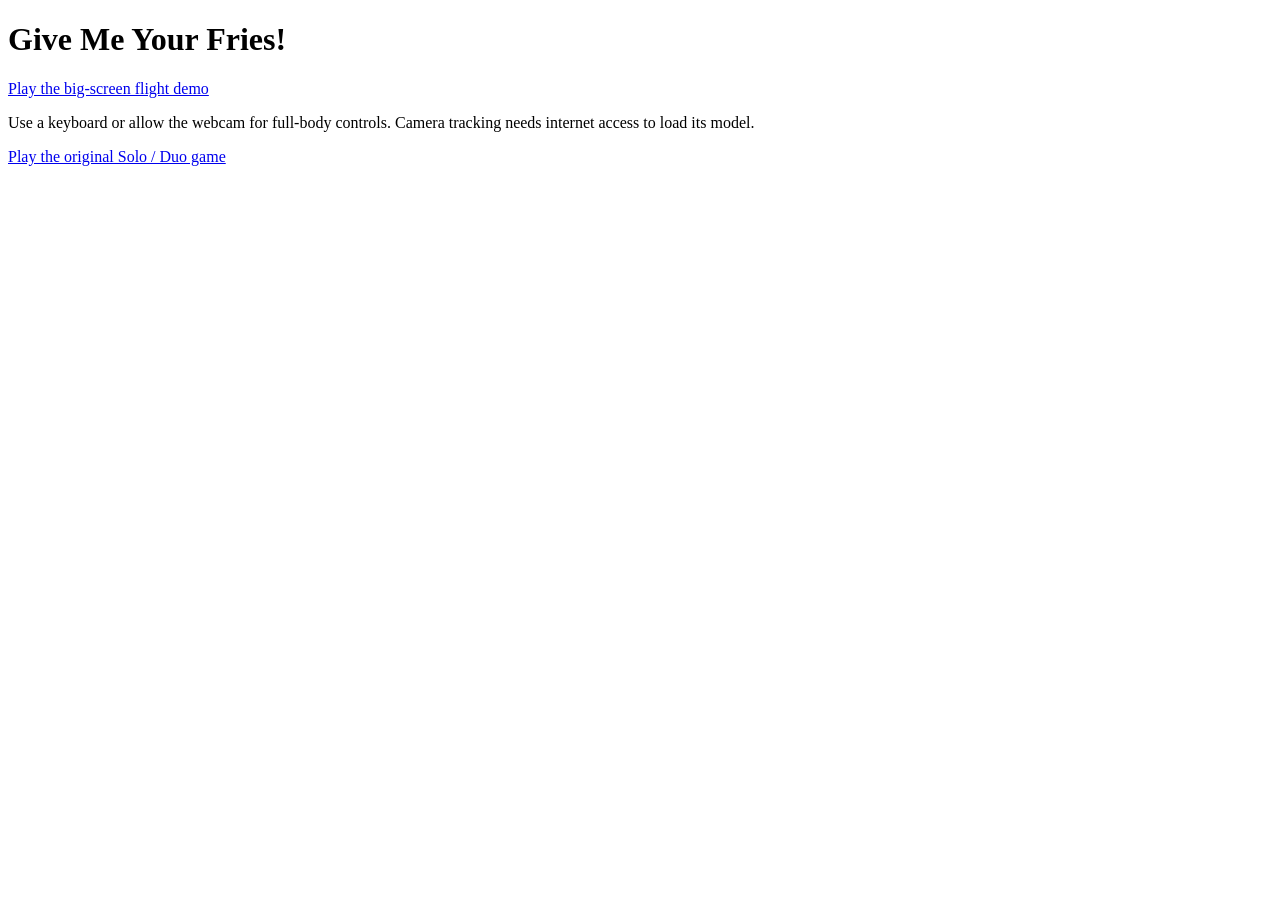
<file: pages/index.html>
<!doctype html>
<html lang="en">
<meta charset="utf-8">
<meta name="viewport" content="width=device-width, initial-scale=1">
<title>Give Me Your Fries!</title>
<main>
  <h1>Give Me Your Fries!</h1>
  <p><a href="./demos/gull-flight/">Play the big-screen flight demo</a></p>
  <p>Use a keyboard or allow the webcam for full-body controls. Camera tracking needs internet access to load its model.</p>
  <p><a href="./GIVE_ME_YOUR_FRIES_DUO_GESTURE.html">Play the original Solo / Duo game</a></p>
</main>
</html>
</file>
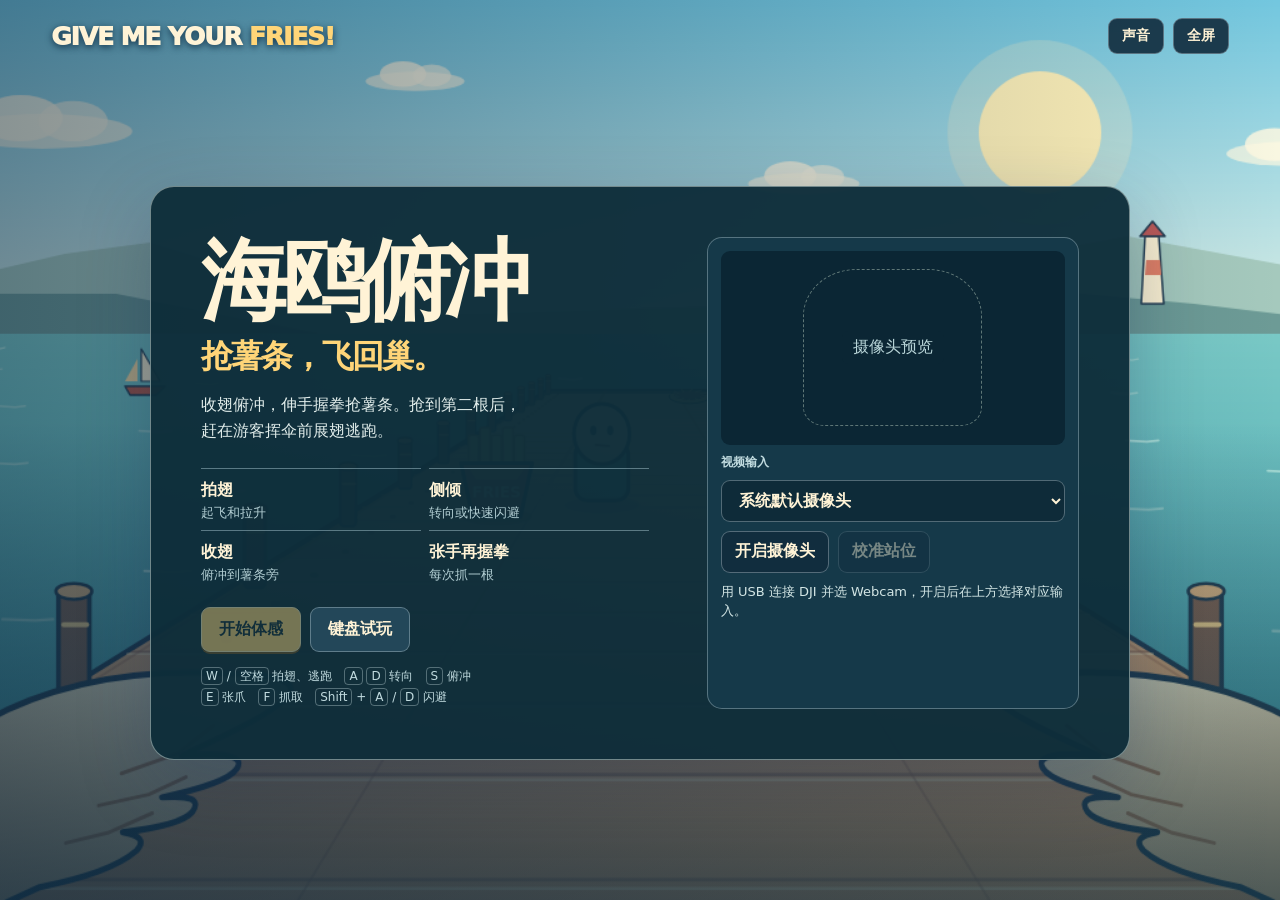
<file: demos/2026-11-17/index.html>
<!doctype html>
<html lang="zh-CN">
<head>
<meta charset="utf-8">
<meta name="viewport" content="width=device-width,initial-scale=1">
<title>GIVE ME YOUR FRIES! · 海鸥俯冲</title>
<style>
:root {
  color-scheme: dark;
  --ink:#102c3a;
  --paper:#fff3d6;
  --yellow:#ffd578;
  --line:#d2e4e957;
  font-family:"DM Sans",system-ui,"PingFang SC","Microsoft YaHei",sans-serif;
}
* { box-sizing:border-box }
[hidden] { display:none!important }
body { margin:0; background:#0e2d3a; color:var(--paper) }
button,select { font:inherit }
button { color:inherit; cursor:pointer }
button:disabled { opacity:.42; cursor:default }
button:focus-visible,select:focus-visible { outline:3px solid #83f2d5; outline-offset:4px }
button:not(:disabled):hover { filter:brightness(1.12) }
#stage { position:relative; min-height:100dvh; display:grid; align-content:center; overflow:hidden; padding:76px clamp(18px,5.5vw,84px) 30px; isolation:isolate }
#flight,.shade { position:absolute; inset:0; width:100%;height:100%;z-index:-2 }
#flight { object-fit:cover }
.shade { z-index:-1; pointer-events:none; background:linear-gradient(180deg,#122b465c,transparent 17%,transparent 63%,#102c3a8c) }
[data-phase=setup] .shade { background:linear-gradient(90deg,#0c243c78,transparent),linear-gradient(0deg,#133344b8,transparent 53%) }
.chrome { position:absolute; z-index:4; top:0;left:0;right:0;display:flex;justify-content:space-between;align-items:center; gap:12px;padding:18px clamp(16px,4vw,58px) }
.wordmark { font-weight:1000; font-size:clamp(13px,2.1vw,25px); letter-spacing:-.045em; text-shadow:0 2px 7px #15364d }
.wordmark em { font-style:normal;color:var(--yellow) }
.tools,.start-buttons,.camera-buttons { display:flex;gap:9px;flex-wrap:wrap }
.tools button,.camera-buttons button,.secondary,select { min-height:42px; padding:7px 13px; border:1px solid var(--line);border-radius:9px;background:#122d3ee8;font-weight:750 }
.tools button { min-height:36px;font-size:14px }
.tools button[aria-pressed=true] { text-decoration:line-through }
.sheet { width:min(100%,980px); margin:auto;display:grid;grid-template-columns:1fr minmax(255px,.83fr);gap:clamp(18px,4.5vw,60px);padding:clamp(22px,4vw,50px);border:1px solid #e8f3ed73;border-radius:24px;background:#0e2d3af5;box-shadow:0 24px 70px #142b5249 }
.setup-copy { align-self:center }
h1,h2,p,dl,dd { margin:0 }
h1 { font-weight:950;font-size:clamp(40px,7vw,88px); letter-spacing:-.085em;line-height:1 }
h1 span { color:var(--yellow); font-size:clamp(19px,3vw,32px);letter-spacing:-.055em; display:block;margin-top:15px }
.intro { margin-top:20px; color:#e1edeb;line-height:1.65; max-width:33ch }
.controls-guide { display:grid;grid-template-columns:repeat(2,1fr); gap:8px;margin:23px 0 }
.controls-guide div { border-top:1px solid #c1e0e96b;padding-top:11px }
.controls-guide dt { font-weight:850 }
.controls-guide dd { font-size:13px;margin-top:3px;color:#b2ced3 }
.primary,.secondary { padding:11px 17px; font-weight:850; border-radius:9px }
.primary { background:var(--yellow);color:#112d3a;border:1px solid #fff2bd;box-shadow:0 2px 0 #715628 }
.secondary { background:#234759 }
.keys { font-size:12px;margin-top:14px;color:#c1dbdf; line-height:1.8 }
kbd { font-family:inherit;border:1px solid #9fb5b979;padding:1px 4px;border-radius:4px;white-space:nowrap }
.camera-panel { display:grid;gap:9px;align-content:start;padding:13px;background:#153949;border:1px solid var(--line);border-radius:15px;min-width:0 }
.preview { background:#0b2634;aspect-ratio:16/9;position:relative;display:grid;place-items:center;border-radius:9px;overflow:hidden }
.preview canvas { position:absolute;inset:0;width:100%;height:100% }
.frame-guide { position:absolute;width:52%;height:81%;border:1px dashed #ddf0da66;border-radius:30% 30% 12% 12%;pointer-events:none }
#previewEmpty { position:relative;padding:6px 11px;background:#0b2634;color:#b9d5d8;border-radius:6px }
.camera-panel label { font-size:12px;font-weight:750;color:#c1dbdf }
select { max-width:100%;color:var(--paper); background:#0e2b39 }
.status { color:#d3e6e5;font-size:13px;line-height:1.5;min-height:39px }
.status.error { color:#ffd4ba }
progress { width:100%;accent-color:#ffd578 }
.hud { position:absolute;inset:0;pointer-events:none;text-align:center }
.hud-stats { display:grid;grid-template-columns:1fr 1fr 1fr;gap:12px;align-items:start;padding:78px clamp(16px,4vw,58px) 0 }
.hud-stats > div:first-child,.carry { justify-self:start;display:flex;gap:16px;padding:8px 13px;background:#0a2739df;border:1px solid var(--line);border-radius:12px;font-weight:700 }
.hud-stats b { color:var(--yellow) }
.hud-stats .carry { grid-column:3;justify-self:end }
.timer { grid-column:2;background:#163242f0;border:1px solid #ffd578b3;border-radius:15px;color:var(--yellow);justify-self:center;padding:7px 24px;box-shadow:0 4px 18px #12273978 }
.timer small { display:block;font-size:13px;white-space:nowrap;font-weight:800 }
.timer strong { font-weight:950;font-variant-numeric:tabular-nums;font-size:clamp(36px,6vw,68px);line-height:1 }
.timer.urgent { background:#942c36;color:#fff4d6;border-color:#ffb6a8 }
.cue { position:absolute;bottom:clamp(20px,6vh,48px);left:50%;transform:translateX(-50%);min-width:min(460px,86vw);max-width:92vw;border:1px solid #e9f4ef76;border-radius:18px;padding:10px clamp(16px,3vw,36px);background:#0e2d3af2;box-shadow:0 8px 36px #0e29353d }
.cue p { color:var(--yellow);font-size:clamp(25px,4.1vw,52px);font-weight:950;line-height:1.15;white-space:nowrap;letter-spacing:-.045em }
.cue span { display:block;margin-top:6px;color:#e5efec;font-size:clamp(13px,1.75vw,19px);line-height:1.4 }
#motionStatus { position:absolute;inset:31% auto auto 50%;transform:translateX(-50%);width:max-content;max-width:90%;background:#152f3ef2;border:2px solid #ffe0a4;border-radius:15px;padding:13px 20px;font-size:clamp(17px,3vw,30px);font-weight:850 }
#reaction { position:absolute;top:20%;right:5%;color:#fff1cc;background:#9b303bf2;border:2px solid #ffe0a4;border-radius:12px;padding:5px 15px;font-size:clamp(27px,5vw,62px);font-weight:950 }
#reaction.success,[data-phase=hit] #reaction { right:50%;transform:translateX(50%) }
#reaction.success { background:#244e5c;color:#ffed9c }
.result { text-align:center;width:min(480px,100%);justify-self:center;padding:32px 16px;background:#0b293bea;border:1px solid var(--line);border-radius:22px;box-shadow:0 16px 70px #112f52a1 }
.result-label { color:var(--yellow);font-weight:850;letter-spacing:.12em }
.result h2 { margin-top:9px;font-size:clamp(32px,6vw,62px);line-height:1.08;letter-spacing:-.065em }
#resultText { margin:14px 0 23px;color:#e3edeb;line-height:1.5 }
.result .start-buttons { justify-content:center }
@media (max-width:660px) {
  #stage { padding:66px 15px 17px }
  .sheet { grid-template-columns:1fr;gap:16px;padding:18px }
  .intro { margin-top:12px }
  .controls-guide { margin:14px 0 }
  .chrome { padding:14px 12px }
  .tools { gap:5px }
  .tools button { padding:5px 8px }
  .hud-stats { padding:62px 12px 0;gap:6px }
  .hud-stats > div:first-child { display:grid;gap:3px;text-align:left }
  .timer { padding:7px 12px }
}
</style>
</head>
<body>
<main id="stage" data-phase="setup" aria-label="海鸥俯冲">
  <canvas id="flight" width="1280" height="720" aria-label="第一人称码头，屏幕两侧是海鸥的翅膀"></canvas>
  <div class="shade"></div>
  <div class="chrome">
    <span class="wordmark">GIVE ME YOUR <em>FRIES!</em></span>
    <div class="tools">
      <button id="settings" type="button" hidden>设置</button>
      <button id="sound" type="button" aria-pressed="false">声音</button>
      <button id="fullscreen" type="button">全屏</button>
    </div>
  </div>

  <section id="setup" class="sheet" aria-labelledby="title">
    <div class="setup-copy">
      <h1 id="title">海鸥俯冲<span>抢薯条，飞回巢。</span></h1>
      <p class="intro">收翅俯冲，伸手握拳抢薯条。抢到第二根后，赶在游客挥伞前展翅逃跑。</p>
      <dl class="controls-guide">
        <div><dt>拍翅</dt><dd>起飞和拉升</dd></div>
        <div><dt>侧倾</dt><dd>转向或快速闪避</dd></div>
        <div><dt>收翅</dt><dd>俯冲到薯条旁</dd></div>
        <div><dt>张手再握拳</dt><dd>每次抓一根</dd></div>
      </dl>
      <div class="start-buttons">
        <button id="bodyStart" type="button" class="primary" disabled>开始体感</button>
        <button id="keyboardStart" type="button" class="secondary">键盘试玩</button>
      </div>
      <p class="keys"><kbd>W</kbd> / <kbd>空格</kbd> 拍翅、逃跑　<kbd>A</kbd> <kbd>D</kbd> 转向　<kbd>S</kbd> 俯冲<br><kbd>E</kbd> 张爪　<kbd>F</kbd> 抓取　<kbd>Shift</kbd> + <kbd>A</kbd> / <kbd>D</kbd> 闪避</p>
    </div>
    <div class="camera-panel">
      <div id="preview" class="preview">
        <canvas id="previewCanvas" width="640" height="360" aria-label="镜像摄像头预览" hidden></canvas>
        <div class="frame-guide" aria-hidden="true"></div>
        <p id="previewEmpty">摄像头预览</p>
      </div>
      <label for="device">视频输入</label>
      <select id="device"><option value="">系统默认摄像头</option></select>
      <div class="camera-buttons">
        <button id="cameraButton" type="button">开启摄像头</button>
        <button id="calibrate" type="button" disabled>校准站位</button>
      </div>
      <p id="cameraStatus" class="status" role="status">用 USB 连接 DJI 并选 Webcam，开启后在上方选择对应输入。</p>
      <progress id="calibrationProgress" value="0" max="1" aria-label="校准进度" hidden></progress>
    </div>
  </section>

  <div id="hud" class="hud" hidden>
    <div class="hud-stats">
      <div><span>第 <b id="round">1</b> 趟</span><span>巢内 <b id="score">0</b></span></div>
      <div id="timePanel" class="timer" hidden><small>回巢倒计时</small><strong id="timeText">8.0</strong></div>
      <div id="load" class="carry" hidden>爪上 <b id="carry">0</b></div>
    </div>
    <div id="motionStatus" role="status" hidden>请让肩膀和髋部重新入镜</div>
    <div id="reaction" role="status" hidden></div>
    <div class="cue" id="cue">
      <p id="cueText" role="status"></p><span id="cueDetail"></span>
    </div>
  </div>
  <section id="result" class="result" aria-labelledby="resultTitle" hidden>
    <p class="result-label">码头飞行</p>
    <h2 id="resultTitle"></h2>
    <p id="resultText"></p>
    <div class="start-buttons">
      <button id="again" type="button" class="primary">再飞一趟</button>
      <button id="back" type="button" class="secondary">返回设置</button>
    </div>
  </section>
</main>
<script>
'use strict';

const canvas = document.getElementById('flight');
const paint = canvas.getContext('2d');
const W = canvas.width, H = canvas.height;
const TAU = Math.PI * 2;
const ink = '#243e52';
const routeX = side => side * 124;
const TRAY_Z = 720, NEST_Z = 1985;
const APPROACH_LIMIT = TRAY_Z-293;
const limit = (value, min, max) => Math.max(min, Math.min(max, value));
const smooth = (value, target, dt, response = 8) => value + (target - value) * (1 - Math.exp(-response * dt));
const isLinedUp = game => Math.abs(routeX(game.target)-game.x)<=53;

function oval(x, y, rx, ry, color, stroke, width = 2) {
  paint.beginPath();
  paint.ellipse(x, y, rx, ry, 0, 0, TAU);
  paint.fillStyle = color;
  paint.fill();
  if (stroke) {
    paint.strokeStyle = stroke;
    paint.lineWidth = width;
    paint.stroke();
  }
}

function shape(points, color, stroke, width = 2) {
  paint.beginPath();
  points.forEach(([x,y], index) => index ? paint.lineTo(x,y) : paint.moveTo(x,y));
  paint.closePath();
  paint.fillStyle = color;
  paint.fill();
  if (stroke) {
    paint.strokeStyle = stroke;
    paint.lineWidth = width;
    paint.stroke();
  }
}

function line(points, color, width) {
  paint.beginPath();
  points.forEach(([x,y], index) => index ? paint.lineTo(x,y) : paint.moveTo(x,y));
  paint.strokeStyle = color;
  paint.lineWidth = width;
  paint.lineCap = 'round';
  paint.lineJoin = 'round';
  paint.stroke();
}

function textAt(text, x, y, size, color, align = 'center') {
  paint.font = '900 ' + size + 'px system-ui, sans-serif';
  paint.textAlign = align;
  paint.textBaseline = 'middle';
  paint.fillStyle = color;
  paint.fillText(text,x,y);
}

function rounded(x,y,w,h,r,color,stroke,width = 2) {
  paint.beginPath();
  paint.roundRect(x,y,w,h,r);
  paint.fillStyle = color;
  paint.fill();
  if (stroke) {
    paint.strokeStyle = stroke;
    paint.lineWidth = width;
    paint.stroke();
  }
}

function mixGradient(y1, y2, first, last) {
  const gradient = paint.createLinearGradient(0,y1,0,y2);
  gradient.addColorStop(0,first);
  gradient.addColorStop(1,last);
  return gradient;
}

function drawCoast(horizon, cameraX, now) {
  paint.fillStyle = mixGradient(0,horizon,'#73c7df','#daede5');
  paint.fillRect(0,0,W,H);
  const sunX = 960 - cameraX * .18;
  oval(sunX,106,74,74,'#ffefbf3e');
  oval(sunX,106,49,49,'#fff1b9');
  for (const [x,y,s] of [[162,105,1.16],[460,65,.64],[771,147,.72],[1160,123,.82]]) {
    const drift = cameraX * -.13;
    oval(x+drift,y,62*s,12*s,'#fff9e2ad');
    oval(x-15*s+drift,y-9*s,29*s,16*s,'#fff9e2d1');
    oval(x+21*s+drift,y-7*s,24*s,14*s,'#fff9e2a6');
  }
  const shift = cameraX * .20;
  shape([[-30,horizon-15],[180-shift,horizon-64],[248-shift,horizon-73],[443-shift,horizon-14],
    [735-shift,horizon-23],[1030-shift,horizon-78],[1280,horizon-32],[1310,horizon+8],[-30,horizon+8]],
    '#a5c9bd');
  shape([[-30,horizon+5],[119-shift,horizon-32],[221-shift,horizon-32],[388-shift,horizon+1],
    [797-shift,horizon+1],[982-shift,horizon-33],[1083-shift,horizon-24],[1310,horizon+3]],'#6d9b96');
  const lightHouseX = 1050 - shift;
  shape([[lightHouseX-9,horizon-24],[lightHouseX-6,horizon-78],[lightHouseX+5,horizon-78],
    [lightHouseX+9,horizon-24]],'#fff3d3',ink,1.5);
  shape([[lightHouseX-6,horizon-47],[lightHouseX-5,horizon-59],[lightHouseX+6,horizon-59],
    [lightHouseX+7,horizon-47]],'#e48166');
  shape([[lightHouseX-10,horizon-78],[lightHouseX,horizon-90],[lightHouseX+10,horizon-78]],'#c05b58',ink,1.5);
  paint.fillStyle = mixGradient(horizon,H,'#79c9c6','#3696a5');
  paint.fillRect(0,horizon,W,H-horizon);
  for (let n=0;n<53;n++) {
    const depth = ((n * 59) % 327) / 327;
    const y = horizon + 9 + depth ** 1.85 * (H - horizon);
    const drift = (n % 2 ? 1 : -1) * now * (5 + depth * 6);
    const x = ((n * 151 + drift - cameraX * depth) % (W+72) + W+72) % (W+72) - 36;
    const length = 5 + depth * 31;
    line([[x-length,y],[x,y+1],[x+length*.55,y]],n%4 ? '#f2ffee55' : '#dcfff0a0',1 + depth * 2);
  }
  const sailX = 243 - shift, sailY = horizon + 42;
  shape([[sailX-15,sailY],[sailX+17,sailY],[sailX+10,sailY+7],[sailX-11,sailY+7]],'#ba5a47',ink,1.5);
  shape([[sailX-2,sailY-4],[sailX-2,sailY-30],[sailX+13,sailY-4]],'#fff3cf',ink,1.2);
  shape([[sailX-5,sailY-4],[sailX-5,sailY-22],[sailX-15,sailY-4]],'#ffe0a2');
}

function projection(view, horizontalScale) {
  const horizon = 267 + view.pitch;
  return (x, y, z) => {
    const scale = 680 / Math.max(44,z - view.z);
    return [W/2 + (x-view.x)*scale*horizontalScale, horizon + (view.height-y)*scale, scale];
  };
}

function drawPier(view, project) {
  const start = Math.max(0,view.z + 45);
  const end = NEST_Z + 135;
  const deck = (left,right,near,far,y=0) => [
    project(left,y,near),project(left,y,far),project(right,y,far),project(right,y,near)
  ];
  if (start >= end) return;
  shape(deck(-252,252,start,end,-12),'#275d70a8');
  shape(deck(-248,248,start,end),mixGradient(265,H,'#f6cc99','#d99965'),ink,4);
  for (let z = end-32; z > start; z -= 52) {
    const [a,b] = [project(-245,0,z),project(245,0,z)];
    line([a,b], '#91634c8d',limit(a[2]*1.15,.55,3));
    if (z-5 > start) line([project(-244,1,z-5),project(244,1,z-5)],'#ffe5b694',limit(a[2],.45,2.5));
    for (const x of [-206,207]) {
      const [sx,sy,s] = project(x,1,z+12);
      oval(sx,sy,limit(s*2.4,.5,4),limit(s*1.45,.4,2.5),'#714e45ac');
    }
  }
  for (const x of [-240,-92,94,240]) line([project(x,1,start),project(x,1,end)],'#9e654b5b',2);
  for (let z = end-35; z > start + 32; z -= 155) {
    for (const x of [-241,241]) {
      const [sx,base,s] = project(x,0,z);
      if (s > 6) continue;
      rounded(sx-6*s,base-42*s,12*s,47*s,3*s,'#806251',ink,limit(s*1.8,.6,4));
      oval(sx,base-40*s,7*s,3.1*s,'#dcb381',ink,limit(s*1.25,.5,3));
      line([[sx-4*s,base-27*s],[sx+5*s,base-27*s]],'#f2d08c',limit(s*2,.65,4));
    }
  }
}

function paintFries(x,y,s,count = 5) {
  paint.save();
  paint.translate(x,y);
  paint.scale(s,s);
  oval(0,26,28,7,'#43322944');
  for (let j=0;j<count;j++) {
    const fry = (j - (count-1)/2) * 9;
    rounded(fry-4,-38-(j%2)*6,8,35,2,'#ffe184','#ba813e',1.5);
  }
  shape([[-28,-16],[28,-16],[19,26],[-19,26]],'#e66b54',ink,3);
  shape([[-22,-12],[22,-12],[16,-3],[-16,-3]],'#faad68');
  textAt('FRIES',0,8,12,'#fff4cf');
  paint.restore();
}

function drawTarget(game, project, now) {
  if (!['setup','launch','approach','dive','grab','hit'].includes(game.phase)) return;
  const [x,y,s] = project(routeX(game.target),22,TRAY_Z);
  const ready = (game.phase === 'approach' && game.ready && isLinedUp(game)) || game.clawOpen;
  if (ready) {
    const pulse = 1 + .05*Math.sin(now*7);
    const r = Math.max(34,43*s)*pulse;
    oval(x,y-6*s,r,r*.8,'#ffdb6c38','#253f4e',8);
    oval(x,y-6*s,r,r*.8,'transparent','#ffe68e',4);
  }
  const taken = game.phase==='hit' ? game.dropped : game.carry;
  paintFries(x,y,s,5-(taken || 0));
  if (game.phase === 'approach' && !isLinedUp(game)) {
    paintArrow(x,y-Math.max(57,69*s),Math.sign(routeX(game.target)-game.x),1,'#ffe193');
  }
}

function drawVisitor(x,y,s,angry) {
  oval(x,y+2*s,31*s,7*s,'#56524a50');
  rounded(x-22*s,y-50*s,44*s,48*s,10*s,angry ? '#e48768' : '#6cbdb2',ink,3*s);
  oval(x,y-57*s,23*s,25*s,'#ffe0ba',ink,3*s);
  oval(x-7*s,y-60*s,2.6*s,4*s,ink);
  oval(x+7*s,y-60*s,2.6*s,4*s,ink);
  if (angry) {
    line([[x-12*s,y-69*s],[x-4*s,y-66*s]],ink,2*s);
    line([[x+12*s,y-69*s],[x+4*s,y-66*s]],ink,2*s);
    oval(x,y-49*s,5*s,3.6*s,'#a6534a');
  } else {
    line([[x-5*s,y-48*s],[x+6*s,y-47*s]],'#9d6257',1.8*s);
  }
}

function drawUmbrella(x,y,s,hit) {
  paint.save();
  paint.translate(x,y);
  paint.rotate(hit ? .41 : -.15);
  line([[0,2*s],[0,57*s],[12*s,60*s]],ink,4*s);
  paint.beginPath();
  paint.moveTo(-54*s,0);
  paint.quadraticCurveTo(-45*s,-34*s,0,-39*s);
  paint.quadraticCurveTo(45*s,-34*s,54*s,0);
  paint.quadraticCurveTo(36*s,-8*s,19*s,0);
  paint.quadraticCurveTo(0,-9*s,-19*s,0);
  paint.quadraticCurveTo(-37*s,-7*s,-54*s,0);
  paint.fillStyle = '#f37869';
  paint.fill();
  paint.lineWidth = 3*s;
  paint.strokeStyle = ink;
  paint.stroke();
  line([[-52*s,0],[-29*s,-24*s],[0,-39*s],[25*s,-27*s],[53*s,0]],'#ffd6a0',1.6*s);
  line([[0,-39*s],[0,-3*s]],'#b73c47',2*s);
  paint.restore();
}

function paintArrow(x,y,side,s,color) {
  paint.save();
  paint.translate(x,y);
  paint.scale(side*s,s);
  shape([[-25,-8],[3,-8],[3,-21],[30,0],[3,21],[3,8],[-25,8]],color,ink,3);
  paint.restore();
}

function drawDanger(game,inset) {
  if (!game.attack || (game.attack.resolved && game.phase!=='hit')) return;
  const hit = game.phase==='hit';
  const entry = limit(game.attack.elapsed/ATTACK_NOTICE,0,1);
  const charge = limit((game.attack.elapsed-ATTACK_NOTICE)/ATTACK_CHARGE,0,1);
  const edge = W-inset;
  const x = edge-103+(1-entry)*135-(hit ? 41 : 0);
  const y = 390;
  const scale = 1.53;
  paint.save();
  paint.globalAlpha = hit ? limit(1-game.elapsed*.7,.35,1) : 1;
  drawVisitor(x,y,scale,true);
  drawUmbrella(x-31,y-117-(hit ? -24 : 32*charge),scale,hit);
  paint.restore();
  if (!hit) {
    const half = P0.attack.halfWidth+P0.attack.birdRadius;
    const sx = value => W/2+(value-game.x)*1.5;
    const left = limit(sx(game.attack.x-half),inset,W-inset);
    const right = limit(sx(game.attack.x+half),inset,W-inset);
    rounded(left,H*.64,Math.max(1,right-left),12,4,'#ee494e88','#ffe6be',2);
    paintArrow(edge-58,216,1,1.16,'#ff554b');
    if (entry >= 1) {
      const radius = 150-110*charge;
      oval(x-40,y-70,radius,radius*.77,'#ed535b22','#ffe6be',8);
      oval(x-40,y-70,radius,radius*.77,'transparent','#ee494e',5);
    }
  }
}

function drawNest(game,project,now) {
  if (game.z > NEST_Z-70) return;
  const [x,y,s] = project(routeX(-game.blocked),0,NEST_Z);
  if (game.phase === 'chase') {
    const pulse = 1 + .14*Math.sin(now*6);
    oval(x,y,66*s*pulse,23*s*pulse,'#fbe08a66','#fff0a5',4);
  }
  oval(x,y+3*s,47*s,16*s,'#e3ad68',ink,Math.max(1,s*2));
  oval(x,y-1*s,36*s,10*s,'#9a614b','#6f5246',Math.max(1,s*1.5));
  for (let j=0;j<12;j++) {
    const a = j*TAU/12;
    line([[x+28*s*Math.cos(a),y+8*s*Math.sin(a)],
      [x+44*s*Math.cos(a+.12),y+14*s*Math.sin(a+.12)]],'#ffe0a1',Math.max(.7,s*1.6));
  }
  if (game.phase === 'chase') {
    rounded(x-30,y-Math.max(35,31*s),60,25,7,'#18394a','#fbe08a',2);
    textAt('巢穴',x,y-Math.max(22,31*s-13),15,'#fff2bb');
  }
}

function drawWing(side, spread, lift, inset) {
  paint.save();
  paint.translate(side < 0 ? 26+inset : W-26-inset,H-146);
  paint.scale(-side*(1-inset/W),1);
  paint.translate(-105*(1-spread),72*(1-spread));
  paint.rotate(.19-.38*lift+.2*(1-spread));
  paint.beginPath();
  paint.moveTo(-165,205);
  paint.bezierCurveTo(-120,29,11,-46,162,-67);
  paint.bezierCurveTo(202,-75,228,-74,220,-60);
  paint.bezierCurveTo(207,-40,159,-11,136,5);
  paint.quadraticCurveTo(194,-11,186,6);
  paint.quadraticCurveTo(180,19,125,41);
  paint.quadraticCurveTo(162,31,154,47);
  paint.quadraticCurveTo(146,60,96,75);
  paint.quadraticCurveTo(120,74,111,87);
  paint.quadraticCurveTo(92,109,32,132);
  paint.lineTo(-96,216);
  paint.closePath();
  paint.fillStyle = mixGradient(-76,150,'#fff8d6','#e7bb85');
  paint.fill();
  paint.lineWidth = 5;
  paint.strokeStyle = ink;
  paint.stroke();
  line([[86,29],[132,4],[159,-24]],'#bd855a',3);
  line([[71,58],[113,41],[143,21]],'#bd855a',3);
  line([[48,93],[83,78],[119,55]],'#bd855a',3);
  paint.restore();
}

function drawTalons(game, now) {
  const x = W/2;
  const y = H-211+Math.sin(now*8)*3+(game.clawSnap>.13 ? -11 : 0);
  line([[x-12,y+65],[x,y+4],[x+3,y-12]],ink,24);
  line([[x-12,y+65],[x,y+4],[x+3,y-12]],'#ee9c57',16);
  for (const toe of [-1,0,1]) {
    const bend = game.clawOpen ? toe*39 : toe*16;
    const tipY = game.clawOpen ? y-46+Math.abs(toe)*10 : y-19;
    const toePath = [[x+2,y-9],[x+bend,y-38],[x+bend*.77,tipY]];
    line(toePath,ink,12);
    line(toePath,'#ffc875',7);
  }
  const falling = game.phase==='hit';
  const count = falling ? game.dropped : game.carry;
  if (count) {
    for (let j=0;j<count;j++) {
      const offset = j-(count-1)/2;
      paint.save();
      paint.translate(x+offset*(falling ? 26+game.elapsed*90 : 24),
        y-22+(falling ? game.elapsed**2*435 : 0));
      paint.rotate(offset*.46-.28+(falling ? game.elapsed*(1+j)*2 : 0));
      rounded(-7,-8,13,62,4,'#ffe078','#a76a3f',2.5);
      paint.restore();
    }
  }
}

function drawFlight(game, view, now) {
  const visibleWidth = Math.min(W,H*canvas.clientWidth/(canvas.clientHeight || H));
  const inset = (W-visibleWidth)/2;
  const project = projection(view,limit(visibleWidth/W*1.14,.42,1));
  drawCoast(267+view.pitch,view.x,now);
  paint.save();
  if (game.phase==='hit') {
    const hitShake = Math.max(0,1-game.elapsed/.54);
    paint.translate(Math.sin(game.elapsed*72)*25*hitShake,Math.cos(game.elapsed*58)*13*hitShake);
  }
  paint.translate(W/2,H/2);
  paint.rotate(view.bank);
  paint.translate(-W/2,-H/2);
  drawPier(view,project);
  drawNest(game,project,now);
  if (game.z < TRAY_Z-76) {
    const [x,y,s] = project(routeX(game.target)*.28,0,TRAY_Z+34);
    drawVisitor(x,y,s,false);
  }
  drawTarget(game,project,now);
  paint.restore();
  drawDanger(game,inset);

  if (view.speed > .26) {
    const alpha = limit(view.speed*.5,0,.38);
    paint.globalAlpha = alpha;
    for (let j=0;j<14;j++) {
      const p = (now*1.8 + j*.271) % 1;
      const side = j%2 ? 1 : -1;
      const x = W/2 + side*(285+p*320);
      const y = 300 + p*(j%3-1)*230;
      line([[x,y],[x+side*(15+p*48),y+(j%3-1)*p*28]],'#fff4ca',2);
    }
    paint.globalAlpha = 1;
  }
  drawWing(-1,view.wings,view.lift,inset);
  drawWing(1,view.wings,view.lift,inset);
  if (game.clawOpen || game.carry || game.phase==='hit') drawTalons(game,now);
  if (game.flash > 0) {
    paint.fillStyle = game.flashColor;
    paint.globalAlpha = limit(game.flash,0,1)*.44;
    paint.fillRect(0,0,W,H);
    paint.globalAlpha = 1;
  }
}

function drawMirror(video, context, width, height, landmarks, valid, hat = false) {
  if (video.readyState < 2 || !video.videoWidth) return;
  const scale = Math.max(width/video.videoWidth,height/video.videoHeight);
  const w = scale*video.videoWidth, h = scale*video.videoHeight;
  const left = (width-w)/2, top = (height-h)/2;
  context.save();
  context.translate(width,0);
  context.scale(-1,1);
  context.drawImage(video,left,top,w,h);
  context.restore();
  if (!landmarks?.length) return;
  const point = index => [(1-landmarks[index].x)*w+left, landmarks[index].y*h+top];
  if (hat && (landmarks[0].visibility ?? 1) > .46) {
    const [x,y] = point(0);
    const shoulder = Math.abs(point(11)[0]-point(12)[0]);
    const s = limit(shoulder*.38,18,75);
    oval(x,y-s*.82,s*.83,s*.14,'#ffdd75',ink,3);
    rounded(x-s*.55,y-s*1.48,s*1.1,s*.65,s*.17,'#f7b852',ink,3);
    rounded(x-s*.83,y-s*.94,s*1.66,s*.24,s*.11,'#ffe189',ink,2.5);
    return;
  }
  if (hat) return;
  const joints = [[11,12],[11,13],[12,14],[11,23],[12,24],[23,24]];
  context.beginPath();
  for (const [a,b] of joints) {
    if (Math.min(landmarks[a].visibility ?? 1,landmarks[b].visibility ?? 1)<.45) continue;
    context.moveTo(...point(a));
    context.lineTo(...point(b));
  }
  context.lineWidth = Math.max(2,width/190);
  context.strokeStyle = valid ? '#a3f3be' : '#ffd093';
  context.lineCap = 'round';
  context.stroke();
}
</script>
<script>
'use strict';

const $ = id => document.getElementById(id);
const stage = $('stage');
const preview = $('previewCanvas');
const previewContext = preview.getContext('2d');
const device = $('device');
const video = document.createElement('video');
video.muted = true;
video.playsInline = true;
const poseFrame = document.createElement('canvas');
const poseContext = poseFrame.getContext('2d');
const ESCAPE_SECONDS = 8;
// Attack/flight distances are world units; gameplay times seconds; recognition times ms.
const P0 = {
  attack:{notice:.65, charge:2.55, halfWidth:92, birdRadius:14, escapeDepth:240,
    dodgeDistance:156, dodgeCooldown:.65},
  motion:{visibility:.49, sampleGap:320, recover:80, smooth:12,
    leanOn:.075, leanOff:.045, leanRange:.22, steerSpeed:222, chaseSteerSpeed:180,
    flickLean:.20, flickSpeed:1.45, flickConfirm:55, flickWindow:240,
    spreadOn:.72, spreadOff:.60, spreadConfirm:140, escapeQuiet:100, wristOut:.80,
    tuckOn:1.27, tuckOff:1.40, tuckConfirm:120,
    flapSpan:1.05, flapBothOut:.40, flapTravel:.22, flapRearm:.18, flapConfirm:35, flapCooldown:180, flapMissing:240},
  hand:{confidence:.50, identityConfidence:.50, fastFistConfidence:.72, confirm:35, cooldown:100, sampleGap:900, missing:900,
    candidateGrace:160, chestWidth:1.65, chestTop:.80, chestBottom:.35}
};
const ATTACK_NOTICE = P0.attack.notice;
const ATTACK_CHARGE = P0.attack.charge;
const MAX_FRIES = 3;
const TRACKING_GRACE = 320;
const CALIBRATION_MS = 1000;
const VISION_ROOTS = [
  'https://cdn.jsdelivr.net/npm/@mediapipe/tasks-vision@0.10.21',
  'https://unpkg.com/@mediapipe/tasks-vision@0.10.21'
];
const POSE_MODEL = 'https://storage.googleapis.com/mediapipe-models/pose_landmarker/pose_landmarker_lite/float16/1/pose_landmarker_lite.task';
const HAND_MODEL = 'https://storage.googleapis.com/mediapipe-models/gesture_recognizer/gesture_recognizer/float16/1/gesture_recognizer.task';

let game = {phase:'setup',round:1,score:0,target:-1,blocked:-1,x:0,z:50};
const view = {x:0,z:50,height:140,pitch:0,bank:0,lift:0,wings:1,speed:0};
let mode = 'keyboard', inputLift = 0, inputSpread = 1, keyboardFlap = 0;
let audio, muted = false, heyBuffer;
let session = 0, cameraRequest = 0, opening = false, stream = null, tracker = null, handTracker = null, modelTask = null;
let landmarks = null, latestPose = null, neutral = null, calibration = null, motion = makeMotion();
let lastVideoTime = -1, lastPoseAt = -Infinity, lastValidAt = -Infinity;
let trackingPaused = false, lastTick = performance.now();

function makeMotion() {
  return {lean:0, leanAt:null, leanActive:false, filtered:null, validSince:null,
    flapCycle:null, flapAt:-Infinity, armsSeenAt:-Infinity,
    spreadAt:null, spreadReady:false, tuckAt:null, flickAt:null, flickSide:0,
    hand:null, openedAt:-Infinity, candidate:null, candidateAt:0, handSeenAt:-Infinity, handSampleAt:-Infinity, handActivityAt:-Infinity, candidateSeenAt:-Infinity, candidateSamples:0};
}

// A short tracking gap cannot finish a gesture by itself or discard a confirmed open palm.
function resetRecognition(preserveGrab = false) {
  const old = motion, opened = game.clawOpen;
  motion = makeMotion();
  if (preserveGrab && game.phase === 'grab') {
    for (const key of ['hand','openedAt','handSeenAt','handSampleAt','handActivityAt']) motion[key] = old[key];
  }
  game.clawOpen = Boolean(preserveGrab && game.phase === 'grab' && opened);
  game.lean = 0;
  inputLift = 0;
}

// Bounded diagnostics, no UI changes. Console: gullDebug.enabled=true; gullDebug.snapshot().
const gullDebug = window.gullDebug = {enabled:false, latest:{}, events:[],
  snapshot() { return {phase:game.phase,carry:game.carry,clawOpen:game.clawOpen,
    hand:motion.hand,latest:this.latest,events:this.events.slice()}; }};
function gestureDebug(channel, reason, values = {}) {
  const previous = gullDebug.latest[channel];
  const entry = {at:Math.round(performance.now()),phase:game.phase,reason,...values};
  gullDebug.latest[channel] = entry;
  if (previous?.reason === reason && previous?.phase === game.phase) return;
  gullDebug.events.push({channel,...entry});
  if (gullDebug.events.length > 120) gullDebug.events.shift();
  if (gullDebug.enabled) console.debug('[gull]',channel,entry);
}
const heldKeys = new Set();

function cue(title,detail = '') {
  if ($('cueText').textContent !== title) $('cueText').textContent = title;
  if ($('cueDetail').textContent !== detail) $('cueDetail').textContent = detail;
}

function setPhase(phase) {
  resetRecognition();
  heldKeys.clear();
  game.phase = phase;
  game.elapsed = 0;
  stage.dataset.phase = phase;
  $('setup').hidden = phase !== 'setup';
  $('hud').hidden = phase === 'setup' || phase === 'result';
  $('result').hidden = phase !== 'result';
  $('settings').hidden = phase === 'setup';
  $('motionStatus').hidden = true;
}

function tone(notes) {
  if (muted || !audio || audio.state !== 'running') return;
  for (const [frequency,offset,duration,type] of notes) {
    const start = audio.currentTime+offset;
    const osc = audio.createOscillator();
    const volume = audio.createGain();
    osc.type = type || 'triangle';
    osc.frequency.value = frequency;
    volume.gain.setValueAtTime(.001,start);
    volume.gain.exponentialRampToValueAtTime(.07,start+.022);
    volume.gain.exponentialRampToValueAtTime(.001,start+duration);
    osc.connect(volume).connect(audio.destination);
    osc.start(start);
    osc.stop(start+duration+.01);
  }
}

function startAudio() {
  try {
    audio ??= new AudioContext();
    audio.resume().catch(() => {});
  } catch {
    muted = true;
  }
}

function playWind() {
  if (muted || audio?.state !== 'running') return;
  const length = .71;
  const buffer = audio.createBuffer(1,Math.round(audio.sampleRate*length),audio.sampleRate);
  const samples = buffer.getChannelData(0);
  let air = 0;
  for (let i=0;i<samples.length;i++) {
    air = air*.81+(Math.random()*2-1)*.19;
    samples[i] = air*.65*Math.sin(Math.PI*i/samples.length);
  }
  const source = audio.createBufferSource();
  source.buffer = buffer;
  source.connect(audio.destination);
  source.start();
}

function playHey() {
  if (muted || audio?.state !== 'running') return;
  if (!heyBuffer) {
    const length = .39;
    const step = 1/audio.sampleRate;
    heyBuffer = audio.createBuffer(1,Math.round(length/step),audio.sampleRate);
    const samples = heyBuffer.getChannelData(0);
    let pitch = 0;
    for (let i=0;i<samples.length;i++) {
      const time = i*step;
      const vowel = limit((time-.055)/.28,0,1);
      const fundamental = 210-57*vowel;
      pitch += TAU*fundamental*step;
      const envelope = limit((time-.045)/.046,0,1)*limit((length-time)/.078,0,1);
      let voiced = 0;
      for (let harmonic=1;harmonic<=17;harmonic++) {
        const hz = fundamental*harmonic;
        const formants = Math.exp(-((hz-(525-220*vowel))**2)/25000) +
          .76*Math.exp(-((hz-(1710+550*vowel))**2)/90000) +
          .34*Math.exp(-((hz-2780)**2)/115000);
        voiced += Math.sin(pitch*harmonic)*formants/Math.sqrt(harmonic);
      }
      const breath = time<.09 ? (Math.random()*2-1)*Math.sin(Math.PI*time/.09)*.14 : 0;
      samples[i] = Math.tanh(.87*voiced)*envelope*.72+breath;
    }
  }
  const source = audio.createBufferSource();
  const pan = audio.createStereoPanner();
  pan.pan.value = .9;
  source.buffer = heyBuffer;
  source.connect(pan).connect(audio.destination);
  source.start();
}

function updateHUD() {
  $('round').textContent = game.round;
  $('score').textContent = game.score;
  $('load').hidden = !game.carry;
  $('carry').textContent = game.carry;
  const notice = $('reaction');
  const call = game.feedback || (game.attack && !game.attack.resolved ? 'HEY!!!' : '');
  if (notice.textContent !== call) notice.textContent = call;
  notice.hidden = !call;
  notice.classList.toggle('success',call === 'TOO SLOW!');
  $('timePanel').hidden = game.phase !== 'chase';
  if (game.phase === 'chase') {
    $('timeText').textContent = Math.max(0,game.remaining).toFixed(1);
    $('timePanel').classList.toggle('urgent',game.remaining<2);
  }
}

function beginRound(newMode, restart = false) {
  mode = newMode;
  if (mode === 'keyboard') closeCamera();
  startAudio();
  const round = restart ? 1 : game.round+1;
  const target = round%2 ? -1 : 1;
  game = {round,score:restart ? 0 : game.score,target,blocked:target,x:0,z:50,lean:0,
    elapsed:0,flaps:0,ready:false,carry:0,remaining:ESCAPE_SECONDS,boost:0,clawOpen:false,
    clawSnap:0,dodged:false,flash:0,clock:0,grabReadyAt:0,dodgeReadyAt:0};
  Object.assign(view,{x:0,z:50,height:140,pitch:0,bank:0,lift:0,wings:1,speed:0});
  motion = makeMotion();
  inputLift = keyboardFlap = 0;
  inputSpread = 1;
  trackingPaused = false;
  setPhase('launch');
  refreshCue();
  updateHUD();
  $('settings').blur();
}

function returnToSetup() {
  game = {round:1,score:0,x:0,target:-1,blocked:-1,z:50,elapsed:0,carry:0,flash:0};
  Object.assign(view,{x:0,z:50,height:140,pitch:0,bank:0,lift:0,wings:1,speed:0});
  calibration = null;
  trackingPaused = false;
  setPhase('setup');
  updateCameraButtons();
}

function refreshCue() {
  const key = mode === 'keyboard';
  const direction = side => side < 0 ? '左' : '右';
  const sideKey = side => side < 0 ? 'A / ←' : 'D / →';
  if (game.phase === 'launch') {
    cue('拍两下翅膀', key ? '按 W 或空格 · '+game.flaps+'/2' : '张开双臂，上下扑动 · '+game.flaps+'/2');
  } else if (game.phase === 'approach') {
    const turn = Math.sign(routeX(game.target)-game.x);
    if (!isLinedUp(game)) {
      cue('向'+direction(turn)+'倾斜',key ? sideKey(turn)+' · 飞向薯条盒' : '上半身缓慢朝薯条倾斜');
    } else if (!game.ready) {
      cue('看准薯条', '等盒子亮起金圈');
    } else {
      cue('收翅俯冲',key ? '按 S · 降到薯条旁' : '把两侧手肘收向身体');
    }
  } else if (game.phase === 'dive') {
    cue('俯冲！');
  } else if (game.phase === 'grab') {
    const escape = key ? 'W 逃跑 · Shift + A / D 闪避' : '双臂展开逃跑 · 快速侧倾闪避';
    if (game.carry >= MAX_FRIES) cue('展翅逃跑',escape);
    else if (game.clawOpen) cue('握拳抓薯条',key ? '按 F 抓一根 · '+escape : (game.carry ? escape : '同一只手握一下即可，不用一直握住'));
    else cue(game.carry ? '再张手，或飞走' : '伸手张开五指',key ? '按 E 张爪 · '+escape : (game.carry ? escape : '把一只手伸到胸前'));
  } else if (game.phase === 'chase') {
    if (game.attack && !game.attack.resolved) {
      cue('展翅快跑',key ? 'W 加速 · Shift + A / D 闪避' : '快速向左或向右倾一次，可闪避');
    } else {
      cue('飞回巢穴',key ? '按 W 或空格拍翅加速' : '拍翅加速，沿亮起的路线回巢');
    }
  } else if (game.phase === 'hit') {
    cue('薯条掉了！');
  } else if (game.phase === 'home') {
    cue('落巢！', '+'+game.deposited+' 根薯条');
  }
}

function canAct() {
  return mode === 'keyboard' || !trackingPaused;
}

function steer(side) {
  if (!canAct() || !['approach','chase'].includes(game.phase) || game.x === routeX(side)) return;
  game.x = routeX(side);
  tone([[420,0,.12]]);
  refreshCue();
}

function flap() {
  if (!canAct()) return;
  if (mode === 'keyboard') keyboardFlap = .31;
  if (game.phase === 'launch') {
    game.flaps++;
    tone([[game.flaps === 1 ? 540 : 740,0,.14]]);
    if (game.flaps >= 2) {
      motion.lean = 0;
      setPhase('approach');
    }
    refreshCue();
  } else if (game.phase === 'chase') {
    game.boost = 1.3;
    tone([[490,0,.12],[570,.075,.14]]);
  } else if (game.phase === 'grab') {
    beginChase();
  }
}

function tuck() {
  if (!canAct() || game.phase !== 'approach' || !game.ready || !isLinedUp(game)) return;
  setPhase('dive');
  game.diveFrom = game.z;
  playWind();
  refreshCue();
}

function beginGrab() {
  game.x = routeX(game.target);
  setPhase('grab');
  refreshCue();
}

function openClaw(hand) {
  if (!canAct() || game.phase !== 'grab' || game.clawOpen || game.carry>=MAX_FRIES) return;
  game.clawOpen = true;
  motion.hand = hand;
  motion.openedAt = motion.handSampleAt;
  gestureDebug('grab','open confirmed',{hand});
  tone([[560,0,.075]]);
  refreshCue();
  updateHUD();
}

function closeClaw(hand) {
  if (!canAct() || game.phase !== 'grab' || !game.clawOpen || hand !== motion.hand) return;
  if (game.carry >= MAX_FRIES || game.clock < game.grabReadyAt) return;
  game.clawOpen = false;
  motion.hand = motion.candidate = null;
  game.grabReadyAt = game.clock + P0.hand.cooldown/1000;
  game.clawSnap = .28;
  game.carry++;
  motion.spreadReady = true;
  gestureDebug('grab','fry grabbed',{hand,carry:game.carry});
  tone([[740,0,.085],[1050,.06,.11]]);
  if (game.carry === 2 && !game.attack) {
    game.attack = {elapsed:0,stage:'notice',resolved:false,x:game.x,z:game.z,dodgeUsed:false};
    playHey();
  }
  refreshCue();
  updateHUD();
}

function dodge(side) {
  const attack = game.attack;
  if (!canAct() || game.phase !== 'chase' || !attack || attack.resolved || attack.dodgeUsed ||
      game.clock < game.dodgeReadyAt || ![-1,1].includes(side)) return;
  attack.dodgeUsed = true;
  game.dodged = true;
  game.dodgeReadyAt = game.clock+P0.attack.dodgeCooldown;
  game.x = limit(game.x+side*P0.attack.dodgeDistance,-210,210);
  playWind();
}

function beginChase(side = 0) {
  if (!canAct() || game.phase !== 'grab') return;
  if (mode === 'body' && (game.carry === 0 || game.clawOpen || motion.candidate ||
      (motion.leanAt ?? performance.now())-motion.handActivityAt < P0.motion.escapeQuiet)) {
    gestureDebug('escape','blocked: grab in progress or empty claw');
    return;
  }
  gestureDebug('escape','escape accepted',{carry:game.carry});
  // No position teleport: escaping must cover real distance before impact.
  game.clawOpen = false;
  game.remaining = ESCAPE_SECONDS;
  game.boost = 1.3;
  game.flash = .48;
  game.flashColor = '#ffda79';
  setPhase('chase');
  tone([[540,0,.13],[780,.08,.15]]);
  if (side) dodge(side);
  refreshCue();
}

function updateAttack(dt) {
  if (!game.attack || game.attack.resolved) return;
  game.attack.elapsed += dt;
  game.attack.stage = game.attack.elapsed < ATTACK_NOTICE ? 'notice' : 'charge';
  if (game.attack.elapsed < ATTACK_NOTICE+ATTACK_CHARGE) return;
  game.attack.stage = 'impact';
  game.attack.resolved = true;
  const inWidth = Math.abs(game.x-game.attack.x) <= P0.attack.halfWidth+P0.attack.birdRadius;
  const inDepth = Math.abs(game.z-game.attack.z) <= P0.attack.escapeDepth;
  if (!inWidth || !inDepth) {
    game.feedback = 'TOO SLOW!';
    game.feedbackTime = 1.45;
    tone([[520,0,.14],[775,.08,.17]]);
    refreshCue();
  } else {
    game.dropped = game.carry;
    game.carry = 0;
    game.clawOpen = false;
    game.feedback = 'BONK!!!';
    game.flash = .78;
    game.flashColor = '#f5655c';
    tone([[150,0,.22,'sawtooth'],[105,.08,.25]]);
    setPhase('hit');
    refreshCue();
  }
}

function arrive() {
  game.deposited = game.carry;
  game.score += game.carry;
  game.carry = 0;
  game.flash = .49;
  game.flashColor = '#ffe098';
  setPhase('home');
  tone([[560,0,.14],[710,.11,.15],[920,.22,.28]]);
  refreshCue();
}

function showResult(success, reason = '') {
  game.carry = 0;
  $('resultTitle').textContent = success ? (game.deposited ? '偷到了！' : '空爪回巢') : reason;
  $('resultText').textContent = success
    ? '这趟带回 '+game.deposited+' 根。巢里共有 '+game.score+' 根薯条。'
    : '这趟的薯条掉了。巢里还有 '+game.score+' 根。';
  if (!success) tone([[175,0,.28,'sawtooth'],[120,.11,.24,'triangle']]);
  setPhase('result');
  updateHUD();
  $('again').focus({preventScroll:true});
}

function updateFlight(dt) {
  game.elapsed += dt;
  game.clock += dt;
  game.flash = Math.max(0,game.flash-dt*1.9);
  game.clawSnap = Math.max(0,game.clawSnap-dt);
  keyboardFlap = Math.max(0,keyboardFlap-dt);
  if (game.feedbackTime > 0) {
    game.feedbackTime -= dt;
    if (game.feedbackTime <= 0) game.feedback = '';
  }

  if (game.phase === 'approach') {
    if (mode === 'body') {
      const linedUp = isLinedUp(game);
      game.x = limit(game.x+game.lean*P0.motion.steerSpeed*dt,-210,210);
      if (linedUp !== isLinedUp(game)) refreshCue();
    }
    game.z = Math.min(APPROACH_LIMIT,game.z+243*dt);
    if (!game.ready && game.z >= TRAY_Z-323) {
      game.ready = true;
      if (isLinedUp(game)) tone([[690,0,.12]]);
      refreshCue();
    }
  } else if (game.phase === 'dive') {
    const progress = limit(game.elapsed/.63,0,1);
    game.z = game.diveFrom+(TRAY_Z-105-game.diveFrom)*progress;
    game.x = smooth(game.x,routeX(game.target),dt,9);
    if (progress === 1) beginGrab();
  } else if (game.phase === 'chase') {
    game.remaining -= dt;
    game.boost = Math.max(0,game.boost-dt);
    const home = NEST_Z-85;
    game.z = Math.min(home,game.z+(game.boost ? 268 : 150)*dt);
    // No automatic lateral escape while an attack is pending.
    if (mode === 'body') game.x = limit(game.x+game.lean*P0.motion.chaseSteerSpeed*dt,-210,210);
    if (!game.attack || game.attack.resolved) game.x = smooth(game.x,routeX(-game.blocked),dt,2.8);
    if (game.remaining <= 0) {
      showResult(false,'没赶回巢');
      return;
    }
    if (game.z >= home) arrive();
  } else if (game.phase === 'hit') {
    if (game.elapsed>.78) showResult(false,'BONK!!!');
  } else if (game.phase === 'home') {
    game.z = Math.min(NEST_Z-46,game.z+75*dt);
    if (game.elapsed > 1.0) showResult(true);
  }
  if (game.phase === 'grab' || game.phase === 'chase') updateAttack(dt);
  if (game.phase !== 'setup') updateHUD();
}

function updateView(dt) {
  const dive = game.phase === 'dive';
  const low = dive || game.phase === 'grab' || game.phase === 'hit';
  const chase = game.phase === 'chase';
  const home = game.phase === 'home';
  const targetX = game.x;
  const steering = targetX-view.x;
  view.x = smooth(view.x,targetX,dt,11);
  view.z = smooth(view.z,game.z,dt,dive ? 16 : 10);
  view.height = smooth(view.height,low ? 61 : home ? 65 : chase ? 113 : 141,dt,5.6);
  view.pitch = smooth(view.pitch,low ? -92 : home ? -62 : chase ? -34 : 0,dt,5.2);
  view.bank = smooth(view.bank,limit(steering*.00045+game.lean*.042,-.10,.10),dt,9);
  const lift = keyboardFlap > 0 ? Math.sin((.31-keyboardFlap)*Math.PI/.31) : inputLift;
  view.lift = smooth(view.lift,dive ? -.23 : lift,dt,11);
  view.wings = smooth(view.wings,low ? .16 : Math.max(.62,inputSpread),dt,10);
  view.speed = smooth(view.speed,dive || game.boost ? 1 : chase ? .63 : game.phase === 'approach' && game.z<APPROACH_LIMIT ? .42 : 0,dt,5);
}

function readPose(points, aspect) {
  const visible = i => {
    const joint = points?.[i];
    return joint && (joint.visibility ?? 1) > P0.motion.visibility && joint.x > .01 && joint.x < .99 &&
      joint.y > .02 && joint.y < .98;
  };
  if (!points || ![11,12,23,24].every(visible)) return null;
  const [left,right,hipA,hipB] = [11,12,23,24].map(i => points[i]);
  const shoulderY = (left.y+right.y)/2, hipY = (hipA.y+hipB.y)/2;
  const torso = hipY-shoulderY;
  const shoulders = Math.abs(left.x-right.x)*aspect;
  if (torso < .077 || shoulders < .055) return null;
  const shoulderX = (left.x+right.x)/2, hipX = (hipA.x+hipB.x)/2;
  const pose = {x:(1-hipX*.76-shoulderX*.24)*aspect, torso,
    lean:(hipX-shoulderX)*aspect/torso, shoulderX, shoulderY, hipY, span:null};
  if (!visible(13) || !visible(14)) return pose;
  const elbowA = points[13], elbowB = points[14];
  const orientation = Math.sign(left.x-right.x);
  pose.span = Math.abs(elbowA.x-elbowB.x)*aspect/shoulders;
  pose.lift = (shoulderY-(elbowA.y+elbowB.y)*.5)/torso;
  pose.leftLift = (left.y-elbowA.y)/torso;
  pose.rightLift = (right.y-elbowB.y)/torso;
  // Hands at chest can have wide elbows: wrists must also have actually moved out.
  pose.wingsOut = [15,16].every(i=>points[i] && (points[i].visibility ?? 1) > .4) &&
    Math.min((points[15].x-shoulderX)*orientation,(shoulderX-points[16].x)*orientation)*aspect/shoulders > P0.motion.wristOut;
  pose.bothOut = Math.min((elbowA.x-shoulderX)*orientation,(shoulderX-elbowB.x)*orientation)*aspect/shoulders;
  return pose;
}

function trackMotion(pose, now) {
  const cfg = P0.motion;
  const gap = motion.leanAt === null ? 0 : now-motion.leanAt;
  if (gap > cfg.sampleGap) { resetRecognition(now-motion.handSeenAt < P0.hand.missing); refreshCue(); }
  motion.validSince ??= now;
  const dt = motion.leanAt === null ? 0 : Math.min(now-motion.leanAt,100)/1000;
  const previous = motion.lean;
  const lean = smooth(previous,pose.lean-neutral.lean,dt,cfg.smooth);
  motion.lean = lean;
  motion.leanAt = now;
  motion.filtered ??= {span:pose.span,lift:pose.lift,bothOut:pose.bothOut};
  for (const key of ['span','lift','bothOut']) {
    motion.filtered[key] = pose.span === null ? null : motion.filtered[key] == null
      ? pose[key] : smooth(motion.filtered[key],pose[key],dt,cfg.smooth);
  }
  // Launch starts measuring the very first valid upstroke; no warm-up discards it.
  if (now-motion.validSince < cfg.recover && game.phase !== 'launch') return;
  const magnitude = Math.abs(lean);
  motion.leanActive = magnitude > (motion.leanActive ? cfg.leanOff : cfg.leanOn);
  game.lean = motion.leanActive ? Math.sign(lean)*limit((magnitude-cfg.leanOff)/cfg.leanRange,0,1) : 0;

  if (game.phase === 'chase') {
    const velocity = dt > 0 ? (lean-previous)/dt : 0;
    if (magnitude < cfg.leanOff) motion.flickAt = null;
    if (magnitude >= cfg.flickLean && Math.sign(velocity) === Math.sign(lean) &&
        Math.abs(velocity) >= cfg.flickSpeed && motion.flickAt === null) {
      motion.flickAt = now;
      motion.flickSide = Math.sign(lean);
    }
    if (motion.flickAt !== null && now-motion.flickAt >= cfg.flickConfirm &&
        now-motion.flickAt <= cfg.flickWindow && magnitude >= cfg.flickLean &&
        Math.sign(lean) === motion.flickSide) {
      dodge(motion.flickSide);
      motion.flickAt = -Infinity;
    }
  }
  const {span,lift,bothOut} = motion.filtered;
  if (span === null) {
    motion.tuckAt = motion.spreadAt = null;
    if (now-motion.armsSeenAt > cfg.flapMissing) motion.flapCycle = null;
    else if (motion.flapCycle) motion.flapCycle.downAt = null;
    motion.spreadReady = false;
    gestureDebug('flap','missing elbows');
    return;
  }
  motion.armsSeenAt=now;
  inputSpread = limit((span-1.06)/.7,0,1);
  inputLift = limit((lift+.27)*1.6,-1,1);

  if (game.phase === 'approach') {
    // Confirm both elbows tucked only when the target can actually be dived at.
    if (!game.ready || !isLinedUp(game) || span > cfg.tuckOff) motion.tuckAt = null;
    else if (span < cfg.tuckOn) {
      motion.tuckAt ??= now;
      if (now-motion.tuckAt >= cfg.tuckConfirm) { tuck(); return; }
    }
  }
  if (game.phase === 'grab') {
    const grabbing = game.clawOpen || motion.candidate || now-motion.handActivityAt < cfg.escapeQuiet;
    if (bothOut < cfg.spreadOff) motion.spreadReady = true;
    if (game.carry === 0 || grabbing || !pose.wingsOut) {
      motion.spreadAt = null;
      gestureDebug('escape',game.carry===0 ? 'blocked: empty claw' : grabbing ? 'blocked: grabbing hand' : 'wrists not spread');
      return;
    }
    if (bothOut > cfg.spreadOn && motion.spreadReady) {
      motion.spreadAt ??= now;
      if (now-motion.spreadAt >= cfg.spreadConfirm) { beginChase(); return; }
    } else motion.spreadAt = null;
    return;
  }
  if (!['launch','chase'].includes(game.phase)) return;
  // Track actual up/down travel of BOTH elbows, rather than fixed top/bottom angles.
  // Horizontal span is needed at the top only; natural inward movement on the downstroke is valid.
  const a = pose.leftLift ?? pose.lift, b = pose.rightLift ?? pose.lift;
  const extended = pose.span >= cfg.flapSpan && pose.bothOut >= cfg.flapBothOut;
  let cycle = motion.flapCycle;
  if (!cycle) {
    if (!extended) { gestureDebug('flap','waiting for both arms',{span:pose.span,bothOut:pose.bothOut}); return; }
    cycle = motion.flapCycle = {peakA:a,peakB:b,lowA:a,lowB:b,armed:true,downAt:null};
  }
  if (!cycle.armed) {
    cycle.lowA = Math.min(cycle.lowA,a); cycle.lowB = Math.min(cycle.lowB,b);
    if (extended && a-cycle.lowA >= cfg.flapRearm && b-cycle.lowB >= cfg.flapRearm) {
      cycle.armed = true; cycle.peakA=a; cycle.peakB=b; cycle.downAt=null;
    } else { gestureDebug('flap','waiting for next upstroke',{a,b}); return; }
  }
  if (extended) { cycle.peakA=Math.max(cycle.peakA,a); cycle.peakB=Math.max(cycle.peakB,b); }
  const downA=cycle.peakA-a, downB=cycle.peakB-b;
  if (downA >= cfg.flapTravel && downB >= cfg.flapTravel) {
    cycle.downAt ??= now;
    if (now-cycle.downAt >= cfg.flapConfirm && now-motion.flapAt >= cfg.flapCooldown) {
      cycle.armed=false;cycle.lowA=a;cycle.lowB=b;cycle.downAt=null;
      motion.flapAt=now;
      gestureDebug('flap','flap counted',{count:game.flaps+1,downA,downB});
      flap();
      return;
    }
  } else cycle.downAt=null;
  gestureDebug('flap','tracking downstroke',{downA,downB,required:cfg.flapTravel});
}

function trackHand(result, pose, aspect, now) {
  if (!canAct() || game.phase !== 'grab' || game.carry >= MAX_FRIES ||
      motion.validSince === null || now-motion.validSince < P0.motion.recover) return;
  const cfg = P0.hand;
  if (now-motion.handSampleAt > cfg.sampleGap) {
    game.clawOpen = false;
    motion.hand = motion.candidate = null;
    refreshCue();
  }
  motion.handSampleAt = now;
  if (pose.wingsOut) {
    motion.candidate=null;
    gestureDebug('hand','both hands outside grab posture');
    return;
  }
  const handedness = result.handedness ?? result.handednesses;
  const hands = (result.landmarks ?? []).map((points,index) => {
    const palm = points[9];
    const gesture = result.gestures?.[index]?.[0];
    const identity = handedness?.[index]?.[0];
    const side = identity?.categoryName;
    if (!palm || !side || !gesture || (identity.score ?? 1) < cfg.identityConfidence) {
      gestureDebug('hand','missing or uncertain hand identity',{side,identityScore:identity?.score});
      return null;
    }
    const inFront = Math.abs(palm.x-pose.shoulderX)*aspect < pose.torso*cfg.chestWidth &&
      palm.y > pose.shoulderY-pose.torso*cfg.chestTop && palm.y < pose.hipY+pose.torso*cfg.chestBottom;
    if (!inFront) gestureDebug('hand','outside reach zone',{side,x:palm.x,y:palm.y});
    return inFront ? {side,shape:gesture.categoryName,score:gesture.score} : null;
  }).filter(Boolean);
  if (hands.some(hand=>hand.score >= cfg.confidence && ['Open_Palm','Closed_Fist'].includes(hand.shape))) {
    motion.handActivityAt=now; motion.spreadAt=null;
  }
  const hand = game.clawOpen ? hands.find(hand=>hand.side===motion.hand)
    : hands.find(hand=>hand.shape==='Open_Palm' && hand.score >= cfg.confidence)
      ?? hands.find(hand=>hand.shape==='Closed_Fist' && hand.score >= cfg.confidence);
  if (hand) motion.handSeenAt = now;
  if (!hand && game.clawOpen && now-motion.handSeenAt > cfg.missing) {
    game.clawOpen = false;
    motion.hand = null;
    refreshCue();
  }
  const expected = game.clawOpen ? 'Closed_Fist' : 'Open_Palm';
  if (!hand || hand.shape !== expected || hand.score < cfg.confidence || (game.clawOpen && game.clock < game.grabReadyAt)) {
    // Unclassified frames are not evidence of either transition; briefly retain the candidate.
    const opposite = hand && hand.score >= cfg.confidence && ['Open_Palm','Closed_Fist'].includes(hand.shape) && hand.shape !== expected;
    if (opposite || now-motion.candidateSeenAt > cfg.candidateGrace) {
      motion.candidate = null; motion.candidateSamples=0;
    }
    gestureDebug('hand',!hand ? 'hand missing or wrong side' : hand.score < cfg.confidence ? 'low gesture confidence' :
      game.clock < game.grabReadyAt ? 'grab cooldown' : 'waiting for '+expected,{side:hand?.side,shape:hand?.shape,score:hand?.score,expected});
    return;
  }
  const candidate = hand.side+expected;
  if (motion.candidate !== candidate) {
    motion.candidate = candidate;
    motion.candidateAt = now;
    motion.candidateSamples=0;
  }
  motion.candidateSeenAt=now;
  motion.candidateSamples++;
  gestureDebug('hand','confirming '+expected,{side:hand.side,score:hand.score,samples:motion.candidateSamples});
  // A confident fist after a confirmed same-hand open is an edge, not a hold command.
  // Weaker classification still needs two observations; missing frames can never score.
  const fastFist = game.clawOpen && hand.score >= cfg.fastFistConfidence && now-motion.openedAt >= cfg.confirm;
  if (!fastFist && (motion.candidateSamples < 2 || now-motion.candidateAt < cfg.confirm)) return;
  motion.candidate = null;
  motion.candidateSamples=0;
  if (game.clawOpen) closeClaw(hand.side);
  else openClaw(hand.side);
}

function recordCalibration(pose, now) {
  const bar = $('calibrationProgress');
  if (!pose || (calibration.count && Math.abs(pose.x-calibration.x/calibration.count)>pose.torso*.24)) {
    calibration = {started:null,count:0,x:0,lean:0};
    bar.value = 0;
    return;
  }
  calibration.started ??= now;
  calibration.x += pose.x;
  calibration.lean += pose.lean;
  calibration.count++;
  bar.value = Math.min(1,(now-calibration.started)/CALIBRATION_MS);
  if (bar.value < 1) return;
  neutral = {lean:calibration.lean/calibration.count};
  calibration = null;
  cameraStatus('校准完成。开始体感后，张开双臂拍两下起飞。');
  updateCameraButtons();
}

function drawVideoPreview() {
  if (!stream) return;
  drawMirror(video,previewContext,preview.width,preview.height,landmarks,Boolean(latestPose));
}

function updatePose(now) {
  if (!stream || !tracker || video.readyState<2 || video.currentTime===lastVideoTime || now-lastPoseAt<42) return;
  lastVideoTime = video.currentTime;
  lastPoseAt = now;
  const aspect = video.videoWidth/video.videoHeight;
  if (poseFrame.width!==640 || poseFrame.height!==Math.round(640/aspect)) {
    poseFrame.width = preview.width = 640;
    poseFrame.height = preview.height = Math.round(640/aspect);
    $('preview').style.aspectRatio = String(aspect);
  }
  poseContext.drawImage(video,0,0,poseFrame.width,poseFrame.height);

  try {
    landmarks = tracker.detectForVideo(poseFrame,now).landmarks[0] || null;
  } catch (error) {
    console.warn('Pose tracking interrupted',error);
    tracker.close();
    handTracker.close();
    tracker = handTracker = modelTask = null;
    closeCamera();
    returnToSetup();
    cameraStatus('姿态识别中断。请重新开启摄像头。',true);
    return;
  }
  latestPose = readPose(landmarks,aspect);
  if (game.phase==='setup' && calibration) recordCalibration(latestPose,now);
  if (!latestPose) {
    if (mode === 'body') {
      motion.candidate=null;motion.spreadAt=null;game.lean=0;
      if (now-lastValidAt > P0.motion.sampleGap) motion.flapCycle=null;
      else if (motion.flapCycle) motion.flapCycle.downAt=null;
      gestureDebug('pose','missing body: no new action');
      if (now-lastValidAt > P0.hand.missing) { resetRecognition(); refreshCue(); }
    }
    return;
  }
  lastValidAt = now;
  if (mode==='body' && neutral && ['launch','approach','dive','grab','chase'].includes(game.phase)) {
    if (trackingPaused) {
      trackingPaused = false;
      resetRecognition(now-motion.handSeenAt < P0.hand.missing);
      refreshCue();
    }
    if (game.phase==='grab' && game.carry<MAX_FRIES && now-motion.handSampleAt>=32) {
      try {
        trackHand(handTracker.recognizeForVideo(video,now),latestPose,aspect,now);
      } catch (error) {
        console.warn('Hand tracking interrupted',error);
        handTracker.close();
        tracker.close();
        tracker = handTracker = modelTask = null;
        closeCamera();
        returnToSetup();
        cameraStatus('手势识别中断。请重新开启摄像头。',true);
        return;
      }
    }
    trackMotion(latestPose,now);
  }
}

function cameraStatus(message,error = false) {
  $('cameraStatus').textContent = message;
  $('cameraStatus').classList.toggle('error',error);
}

function updateCameraButtons() {
  $('cameraButton').disabled = opening;
  $('cameraButton').textContent = stream ? '关闭摄像头' : '开启摄像头';
  $('calibrate').disabled = !stream || !tracker || Boolean(calibration) || opening;
  $('bodyStart').disabled = !stream || !tracker || !handTracker || !neutral || opening || Boolean(calibration);
  $('calibrationProgress').hidden = !calibration;
  $('previewEmpty').hidden = Boolean(stream);
  preview.hidden = !stream;
}

function closeCamera() {
  session++;
  cameraRequest++;
  opening = false;
  stream?.getTracks().forEach(track => track.stop());
  stream = null;
  video.srcObject = null;
  latestPose = landmarks = neutral = calibration = null;
  lastVideoTime = -1;
  lastValidAt = lastPoseAt = -Infinity;
  updateCameraButtons();
}

async function listCameras(selected = stream?.getVideoTracks()[0]?.getSettings().deviceId || device.value) {
  if (!navigator.mediaDevices?.enumerateDevices) return;
  const request = ++cameraRequest;
  const inputs = (await navigator.mediaDevices.enumerateDevices()).filter(input => input.kind==='videoinput' && input.deviceId);
  if (request !== cameraRequest) return;
  device.replaceChildren(new Option('系统默认摄像头',''));
  inputs.forEach((input,index) => device.add(new Option(input.label || '视频输入 '+(index+1),input.deviceId)));
  if (inputs.some(input => input.deviceId===selected)) device.value = selected;
}

async function createTracker(root) {
  let expired = false;
  let timeout;
  const load = (async () => {
    const vision = await import(root+'/vision_bundle.mjs');
    const files = await vision.FilesetResolver.forVisionTasks(root+'/wasm');
    if (expired) return null;
    const pose = await vision.PoseLandmarker.createFromOptions(files,{
      baseOptions:{modelAssetPath:POSE_MODEL,delegate:'CPU'},runningMode:'VIDEO',numPoses:1,
      minPoseDetectionConfidence:.50,minPosePresenceConfidence:.50,minTrackingConfidence:.50
    });
    if (expired) { pose.close(); return null; }
    try {
      const hand = await vision.GestureRecognizer.createFromOptions(files,{
        baseOptions:{modelAssetPath:HAND_MODEL,delegate:'CPU'},runningMode:'VIDEO',numHands:2,
        minHandDetectionConfidence:.47,minHandPresenceConfidence:.47,minTrackingConfidence:.45
      });
      if (expired) { pose.close(); hand.close(); return null; }
      return {pose,hand};
    } catch (error) {
      pose.close();
      throw error;
    }
  })();
  const deadline = new Promise((_,reject) => {
    timeout = setTimeout(() => { expired = true; reject(new Error('Model load timed out')); },15000);
  });
  return Promise.race([load,deadline]).finally(() => clearTimeout(timeout));
}

async function getTracker() {
  if (tracker && handTracker) return tracker;
  modelTask ??= (async () => {
    for (const root of VISION_ROOTS) {
      try {
        return await createTracker(root);
      } catch (error) {
        console.warn('Pose model unavailable',error);
      }
    }
    return null;
  })();
  const models = await modelTask;
  tracker = models?.pose ?? null;
  handTracker = models?.hand ?? null;
  if (!models) modelTask = null;
  return tracker;
}

async function openCamera() {
  if (!navigator.mediaDevices?.getUserMedia) {
    cameraStatus('体感请用 Chrome 打开本地试玩网址，再开启摄像头。',true);
    return;
  }
  const selected = device.value;
  closeCamera();
  const ticket = session;
  opening = true;
  updateCameraButtons();
  cameraStatus('等待相机权限…');
  try {
    const input = selected ? {deviceId:{exact:selected}} : {};
    let received;
    try {
      received = await navigator.mediaDevices.getUserMedia({
        audio:false,video:{...input,width:{ideal:1280},height:{ideal:720},frameRate:{ideal:30}}
      });
    } catch (error) {
      if (session!==ticket || !['OverconstrainedError','NotReadableError','AbortError'].includes(error.name)) throw error;
      received = await navigator.mediaDevices.getUserMedia({audio:false,video:input});
    }
    if (session!==ticket) {
      received.getTracks().forEach(track => track.stop());
      return;
    }
    const track = received.getVideoTracks()[0];
    stream = received;
    video.srcObject = stream;
    let playbackTimeout;
    try {
      await Promise.race([
        video.play(),
        new Promise((_,reject) => {
          playbackTimeout = setTimeout(() => reject(new DOMException('相机未输出视频','NotReadableError')),8000);
        })
      ]);
    } finally {
      clearTimeout(playbackTimeout);
    }
    if (session!==ticket) return;
    track.addEventListener('ended',() => {
      if (stream !== received) return;
      closeCamera();
      returnToSetup();
      cameraStatus('相机已断开。重新连接后点击开启摄像头。',true);
    });
    listCameras().catch(() => {});
    opening = false;
    updateCameraButtons();
    cameraStatus('正在加载身体和手势识别…');
    const model = await getTracker();
    if (session!==ticket) return;
    cameraStatus(model ? (track.label || '摄像头已连接')+' · 站在画面中间，让肩膀、手肘和髋部入镜。'
      : '体感识别加载失败。检查网络后重新开启相机。',!model);
    updateCameraButtons();
  } catch (error) {
    if (session!==ticket) return;
    closeCamera();
    const hints = {
      NotAllowedError:'请允许 Chrome 访问摄像头，再点开启。',
      NotReadableError:'相机正被占用或读不到画面。关闭正在使用相机的页面后重试。',
      NotFoundError:'未找到相机。检查 DJI 已进入 Webcam 模式并重新选择。'
    };
    cameraStatus(hints[error.name] || '相机启动失败。请重新选择视频输入。',true);
  }
}

function tick(now) {
  const dt = Math.min(.055,Math.max(0,(now-lastTick)/1000));
  lastTick = now;
  updatePose(now);
  const active = !['setup','result'].includes(game.phase);
  trackingPaused = mode==='body' && active && !['home','hit'].includes(game.phase) && now-lastValidAt>TRACKING_GRACE;
  $('motionStatus').hidden = !trackingPaused;
  if (trackingPaused && motion.validSince !== null) resetRecognition(now-motion.handSeenAt < P0.hand.missing);
  if (active && !trackingPaused) {
    updateFlight(dt);
    updateView(dt);
  }
  if (game.phase==='setup') drawVideoPreview();
  if (mode==='body' && stream && ['launch','result'].includes(game.phase)) {
    drawMirror(video,paint,W,H,landmarks,Boolean(latestPose),true);
  } else {
    drawFlight(game,view,now/1000);
  }
  requestAnimationFrame(tick);
}

$('cameraButton').onclick = () => {
  if (stream) {
    closeCamera();
    cameraStatus('摄像头已关闭。');
  } else openCamera();
};
device.onchange = () => { if (stream || opening) openCamera(); };
navigator.mediaDevices?.addEventListener('devicechange',() => listCameras().catch(() => {}));
listCameras().catch(() => {});
$('calibrate').onclick = () => {
  calibration = {started:null,count:0,x:0,lean:0};
  neutral = null;
  $('calibrationProgress').value = 0;
  updateCameraButtons();
  cameraStatus('在活动区中央正对屏幕，站稳约 1 秒。');
};
$('bodyStart').onclick = () => beginRound('body',true);
$('keyboardStart').onclick = () => beginRound('keyboard',true);
$('again').onclick = () => beginRound(mode);
$('back').onclick = returnToSetup;
$('settings').onclick = returnToSetup;
$('sound').onclick = () => {
  muted = !muted;
  $('sound').setAttribute('aria-pressed',String(muted));
  if (!muted) startAudio();
};
$('fullscreen').onclick = async () => {
  try {
    if (document.fullscreenElement) await document.exitFullscreen();
    else await document.documentElement.requestFullscreen();
  } catch {
    $('fullscreen').textContent = '用浏览器全屏';
  }
};
document.addEventListener('fullscreenchange',() => {
  $('fullscreen').textContent = document.fullscreenElement ? '退出全屏' : '全屏';
});
window.addEventListener('keydown',event => {
  const {code} = event;
  if (mode!=='keyboard' || ['setup','result','home','hit'].includes(game.phase) || event.ctrlKey || event.metaKey || event.altKey) return;
  if (event.target instanceof HTMLButtonElement && ['Space','Enter'].includes(code)) return;
  if (['Space','KeyW','ArrowUp','KeyA','ArrowLeft','KeyD','ArrowRight','KeyS','ArrowDown','KeyE','KeyF'].includes(code)) {
    event.preventDefault();
    if (event.repeat || heldKeys.has(code)) return;
    heldKeys.add(code);
    if (['Space','KeyW','ArrowUp'].includes(code)) flap();
    else if (['KeyA','ArrowLeft','KeyD','ArrowRight'].includes(code)) {
      const side = ['KeyA','ArrowLeft'].includes(code) ? -1 : 1;
      if (event.shiftKey && game.phase==='grab') beginChase(side);
      else if (event.shiftKey && game.phase==='chase') dodge(side);
      else steer(side);
    }
    else if (code==='KeyE') openClaw('keyboard');
    else if (code==='KeyF') closeClaw('keyboard');
    else tuck();
  }
});
window.addEventListener('keyup',event => heldKeys.delete(event.code));
window.addEventListener('blur',() => { heldKeys.clear(); if (mode === 'body') resetRecognition(); });
window.addEventListener('pagehide',() => {
  closeCamera();
  if (game.phase!=='setup') returnToSetup();
});
updateCameraButtons();
requestAnimationFrame(tick);
</script>
</body>
</html>
</file>
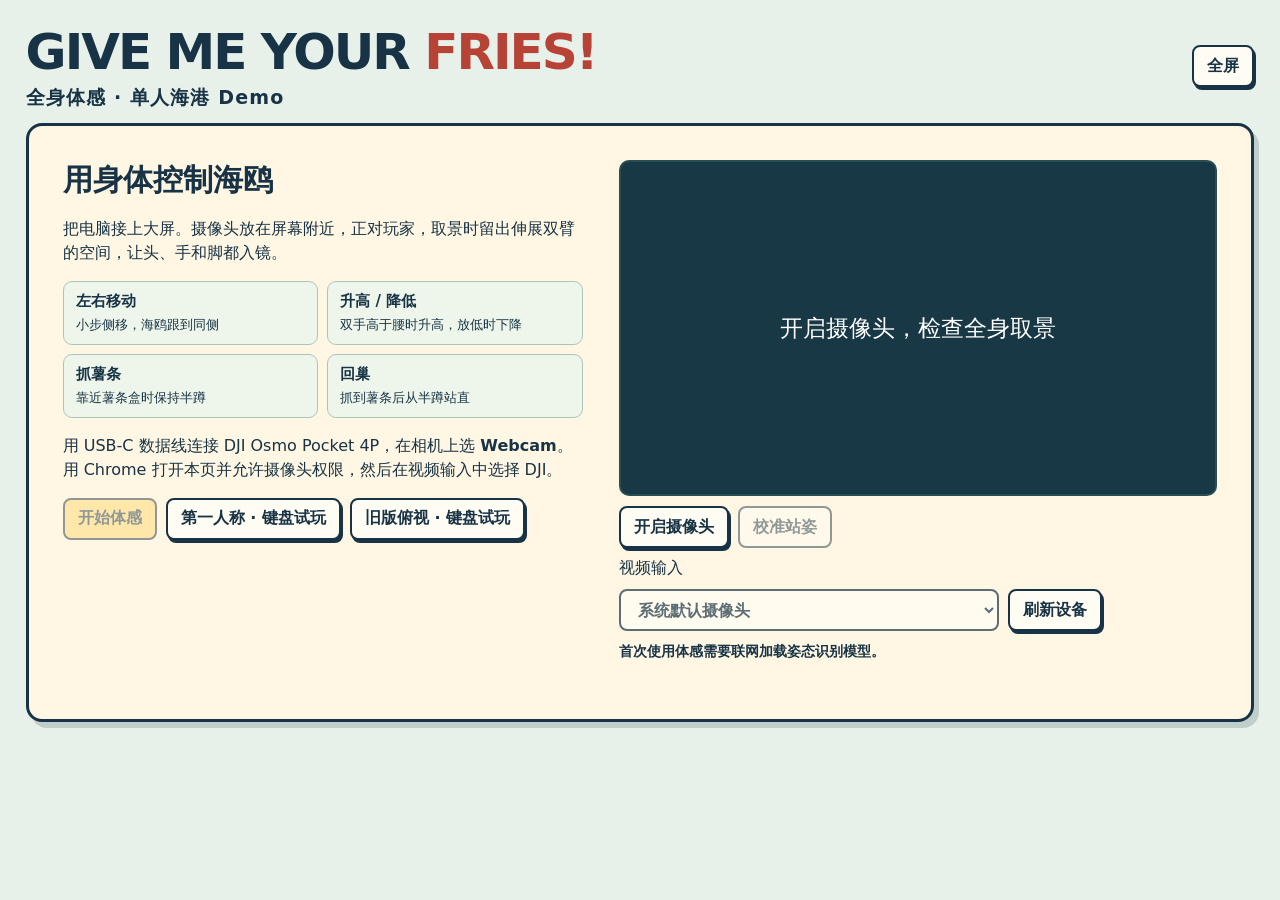
<file: demos/full-body/index.html>
<!doctype html>
<html lang="zh-CN">
<head>
<meta charset="utf-8">
<meta name="viewport" content="width=device-width, initial-scale=1">
<title>GIVE ME YOUR FRIES! · 全身体感 Demo</title>
<style>
:root{color-scheme:light;--ink:#183345;--paper:#fff7e4;--gold:#ffd66c;--line:#284e54;--teal:#d8eee4;--danger:#a02239}
*{box-sizing:border-box}
[hidden]{display:none!important}
body{margin:0;background:#e7f1e9;color:var(--ink);font-family:system-ui,"PingFang SC","Microsoft YaHei",sans-serif}
main{width:min(1420px,100%);margin:auto;padding:clamp(14px,2vw,30px)}
header{display:flex;align-items:center;justify-content:space-between;gap:16px;flex-wrap:wrap;margin-bottom:16px}
h1,h2,h3,p{margin:0}
h1{font-size:clamp(25px,4vw,50px);line-height:1.06;letter-spacing:-.04em}
h1 em{color:#b64336;font-style:normal}
h1 small{display:block;font-size:clamp(13px,1.7vw,19px);margin-top:8px;letter-spacing:.06em}
h2{font-size:clamp(20px,2.7vw,30px)}
a{color:#185457;text-underline-offset:.22em}
.controls{display:flex;flex-wrap:wrap;gap:9px;align-items:center}
button,select{min-height:42px;font:inherit;font-weight:750;border:2px solid var(--ink);border-radius:8px;color:var(--ink);background:#fffdf3;padding:7px 13px}
button{cursor:pointer;box-shadow:2px 3px 0 var(--ink)}
button:hover:not(:disabled){background:#f9e9b7}
button.primary{background:var(--gold)}
button:disabled{cursor:default;opacity:.48;box-shadow:none}
button:focus-visible,select:focus-visible,a:focus-visible{outline:3px solid #167e99;outline-offset:3px}
#device{max-width:100%;width:min(100%,380px)}
#setup,#game{background:var(--paper);border:3px solid var(--ink);border-radius:16px;overflow:hidden;box-shadow:5px 6px 0 #23465432}
#setup{display:grid;grid-template-columns:minmax(0,1fr) minmax(0,1.15fr);gap:clamp(16px,3vw,36px);padding:clamp(16px,3vw,34px)}
.setup-guide{display:grid;align-content:start;gap:16px}
.setup-guide p,.setup-camera p{line-height:1.5}
.moves{display:grid;grid-template-columns:1fr 1fr;gap:9px;margin:0}
.moves div{border:1px solid #acc5bc;background:#eef6eb;border-radius:9px;padding:10px 12px}
.moves dt{font-weight:850;font-size:15px}
.moves dd{margin:5px 0 0;font-size:13px}
.setup-camera{display:grid;align-content:start;gap:10px;min-width:0}
#cameraView{position:relative;overflow:hidden;display:grid;place-items:center;background:#183846;color:white;border:2px solid var(--line);border-radius:10px;aspect-ratio:16/9;text-align:center}
#cameraView canvas{width:100%;height:100%;display:block}
#cameraEmpty{padding:24px;font-size:clamp(15px,2vw,23px)}
#cameraStatus{min-height:44px;font-size:14px;font-weight:700}
#cameraStatus.error{color:var(--danger)}
#cameraMeta{font-size:13px;overflow-wrap:anywhere}
#progress{width:100%;accent-color:#32865f}
#scoreboard{display:flex;flex-wrap:wrap;align-items:center;justify-content:space-between;gap:7px 20px;padding:10px 16px;background:var(--gold);border-bottom:2px solid var(--ink);font-weight:800}
#mapWrap{position:relative;background:#193c48}
#gameCanvas{display:block;width:100%;height:auto;max-height:calc(100dvh - 214px);object-fit:contain}
#trackingPause{position:absolute;top:12%;left:50%;transform:translateX(-50%);width:max-content;max-width:92%;text-align:center;padding:12px 20px;border:3px solid var(--ink);border-radius:12px;background:var(--paper);font-weight:900;font-size:clamp(16px,2.5vw,30px)}
#gameFooter{padding:10px 15px;display:flex;flex-wrap:wrap;justify-content:space-between;gap:8px;border-top:2px solid var(--ink)}
#message{font-weight:750}
#inGameHint{font-size:14px}
#action1.danger{color:var(--danger)}
#remoteStart{font-size:clamp(18px,2.5vw,29px);font-weight:850;line-height:1.4;background:#fff0bd;border:2px solid var(--ink);border-radius:10px;padding:12px}
#remoteResultStatus{font-weight:800;line-height:1.5}
#stageVideo{display:none}
body.camera-game{overflow:hidden}
.camera-game #game{position:fixed;inset:0;border:0;border-radius:0;box-shadow:none;background:#172f39}
.camera-game header{position:fixed;z-index:2;top:16px;right:16px;margin:0}
.camera-game h1{display:none}
.camera-game #mapWrap{position:absolute;inset:0;isolation:isolate}
.camera-game #stageVideo{display:block;position:absolute;inset:0;width:100%;height:100%;object-fit:cover;transform:scaleX(-1)}
.camera-game #mapWrap::before{content:"";position:absolute;inset:0;z-index:1;background:#12243232;pointer-events:none}
.camera-game #gameCanvas{position:absolute;inset:0;width:100%;height:100%;max-height:none;z-index:2}
.camera-game #scoreboard,.camera-game #gameFooter{position:absolute;z-index:1;margin:0;border:1px solid #ffffff38;border-radius:14px;background:#122432e8;color:#fffdf3}
.camera-game #scoreboard{top:16px;left:16px;max-width:calc(100% - 248px);justify-content:flex-start;gap:4px 16px}
.camera-game #clockText,.camera-game #score1{color:#ffe190}
.camera-game #action1.danger{color:#ffb9b0}
.camera-game #gameFooter{left:16px;right:16px;bottom:16px}
.camera-game #inGameHint{color:#e2ebef}
.camera-game #trackingPause{top:50%;z-index:3;transform:translate(-50%,-50%)}
@media (max-width:600px){
  .camera-game #scoreboard{top:8px;left:8px;right:8px;max-width:none}
  .camera-game header{top:auto;right:8px;bottom:8px}
  .camera-game #gameFooter{left:8px;right:8px;bottom:62px}
}
dialog{background:var(--paper);color:var(--ink);border:3px solid var(--ink);border-radius:12px;padding:24px;width:min(480px,92vw)}
dialog p{margin:10px 0 18px}
dialog::backdrop{background:#152e40ad}
:fullscreen main{width:100%;max-width:1700px}
@media (max-width:740px){#setup{grid-template-columns:1fr}#gameCanvas{max-height:none}#gameFooter{font-size:14px}}
</style>
</head>
<body>
<main>
  <header>
    <h1>GIVE ME YOUR <em>FRIES!</em><small>全身体感 · 单人海港 Demo</small></h1>
    <nav class="controls" aria-label="游戏操作">
      <button id="fullscreen" type="button">全屏</button>
      <button id="setupButton" type="button" hidden>返回体感设置</button>
    </nav>
  </header>

  <section id="setup" aria-labelledby="setupTitle">
    <div class="setup-guide">
      <h2 id="setupTitle">用身体控制海鸥</h2>
      <p>把电脑接上大屏。摄像头放在屏幕附近，正对玩家，取景时留出伸展双臂的空间，让头、手和脚都入镜。</p>
      <dl class="moves">
        <div><dt>左右移动</dt><dd>小步侧移，海鸥跟到同侧</dd></div>
        <div><dt>升高 / 降低</dt><dd>双手高于腰时升高，放低时下降</dd></div>
        <div><dt>抓薯条</dt><dd>靠近薯条盒时保持半蹲</dd></div>
        <div><dt>回巢</dt><dd>抓到薯条后从半蹲站直</dd></div>
      </dl>
      <p>用 USB-C 数据线连接 DJI Osmo Pocket 4P，在相机上选 <strong>Webcam</strong>。用 Chrome 打开本页并允许摄像头权限，然后在视频输入中选择 DJI。</p>
      <div class="controls">
        <button class="primary" id="startBody" type="button" disabled>开始体感</button>
        <button id="startKeyboard" type="button">第一人称 · 键盘试玩</button>
        <button id="startLegacyKeyboard" type="button">旧版俯视 · 键盘试玩</button>
      </div>
      <p id="remoteStart" role="status" hidden>走到游玩位置，双手举过肩膀保持 1 秒，即可准备开局。</p>
    </div>
    <div class="setup-camera">
      <div id="cameraView">
        <p id="cameraEmpty">开启摄像头，检查全身取景</p>
        <canvas id="poseCanvas" width="640" height="360" aria-label="镜像摄像头画面与身体骨架" hidden></canvas>
      </div>
      <div class="controls">
        <button id="cameraButton" type="button">开启摄像头</button>
        <button id="calibrate" type="button" disabled>校准站姿</button>
      </div>
      <label for="device">视频输入</label>
      <div class="controls">
        <select id="device" disabled><option value="">系统默认摄像头</option></select>
        <button id="refreshDevices" type="button">刷新设备</button>
      </div>
      <div id="cameraMeta" hidden></div>
      <progress id="progress" value="0" max="1" aria-label="校准进度" hidden></progress>
      <p id="cameraStatus" role="status">首次使用体感需要联网加载姿态识别模型。</p>
    </div>
  </section>

  <section id="game" aria-label="单人海港挑战" hidden>
    <div id="scoreboard">
      <span>金帽海鸥 · <span id="clockText">60 秒</span></span>
      <span id="action1"></span>
      <span>脚抓 <b id="carry1">0</b>/4 · 得分 <b id="score1">0</b></span>
    </div>
    <div id="mapWrap">
      <video id="stageVideo" muted playsinline aria-hidden="true"></video>
      <canvas id="gameCanvas" width="1120" height="600" aria-label="有巢穴、薯条盒和游客的海港地图"></canvas>
      <div id="trackingPause" role="status" hidden></div>
    </div>
    <div id="gameFooter"><p id="message" role="status"></p><p id="inGameHint"></p></div>
  </section>
</main>
<dialog id="result">
  <h2>挑战结束</h2>
  <p id="resultText"></p>
  <p id="remoteResultStatus" role="status" hidden></p>
  <div class="controls">
    <button id="again" type="button" class="primary">再玩一局</button>
    <button id="resultSetup" type="button">返回设置</button>
  </div>
</dialog>
<script src="harbor.js?v=1"></script>
<script src="pose-controls.js?v=2"></script>
<script src="demo.js?v=5"></script>
</body>
</html>
</file>
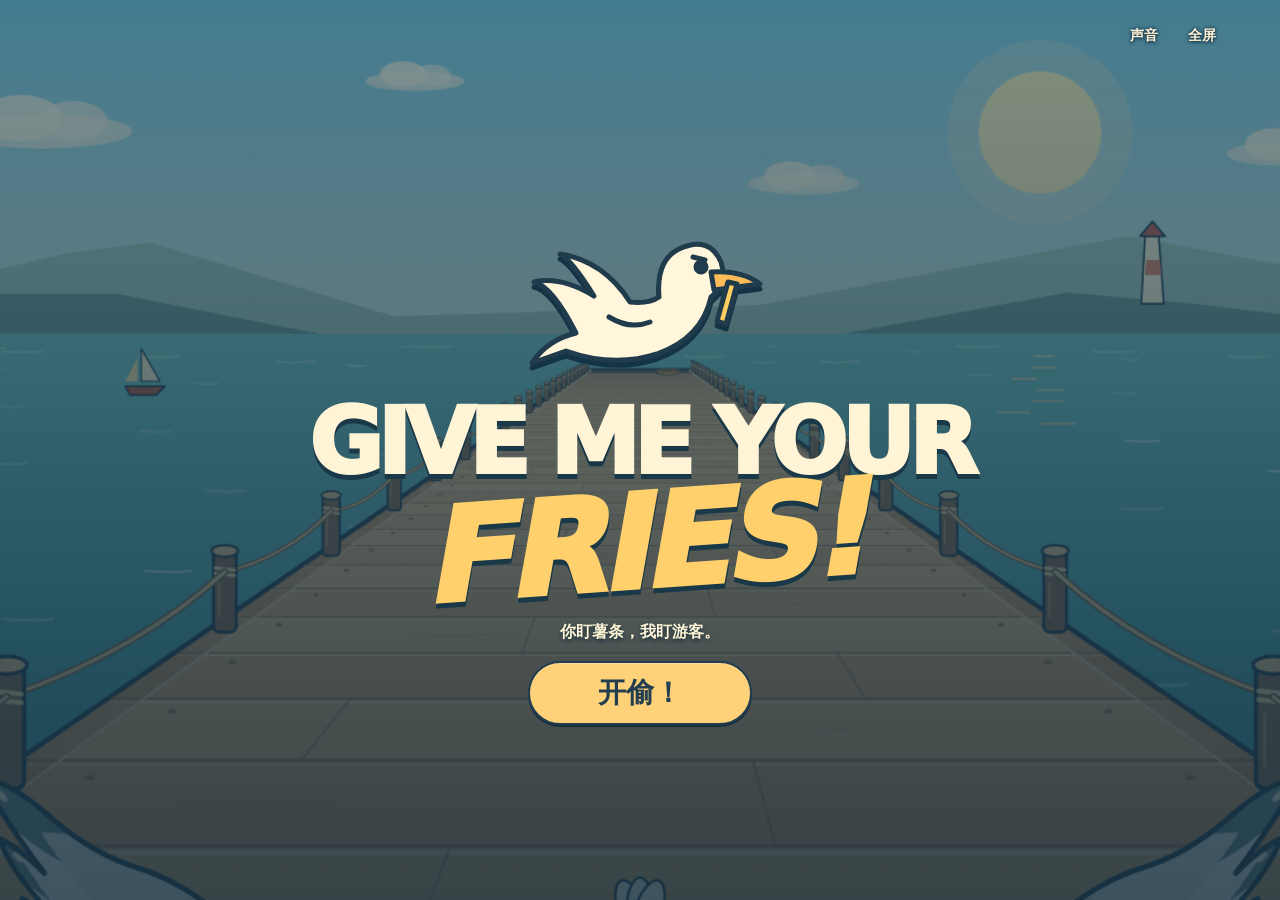
<file: demos/gull-flight/index.html>
<!doctype html>
<html lang="zh-CN">
<head>
<meta charset="utf-8">
<meta name="viewport" content="width=device-width,initial-scale=1">
<title>GIVE ME YOUR FRIES! · 海鸥俯冲</title>
<link rel="stylesheet" href="flight.css?v=30">
</head>
<body>
<main id="stage" data-phase="welcome" aria-label="海鸥俯冲">
  <canvas id="flight" width="1280" height="720" aria-label="第一人称码头，屏幕两侧是海鸥的翅膀"></canvas>
  <div class="shade"></div>
  <div class="chrome">
    <span class="wordmark">GIVE ME YOUR <em>FRIES!</em></span>
    <div class="tools">
      <button id="settings" type="button" hidden>设置</button>
      <button id="sound" type="button" aria-pressed="false">声音</button>
      <button id="fullscreen" type="button">全屏</button>
    </div>
  </div>

  <section id="welcome" aria-labelledby="welcomeTitle">
    <svg class="heist-gull" viewBox="0 0 260 150" aria-hidden="true">
      <g stroke="#203c4c" stroke-width="5" stroke-linejoin="round" stroke-linecap="round">
        <path d="M22 136Q37 113 66 106Q42 59 24 55Q51 49 84 69Q61 32 50 27Q94 34 120 75Q139 77 149 70Q146 33 169 22Q199 8 211 35Q218 57 201 70Q192 111 147 127Q104 141 56 124Z" fill="#fff6db"/>
        <path d="M201 45Q232 43 250 57L204 63Z" fill="#ffbd59"/>
        <path d="M218 55l9 2-11 40-9-3z" fill="#ffcf62"/>
        <circle cx="191" cy="40" r="5" fill="#203c4c"/>
        <path d="M183 30l12 3M99 90q21 13 41 5" fill="none"/>
      </g>
    </svg>
    <h1 id="welcomeTitle">GIVE ME YOUR <em>FRIES!</em></h1>
    <p>你盯薯条，我盯游客。</p>
    <button id="enterPier" class="primary" type="button">开偷！</button>
  </section>
  <section id="setup" class="sheet" hidden aria-labelledby="title">
    <div class="setup-copy">
      <h2 id="title">起飞准备</h2>
      <label class="language-choice">语言 / Language <select id="language"><option value="zh-CN">中文</option><option value="en" lang="en">English</option></select></label>
      <button id="bodyStart" type="button" class="primary" disabled hidden>开始体感</button>
      <button id="keyboardStart" type="button" class="secondary">用键盘出发 →</button>
      <details><summary>键盘操作</summary><p class="keys"><kbd>W</kbd> / <kbd>空格</kbd> 拍翅　<kbd>A</kbd> / <kbd>D</kbd> 转向　<kbd>E</kbd> 抓取</p></details>
    </div>
    <div class="camera-panel">
      <div id="preview" class="preview">
        <canvas id="previewCanvas" width="640" height="360" aria-label="镜像摄像头预览" hidden></canvas>
        <div class="frame-guide" aria-hidden="true"></div>
        <p id="previewEmpty">摄像头预览</p>
      </div>
      <label for="device">视频输入</label>
      <select id="device"><option value="">系统默认摄像头</option></select>
      <p class="status">体感准备：站在镜头中央，面向屏幕，双臂自然垂在身侧。让双肩和双肘入镜，再开启摄像头。</p>
      <div class="camera-buttons">
        <button id="cameraButton" type="button">开启摄像头</button>
        <button id="calibrate" type="button" disabled hidden>校准站位</button>
      </div>
      <p id="cameraStatus" class="status" role="status">用 USB 连接 DJI 并选 Webcam，开启后在上方选择对应输入。</p>
    </div>
  </section>

  <section id="calibrationScreen" class="calibration-screen" hidden aria-live="polite">
    <canvas id="calibrationCanvas" width="640" height="360" aria-label="上半身姿态校准镜像"></canvas>
    <div class="calibration-instructions">
      <h2>记录你的起始姿势</h2>
      <p>自然站直，手臂放松，保持约两秒。进度条走满后再侧倾选关。</p>
      <progress id="calibrationProgress" value="0" max="1" aria-label="自动校准进度"></progress>
      <span id="calibrationHint">请自然站立，保持双肩与双肘稳定</span>
    </div>
  </section>

  <section id="handSchool" hidden aria-labelledby="practiceTitle">
    <article class="practice-card">
      <button type="button" id="skipPractice">跳过练习</button>
      <div id="practiceFlightArt" class="practice-art" aria-hidden="true"></div>
      <svg class="practice-art practice-hand-art" viewBox="0 0 280 150" aria-hidden="true">
        
        <g stroke="#263f50" stroke-width="3" stroke-linecap="round" stroke-linejoin="round">
          <g class="pose-reach">
            <path d="M96 143l5-52q5-19 24-22h23q21 0 29 20l8 54" fill="#377a7c"/>
            <path d="M103 101h66m-68 13h70" stroke="#f7e8c2" stroke-width="6"/>
            <circle cx="137" cy="48" r="22" fill="#ffca9b"/>
            <path d="M111 43l5-16q17-10 38-1l5 15zm-8 0q29-8 63-2l-2 5-60 2z" fill="#e8b767"/>
            <path d="M163 92q12 5 11 17t-14 8l-21-18 7-8 14 11z" fill="#ffca9b"/>
            <path d="M139 101q-9-3-10-13l-2-11q0-4 4-2l4 8-2-17q1-4 4-1l3 14-1-17q2-4 5 0l2 16 1-12q2-3 4 0l1 17q2 10-6 16z" fill="#ffce9b"/>
            <path d="M194 106q11-24-2-40m-2 11 1-13 12 5" fill="none" stroke="#c55c45"/>
          </g>
          <g class="pose-palm"><g id="guide-palm">
            <path d="M119 135l2-24q-9-7-14-18L88 73q-4-7 2-10 4-2 9 3l15 14-10-44q-1-7 5-8 5-1 7 6l10 33-3-44q0-7 6-8 6 0 7 8l4 42 5-43q1-7 7-6 6 1 5 8l-4 44 11-32q2-6 7-4 5 2 3 8l-10 43q-2 16-11 25l2 27z" fill="#ffca95"/>
            <path d="M119 87q9-11 20-9m-13 23q13 3 22-3" fill="none" stroke="#ce8868"/>
            <path d="M113 127l45-2 2 18h-49z" fill="#377a7c"/>
          </g></g>
          <g class="pose-fist"><g id="guide-fist">
            <path class="practice-fry" d="M159 103l-8-72 11-2 11 73z" fill="#ffd36e"/>
            <path d="M114 135l4-27q-13-13-14-30l1-18q0-9 8-9 4-10 13-8 6-8 16-4 11-2 16 6 11 0 13 13l-1 27q-1 14-13 25l2 25z" fill="#ffca95"/>
            <path d="M113 54l-1 16q1 8 9 6m4-29-2 22q1 8 9 6m10-32-3 23q0 8 8 7m10-23-2 17" fill="none" stroke="#b67759"/>
            <path d="M107 83q-2-12 7-15l26-5q9-1 9 6 0 5-7 8l-15 7q-1 10-9 12" fill="#ffca95"/>
            <path d="M111 127l49-2 2 18h-53z" fill="#377a7c"/>
          </g></g>
        </g>
      </svg>
      <h2 id="practiceTitle"></h2><p id="practiceHint" role="status"></p>
      <svg class="practice-celebration" viewBox="0 0 240 162" aria-hidden="true">
        <defs>
          <g id="graduationFry" stroke="#68472e" stroke-width="1.8" stroke-linejoin="round">
            <path d="M-4 0l1-24 6-1 2 24-4 3z" fill="#ffca59"/>
            <path d="M-1-21v15" fill="none" stroke="#fff1af"/>
          </g>
        </defs>
        <g transform="translate(120 106)">
          <use href="#graduationFry" class="fry-pop" style="--x:-82px;--y:-52px;--fall:-121px;--spin:-108deg;--delay:190ms"/>
          <use href="#graduationFry" class="fry-pop" style="--x:-55px;--y:-72px;--fall:-81px;--spin:-60deg;--delay:245ms"/>
          <use href="#graduationFry" class="fry-pop" style="--x:-25px;--y:-76px;--fall:-37px;--spin:-29deg;--delay:140ms"/>
          <use href="#graduationFry" class="fry-pop" style="--x:9px;--y:-80px;--fall:13px;--spin:27deg;--delay:235ms"/>
          <use href="#graduationFry" class="fry-pop" style="--x:41px;--y:-76px;--fall:61px;--spin:65deg;--delay:155ms"/>
          <use href="#graduationFry" class="fry-pop" style="--x:77px;--y:-59px;--fall:114px;--spin:110deg;--delay:215ms"/>
          <use href="#graduationFry" class="fry-pop" style="--x:-66px;--y:-51px;--fall:-98px;--spin:-90deg;--delay:670ms"/>
          <use href="#graduationFry" class="fry-pop" style="--x:29px;--y:-70px;--fall:43px;--spin:46deg;--delay:720ms"/>
          <use href="#graduationFry" class="fry-pop" style="--x:62px;--y:-45px;--fall:92px;--spin:86deg;--delay:760ms"/>
        </g>
        <g class="fry-carton" stroke="#253e4c" stroke-width="3.5" stroke-linejoin="round">
          <use href="#graduationFry" transform="translate(105 111) rotate(-15) scale(1.4)"/>
          <use href="#graduationFry" transform="translate(119 112) rotate(-3) scale(1.6)"/>
          <use href="#graduationFry" transform="translate(134 110) rotate(15) scale(1.35)"/>
          <path d="M84 98q36 14 72 0l-10 54H95z" fill="#e77954"/>
          <path d="M90 105q29 10 59 1l-2 5q-31 5-56-2z" fill="#ffb579" stroke="none"/>
          <path d="M104 130q8-3 15 4 6-10 17-12" fill="none" stroke="#fff1ce" stroke-linecap="round"/>
        </g>
      </svg>
    </article>
  </section>
  <section id="levelSelect" class="level-select" hidden aria-labelledby="levelSelectTitle">
    <p class="level-kicker">GULL FLIGHT · SELECT A ROUTE</p>
    <h2 id="levelSelectTitle">选择关卡</h2>
    <div class="level-cards">
      <button id="levelCard1" class="level-card selected" type="button" aria-pressed="true" data-level="1">
      <span class="card-art card-art-one" aria-hidden="true"><canvas id="levelArt1" width="640" height="360"></canvas><span class="card-sun"></span></span>
        <span class="card-copy"><b>LEVEL 01</b><strong>Flight School</strong><span>新手飞行学校 · 教学关卡</span></span>
      </button>
      <button id="levelCard2" class="level-card" type="button" aria-pressed="false" data-level="2">
      <span class="card-art card-art-two" aria-hidden="true"><canvas id="levelArt2" width="640" height="360"></canvas><span class="card-fries">FRIES!</span></span>
        <span class="card-copy"><b>LEVEL 02</b><strong>The Great Fry Heist</strong><span>薯条大劫案 · 多重障碍与连续偷窃</span></span>
      </button>
    </div>
    <p id="levelSelectHint" class="level-hint">左右方向键切换 · 空格确认</p>
    <button type="button" id="repeatPractice" hidden>重练动作</button>
    <div id="levelCountdown" hidden>
      <strong id="countdownDigit" role="status"></strong>
      <span id="countdownPaused" hidden>回到镜头前继续</span>
    </div>
  </section>

  <aside id="armMonitor" hidden aria-label="实时手臂">
    <canvas id="armDiagram" width="240" height="128" aria-hidden="true"></canvas>
    <span id="armCaption" role="status"></span>
  </aside>
  <div id="hud" class="hud" hidden>
    <div id="routeHud"><b id="levelLabel"></b><span id="zoneLabel"></span><progress id="routeProgress" max="100" value="0"></progress><span id="wantedLabel"></span><span id="npcLabel"></span></div>
    <div id="dangerGlow" aria-hidden="true" hidden></div>
    <div class="hud-stats">
      <div><span>第 <b id="round">1</b> 趟</span><span>巢内 <b id="score">0</b></span></div>
      <div id="timePanel" class="timer" hidden><small>回巢倒计时</small><strong id="timeText">8.0</strong></div>
      <div id="attackClock" hidden>
        <div class="attack-label"><strong>游客要出手了</strong><b id="attackSeconds"></b></div>
        <div class="attack-track"><i id="attackFill"></i></div>
      </div>
      <div id="load" class="carry" role="status" aria-atomic="true" hidden>
        <span class="carry-label">爪上薯条</span>
        <span class="carry-amount"><b id="carry">0</b><small id="capacity"> / 3</small></span>
        <span class="carry-slots" aria-hidden="true"><i></i><i></i><i></i></span>
      </div>
    </div>
    <div id="grabImpact" aria-hidden="true" hidden>
      <span class="grab-stamp"><strong>+1</strong><span>抓到了！</span></span>
    </div>
    <div id="wingPrompt" aria-hidden="true" hidden><span>🪽</span><span>🪽</span></div>
    <div id="motionStatus" role="status" hidden>请让肩膀和髋部重新入镜</div>
    <div id="reaction" role="status" hidden></div>
    <div class="cue" id="cue">
      <p id="cueText" role="status"></p><span id="cueDetail"></span>
    </div>
  </div>
  <section id="result" class="result" aria-labelledby="resultTitle" hidden>
    <p class="result-label">码头飞行</p>
    <h2 id="resultTitle"></h2>
    <p id="resultText"></p>
    <div class="start-buttons">
      <button id="nextLevel" type="button" class="primary" hidden>Level 02 →</button>
      <button id="again" type="button" class="primary">再飞一趟</button>
      <button id="back" type="button" class="secondary">返回设置</button>
    </div>
  </section>
<aside id="bodyLesson" hidden aria-label="体感动作练习">
  <small id="lessonProgress" hidden></small>
  <div id="lessonDemo" aria-hidden="true"></div>
  <strong id="lessonTitle"></strong>
  <p id="lessonDetail" role="status"></p>
  <button id="lessonRetry" type="button" hidden>重练</button>
  <button id="lessonSkip" type="button" hidden>跳过练习</button>
</aside>
</main>

<script src="language.js?v=30"></script>
<script src="scene.js?v=30"></script>
<script src="levels.js"></script>
<script src="obstacles.js?v=22"></script>
<script src="guide.js?v=30"></script>
<script src="flight.js?v=30"></script>
</body>
</html>
</file>
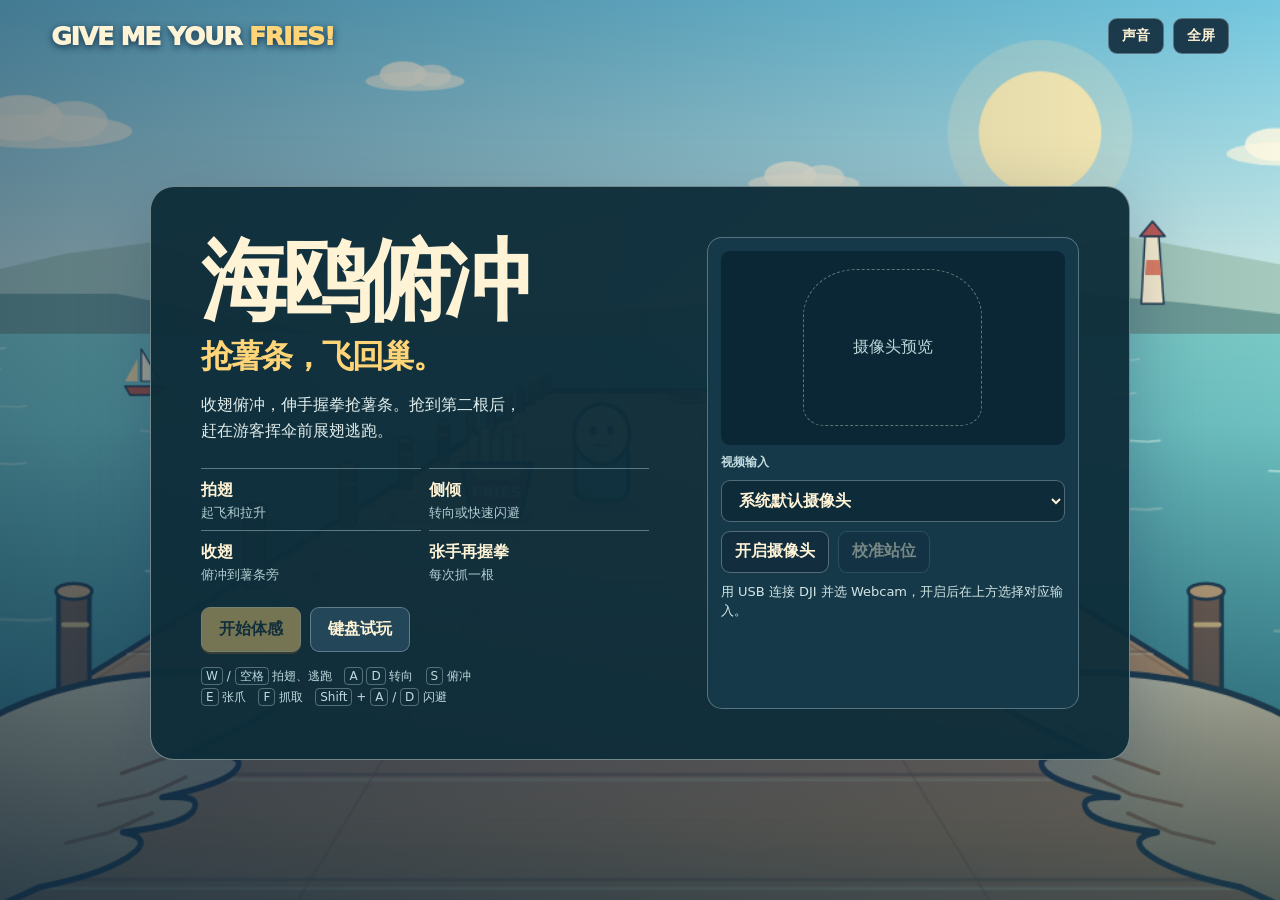
<file: demos/archive/gull-flight-before-runner-2026-11-19/index.html>
<!doctype html>
<html lang="zh-CN">
<head>
<meta charset="utf-8">
<meta name="viewport" content="width=device-width,initial-scale=1">
<title>GIVE ME YOUR FRIES! · 海鸥俯冲</title>
<link rel="stylesheet" href="flight.css?v=3">
</head>
<body>
<main id="stage" data-phase="setup" aria-label="海鸥俯冲">
  <canvas id="flight" width="1280" height="720" aria-label="第一人称码头，屏幕两侧是海鸥的翅膀"></canvas>
  <div class="shade"></div>
  <div class="chrome">
    <span class="wordmark">GIVE ME YOUR <em>FRIES!</em></span>
    <div class="tools">
      <button id="settings" type="button" hidden>设置</button>
      <button id="sound" type="button" aria-pressed="false">声音</button>
      <button id="fullscreen" type="button">全屏</button>
    </div>
  </div>

  <section id="setup" class="sheet" aria-labelledby="title">
    <div class="setup-copy">
      <h1 id="title">海鸥俯冲<span>抢薯条，飞回巢。</span></h1>
      <p class="intro">收翅俯冲，伸手握拳抢薯条。抢到第二根后，赶在游客挥伞前展翅逃跑。</p>
      <dl class="controls-guide">
        <div><dt>拍翅</dt><dd>起飞和拉升</dd></div>
        <div><dt>侧倾</dt><dd>转向或快速闪避</dd></div>
        <div><dt>收翅</dt><dd>俯冲到薯条旁</dd></div>
        <div><dt>张手再握拳</dt><dd>每次抓一根</dd></div>
      </dl>
      <div class="start-buttons">
        <button id="bodyStart" type="button" class="primary" disabled>开始体感</button>
        <button id="keyboardStart" type="button" class="secondary">键盘试玩</button>
      </div>
      <p class="keys"><kbd>W</kbd> / <kbd>空格</kbd> 拍翅、逃跑　<kbd>A</kbd> <kbd>D</kbd> 转向　<kbd>S</kbd> 俯冲<br><kbd>E</kbd> 张爪　<kbd>F</kbd> 抓取　<kbd>Shift</kbd> + <kbd>A</kbd> / <kbd>D</kbd> 闪避</p>
    </div>
    <div class="camera-panel">
      <div id="preview" class="preview">
        <canvas id="previewCanvas" width="640" height="360" aria-label="镜像摄像头预览" hidden></canvas>
        <div class="frame-guide" aria-hidden="true"></div>
        <p id="previewEmpty">摄像头预览</p>
      </div>
      <label for="device">视频输入</label>
      <select id="device"><option value="">系统默认摄像头</option></select>
      <div class="camera-buttons">
        <button id="cameraButton" type="button">开启摄像头</button>
        <button id="calibrate" type="button" disabled>校准站位</button>
      </div>
      <p id="cameraStatus" class="status" role="status">用 USB 连接 DJI 并选 Webcam，开启后在上方选择对应输入。</p>
      <progress id="calibrationProgress" value="0" max="1" aria-label="校准进度" hidden></progress>
    </div>
  </section>

  <div id="hud" class="hud" hidden>
    <div class="hud-stats">
      <div><span>第 <b id="round">1</b> 趟</span><span>巢内 <b id="score">0</b></span></div>
      <div id="timePanel" class="timer" hidden><small>回巢倒计时</small><strong id="timeText">8.0</strong></div>
      <div id="load" class="carry" hidden>爪上 <b id="carry">0</b></div>
    </div>
    <div id="motionStatus" role="status" hidden>请让肩膀和髋部重新入镜</div>
    <div id="reaction" role="status" hidden></div>
    <div class="cue" id="cue">
      <p id="cueText" role="status"></p><span id="cueDetail"></span>
    </div>
  </div>
  <section id="result" class="result" aria-labelledby="resultTitle" hidden>
    <p class="result-label">码头飞行</p>
    <h2 id="resultTitle"></h2>
    <p id="resultText"></p>
    <div class="start-buttons">
      <button id="again" type="button" class="primary">再飞一趟</button>
      <button id="back" type="button" class="secondary">返回设置</button>
    </div>
  </section>
</main>
<script src="scene.js?v=3"></script>
<script src="flight.js?v=5"></script>
</body>
</html>
</file>
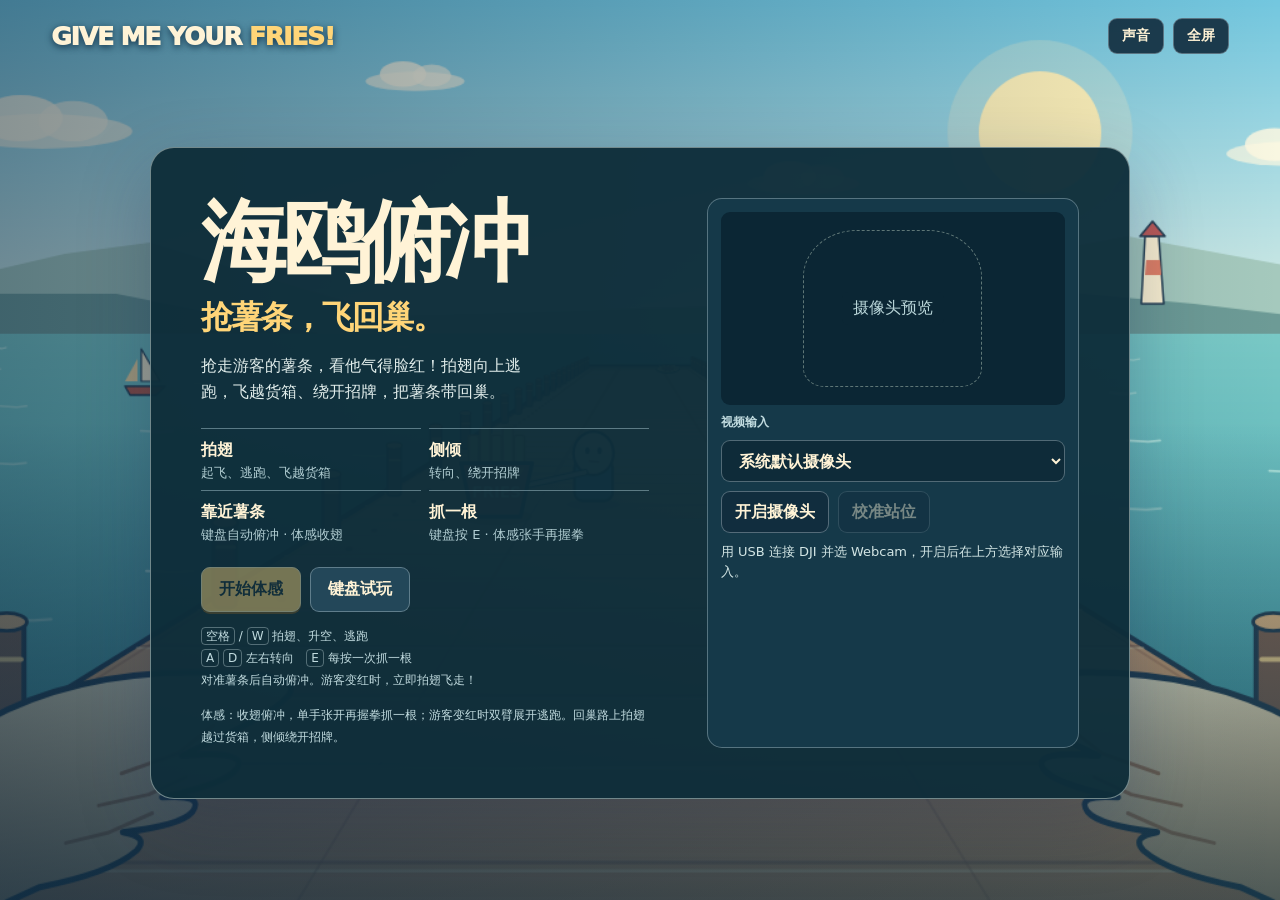
<file: demos/iterations/2026-11-19-body-tutorial-escape/index.html>
<!doctype html>
<html lang="zh-CN">
<head>
<meta charset="utf-8">
<meta name="viewport" content="width=device-width,initial-scale=1">
<title>GIVE ME YOUR FRIES! · 海鸥俯冲</title>
<link rel="stylesheet" href="flight.css?v=9">
</head>
<body>
<main id="stage" data-phase="setup" aria-label="海鸥俯冲">
  <canvas id="flight" width="1280" height="720" aria-label="第一人称码头，屏幕两侧是海鸥的翅膀"></canvas>
  <div class="shade"></div>
  <div class="chrome">
    <span class="wordmark">GIVE ME YOUR <em>FRIES!</em></span>
    <div class="tools">
      <button id="settings" type="button" hidden>设置</button>
      <button id="sound" type="button" aria-pressed="false">声音</button>
      <button id="fullscreen" type="button">全屏</button>
    </div>
  </div>

  <section id="setup" class="sheet" aria-labelledby="title">
    <div class="setup-copy">
      <h1 id="title">海鸥俯冲<span>抢薯条，飞回巢。</span></h1>
      <p class="intro">抢走游客的薯条，看他气得脸红！拍翅向上逃跑，飞越货箱、绕开招牌，把薯条带回巢。</p>
      <dl class="controls-guide">
        <div><dt>拍翅</dt><dd>起飞、逃跑、飞越货箱</dd></div>
        <div><dt>侧倾</dt><dd>转向、绕开招牌</dd></div>
        <div><dt>靠近薯条</dt><dd>键盘自动俯冲 · 体感收翅</dd></div>
        <div><dt>抓一根</dt><dd>键盘按 E · 体感张手再握拳</dd></div>
      </dl>
      <div class="start-buttons">
        <button id="bodyStart" type="button" class="primary" disabled>开始体感</button>
        <button id="keyboardStart" type="button" class="secondary">键盘试玩</button>
      </div>
      <p class="keys"><kbd>空格</kbd> / <kbd>W</kbd> 拍翅、升空、逃跑<br><kbd>A</kbd> <kbd>D</kbd> 左右转向　<kbd>E</kbd> 每按一次抓一根<br>对准薯条后自动俯冲。游客变红时，立即拍翅飞走！</p>
      <p class="keys">体感：收翅俯冲，单手张开再握拳抓一根；游客变红时双臂展开逃跑。回巢路上拍翅越过货箱，侧倾绕开招牌。</p>
    </div>
    <div class="camera-panel">
      <div id="preview" class="preview">
        <canvas id="previewCanvas" width="640" height="360" aria-label="镜像摄像头预览" hidden></canvas>
        <div class="frame-guide" aria-hidden="true"></div>
        <p id="previewEmpty">摄像头预览</p>
      </div>
      <label for="device">视频输入</label>
      <select id="device"><option value="">系统默认摄像头</option></select>
      <div class="camera-buttons">
        <button id="cameraButton" type="button">开启摄像头</button>
        <button id="calibrate" type="button" disabled>校准站位</button>
      </div>
      <p id="cameraStatus" class="status" role="status">用 USB 连接 DJI 并选 Webcam，开启后在上方选择对应输入。</p>
      <progress id="calibrationProgress" value="0" max="1" aria-label="校准进度" hidden></progress>
    </div>
  </section>

  <div id="hud" class="hud" hidden>
    <div class="hud-stats">
      <div><span>第 <b id="round">1</b> 趟</span><span>巢内 <b id="score">0</b></span></div>
      <div id="timePanel" class="timer" hidden><small>回巢倒计时</small><strong id="timeText">8.0</strong></div>
      <div id="load" class="carry" hidden>爪上 <b id="carry">0</b></div>
    </div>
    <div id="motionStatus" role="status" hidden>请让肩膀和髋部重新入镜</div>
    <div id="reaction" role="status" hidden></div>
    <div class="cue" id="cue">
      <p id="cueText" role="status"></p><span id="cueDetail"></span>
    </div>
  </div>
  <section id="result" class="result" aria-labelledby="resultTitle" hidden>
    <p class="result-label">码头飞行</p>
    <h2 id="resultTitle"></h2>
    <p id="resultText"></p>
    <div class="start-buttons">
      <button id="again" type="button" class="primary">再飞一趟</button>
      <button id="back" type="button" class="secondary">返回设置</button>
    </div>
  </section>
</main>
<aside id="bodyLesson" hidden aria-label="体感动作练习">
  <small id="lessonProgress"></small>
  <div id="lessonDemo" aria-hidden="true"></div>
  <strong id="lessonTitle"></strong>
  <p id="lessonDetail" role="status"></p>
  <button id="lessonRetry" type="button">重练</button>
  <button id="lessonSkip" type="button">跳过练习</button>
</aside>
<script src="scene.js?v=5"></script>
<script src="flight.js?v=10"></script>
</body>
</html>
</file>
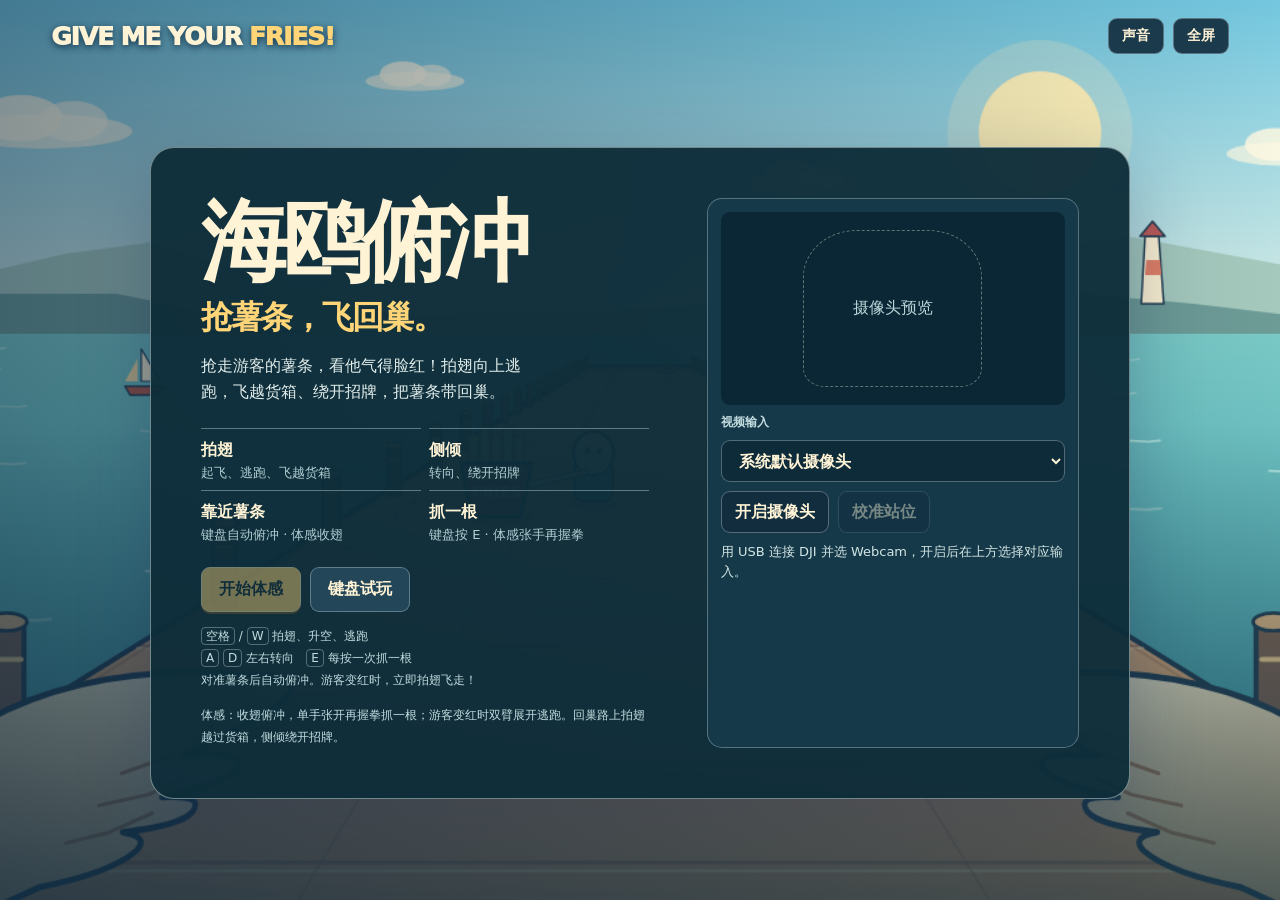
<file: demos/iterations/2026-11-19-first-person-pier-runner/index.html>
<!doctype html>
<html lang="zh-CN">
<head>
<meta charset="utf-8">
<meta name="viewport" content="width=device-width,initial-scale=1">
<title>GIVE ME YOUR FRIES! · 海鸥俯冲</title>
<link rel="stylesheet" href="flight.css?v=3">
</head>
<body>
<main id="stage" data-phase="setup" aria-label="海鸥俯冲">
  <canvas id="flight" width="1280" height="720" aria-label="第一人称码头，屏幕两侧是海鸥的翅膀"></canvas>
  <div class="shade"></div>
  <div class="chrome">
    <span class="wordmark">GIVE ME YOUR <em>FRIES!</em></span>
    <div class="tools">
      <button id="settings" type="button" hidden>设置</button>
      <button id="sound" type="button" aria-pressed="false">声音</button>
      <button id="fullscreen" type="button">全屏</button>
    </div>
  </div>

  <section id="setup" class="sheet" aria-labelledby="title">
    <div class="setup-copy">
      <h1 id="title">海鸥俯冲<span>抢薯条，飞回巢。</span></h1>
      <p class="intro">抢走游客的薯条，看他气得脸红！拍翅向上逃跑，飞越货箱、绕开招牌，把薯条带回巢。</p>
      <dl class="controls-guide">
        <div><dt>拍翅</dt><dd>起飞、逃跑、飞越货箱</dd></div>
        <div><dt>侧倾</dt><dd>转向、绕开招牌</dd></div>
        <div><dt>靠近薯条</dt><dd>键盘自动俯冲 · 体感收翅</dd></div>
        <div><dt>抓一根</dt><dd>键盘按 E · 体感张手再握拳</dd></div>
      </dl>
      <div class="start-buttons">
        <button id="bodyStart" type="button" class="primary" disabled>开始体感</button>
        <button id="keyboardStart" type="button" class="secondary">键盘试玩</button>
      </div>
      <p class="keys"><kbd>空格</kbd> / <kbd>W</kbd> 拍翅、升空、逃跑<br><kbd>A</kbd> <kbd>D</kbd> 左右转向　<kbd>E</kbd> 每按一次抓一根<br>对准薯条后自动俯冲。游客变红时，立即拍翅飞走！</p>
      <p class="keys">体感：收翅俯冲，单手张开再握拳抓一根；游客变红时双臂展开逃跑。回巢路上拍翅越过货箱，侧倾绕开招牌。</p>
    </div>
    <div class="camera-panel">
      <div id="preview" class="preview">
        <canvas id="previewCanvas" width="640" height="360" aria-label="镜像摄像头预览" hidden></canvas>
        <div class="frame-guide" aria-hidden="true"></div>
        <p id="previewEmpty">摄像头预览</p>
      </div>
      <label for="device">视频输入</label>
      <select id="device"><option value="">系统默认摄像头</option></select>
      <div class="camera-buttons">
        <button id="cameraButton" type="button">开启摄像头</button>
        <button id="calibrate" type="button" disabled>校准站位</button>
      </div>
      <p id="cameraStatus" class="status" role="status">用 USB 连接 DJI 并选 Webcam，开启后在上方选择对应输入。</p>
      <progress id="calibrationProgress" value="0" max="1" aria-label="校准进度" hidden></progress>
    </div>
  </section>

  <div id="hud" class="hud" hidden>
    <div class="hud-stats">
      <div><span>第 <b id="round">1</b> 趟</span><span>巢内 <b id="score">0</b></span></div>
      <div id="timePanel" class="timer" hidden><small>回巢倒计时</small><strong id="timeText">8.0</strong></div>
      <div id="load" class="carry" hidden>爪上 <b id="carry">0</b></div>
    </div>
    <div id="motionStatus" role="status" hidden>请让肩膀和髋部重新入镜</div>
    <div id="reaction" role="status" hidden></div>
    <div class="cue" id="cue">
      <p id="cueText" role="status"></p><span id="cueDetail"></span>
    </div>
  </div>
  <section id="result" class="result" aria-labelledby="resultTitle" hidden>
    <p class="result-label">码头飞行</p>
    <h2 id="resultTitle"></h2>
    <p id="resultText"></p>
    <div class="start-buttons">
      <button id="again" type="button" class="primary">再飞一趟</button>
      <button id="back" type="button" class="secondary">返回设置</button>
    </div>
  </section>
</main>
<script src="scene.js?v=5"></script>
<script src="flight.js?v=6"></script>
</body>
</html>
</file>
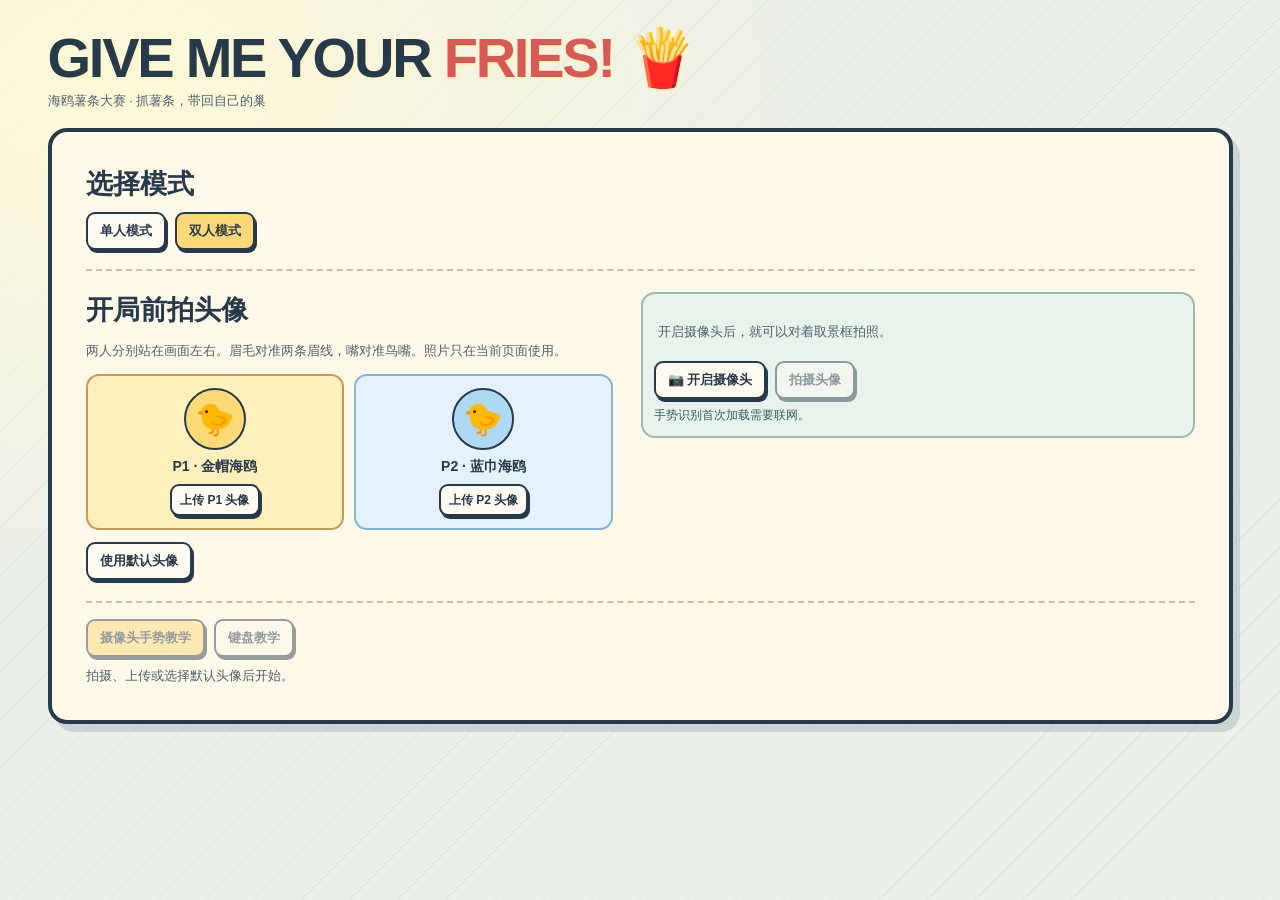
<file: GIVE_ME_YOUR_FRIES_DUO_GESTURE.html>
<!doctype html>
<html lang="zh-CN">
<head>
<meta charset="utf-8">
<meta name="viewport" content="width=device-width,initial-scale=1">
<title>GIVE ME YOUR FRIES! — 海鸥薯条大赛</title>
<style>
:root{--ink:#273a4c;--cream:#fff9e4;--gold:#ffd878;--coral:#ff8375;--blue:#90c7ef}
*{box-sizing:border-box}
[hidden]{display:none!important}
body{margin:0;min-height:100vh;color:var(--ink);font-family:"Arial Rounded MT Bold",-apple-system,BlinkMacSystemFont,"PingFang SC","Microsoft YaHei",sans-serif;background:radial-gradient(ellipse at 10% 10%,#fff9d7 0,transparent 42%),repeating-linear-gradient(135deg,transparent 0 33px,#e0e7df 33px 34px),#ebf0e9}
.wrap{max-width:1245px;margin:auto;padding:clamp(12px,3vw,30px)}
.heading{display:flex;align-items:center;justify-content:space-between;flex-wrap:wrap;gap:12px;margin-bottom:17px}
h1{font-size:clamp(27px,5vw,56px);line-height:1;margin:0 0 5px;letter-spacing:-.04em;text-shadow:3px 3px #fff6cc}
h1 em{color:#d95a53;font-style:normal}
.sub,.help{font-size:13px;color:#4d626c;line-height:1.55}
.actions{display:flex;align-items:center;flex-wrap:wrap;gap:9px}
button,.upload{display:inline-flex;justify-content:center;align-items:center;min-height:38px;cursor:pointer;font:inherit;font-size:13px;font-weight:800;border:2px solid var(--ink);background:#fffbf0;color:var(--ink);border-radius:9px;padding:7px 12px;box-shadow:2px 3px 0 var(--ink)}
button:enabled:hover,.upload:hover{transform:translateY(-1px)}
button:enabled:active,.upload:active{transform:translate(2px,3px);box-shadow:none}
button:disabled{opacity:.48;cursor:default}
button:focus-visible,.upload:focus-within{outline:3px solid #387bb1;outline-offset:3px}
button.primary,[aria-pressed="true"]{background:var(--gold)}
.upload{position:relative}
.upload input{position:absolute;width:1px;height:1px;opacity:0}
.setup,.game{border:4px solid var(--ink);border-radius:19px;box-shadow:7px 8px 0 #263a4c28;overflow:hidden}
.setup{background:#fff9e9;padding:clamp(15px,4vw,34px)}
.setup h2{margin:0 0 10px;font-size:clamp(21px,3vw,27px)}
.modeRow{padding-bottom:19px;border-bottom:2px dashed #d7b99b}
.photoGrid{display:grid;grid-template-columns:1fr 1.05fr;gap:clamp(15px,3vw,28px);align-items:start;margin:21px 0}
.photoCards{display:grid;grid-template-columns:repeat(2,minmax(0,1fr));gap:10px;margin:12px 0}
.photoCards.solo{grid-template-columns:minmax(0,1fr)}
.photoCard{display:grid;justify-items:center;gap:8px;padding:12px 6px;background:#fff0bc;border:2px solid #c79a55;border-radius:13px;text-align:center}
.photoCard.blue{background:#e3f2fc;border-color:#84b3d4}
.portrait,.avatarDot{display:grid;place-items:center;overflow:hidden;border:2px solid var(--ink);border-radius:50%;background:#ffdb78}
.portrait{width:62px;height:62px;font-size:32px}
.portrait.fitted{width:82px;height:82px;border-radius:14px}
.blue .portrait,.avatarDot.blue{background:#aed9f4}
.portrait img,.avatarDot img{width:100%;height:100%;object-fit:cover;grid-area:1/1}
.photoCard strong{font-size:14px}
.photoCard .upload{font-size:12px;min-height:32px;padding:5px 8px}
.setupCamera{min-width:0;background:#e9f3ec;border:2px solid #9db9b4;border-radius:14px;padding:11px}
.setupCamera .actions{margin-top:8px}
.cameraPlaceholder{margin:0;padding:17px 4px 11px}
.cameraStatus{margin:8px 0 0;font-size:12px;line-height:1.45;color:#315e5a}
.cameraStatus.error{color:#a33132}
.startRow{border-top:2px dashed #d7b99b;padding-top:16px}
.startRow p{margin:9px 0 0}
.game{background:#75cbd2}
.ribbon{display:flex;background:#fff0be;border-bottom:3px solid var(--ink)}
.playerhud{flex:1;min-width:0;display:flex;align-items:center;gap:9px;padding:8px 12px}
#playerHud2{background:#e4f2fc;border-left:2px dashed var(--ink)}
.tag{display:grid;gap:3px;font-size:14px}.tag small{font-size:11px;color:#4d626c}
.avatarDot{width:35px;height:35px;flex:none}
.hudNumbers{margin-left:auto;text-align:right;font-size:12px;font-weight:800}
.hudNumbers b{font-size:18px;color:#a13f36}.action{display:block;font-size:11px;color:#315a70}
.action.danger{color:#a0202b}
#gameCanvas{display:block;width:100%;height:auto;touch-action:none}
.foot{display:flex;flex-wrap:wrap;align-items:flex-start;justify-content:space-between;gap:10px 15px;background:#fff9e8;border-top:3px solid var(--ink);padding:12px}
.status{flex:1 1 290px;min-width:0;font-size:14px;font-weight:800}
.status p{margin:5px 0 0}
.ribbon:has(#gameCameraDock .livebox:not([hidden])){
  display:grid;grid-template-columns:minmax(0,1fr) clamp(135px,23%,250px) minmax(0,1fr);
  background:linear-gradient(90deg,#fff0be 50%,#e4f2fc 50%)
}
.ribbon:has(#gameCameraDock .livebox:not([hidden])) #playerHud2{border-left:0}
.ribbon:has(#playerHud2[hidden]){background:#fff0be}
#gameCameraDock{display:none}
#gameCameraDock:has(.livebox:not([hidden])){display:block;position:relative;z-index:1;align-self:end;margin:7px 4px -7px}
.livebox{position:relative;overflow:hidden;border:2px solid var(--ink);border-radius:9px;background:#203649;aspect-ratio:16/9}
.livebox video,.livebox canvas,.photoGuides{position:absolute;inset:0;width:100%;height:100%}
.livebox video{transform:scaleX(-1)}
.livebox canvas,.photoGuides{pointer-events:none}
.camLabels{position:absolute;bottom:4px;left:7px;right:7px;display:flex;justify-content:space-between;font-size:11px;font-weight:800;color:#fff;text-shadow:0 1px 3px #102538}
dialog{width:min(480px,calc(100% - 30px));border:4px solid var(--ink);border-radius:18px;background:var(--cream);color:var(--ink);padding:22px;box-shadow:6px 7px 0 #17283c}
dialog::backdrop{background:#17283cb5}
.lesson{padding:15px clamp(12px,2vw,23px);background:#fff5cb;border-bottom:3px solid var(--ink)}
.lessonTop{display:flex;align-items:center;justify-content:space-between;gap:12px;flex-wrap:wrap}
.lesson h2{font-size:clamp(21px,2.6vw,30px);margin:6px 0}
.lesson p{font-size:clamp(16px,1.8vw,20px);line-height:1.55;margin:7px 0}
.lesson small{font-size:15px;font-weight:800;color:#536778}
.lessonPlayers{display:flex;gap:9px;flex-wrap:wrap;margin:10px 0}
.lessonPlayer{padding:8px 12px;border:2px solid #a58a52;border-radius:9px;background:#ffe4a0;font-weight:800}
.lessonPlayer.blue{background:#d7ebff;border-color:#5d8eaf}
.lessonPlayer.complete{background:#d7efcc;border-color:#4f7943}
.lessonNote{color:#435f6c;font-size:16px!important}
.gestureDemo{display:flex;gap:12px;align-items:center;flex-wrap:wrap;margin:11px 0}
.gestureDemo span{display:flex;align-items:center;gap:10px;border:2px solid #8ba8a9;border-radius:12px;padding:10px 15px;background:#f5faf0;font-weight:800;font-size:18px}
.gestureDemo b{font-size:34px;line-height:1.2}
dialog h2{margin:0 0 9px}dialog p{line-height:1.55}
@media(max-width:650px){.photoGrid{grid-template-columns:1fr}.playerhud{padding:6px;gap:5px;flex-wrap:wrap}.tag{font-size:12px}.tag small,.action{font-size:10px}.avatarDot{width:26px;height:26px}.hudNumbers b{font-size:15px}}
@media(max-width:500px){
  .ribbon:has(#gameCameraDock .livebox:not([hidden])){grid-template-columns:repeat(2,minmax(0,1fr))}
  .ribbon:has(#playerHud2[hidden]) .playerhud:first-child{grid-column:1/-1}
  #gameCameraDock:has(.livebox:not([hidden])){grid-column:1/-1;grid-row:2;width:min(45%,185px);justify-self:center;margin-top:1px}
}
</style>
</head>
<body>
<main class="wrap">
  <header class="heading">
    <div><h1>GIVE ME YOUR <em>FRIES!</em> 🍟</h1><div class="sub">海鸥薯条大赛 · 抓薯条，带回自己的巢</div></div>
    <div class="actions" id="gameActions" hidden>
      <button id="changeMode">模式与头像</button>
      <button id="sound">🔊 音效</button>
      <button id="rules">玩法</button>
      <button id="restart">重新开局</button>
    </div>
  </header>

  <section class="setup" id="setup" aria-labelledby="modeTitle">
    <div class="modeRow">
      <h2 id="modeTitle">选择模式</h2>
      <div class="actions" role="group" aria-label="游戏模式">
        <button id="soloMode" aria-pressed="false">单人模式</button>
        <button id="duoMode" aria-pressed="true">双人模式</button>
      </div>
    </div>
    <div class="photoGrid">
      <div>
        <h2>开局前拍头像</h2>
        <p class="help" id="photoHelp">两人分别站在画面左右，眉毛对准两条眉线，嘴对准鸟嘴。照片只在当前页面使用。</p>
        <div class="photoCards" id="photoCards">
          <div class="photoCard">
            <span class="portrait"><span>🐤</span><img id="photo1" alt="P1 合成后的海鸥头像" hidden></span>
            <strong>P1 · 金帽海鸥</strong>
            <label class="upload">上传 P1 头像<input id="face1" type="file" accept="image/*"></label>
          </div>
          <div class="photoCard blue" id="photoCard2">
            <span class="portrait"><span>🐤</span><img id="photo2" alt="P2 合成后的海鸥头像" hidden></span>
            <strong>P2 · 蓝巾海鸥</strong>
            <label class="upload">上传 P2 头像<input id="face2" type="file" accept="image/*"></label>
          </div>
        </div>
        <button id="useDefaults">使用默认头像</button>
      </div>
      <div class="setupCamera">
        <div id="setupCameraDock">
          <div class="livebox" id="livebox" hidden>
            <video id="video" autoplay muted playsinline></video>
            <canvas id="handCanvas" width="480" height="270" aria-hidden="true" hidden></canvas>
            <canvas class="photoGuides" id="photoGuides" width="480" height="270" aria-hidden="true"></canvas>
            <div class="camLabels" id="camLabels" hidden><span id="camP1">🟡 左侧 P1</span><span id="camP2">🔵 右侧 P2</span></div>
          </div>
        </div>
        <p class="help cameraPlaceholder" id="cameraPlaceholder">开启摄像头后，就可以对着取景框拍照。</p>
        <div class="actions">
          <button id="cameraBtn">📷 开启摄像头</button>
          <button id="snapFaces" disabled>拍摄头像</button>
        </div>
        <p class="cameraStatus" id="cameraNote" role="status">手势识别首次加载需要联网。</p>
      </div>
    </div>
    <div class="startRow">
      <div class="actions">
        <button class="primary" id="goCamera" disabled>摄像头手势教学</button>
        <button id="goKeyboard" disabled>键盘教学</button>
      </div>
      <p class="help" id="setupHint" role="status">拍摄、上传或选择默认头像后开始。</p>
    </div>
  </section>

  <section class="game" id="game" aria-label="海鸥薯条大赛" hidden>
    <section class="lesson" id="lesson" aria-labelledby="lessonTitle" hidden>
      <div class="lessonTop"><small id="lessonStep"></small><button id="skipLesson">跳过练习，开始比赛</button></div>
      <h2 id="lessonTitle"></h2>
      <p id="lessonText"></p>
      <div class="gestureDemo" id="gestureDemo" aria-label="本步手势示范" hidden></div>
      <div class="lessonPlayers" id="lessonPlayers" aria-live="polite"></div>
      <p class="lessonNote" id="lessonNote"></p>
      <button class="primary" id="lessonNext"></button>
    </section>
    <div class="ribbon">
      <div class="playerhud">
        <span class="avatarDot"><span>🐤</span><img id="hudPhoto1" alt="" hidden></span>
        <span class="tag"><strong>P1 · 金帽海鸥</strong><small id="round1"></small></span>
        <span class="hudNumbers"><b id="score1">0</b> 分 · 脚抓 <span id="carry1">0</span>/4 · <span id="hp1">♥♥♥</span><span class="action" id="action1"></span></span>
      </div>
      <div id="gameCameraDock"></div>
      <div class="playerhud" id="playerHud2">
        <span class="avatarDot blue"><span>🐤</span><img id="hudPhoto2" alt="" hidden></span>
        <span class="tag"><strong>P2 · 蓝巾海鸥</strong><small id="round2"></small></span>
        <span class="hudNumbers"><b id="score2">0</b> 分 · 脚抓 <span id="carry2">0</span>/4 · <span id="hp2">♥♥♥</span><span class="action" id="action2"></span></span>
      </div>
    </div>
    <canvas id="gameCanvas" width="1120" height="600" aria-label="两只海鸥共用的海港地图"></canvas>
    <div class="foot">
      <div class="status">
        <div id="clockText"></div>
        <p id="message" role="status"></p>
        <p class="help" id="inGameHint"></p>
        <p class="cameraStatus" id="cameraFeedback" role="status" hidden></p>
        <div class="actions" style="margin-top:8px">
          <button id="retryModel" hidden>重试手势识别</button>
          <button id="useKeyboard" hidden>切换键盘</button>
        </div>
      </div>
    </div>
  </section>
</main>
<dialog id="dialog" aria-labelledby="dialogTitle">
  <h2 id="dialogTitle"></h2>
  <p id="dialogText"></p>
  <div class="actions">
    <button class="primary" id="dialogAction"></button>
    <button id="dialogClose" hidden>继续游戏</button>
  </div>
</dialog>
<script>
(() => {
'use strict';
const $ = id => document.getElementById(id);
const canvas = $('gameCanvas'), ctx = canvas.getContext('2d');
const video = $('video'), handCanvas = $('handCanvas'), hctx = handCanvas.getContext('2d');
const W = canvas.width, H = canvas.height, TAU = Math.PI * 2;
const MAX_FRIES = 4;
const GULL_FACE = {
  left:-26, top:-53, size:58, centerX:3, centerY:-25, radiusX:27.5, radiusY:28,
  brows:[[-10.5,-40], [17.5,-40]], mouth:[3,-11],
  beak:[[-14,-17],[21,-17],[34,-9],[7,-3],[-12,-8]]
};
const GUARD_RADIUS = 150;
const GUARD_WARNING_SECONDS = [1.65, 1.5, 1.35];
const GUARD_IMPACT_SECONDS = .42;
const clamp = (value, min, max) => Math.max(min, Math.min(max, value));
const dist = (x, y, xx, yy) => Math.hypot(x - xx, y - yy);
const rand = (min, max) => min + Math.random() * (max - min);

const maps = [
  {
    name: '阳光长码头', sea: ['#b0ecdb', '#65c4ce'], plank: '#eeb982',
    nests: [[108, 468], [1000, 419]],
    food: [[192, 230], [397, 215], [609, 293], [789, 431], [947, 209], [235, 446]],
    guards: [[319, 258], [704, 281], [886, 373]],
    land: [
      [[68, 165], [500, 165], [500, 237], [848, 237], [848, 141], [1034, 141], [1034, 237],
        [1044, 237], [1044, 475], [721, 475], [721, 351], [500, 351], [500, 306], [276, 306], [276, 526], [68, 526]]
    ],
    sign: ['NO SEAGULLS', 314, 192], props: [['⛵', 431, 431], ['🐟', 577, 500], ['🛟', 1088, 359]]
  },
  {
    name: '日落鱼骨市场', sea: ['#f7d3aa', '#64bac7'], plank: '#dfa073',
    nests: [[111, 203], [996, 470]],
    food: [[254, 230], [541, 236], [846, 252], [416, 433], [691, 408], [966, 379]],
    guards: [[373, 256], [625, 271], [731, 438], [932, 414]],
    land: [
      [[68, 151], [921, 151], [921, 298], [765, 298], [765, 478], [614, 478], [614, 298], [472, 298], [472, 500], [355, 500], [355, 298], [68, 298]],
      [[861, 327], [1058, 327], [1058, 529], [861, 529]]
    ],
    bridges: [[[752, 389], [879, 389], [879, 425], [752, 425]]],
    sign: ['FISH MARKET', 554, 182], props: [['🦐', 269, 410], ['🛟', 538, 398], ['⛵', 1043, 209]]
  },
  {
    name: '碎裂暴风海港', sea: ['#9bd8cd', '#4d8eaf'], plank: '#b7988b',
    nests: [[125, 440], [996, 197]],
    food: [[163, 199], [315, 442], [478, 228], [670, 361], [865, 462], [897, 199]],
    guards: [[239, 230], [508, 202], [432, 411], [747, 407], [957, 239]],
    land: [
      [[65, 144], [302, 144], [302, 278], [65, 278]],
      [[386, 145], [560, 145], [560, 295], [386, 295]],
      [[828, 141], [1052, 141], [1052, 278], [828, 278]],
      [[64, 367], [437, 367], [437, 520], [64, 520]],
      [[591, 305], [795, 305], [795, 419], [946, 419], [946, 520], [591, 520]]
    ],
    bridges: [
      [[289, 205], [401, 205], [401, 235], [289, 235]],
      [[147, 261], [178, 261], [204, 383], [173, 383]],
      [[428, 435], [606, 413], [606, 447], [428, 469]],
      [[756, 312], [832, 249], [858, 263], [778, 329]]
    ],
    sign: ['⚠ STORM DOCK', 182, 168], props: [['🪨', 325, 312], ['⚓', 978, 344], ['🐙', 506, 532]]
  }
];

const players = [0, 1].map(id => ({id, avatar:null, avatarVersion:0, total:0}));
const playerName = p => p.id === 0 ? '金帽海鸥' : '蓝巾海鸥';
let mode = 'duo', phase = 'setup', controlMode = 'keyboard';
let level = 0, remain = 65, time = 0, last = performance.now();
let food = [], guards = [], guardAttacks = [], effects = [], trayDrag = null;
let defaultsAccepted = false, muted = false, audio = null;
let lesson = null;
const keys = new Set();
const activePlayers = () => mode === 'solo' ? [players[0]] : players;
const nestXY = p => maps[level].nests[p.id];
const announce = message => { $('message').textContent = message; };

function setMode(next) {
  mode = next;
  const solo = mode === 'solo';
  $('soloMode').setAttribute('aria-pressed', solo);
  $('duoMode').setAttribute('aria-pressed', !solo);
  $('photoCard2').hidden = solo;
  $('photoCards').classList.toggle('solo', solo);
  $('playerHud2').hidden = solo;
  $('camP2').hidden = solo;
  $('camP1').textContent = solo ? '🟡 P1 · 全画幅' : '🟡 左侧 P1';
  $('photoHelp').textContent = (solo ? '把脸放进中央圆框。' : '两人分别站在画面左右。') +
    '眉毛对准两条眉线，嘴对准鸟嘴。照片只在当前页面使用。';
  canvas.setAttribute('aria-label', solo ? '单人海鸥海港地图' : '两只海鸥共用的海港地图');
  updatePhotoGuides();
  updateSetup();
}

function updateSetup() {
  const ready = defaultsAccepted || activePlayers().every(p => p.avatar);
  $('goCamera').disabled = !ready || starting;
  $('goKeyboard').disabled = !ready;
  $('soloMode').disabled = starting;
  $('duoMode').disabled = starting;
  $('snapFaces').disabled = video.readyState < 2 || !stream || starting;
  $('setupHint').textContent = starting ? '正在准备手势模式，也可以直接开始键盘模式。' :
    ready ? '头像已就绪。选择摄像头手势教学或键盘教学，练习完成后自动开赛。' : '拍摄、上传或选择默认头像后开始。';
}

function updateHUD() {
  for (const p of activePlayers()) {
    const j = p.id + 1;
    $('score' + j).textContent = p.score + '（总 ' + p.total + '）';
    $('carry' + j).textContent = p.carry;
    $('hp' + j).textContent = '♥'.repeat(p.hp) + '♡'.repeat(3 - p.hp);
    $('round' + j).textContent = maps[level].name;
    const warning = guardAttacks.find(attack => !attack.fired && insideGuardCircle(p, attack));
    let action = '键盘操控';
    if (warning) action = '⚠️ 飞出红圈 · ' + warningTime(warning) + 's';
    else if (p.stun > 0) action = '💫 被击晕';
    else if (p.auto) action = '🏠 回巢交货';
    else if (p.grip) action = '🤏 俯冲抓取';
    else if (controlMode === 'camera') action = p.seen ? '🖐️ 飞行' : '等待手入镜';
    const actionLabel = $('action' + j);
    actionLabel.textContent = action;
    actionLabel.classList.toggle('danger', Boolean(warning));
  }
  $('clockText').textContent = lesson ? '新手练习 · 比赛尚未开始' :
    '第 ' + (level + 1) + ' / ' + maps.length + ' 关 · ' + Math.ceil(remain) + ' 秒';
}

function setControl(next) {
  keys.clear();
  for (const p of players) clearTracking(p);
  controlMode = next;
  handCanvas.hidden = true;
  $('useKeyboard').hidden = next !== 'camera';
  const flightHint = next === 'camera'
    ? (mode === 'solo' ? '在整个镜头内' : '在各自半边镜头内') + '张手飞行，捏合抓取，松手回巢。'
    : 'P1 用 WASD 飞行，按住 F 抓取。' + (mode === 'duo' ? 'P2 用方向键飞行，按住 K 抓取。' : '') + '松键回巢。';
  $('inGameHint').textContent = flightHint + '用鼠标或手指把薯条盒摆在陆地上。游客警戒时，倒计时结束前飞出红圈。';
  if (lesson) updateLessonText();
}

function setupRound(n) {
  cancelTrayDrag();
  level = n;
  remain = 65 + n * 10;
  time = 0;
  keys.clear();
  effects = [];
  guardAttacks = [];
  for (const p of activePlayers()) {
    const [x, y] = nestXY(p);
    Object.assign(p, {x, y, aimX:x, aimY:y, carry:0, score:0, hp:3, grip:false, auto:false,
      stun:0, invuln:0, stealClock:0, bumpCooldown:0, seen:false, pinched:false, openFrames:0, handTrack:null});
  }
  food = maps[n].food.map(([x, y], id) => ({id, x, y, count:MAX_FRIES, regen:0}));
  guards = maps[n].guards.map(([x, y], id) => ({id, x, y}));
  phase = 'playing';
  announce('🍟 去码头抓薯条，带回自己的巢计分！');
  updateHUD();
  sound('start');
}

function resetMatch() {
  lesson = null;
  $('lesson').hidden = true;
  for (const p of players) p.total = 0;
  setupRound(0);
}

function endRound() {
  phase = 'results';
  cancelTrayDrag();
  const active = activePlayers();
  for (const p of active) {
    clearTracking(p);
    p.total += p.score;
  }
  const final = level === maps.length - 1;
  const [a, b] = active;
  let title = final ? '单人挑战完成！' : '本关完成！';
  if (b) {
    const field = final ? 'total' : 'score';
    title = a[field] === b[field] ? '两只海鸥打成平手！' : playerName(a[field] > b[field] ? a : b) + '获胜！';
  }
  const summary = active.map(p => playerName(p) + ' 本关 ' + p.score + ' 分，累计 ' + p.total + ' 分').join('。');
  sound('finish');
  showDialog(title, summary + '。', final ? '再来一局' : '下一关',
    final ? resetMatch : () => setupRound(level + 1));
}

function showDialog(title, text, action, onAction, dismissible = false) {
  const dialog = $('dialog');
  $('dialogTitle').textContent = title;
  $('dialogText').textContent = text;
  $('dialogAction').textContent = action;
  $('dialogClose').hidden = !dismissible;
  $('dialogClose').onclick = () => { dialog.close(); phase = 'playing'; };
  dialog.oncancel = event => {
    event.preventDefault();
    if (dismissible) $('dialogClose').click();
  };
  $('dialogAction').onclick = () => { dialog.close(); onAction(); };
  dialog.showModal();
}

function pauseGame() {
  phase = 'paused';
  keys.clear();
  cancelTrayDrag();
  for (const p of activePlayers()) clearTracking(p);
}

function enableAudio() {
  if (muted) return;
  try {
    audio ||= new (window.AudioContext || window.webkitAudioContext)();
    audio.resume();
  } catch {}
}
function tone(f,d=.12,w='triangle',v=.065,slide=1,delay=0){if(muted||!audio)return;try{const t=audio.currentTime+delay,o=audio.createOscillator(),g=audio.createGain();o.type=w;o.frequency.setValueAtTime(f,t);o.frequency.exponentialRampToValueAtTime(Math.max(50,f*slide),t+d);g.gain.setValueAtTime(.001,t);g.gain.exponentialRampToValueAtTime(v,t+.012);g.gain.exponentialRampToValueAtTime(.001,t+d);o.connect(g).connect(audio.destination);o.start(t);o.stop(t+d+.025)}catch(e){}}
function sound(k){if(k==='steal'){tone(680,.12,'square',.035,1.5);tone(1100,.11,'sine',.05,1.05,.08)}else if(k==='deposit'){[510,680,900].forEach((f,i)=>tone(f,.16,'triangle',.065,1.07,i*.1))}else if(k==='bonk'){tone(260,.32,'sawtooth',.12,.21);tone(130,.18,'square',.065,1.8,.11)}else if(k==='finish'){[392,520,650,800].forEach((f,i)=>tone(f,.22,'triangle',.065,1.04,i*.12))}else if(k==='start'){[380,520,720].forEach((f,i)=>tone(f,.19,'triangle',.065,1.14,i*.12))}}
function sparkle(x,y,color='#fff4a1',n=12){for(let i=0;i<n;i++)effects.push({x,y,vx:rand(-145,145),vy:rand(-190,90),life:rand(.3,.7),color,r:rand(2.5,6)})}
function oval(x, y, rx, ry, color, stroke = null, width = 2, surface = ctx) {
  surface.beginPath();
  surface.ellipse(x, y, rx, ry, 0, 0, TAU);
  surface.fillStyle = color;
  surface.fill();
  if (stroke) {
    surface.strokeStyle = stroke;
    surface.lineWidth = width;
    surface.stroke();
  }
}

function rr(x, y, w, h, radius, color, stroke = null, width = 2, surface = ctx) {
  surface.beginPath();
  surface.roundRect(x, y, w, h, radius);
  surface.fillStyle = color;
  surface.fill();
  if (stroke) {
    surface.strokeStyle = stroke;
    surface.lineWidth = width;
    surface.stroke();
  }
}
function ln(x,y,xx,yy,color='#243d52',lw=3){ctx.beginPath();ctx.moveTo(x,y);ctx.lineTo(xx,yy);ctx.lineWidth=lw;ctx.lineCap='round';ctx.strokeStyle=color;ctx.stroke()}
function label(text,x,y,size=14,color='#263c4f',align='center'){ctx.font=`900 ${size}px ui-rounded,system-ui,sans-serif`;ctx.textAlign=align;ctx.textBaseline='middle';ctx.fillStyle=color;ctx.fillText(text,x,y)}
function polygon(poly,color,stroke='#385265',lw=4){ctx.beginPath();poly.forEach(([x,y],i)=>i?ctx.lineTo(x,y):ctx.moveTo(x,y));ctx.closePath();ctx.fillStyle=color;ctx.fill();ctx.strokeStyle=stroke;ctx.lineWidth=lw;ctx.stroke()}

function releaseGrip(p, returnHome = false) {
  const wasGripping = p.grip;
  p.grip = false;
  p.stealClock = 0;
  if (returnHome && wasGripping && p.carry > 0) p.auto = true;
}

function clearTracking(p, rememberHand = false) {
  releaseGrip(p);
  p.auto = false;
  p.aimX = p.x;
  p.aimY = p.y;
  p.seen = false;
  p.pinched = false;
  p.openFrames = 0;
  if (!rememberHand) p.handTrack = null;
}

function hit(p, rival) {
  if (rival && (p.invuln > 0 || p.hp <= 0)) return;
  p.hp = Math.max(0, p.hp - 1);
  const dropped = p.carry;
  p.carry = 0;
  releaseGrip(p);
  p.auto = false;
  p.stun = 1;
  p.invuln = 2.3;
  p.bumpCooldown = 1.5;
  sparkle(p.x, p.y, '#ff7775', 22);
  sound('bonk');
  const message = (rival ? '💥 对手撞到了' : '💥 游客击中了') + playerName(p);
  announce(message + (dropped ? '，掉落 ' + dropped + ' 根薯条。' : '！'));
}

const keyBindings = [
  {left:'KeyA', right:'KeyD', up:'KeyW', down:'KeyS', grip:'KeyF'},
  {left:'ArrowLeft', right:'ArrowRight', up:'ArrowUp', down:'ArrowDown', grip:'KeyK'}
];

function updateKeyboard(p, dt) {
  const {left, right, up, down, grip} = keyBindings[p.id];
  const dx = Number(keys.has(right)) - Number(keys.has(left));
  const dy = Number(keys.has(down)) - Number(keys.has(up));
  const length = Math.hypot(dx, dy) || 1;
  if (!p.auto) {
    p.aimX = clamp(p.aimX + dx / length * 360 * dt, 40, W - 40);
    p.aimY = clamp(p.aimY + dy / length * 360 * dt, 100, H - 45);
  }
  if (keys.has(grip) && p.stun <= 0 && !p.auto) p.grip = true;
}

function updatePlayer(p, dt) {
  p.invuln = Math.max(0, p.invuln - dt);
  p.stun = Math.max(0, p.stun - dt);
  p.bumpCooldown = Math.max(0, p.bumpCooldown - dt);
  if (controlMode === 'camera' && !p.seen) return;
  if (controlMode === 'keyboard') updateKeyboard(p, dt);

  const [homeX, homeY] = nestXY(p);
  const targetX = p.auto ? homeX : p.aimX;
  const targetY = p.auto ? homeY : p.aimY;
  const distance = dist(p.x, p.y, targetX, targetY);
  const flightSpeed = controlMode === 'camera' ? 880 : 460;
  if (p.stun <= 0 && distance > 0) {
    const amount = Math.min(1, dt * (p.auto ? 640 : flightSpeed) / distance);
    p.x += (targetX - p.x) * amount;
    p.y += (targetY - p.y) * amount;
  }

  if (!p.grip && p.carry > 0 && dist(p.x, p.y, homeX, homeY) < 23) {
    p.score += p.carry;
    announce('🏡 ' + playerName(p) + '带回 ' + p.carry + ' 根薯条！');
    p.carry = 0;
    sparkle(p.x, p.y, '#ffe190', 18);
    sound('deposit');
    if (p.auto && controlMode === 'keyboard') {
      p.aimX = homeX;
      p.aimY = homeY;
    }
    p.auto = false;
    if (lesson && (lesson.step === 2 || lesson.step === 3)) {
      lesson.banked.add(p.id);
      if (lesson.step === 3) lesson.done.add(p.id);
    }
  }

  if (lesson && (lesson.step !== 2 || lesson.done.has(p.id))) return;
  const tray = p.grip && p.carry < MAX_FRIES ? nearestTray(p) : null;
  if (!tray) {
    p.stealClock = 0;
    return;
  }
  p.stealClock += dt;
  if (p.stealClock < .44) return;
  p.stealClock = 0;
  p.carry++;
  tray.count--;
  if (tray.count === 0) tray.regen = 4;
  sparkle(p.x, p.y + 37, '#ffe39a', 8);
  sound('steal');
  if (lesson?.step === 2) lesson.done.add(p.id);
  else {
    if (p.carry === MAX_FRIES) announce('🍟 ' + playerName(p) + '抓满了，松手回巢！');
    beginGuardWarning(tray, p);
  }
}

function nearestTray(p) {
  let closest = null;
  let distance = 68;
  for (const tray of food) {
    if (!tray.count || trayDrag?.tray === tray) continue;
    const gap = dist(p.x, p.y + 28, tray.x, tray.y);
    if (gap < distance) {
      closest = tray;
      distance = gap;
    }
  }
  return closest;
}

function bumpPlayers(a, b) {
  if (dist(a.x, a.y, b.x, b.y) >= 64) return;
  const attacker = [a, b].find(p => p.grip && p.bumpCooldown === 0);
  if (!attacker) return;
  attacker.bumpCooldown = 2;
  hit(attacker === a ? b : a, true);
}

function insideGuardCircle(player, attack) {
  return dist(player.x, player.y + 28, attack.x, attack.y) <= GUARD_RADIUS;
}

function warningTime(attack) {
  return (Math.ceil(Math.max(0, attack.strikeAt - time) * 10) / 10).toFixed(1);
}

function beginGuardWarning(tray, player) {
  const alreadyWarned = guardAttacks.some(attack => !attack.fired && attack.tray === tray &&
    dist(attack.trayX, attack.trayY, tray.x, tray.y) < GUARD_RADIUS / 2 && insideGuardCircle(player, attack));
  if (alreadyWarned) return;

  const guard = guards.reduce((nearest, candidate) =>
    dist(candidate.x, candidate.y, tray.x, tray.y) < dist(nearest.x, nearest.y, tray.x, tray.y)
      ? candidate : nearest);
  // Nearby visitors defend their own position. Distant visitors aim toward the gull.
  const targetY = player.y + 28;
  const reach = dist(guard.x, guard.y, player.x, targetY);
  const shift = reach > 92 ? 1 - 92 / reach : 0;
  const x = guard.x + (player.x - guard.x) * shift;
  const y = guard.y + (targetY - guard.y) * shift;
  guardAttacks.push({guard, tray, trayX:tray.x, trayY:tray.y, x, y,
    strikeAt:time + GUARD_WARNING_SECONDS[level], fired:false});
  announce('⚠️ 游客发现了偷薯条的海鸥！倒计时结束前飞出红圈。');
  tone(470, .11, 'square', .045, 1.28);
  tone(685, .15, 'square', .035, .85, .11);
  updateHUD();
}

function updateGuardAttacks(active) {
  const struck = new Set();
  for (let i = guardAttacks.length - 1; i >= 0; i--) {
    const attack = guardAttacks[i];
    if (!attack.fired && time >= attack.strikeAt) {
      attack.fired = true;
      sparkle(attack.x, attack.y, '#fff0bd', 16);
      tone(175, .23, 'sawtooth', .07, .52);
      for (const p of active) {
        if (insideGuardCircle(p, attack)) struck.add(p);
      }
    }
    if (time >= attack.strikeAt + GUARD_IMPACT_SECONDS) guardAttacks.splice(i, 1);
  }
  for (const p of struck) hit(p, false);
  if (struck.size) updateHUD();
}

const lessonTargets = [[260,418],[850,403]];

function startLesson() {
  resetMatch();
  lesson = {step:0,done:new Set(),banked:new Set(),retry:new Set(),lastStatus:''};
  food = lessonTargets.slice(0,activePlayers().length).map(([x,y],id) => ({id,x,y:y+28,count:4,regen:0}));
  $('lesson').hidden = false;
  setLessonStep(0);
  $('lessonTitle').scrollIntoView({block:'nearest'});
}

function setLessonStep(step) {
  lesson.step = step;
  lesson.advanceIn = step === 5 ? 3 : null;
  lesson.done.clear();
  if (step === 3) for (const id of lesson.banked) lesson.done.add(id);
  lesson.retry.clear();
  lesson.lastStatus = '';
  guardAttacks = [];
  if (step === 0 || step === 5) {
    keys.clear();
    for (const p of activePlayers()) clearTracking(p);
  }
  if (step === 4) {
    keys.clear();
    for (const p of activePlayers()) {
      const [x,y] = lessonTargets[p.id];
      clearTracking(p);
      Object.assign(p,{x,y,aimX:x,aimY:y,carry:1,stun:0});
      addLessonWarning(p);
    }
  }
  phase = 'tutorial';
  updateLessonText();
  updateLessonStatus();
  updateHUD();
}

function updateLessonText() {
  const step = lesson.step;
  const camera = controlMode === 'camera';
  const duo = mode === 'duo';
  const flight = camera
    ? (duo ? '两人各在镜头自己的半边伸出一只手，' : '在镜头内伸出一只手，')+'张开手掌并移动。'
    : 'P1 用 WASD 移动。'+(duo ? 'P2 用方向键移动。' : '');
  const grab = camera ? '拇指和食指捏合，保持片刻。' : 'P1 按住 F。'+(duo ? 'P2 按住 K。' : '');
  const deposit = camera ? '手留在镜头里，把捏合的两根手指松开。' : '松开 F'+(duo ? ' 或 K' : '')+'。';
  const pages = [
    [camera ? '先让摄像头认出你的手' : '先认出自己的海鸥',
      camera ? (duo ? 'P1 在镜头左半边、P2 在右半边，各伸出一只张开的手。' : '在镜头内伸出一只张开的手。')+
        '先看实时画面中的手部描线和下方识别状态。金帽是 P1'+(duo ? '，蓝围巾是 P2。' : '。') :
        'P1 是戴金帽的海鸥，巢穴在左下方。'+(duo ? 'P2 是戴蓝围巾的海鸥，巢穴在右下方。两人共用这张地图。' : ''),
      camera ? '保持手掌完整入镜。'+(duo ? '两只手都被识别后，自动进入移动练习。' : '识别到手后，自动进入移动练习。') :
        '先找到海鸥头顶和巢穴上的 P1'+(duo ? '、P2 标记。' : ' 标记。')],
    ['飞到自己的练习圈',
      flight+'把海鸥移进地图上与自己颜色对应的圈里。',
      '金色圈属于 P1。'+(duo ? '蓝色圈属于 P2。两人都到达后自动继续。' : '到达练习圈后自动继续。')],
    ['靠近薯条盒，抓一根',
      '练习圈旁边就是薯条盒。'+grab+'成功后，你会看见薯条抓在海鸥脚上。',
      '这一步先练抓取。每人抓到一根就会继续。'],
    ['松手，让海鸥回巢',
      deposit+'海鸥会自动带着薯条飞回自己的巢穴。',
      '“脚抓”是身上带的数量，“分”是已经送进巢里的数量。'+(camera ? '手离开镜头会停住，重新入镜后再捏合、松开即可继续回巢。' : '')],
    ['游客发现了！飞出红圈',
      flight+'赶在红圈倒计时归零前飞出去。这次给你 5 秒。',
      '被击中会掉落脚上的薯条，已经入巢的分数保留。练习没躲过会再给一次机会。正式第一关有 1.65 秒。'],
    ['准备好，开始抢薯条',
      '你已经完成飞行、抓取、回巢和躲避练习。正式比赛中，抓到第一根薯条就会触发游客警戒。',
      '3 秒后自动开始第一关。练习得分在开局时归零。']
  ];
  const [title,text,note] = pages[step];
  $('lessonStep').textContent = step === 0 ? '开局前指导' : step === 5 ? '练习完成' : '练习 '+step+' / 4';
  $('lessonTitle').textContent = title;
  $('lessonText').textContent = text;
  $('lessonNote').textContent = note;
  const demos = [
    [['🖐️','完整伸手入镜']],
    [['🖐️','张手，缓慢移动']],
    [['🤏','拇指与食指捏合']],
    [['🤏','先捏合'],['🖐️','松开手指，手留在镜头内']],
    [['🖐️','张手移动，飞出红圈']],
    []
  ];
  $('gestureDemo').hidden = !camera || step === 5;
  $('gestureDemo').replaceChildren(...(camera ? demos[step] : []).map(([symbol,instruction])=>{
    const item = document.createElement('span');
    const icon = document.createElement('b');
    icon.textContent = symbol;
    icon.setAttribute('aria-hidden','true');
    item.append(icon,document.createTextNode(instruction));
    return item;
  }));
  if (camera && step<5) $('lessonStep').textContent = '摄像头手势教学 · '+(step === 0 ? '检查入镜' : '练习 '+step+' / 4');
  $('lessonNext').hidden = step !== 0 || camera;
  $('lessonNext').textContent = '开始飞行练习';
  $('lessonNext').onclick = () => setLessonStep(1);
}

function updateLessonStatus() {
  const active = activePlayers();
  const state = lesson.step+':'+active.map(p=>lesson.done.has(p.id)+','+lesson.retry.has(p.id)+','+
    (controlMode === 'camera' && !p.seen)).join('|');
  if (state === lesson.lastStatus) return;
  lesson.lastStatus = state;
  $('lessonPlayers').replaceChildren(...active.map(p => {
    const complete = lesson.done.has(p.id);
    const label = document.createElement('span');
    label.className = 'lessonPlayer'+(p.id ? ' blue' : '')+(complete ? ' complete' : '');
    let status = complete ? '完成' : '练习中';
    if (lesson.step === 0) status = controlMode === 'camera' ? (p.seen ? '已识别到手' : '请伸手入镜') : 'P'+(p.id+1);
    else if (lesson.step === 5) status = 'P'+(p.id+1);
    else if (controlMode === 'camera' && !p.seen) status = '请伸手入镜';
    else if (lesson.retry.has(p.id)) status = '再试一次，飞出红圈';
    label.textContent = playerName(p)+' · '+status;
    return label;
  }));
}

function addLessonWarning(p) {
  const guard = guards[p.id % guards.length];
  const tray = food[p.id];
  guardAttacks.push({guard,tray,trayX:tray.x,trayY:tray.y,x:p.x,y:p.y+28,
    strikeAt:time+5,fired:false,learner:p.id});
}

function updateLesson(dt) {
  if (phase !== 'tutorial') return;
  const step = lesson.step;
  updateLessonStatus();
  if (step === 0) {
    if (controlMode === 'camera') {
      const recognized = activePlayers().every(p=>p.seen);
      lesson.handReadyTime = recognized ? (lesson.handReadyTime || 0)+dt : 0;
      if (lesson.handReadyTime>=.7) setLessonStep(1);
    }
    return;
  }
  if (lesson.advanceIn !== null) {
    lesson.advanceIn = Math.max(0,lesson.advanceIn-dt);
    if (step === 5) {
      $('lessonNote').textContent = Math.ceil(lesson.advanceIn)+' 秒后自动开始第一关。练习得分在开局时归零。';
    }
    if (lesson.advanceIn === 0) {
      if (step === 5) resetMatch();
      else setLessonStep(step+1);
    }
    return;
  }
  const active = activePlayers();
  if (controlMode === 'camera' && active.some(p=>!p.seen)) return;
  time += dt;
  for (const p of active) {
    updatePlayer(p,dt);
    if (step === 1 && dist(p.x,p.y,...lessonTargets[p.id]) < 53) lesson.done.add(p.id);
    if (step === 4 && !lesson.done.has(p.id)) {
      const attack = guardAttacks.find(attack=>attack.learner===p.id);
      if (dist(p.x,p.y+28,attack.x,attack.y) > GUARD_RADIUS+8) {
        lesson.done.add(p.id);
        guardAttacks = guardAttacks.filter(item=>item!==attack);
        sound('deposit');
      } else if (time >= attack.strikeAt) {
        lesson.retry.add(p.id);
        guardAttacks = guardAttacks.filter(item=>item!==attack);
        addLessonWarning(p);
        announce(playerName(p)+'再试一次，朝红圈外移动。巢里的分数会保留。');
      }
    }
  }
  effects = effects.filter(effect => (effect.life -= dt)>0);
  updateHUD();
  updateLessonStatus();
  if (active.every(p=>lesson.done.has(p.id))) {
    if (step === 2) { setLessonStep(3); return; }
    lesson.advanceIn = step === 3 ? 1.2 : .8;
    $('lessonNote').textContent = (mode === 'duo' ? '两人均已完成' : '已完成')+'，即将自动继续…';
  }
}

function drawLessonTargets(now) {
  if (lesson.step === 0 || lesson.step === 5) {
    for (const p of activePlayers()) {
      const [x,y] = nestXY(p);
      oval(x,y+9,60,48,'#fff2a139',p.id ? '#5cafea' : '#ffe064',5);
    }
  }
  if (lesson.step !== 1 && lesson.step !== 2) return;
  for (const p of activePlayers()) {
    if (lesson.done.has(p.id)) continue;
    const [x,y] = lessonTargets[p.id];
    const color = p.id ? '#67baff' : '#ffe285';
    const radius = 45+3*Math.sin(now*4);
    oval(x,y+20,radius,radius*.63,'#ffffff37','#243d52',7);
    oval(x,y+20,radius,radius*.63,'transparent',color,4);
    rr(x-40,y-91,80,26,7,color,'#243d52',2);
    label('P'+(p.id+1)+' 练习圈',x,y-78,14);
  }
}

$('skipLesson').onclick = resetMatch;

function update(dt) {
  if (lesson) { updateLesson(dt); return; }
  if (phase !== 'playing') return;
  time += dt;
  remain = Math.max(0, remain - dt);
  if (remain === 0) {
    updateHUD();
    endRound();
    return;
  }
  for (let i = effects.length - 1; i >= 0; i--) {
    const e = effects[i];
    e.life -= dt;
    e.x += e.vx * dt;
    e.y += e.vy * dt;
    e.vy += 270 * dt;
    if (e.life <= 0) effects.splice(i, 1);
  }
  const active = activePlayers();
  for (const p of active) updatePlayer(p, dt);
  if (guardAttacks.length) updateGuardAttacks(active);
  if (mode === 'duo') bumpPlayers(...active);
  for (const f of food) {
    if (f.count > 0) continue;
    f.regen -= dt;
    if (f.regen <= 0) {
      f.count = MAX_FRIES;
      sparkle(f.x, f.y, '#fff2a2', 8);
    }
  }
  if (Math.floor(time * 8) !== Math.floor((time - dt) * 8)) updateHUD();
}

// Check the carton and the tallest fries. Bridges are travel paths, not placement land.
const trayBounds = {left:-29, right:30, top:-41, bottom:29};

function pointOnLand(poly, x, y) {
  let inside = false;
  for (let i = 0; i < poly.length; i++) {
    const [ax, ay] = poly[i], [bx, by] = poly[(i + 1) % poly.length];
    if (ay === by && y === ay && x >= Math.min(ax, bx) && x <= Math.max(ax, bx)) return true;
    if (ax === bx && x === ax && y >= Math.min(ay, by) && y <= Math.max(ay, by)) return true;
    if ((ay > y) !== (by > y) && x < ax + (bx - ax) * (y - ay) / (by - ay)) inside = !inside;
  }
  return inside;
}

function trayFitsLand(x, y) {
  const l = x + trayBounds.left, r = x + trayBounds.right;
  const t = y + trayBounds.top, b = y + trayBounds.bottom;
  return maps[level].land.some(poly => {
    if (![[l,t],[l,b],[r,t],[r,b]].every(([xx, yy]) => pointOnLand(poly, xx, yy))) return false;
    // These dock outlines use horizontal and vertical edges. Reject any edge crossing the footprint.
    return poly.every(([ax, ay], i) => {
      const [bx, by] = poly[(i + 1) % poly.length];
      return Math.max(ax, bx) <= l || Math.min(ax, bx) >= r ||
        Math.max(ay, by) <= t || Math.min(ay, by) >= b;
    });
  });
}

function pointerXY(event) {
  const rect = canvas.getBoundingClientRect();
  return [(event.clientX - rect.left) * W / rect.width, (event.clientY - rect.top) * H / rect.height];
}

function cancelTrayDrag() {
  if (!trayDrag) return;
  const {pointer} = trayDrag;
  trayDrag = null;
  if (canvas.hasPointerCapture(pointer)) canvas.releasePointerCapture(pointer);
}

canvas.addEventListener('pointerdown', event => {
  if (lesson || phase !== 'playing' || trayDrag || event.button !== 0) return;
  const [x, y] = pointerXY(event);
  const tray = [...food].reverse().find(f =>
    x >= f.x + trayBounds.left && x <= f.x + trayBounds.right &&
    y >= f.y + trayBounds.top && y <= f.y + trayBounds.bottom);
  if (!tray) return;
  event.preventDefault();
  trayDrag = {tray, pointer:event.pointerId, dx:tray.x-x, dy:tray.y-y, x:tray.x, y:tray.y, valid:true};
  canvas.setPointerCapture(event.pointerId);
});
canvas.addEventListener('pointermove', event => {
  const [x, y] = pointerXY(event);
  if (!trayDrag) {
    canvas.style.cursor = phase === 'playing' && food.some(f =>
      Math.abs(x - f.x) <= 30 && y >= f.y - 41 && y <= f.y + 29) ? 'grab' : '';
    return;
  }
  if (trayDrag.pointer !== event.pointerId) return;
  trayDrag.x = x + trayDrag.dx;
  trayDrag.y = y + trayDrag.dy;
  trayDrag.valid = trayFitsLand(trayDrag.x, trayDrag.y);
  canvas.style.cursor = trayDrag.valid ? 'grabbing' : 'not-allowed';
});
canvas.addEventListener('pointerup', event => {
  if (trayDrag?.pointer !== event.pointerId) return;
  const [x, y] = pointerXY(event);
  const nextX = x + trayDrag.dx, nextY = y + trayDrag.dy;
  if (trayFitsLand(nextX, nextY)) {
    trayDrag.tray.x = nextX;
    trayDrag.tray.y = nextY;
    announce('薯条盒已摆好。');
  } else {
    announce('薯条盒需要整个放在陆地上，已回到原位。');
  }
  canvas.style.cursor = '';
  cancelTrayDrag();
});
for (const eventName of ['pointercancel', 'lostpointercapture']) {
  canvas.addEventListener(eventName, event => {
    if (trayDrag?.pointer === event.pointerId) cancelTrayDrag();
    canvas.style.cursor = '';
  });
}

function drawSea(now) {
  const {sea:colors} = maps[level];
  const sea = ctx.createLinearGradient(0, 0, 0, H);
  sea.addColorStop(0, colors[0]);
  sea.addColorStop(1, colors[1]);
  ctx.fillStyle = sea;
  ctx.fillRect(0, 0, W, H);

  ctx.beginPath();
  ctx.strokeStyle = '#ffffff5c';
  ctx.lineWidth = 2.7;
  for (let i = 0; i < 48; i++) {
    const x = ((i * 151 + now * 11 * (i % 2 ? 1 : -1)) % (W + 80) + W + 80) % (W + 80) - 40;
    const y = 50 + (i * 73) % 540;
    const radius = 11 + (i % 3) * 6;
    ctx.moveTo(x + radius * Math.cos(.2), y + radius * Math.sin(.2));
    ctx.arc(x, y, radius, .2, 2.4);
  }
  ctx.stroke();
}

function drawTerrain() {
  const map = maps[level];
  for (const poly of map.bridges || []) polygon(poly, '#a37d65', '#364b56', 3);
  for (const poly of map.land) {
    ctx.save();
    ctx.translate(0, 8);
    polygon(poly, '#2d648055', '#2d648055', 3);
    ctx.restore();
    polygon(poly, map.plank, '#293e52', 5);
    ctx.save();
    ctx.clip();
    for (let y = 75; y < H; y += 29) ln(0, y, W, y, '#fff0cb69', 2);
    for (let x = 35; x < W; x += 93) {
      ln(x, 70, x, H, '#9b705a88', 1.4);
      for (let y = 117; y < H; y += 68) oval(x + 8, y, 2.5, 2.5, '#9d745d');
    }
    ctx.restore();
  }
  label(...map.sign, 17, '#67463b');
  for (const [symbol, x, y] of map.props) label(symbol, x, y, 29);
}

function drawNest(p) {
  const [x, y] = nestXY(p);
  const accent = p.id === 0 ? '#ffd265' : '#8cc7ef';
  oval(x, y + 9, 50, 40, '#f9e9bb', '#334b5d', 3);
  oval(x, y + 13, 40, 27, '#c18a59', '#75543f', 3);
  for (let j = 0; j < 12; j++) {
    const a = j * TAU / 12;
    ln(x + Math.cos(a) * 24, y + 12 + Math.sin(a) * 17,
      x + Math.cos(a) * 45, y + 12 + Math.sin(a) * 27, '#e7b477', 3);
  }
  rr(x - 48, y + 49, 96, 25, 7, accent, '#294157', 2);
  label(p.id === 0 ? 'P1 巢穴' : 'P2 巢穴', x, y + 61, 14);
}

function drawFood(f, x = f.x, y = f.y) {
  ctx.save();
  ctx.translate(x, y);
  oval(0, 23, 28, 6, '#58443844');
  for (let j = 0; j < f.count; j++) {
    rr(-17 + j * 9, -33 - j % 2 * 7, 8, 36, 2, '#ffe47b', '#ac8443', 1);
  }
  polygon([[-26,-14],[27,-14],[19,25],[-18,25]], '#ef7869', '#294357', 2.7);
  label(f.count ? 'FRIES' : '···', 1, 4, f.count ? 11 : 19, '#fff6da');
  ctx.restore();
}
function drawGuardZone(attack) {
  const {x, y, guard, strikeAt, fired} = attack;
  if (fired) {
    const progress = clamp((time - strikeAt) / GUARD_IMPACT_SECONDS, 0, 1);
    const wave = GUARD_RADIUS * (.35 + .65 * progress);
    ctx.save();
    ctx.globalAlpha = 1 - progress;
    oval(x, y, GUARD_RADIUS, GUARD_RADIUS, '#f5464770', '#a82332', 6);
    oval(x, y, wave, wave, '#ffc37527', '#fff1cc', 6);
    ctx.restore();
    return;
  }

  if (dist(guard.x, guard.y, x, y) > 20) {
    ctx.save();
    ctx.setLineDash([8, 6]);
    ln(guard.x, guard.y, x, y, '#8f2332b0', 3);
    ctx.restore();
  }
  const elapsed = clamp(1 - (strikeAt - time) / GUARD_WARNING_SECONDS[level], 0, 1);
  const fill = 'rgba(218,41,54,' + (.17 + elapsed * .16) + ')';
  oval(x, y, GUARD_RADIUS, GUARD_RADIUS, fill, '#fff1db', 8);
  oval(x, y, GUARD_RADIUS, GUARD_RADIUS, 'transparent', '#b52539', 4.5);
  ctx.beginPath();
  ctx.arc(x, y, GUARD_RADIUS - 7, -TAU / 4, -TAU / 4 + elapsed * TAU);
  ctx.strokeStyle = '#d82e42';
  ctx.lineWidth = 4;
  ctx.stroke();
}

function drawGuardCue(attack) {
  const {x, y, guard, strikeAt, fired} = attack;
  if (!fired && strikeAt - time < .25 && dist(guard.x, guard.y, x, y) > 28) {
    const progress = clamp(1 - (strikeAt - time) / .25, 0, 1);
    const fromY = guard.y - 34;
    const propX = guard.x + (x - guard.x) * progress;
    const propY = fromY + (y - fromY) * progress - Math.sin(progress * Math.PI) * 29;
    label(guard.id % 2 ? '💦' : '☂️', propX, propY, 26);
  }
  const badgeX = clamp(x, 90, W - 90);
  const badgeY = clamp(y - GUARD_RADIUS + 26, 29, H - 23);
  rr(badgeX - 69, badgeY - 14, 138, 28, 8, '#9b2636', '#fff0d5', 2.3);
  label(fired ? '游客攻击！' : '飞出红圈 ' + warningTime(attack) + 's', badgeX, badgeY, 15, '#fff7e9');
}

function drawGuard(g) {
  const {x, y} = g;
  const alert = guardAttacks.some(attack => attack.guard === g);
  ctx.save();
  ctx.translate(x, y);
  oval(0, 23, 30, 9, '#6953454f');
  ln(-13, 14, -15, 32, '#38485b', 5);
  ln(12, 14, 15, 32, '#38485b', 5);
  rr(-25, -4, 50, 31, 10, g.id % 2 ? '#72c8bf' : '#f2907b', '#2c4456', 2.5);
  oval(0, -22, 22, 24, '#ffdab8', '#2c4456', 3);
  oval(-8, -25, 2.7, 3.5, '#2c4456');
  oval(9, -25, 2.7, 3.5, '#2c4456');
  ln(-6, -11, 8, -11, '#a55e52', 2);
  if (g.id % 2) {
    label('💦', 35, -20, 27);
  } else {
    ln(19, -8, 41, -45, '#41526a', 4);
    oval(42, -48, 31, 13, '#f47774', '#253d55', 3);
  }
  if (alert) {
    oval(0, -57, 13, 13, '#b52539', '#fff0db', 2.5);
    label('!', 0, -56, 20, '#fff7e9');
  }
  ctx.restore();
}

function traceGullFaceWindow(surface) {
  const {centerX, centerY, radiusX, radiusY} = GULL_FACE;
  surface.beginPath();
  surface.ellipse(centerX, centerY, radiusX, radiusY, 0, 0, TAU);
}

function traceGullBrows(surface, diving = false) {
  surface.beginPath();
  GULL_FACE.brows.forEach(([x, y], i) => {
    const tilt = (i === 0 ? 1 : -1) * (diving ? -4 : 1.5);
    surface.moveTo(x - 7.5, y + tilt);
    surface.lineTo(x + 7.5, y - tilt);
  });
}

function traceGullBeak(surface) {
  surface.beginPath();
  GULL_FACE.beak.forEach(([x, y], i) => {
    if (i === 0) surface.moveTo(x, y);
    else surface.lineTo(x, y);
  });
  surface.closePath();
}

function drawGullFace(surface, p, diving = false) {
  const blue = p.id === 1;
  const outline = '#284354';
  const {left, top, size, centerX, centerY} = GULL_FACE;
  oval(centerX, centerY, 31, 32, blue ? '#e6f4ff' : '#fffdf4', outline, 3, surface);
  surface.save();
  traceGullFaceWindow(surface);
  surface.clip();
  if (p.avatar) surface.drawImage(p.avatar, left, top, size, size);
  else {
    oval(-8, -28, 4.8, 6.5, '#324256', null, 2, surface);
    oval(14, -28, 4.8, 6.5, '#324256', null, 2, surface);
    oval(-13, -18, 5, 3, '#ffb3b2', null, 2, surface);
    oval(19, -18, 5, 3, '#ffb3b2', null, 2, surface);
  }
  surface.restore();
  surface.save();
  surface.lineCap = 'round';
  surface.lineJoin = 'round';
  surface.strokeStyle = outline;
  surface.lineWidth = 4;
  traceGullBrows(surface, diving);
  surface.stroke();
  traceGullBeak(surface);
  surface.fillStyle = blue ? '#ffad70' : '#ffcf50';
  surface.fill();
  surface.lineWidth = 2.4;
  surface.stroke();
  if (!blue) {
    rr(-22, -71, 41, 17, 6, '#f5ac3f', outline, 2.6, surface);
    rr(-27, -59, 57, 9, 4, '#ffd26b', outline, 2.6, surface);
  }
  surface.restore();
}

function drawBird(p, now) {
  ctx.save();
  ctx.translate(p.x, p.y);
  ctx.rotate(p.stun > 0 ? Math.sin(now * 30) * .25 : 0);
  if (p.invuln > 0) ctx.globalAlpha = .7 + .3 * Math.sin(now * 26);
  const blue = p.id === 1;
  const feathers = blue ? '#accdeb' : '#fff0c9';
  const outline = '#284354';
  const flap = Math.sin(now * 19 + p.id) * .45;
  const talonY = p.grip ? 47 : 40;

  oval(0, 51, 41, 9, '#29425644');
  for (const side of [-1, 1]) {
    ctx.save();
    ctx.rotate(side * (.3 - flap));
    oval(side * 34, -3, 30, 12, feathers, outline, 2.4);
    ctx.restore();
    ln(side * 12, 30, side * 14, talonY, outline, 7);
    ln(side * 12, 30, side * 14, talonY, '#ffb557', 4);
  }

  // Individual fries stay with the bird and sit between its toes.
  for (let i = 0; i < p.carry; i++) {
    ctx.save();
    ctx.translate(i % 2 ? 13 : -13, talonY + 6 + (i >= 2 ? 4 : 0));
    ctx.rotate((i % 2 ? .55 : -.62) + (i >= 2 ? .46 : 0) + Math.sin(now * 10) * .08);
    rr(-5 + (i >= 2 ? 7 : 0), -12, 10, 32, 2, '#ffe460', '#8a4f29', 2);
    ctx.restore();
  }
  for (const side of [-1, 1]) {
    for (const toe of [-1, 0, 1]) {
      ln(side * 14, talonY - 3, side * 14 + toe * 5, talonY + 2, outline, 4.5);
      ln(side * 14, talonY - 3, side * 14 + toe * 5, talonY + 2, '#ffb557', 2.6);
    }
  }

  oval(0, 6, 33, 32, feathers, outline, 3);
  if (blue) {
    polygon([[-22,7],[-39,17],[-54,10],[-48,21],[-56,28],[-35,28],[-17,17]], '#3980be', outline, 2);
    rr(-30, 0, 58, 12, 5, '#3980be', outline, 2);
  }
  drawGullFace(ctx, p, p.grip);
  ctx.restore();

  const chip = blue ? '#b8dcf8' : '#ffdd7b';
  rr(p.x - 17, p.y - 94, 34, 18, 5, chip, outline, 1.7);
  label(p.stun > 0 ? '💫' : 'P' + (p.id + 1), p.x, p.y - 84, 11);
}

const terrainLayer = document.createElement('canvas');
terrainLayer.width = W;
terrainLayer.height = H;
const terrainCtx = terrainLayer.getContext('2d');
let terrainLevel = -1;
let terrainMode;

function render(now) {
  if (terrainLevel !== level || terrainMode !== mode) {
    ctx.clearRect(0, 0, W, H);
    drawTerrain();
    for (const p of activePlayers()) drawNest(p);
    terrainCtx.clearRect(0, 0, W, H);
    terrainCtx.drawImage(canvas, 0, 0);
    terrainLevel = level;
    terrainMode = mode;
  }
  drawSea(now);
  ctx.drawImage(terrainLayer, 0, 0);
  for (const attack of guardAttacks) drawGuardZone(attack);
  for (const f of food) {
    if (trayDrag?.tray !== f) drawFood(f);
  }
  for (const g of guards) drawGuard(g);
  for (const p of activePlayers()) drawBird(p, now);
  for (const e of effects) oval(e.x, e.y, e.r, e.r * .9, e.color);
  for (const attack of guardAttacks) drawGuardCue(attack);
  if (lesson) drawLessonTargets(now);
  if (trayDrag) {
    const {tray, x, y, valid} = trayDrag;
    ctx.save();
    ctx.globalAlpha = .86;
    rr(x - 30, y - 42, 61, 72, 8, valid ? '#e7ffd494' : '#ffd4d6b3', valid ? '#315b43' : '#ab3e40', 3);
    drawFood(tray, x, y);
    ctx.restore();
  }
}

let stream = null, handTracker = null, cameraSession = 0;
let openingCamera = null, loadingModel = null, starting = false, startRequest = 0;
let lastTrackTime = -Infinity, lastVideoTime = -1, lastFreshFrame = 0;
const livebox = $('livebox');
const photoGuides = $('photoGuides');
const photoGuideCtx = photoGuides.getContext('2d');
const trackingFrame = document.createElement('canvas');
const trackingCtx = trackingFrame.getContext('2d', {alpha:false});

function cameraStatus(message, error = false) {
  for (const node of [$('cameraNote'), $('cameraFeedback')]) {
    node.textContent = message;
    node.classList.toggle('error', error);
  }
  $('cameraFeedback').hidden = false;
}

function photoCrop(player, w, h) {
  const centerX = mode === 'solo' ? .5 : player.id === 0 ? .25 : .75;
  const size = Math.min(h * .59, w * (mode === 'solo' ? .62 : .38));
  return {centerX, centerY:.43, size};
}

function updatePhotoGuides() {
  const w = video.videoWidth, h = video.videoHeight;
  if (!w || !h) return;
  livebox.style.aspectRatio = w + ' / ' + h;
  photoGuides.width = w;
  photoGuides.height = h;
  const g = photoGuideCtx;
  for (const p of activePlayers()) {
    const {centerX, centerY, size} = photoCrop(p, w, h);
    const scale = size / GULL_FACE.size;
    g.save();
    g.translate(centerX * w - size / 2, centerY * h - size / 2);
    g.scale(scale, scale);
    g.translate(-GULL_FACE.left, -GULL_FACE.top);
    g.lineCap = 'round';
    g.lineJoin = 'round';
    const color = p.id ? '#9ee0ff' : '#ffdd78';
    const strokeGuide = () => {
      g.strokeStyle = '#25384bc2';
      g.lineWidth = 2.1;
      g.stroke();
      g.strokeStyle = color;
      g.lineWidth = 1.05;
      g.stroke();
    };
    g.setLineDash([2.5, 2]);
    traceGullFaceWindow(g);
    strokeGuide();
    g.setLineDash([]);
    traceGullBrows(g);
    strokeGuide();
    traceGullBeak(g);
    strokeGuide();
    g.restore();
  }
}

function saveAvatar(p, avatar) {
  p.avatar = avatar;
  const preview = newAvatar();
  const g = preview.getContext('2d');
  g.translate(preview.width * .47, preview.height * .86);
  g.scale(2, 2);
  drawGullFace(g, p);
  const src = preview.toDataURL();
  for (const prefix of ['photo', 'hudPhoto']) {
    const image = $(prefix + (p.id + 1));
    image.src = src;
    image.previousElementSibling.hidden = true;
    image.hidden = false;
  }
  $('photo' + (p.id + 1)).parentElement.classList.add('fitted');
}

function newAvatar() {
  const photo = document.createElement('canvas');
  photo.width = photo.height = 192;
  return photo;
}

function photoFrame(source, width, height, mirror = false) {
  const frame = document.createElement('canvas');
  const scale = Math.min(1, 960 / Math.max(width, height));
  frame.width = Math.round(width * scale);
  frame.height = Math.round(height * scale);
  const g = frame.getContext('2d');
  if (mirror) g.setTransform(-1, 0, 0, 1, frame.width, 0);
  g.drawImage(source, 0, 0, frame.width, frame.height);
  return frame;
}

function cropAvatar(frame, centerX, centerY, size) {
  const avatar = newAvatar();
  avatar.getContext('2d').drawImage(frame, centerX * frame.width - size / 2,
    centerY * frame.height - size / 2, size, size, 0, 0, avatar.width, avatar.height);
  return avatar;
}

function faceAnchors(landmarks, frame) {
  const average = indices => {
    const points = indices.map(i => landmarks[i]);
    return [
      frame.width * points.reduce((sum, point) => sum + point.x, 0) / points.length,
      frame.height * points.reduce((sum, point) => sum + point.y, 0) / points.length
    ];
  };
  // MediaPipe's brow landmarks are named by anatomical side. Use screen order after mirroring.
  const brows = [average([53,52,65,63,105,66]), average([283,282,295,293,334,296])];
  brows.sort((a, b) => a[0] - b[0]);
  return [...brows, average([13,14])];
}

async function findFaces(frame) {
  const model = await loadFaceLandmarker();
  if (!model) return [];
  try {
    return model.detect(frame).faceLandmarks.map(landmarks => {
      const anchors = faceAnchors(landmarks, frame);
      return {anchors, x:(anchors[0][0] + anchors[1][0]) / (2 * frame.width),
        y:(anchors[0][1] + anchors[1][1] + 2 * anchors[2][1]) / (4 * frame.height)};
    });
  } catch (error) {
    console.warn('Face alignment failed', error);
    return [];
  }
}

function fitAvatar(frame, anchors) {
  const [[x,y], [rightX,rightY], [mouthX,mouthY]] = anchors;
  const ux = rightX - x, uy = rightY - y, vx = mouthX - x, vy = mouthY - y;
  const determinant = ux * vy - uy * vx;
  if (determinant < 75 || Math.hypot(ux, uy) < 12) return null;

  const avatar = newAvatar();
  const scale = avatar.width / GULL_FACE.size;
  const targets = [...GULL_FACE.brows, GULL_FACE.mouth].map(([xx, yy]) =>
    [(xx - GULL_FACE.left) * scale, (yy - GULL_FACE.top) * scale]);
  const [[tx,ty], [trX,trY], [tmX,tmY]] = targets;
  const targetUX = trX - tx, targetUY = trY - ty, targetVX = tmX - tx, targetVY = tmY - ty;
  // Map the two eyebrow centers and mouth center to their matching points on the gull.
  const a = (targetUX * vy - targetVX * uy) / determinant;
  const b = (targetUY * vy - targetVY * uy) / determinant;
  const c = (targetVX * ux - targetUX * vx) / determinant;
  const d = (targetVY * ux - targetUY * vx) / determinant;
  const horizontal = Math.hypot(a, b), vertical = Math.hypot(c, d);
  const ratio = horizontal / vertical;
  const shear = Math.abs((a * c + b * d) / (horizontal * vertical));
  if (!Number.isFinite(ratio) || ratio < .55 || ratio > 1.85 || shear > .55) return null;

  const g = avatar.getContext('2d');
  g.setTransform(a, b, c, d, tx - a * x - c * y, ty - b * x - d * y);
  g.drawImage(frame, 0, 0);
  return avatar;
}

async function captureFaces() {
  if (!stream || video.readyState < 2 || !video.videoWidth || !video.videoHeight) return;
  const session = cameraSession;
  const captureMode = mode;
  const frame = photoFrame(video, video.videoWidth, video.videoHeight, true);
  const shots = activePlayers().map(p => ({p, version:++p.avatarVersion, crop:photoCrop(p, frame.width, frame.height)}));
  for (const {p, crop:{centerX, centerY, size}} of shots) {
    saveAvatar(p, cropAvatar(frame, centerX, centerY, size));
  }
  cameraStatus('头像已拍好，正在自动对齐眉毛和嘴…');
  updateSetup();

  const faces = await findFaces(frame);
  const aligned = [];
  for (const {p, version, crop:{centerX, centerY}} of shots) {
    if (p.avatarVersion !== version) continue;
    const face = faces
      .filter(f => captureMode === 'solo' || (f.x < .5 ? 0 : 1) === p.id)
      .sort((a, b) => dist(a.x, a.y, centerX, centerY) - dist(b.x, b.y, centerX, centerY))[0];
    const avatar = face && fitAvatar(frame, face.anchors);
    if (!avatar) continue;
    saveAvatar(p, avatar);
    aligned.push('P' + (p.id + 1));
  }
  if (phase !== 'setup' || cameraSession !== session || mode !== captureMode ||
      !shots.every(({p, version}) => p.avatarVersion === version)) return;
  if (aligned.length === shots.length) cameraStatus('眉毛和嘴已对齐。请查看海鸥头像预览。');
  else if (aligned.length) cameraStatus(aligned.join('、') + ' 已对齐。另一位可以对准眉线和鸟嘴后重拍。');
  else cameraStatus('已按取景框拍摄。对准眉线和鸟嘴后可以重拍。');
}

function closeCamera() {
  cameraSession++;
  openingCamera = null;
  loadingModel = null;
  handTracker?.close();
  handTracker = null;
  stream?.getTracks().forEach(track => track.stop());
  stream = null;
  video.srcObject = null;
  livebox.hidden = true;
  $('cameraPlaceholder').hidden = false;
  $('cameraBtn').textContent = '📷 开启摄像头';
  $('cameraBtn').disabled = false;
  $('retryModel').hidden = true;
  handCanvas.hidden = true;
  if (controlMode === 'camera') setControl('keyboard');
  updateSetup();
}

function cameraError(error) {
  if (error.name === 'NotAllowedError') return '摄像头权限被拒绝。可在浏览器中允许权限后重试，或使用键盘。';
  if (error.name === 'NotReadableError') return '摄像头暂不可用。关闭正在使用它的其他软件后重试。';
  return '摄像头启动失败。请检查摄像头连接，或使用键盘。';
}

function openCamera() {
  if (openingCamera) return openingCamera;
  if (stream) return Promise.resolve(true);
  if (!navigator.mediaDevices?.getUserMedia) {
    cameraStatus('此页面无法访问摄像头。可用 Chrome 打开本地 HTML，或通过 localhost / HTTPS 打开。', true);
    return Promise.resolve(false);
  }
  const session = ++cameraSession;
  $('cameraBtn').disabled = true;
  cameraStatus('等待浏览器授予摄像头权限…');
  openingCamera = (async () => {
    try {
      const media = await navigator.mediaDevices.getUserMedia({
        audio:false, video:{width:{ideal:960}, height:{ideal:540}, frameRate:{ideal:30}, facingMode:'user'}
      });
      if (session !== cameraSession) {
        media.getTracks().forEach(track => track.stop());
        return false;
      }
      stream = media;
      video.srcObject = media;
      await video.play();
      if (session !== cameraSession) return false;
      for (const track of media.getVideoTracks()) {
        track.addEventListener('ended', () => {
          if (stream !== media) return;
          closeCamera();
          cameraStatus('摄像头已断开。可继续使用键盘。', true);
          if (phase === 'playing') updateHUD();
        }, {once:true});
      }
      livebox.hidden = false;
      $('cameraPlaceholder').hidden = true;
      $('cameraBtn').textContent = '关闭摄像头';
      updatePhotoGuides();
      cameraStatus('摄像头已开启。');
      updateSetup();
      return true;
    } catch (error) {
      if (session === cameraSession) {
        closeCamera();
        cameraStatus(cameraError(error), true);
      }
      return false;
    } finally {
      if (session === cameraSession) {
        openingCamera = null;
        $('cameraBtn').disabled = false;
      }
    }
  })();
  return openingCamera;
}

const VISION_SOURCES = [
  'https://cdn.jsdelivr.net/npm/@mediapipe/tasks-vision@0.10.21',
  'https://unpkg.com/@mediapipe/tasks-vision@0.10.21'
];
let faceLandmarkerTask = null;

function visionTrackerFrom(root, createTracker, timeoutMs) {
  let expired = false;
  let timeout;
  const task = (async () => {
    const vision = await import(root + '/vision_bundle.mjs');
    if (expired) return null;
    const wasm = await vision.FilesetResolver.forVisionTasks(root + '/wasm');
    if (expired) return null;
    const tracker = await createTracker(vision, wasm);
    if (expired) {
      tracker.close();
      return null;
    }
    return tracker;
  })();
  const limit = new Promise((_, reject) => {
    timeout = setTimeout(() => { expired = true; reject(new Error('模型加载超时')); }, timeoutMs);
  });
  return Promise.race([task, limit]).finally(() => clearTimeout(timeout));
}

function trackerFrom(root) {
  return visionTrackerFrom(root, (vision, wasm) => vision.HandLandmarker.createFromOptions(wasm, {
    baseOptions:{
      modelAssetPath:'https://storage.googleapis.com/mediapipe-models/hand_landmarker/hand_landmarker/float16/1/hand_landmarker.task',
      delegate:'CPU'
    },
    runningMode:'VIDEO', numHands:mode === 'solo' ? 1 : 2,
    minHandDetectionConfidence:.42, minHandPresenceConfidence:.45, minTrackingConfidence:.46
  }), 20000);
}

function loadFaceLandmarker() {
  if (faceLandmarkerTask) return faceLandmarkerTask;
  const task = (async () => {
    for (const source of VISION_SOURCES) {
      try {
        return await visionTrackerFrom(source, (vision, wasm) => vision.FaceLandmarker.createFromOptions(wasm, {
          baseOptions:{
            modelAssetPath:'https://storage.googleapis.com/mediapipe-models/face_landmarker/face_landmarker/float16/1/face_landmarker.task',
            delegate:'CPU'
          },
          runningMode:'IMAGE',
          numFaces:2,
          minFaceDetectionConfidence:.5
        }), 9000);
      } catch (error) {
        console.warn('Face model load failed', error);
      }
    }
    return null;
  })();
  faceLandmarkerTask = task;
  task.then(model => {
    if (!model && faceLandmarkerTask === task) faceLandmarkerTask = null;
  });
  return task;
}

function loadTracker() {
  if (handTracker) return Promise.resolve(true);
  if (loadingModel) return loadingModel;
  const session = cameraSession;
  $('retryModel').hidden = true;
  loadingModel = (async () => {
    for (const source of VISION_SOURCES) {
      if (session !== cameraSession) return false;
      try {
        cameraStatus('正在加载手势识别模型…');
        const tracker = await trackerFrom(source);
        if (session !== cameraSession) {
          tracker.close();
          return false;
        }
        handTracker = tracker;
        lastTrackTime = -Infinity;
        lastVideoTime = -1;
        return true;
      } catch (error) {
        console.warn('Hand model load failed', error);
      }
    }
    if (session === cameraSession) cameraStatus('手势识别加载失败。可以用键盘游玩，联网后点重试。', true);
    return false;
  })().finally(() => {
    if (session === cameraSession) loadingModel = null;
  });
  return loadingModel;
}

function handCandidate(landmarks, category) {
  const palm = [0, 5, 9, 17];
  const x = palm.reduce((sum, i) => sum + landmarks[i].x, 0) / palm.length;
  const y = palm.reduce((sum, i) => sum + landmarks[i].y, 0) / palm.length;
  return {landmarks, x, y, side:x < .5 ? 0 : 1, handedness:category?.score >= .8 ? category.categoryName : null};
}

function handMatchCost(player, hand, now) {
  if (!hand) return .47;
  const previous = player.handTrack;
  if (previous && now - previous.time < 240) {
    const distance = dist(hand.x, hand.y, previous.x, previous.y);
    const changedHand = previous.handedness && hand.handedness && previous.handedness !== hand.handedness;
    if (distance < (hand.side === player.id ? .23 : .15)) {
      return distance + (changedHand ? .14 : 0);
    }
  }
  return hand.side === player.id ? .29 + Math.abs(hand.x - (player.id ? .75 : .25)) * .25 : Infinity;
}

function assignHands(result, now) {
  const hands = (result.landmarks || []).map((landmarks, i) => handCandidate(landmarks, result.handedness?.[i]?.[0]));
  if (mode === 'solo') return [hands[0] || null];

  // Match both tracks together so one detection can't drive both players.
  const choices = [null, ...hands];
  let matched = [null, null];
  let best = Infinity;
  for (const left of choices) {
    for (const right of choices) {
      if (left && left === right) continue;
      const cost = handMatchCost(players[0], left, now) + handMatchCost(players[1], right, now);
      if (cost < best) {
        best = cost;
        matched = [left, right];
      }
    }
  }
  return matched;
}

function applyHand(p, hand, now) {
  if (!hand) {
    // Keep the track briefly for matching. Stop motion and cancel the pinch immediately.
    clearTracking(p, true);
    return;
  }
  const {landmarks, x, y, handedness} = hand;
  const nx = mode === 'solo' ? x : x * 2 - p.id;
  p.handTrack = {x, y, handedness, time:now};
  p.seen = true;
  p.aimX = 40 + clamp((nx - .10) / .80, 0, 1) * (W - 80);
  p.aimY = 100 + clamp((y - .10) / .80, 0, 1) * (H - 145);

  const aspect = trackingFrame.width / trackingFrame.height;
  const gapBetween = (i, j) => Math.hypot((landmarks[i].x - landmarks[j].x) * aspect, landmarks[i].y - landmarks[j].y);
  const palmSize = Math.max(.035, gapBetween(0, 9), gapBetween(5, 17));
  const gap = gapBetween(4, 8) / palmSize;
  if (!p.pinched && gap < .43) {
    p.pinched = true;
    if (!p.auto && p.stun <= 0) p.grip = true;
  }
  if (!p.pinched) return;
  p.openFrames = gap > .55 ? p.openFrames + 1 : 0;
  if (p.openFrames >= 2) {
    releaseGrip(p, true);
    p.pinched = false;
    p.openFrames = 0;
  }
}

function captureTrackingFrame() {
  const scale = Math.min(1, 768 / Math.max(video.videoWidth, video.videoHeight));
  const w = Math.round(video.videoWidth * scale), h = Math.round(video.videoHeight * scale);
  if (trackingFrame.width !== w || trackingFrame.height !== h) {
    trackingFrame.width = handCanvas.width = w;
    trackingFrame.height = handCanvas.height = h;
  }
  trackingCtx.setTransform(-1, 0, 0, 1, w, 0);
  trackingCtx.drawImage(video, 0, 0, w, h);
}

const handChains = [[0,1,2,3,4],[0,5,6,7,8],[0,9,10,11,12],[0,13,14,15,16],[0,17,18,19,20],[5,9,13,17]];

function drawTrackingPreview(hands) {
  const w = handCanvas.width, h = handCanvas.height;
  // The preview and landmarks use the same already mirrored frame.
  hctx.drawImage(trackingFrame, 0, 0, w, h);
  if (mode === 'duo') {
    hctx.strokeStyle = '#ffffffbf';
    hctx.lineWidth = 3;
    hctx.setLineDash([9, 7]);
    hctx.beginPath();
    hctx.moveTo(w / 2, 0);
    hctx.lineTo(w / 2, h);
    hctx.stroke();
    hctx.setLineDash([]);
  }
  hands.forEach((hand, i) => {
    if (!hand) return;
    const color = i === 0 ? '#ffe078' : '#86c9ff';
    hctx.beginPath();
    for (const chain of handChains) {
      chain.forEach((index, j) => {
        const point = hand.landmarks[index];
        const x = point.x * w, y = point.y * h;
        if (j === 0) hctx.moveTo(x, y);
        else hctx.lineTo(x, y);
      });
    }
    hctx.lineCap = 'round';
    hctx.lineJoin = 'round';
    hctx.strokeStyle = '#182c42';
    hctx.lineWidth = 6;
    hctx.stroke();
    hctx.strokeStyle = color;
    hctx.lineWidth = 3.5;
    hctx.stroke();

    const tips = [hand.landmarks[4], hand.landmarks[8]];
    if (players[i].grip) {
      const x = (tips[0].x + tips[1].x) * w / 2;
      const y = (tips[0].y + tips[1].y) * h / 2;
      hctx.beginPath();
      hctx.arc(x, y, 8, 0, TAU);
      hctx.fillStyle = color;
      hctx.fill();
    }
  });
  handCanvas.hidden = false;
}

function updateCamera(now) {
  if (controlMode !== 'camera' || !handTracker || now - lastTrackTime < 30) return;
  if (video.readyState < 2 || !video.videoWidth || video.currentTime === lastVideoTime) {
    if (now - lastFreshFrame > 200) {
      for (const p of activePlayers()) clearTracking(p);
      handCanvas.hidden = true;
    }
    return;
  }
  lastTrackTime = now;
  lastFreshFrame = now;
  lastVideoTime = video.currentTime;
  try {
    captureTrackingFrame();
    const hands = assignHands(handTracker.detectForVideo(trackingFrame, now), now);
    for (const p of activePlayers()) applyHand(p, hands[p.id], now);
    drawTrackingPreview(hands);
  } catch (error) {
    console.warn('Hand tracking stopped', error);
    handTracker.close();
    handTracker = null;
    setControl('keyboard');
    $('retryModel').hidden = false;
    cameraStatus('手势追踪中断，已切换为键盘。可点击重试。', true);
    updateHUD();
  }
}

function showGame(nextControl, retry = false) {
  $('setup').hidden = true;
  $('game').hidden = false;
  $('gameActions').hidden = false;
  $('gameCameraDock').append(livebox);
  $('photoGuides').hidden = true;
  $('camLabels').hidden = false;
  $('retryModel').hidden = !retry;
  setControl(nextControl);
  startLesson();
}

async function startGesture() {
  const request = ++startRequest;
  starting = true;
  enableAudio();
  updateSetup();
  const cameraReady = await openCamera();
  if (request !== startRequest) return;
  const tracking = cameraReady && await loadTracker();
  if (request !== startRequest) return;
  starting = false;
  updateSetup();
  if (!tracking) {
    cameraStatus(cameraReady ? '手势模型尚未就绪。请检查网络后重试摄像头手势教学，也可以选择键盘教学。' :
      '摄像头尚未开启。请检查权限后重试摄像头手势教学，也可以选择键盘教学。',true);
    return;
  }
  cameraStatus('手势识别已就绪。');
  showGame('camera');
}

function startKeyboard() {
  startRequest++;
  starting = false;
  closeCamera();
  $('cameraFeedback').hidden = true;
  enableAudio();
  showGame('keyboard');
}

function showSetup() {
  lesson = null;
  $('lesson').hidden = true;
  phase = 'setup';
  keys.clear();
  cancelTrayDrag();
  closeCamera();
  $('game').hidden = true;
  $('gameActions').hidden = true;
  $('setup').hidden = false;
  $('setupCameraDock').append(livebox);
  $('photoGuides').hidden = false;
  $('camLabels').hidden = true;
  cameraStatus('手势识别首次加载需要联网。');
  $('cameraFeedback').hidden = true;
  updateSetup();
  $('modeTitle').scrollIntoView({block:'nearest'});
}

const isGameKey = code => keyBindings.some(binding => Object.values(binding).includes(code));
window.addEventListener('keydown', event => {
  if (!['playing','tutorial'].includes(phase) || controlMode !== 'keyboard' || !isGameKey(event.code) ||
      event.target instanceof HTMLInputElement || event.altKey || event.metaKey || event.ctrlKey) return;
  event.preventDefault();
  keys.add(event.code);
});
window.addEventListener('keyup', event => {
  const wasDown = keys.delete(event.code);
  if (!wasDown || !['playing','tutorial'].includes(phase) || controlMode !== 'keyboard') return;
  const player = activePlayers().find(p => keyBindings[p.id].grip === event.code);
  if (player) releaseGrip(player, true);
});
window.addEventListener('blur', () => {
  if (!['playing','tutorial'].includes(phase)) return;
  keys.clear();
  cancelTrayDrag();
  for (const p of activePlayers()) clearTracking(p);
});
document.addEventListener('visibilitychange', () => {
  if (document.hidden && ['playing','tutorial'].includes(phase)) {
    keys.clear();
    for (const p of activePlayers()) clearTracking(p);
  }
});

$('soloMode').onclick = () => setMode('solo');
$('duoMode').onclick = () => setMode('duo');
$('useDefaults').onclick = () => { defaultsAccepted = true; updateSetup(); };
$('cameraBtn').onclick = () => {
  if (stream) {
    closeCamera();
    startRequest++;
    starting = false;
    updateSetup();
    cameraStatus('摄像头已关闭。');
  } else {
    openCamera().then(opened => {
      if (opened) loadFaceLandmarker();
    });
  }
};
$('snapFaces').onclick = captureFaces;
$('goCamera').onclick = startGesture;
$('goKeyboard').onclick = startKeyboard;
$('changeMode').onclick = showSetup;
$('retryModel').onclick = async () => {
  if (!stream) return;
  const session = cameraSession;
  const tracking = await loadTracker();
  if (session !== cameraSession) return;
  $('retryModel').hidden = tracking;
  if (tracking) {
    setControl('camera');
    cameraStatus('手势识别已就绪。');
    updateHUD();
  }
};
$('useKeyboard').onclick = () => {
  closeCamera();
  cameraStatus('已切换为键盘。');
  updateHUD();
};
$('sound').onclick = () => {
  muted = !muted;
  $('sound').textContent = muted ? '🔇 音效关闭' : '🔊 音效开启';
  if (!muted) {
    enableAudio();
    sound('deposit');
  }
};
$('rules').onclick = () => {
  if (lesson) { $('lessonTitle').scrollIntoView({block:'nearest'}); return; }
  pauseGame();
  const controlTip = mode === 'duo' ? '双人各用镜头一侧，共用一张地图；俯冲可撞掉对手抓到的薯条。' : '单人使用整幅镜头，避开码头游客。';
  showDialog('玩法', '张手移动，捏合抓薯条，手留在镜头内松开就会回巢。' + controlTip +
    '抓到薯条会引起游客警戒。倒计时结束前飞出红圈。被击中会掉光脚上的薯条，已带回巢的分数保留。' +
    '薯条盒可用鼠标或触屏在陆地上摆放。' + $('inGameHint').textContent.split('用鼠标')[0],
    '继续游戏', () => { phase = 'playing'; }, true);
  $('dialogClose').hidden = true;
};
$('restart').onclick = () => {
  if (lesson) { startLesson(); return; }
  pauseGame();
  showDialog('重新开局？', '从第一关重新开始，累计分数归零。', '确认重开', resetMatch, true);
};
for (const p of players) {
  $('face' + (p.id + 1)).addEventListener('change', event => {
    const file = event.target.files?.[0];
    event.target.value = '';
    if (!file) return;
    const version = ++p.avatarVersion;
    const url = URL.createObjectURL(file);
    const image = new Image();
    image.onload = async () => {
      URL.revokeObjectURL(url);
      if (version !== p.avatarVersion) return;
      const frame = photoFrame(image, image.naturalWidth, image.naturalHeight);
      saveAvatar(p, cropAvatar(frame, .5, .5, Math.min(frame.width, frame.height)));
      updateSetup();
      const faces = await findFaces(frame);
      if (version !== p.avatarVersion) return;
      const face = faces.sort((a, b) => dist(a.x, a.y, .5, .5) - dist(b.x, b.y, .5, .5))[0];
      const fitted = face && fitAvatar(frame, face.anchors);
      if (fitted) saveAvatar(p, fitted);
    };
    image.onerror = () => {
      URL.revokeObjectURL(url);
      if (version === p.avatarVersion) cameraStatus('图片读取失败，请换一张照片。', true);
    };
    image.src = url;
  });
}
video.addEventListener('loadeddata', updateSetup);
video.addEventListener('resize', updatePhotoGuides);
window.addEventListener('pagehide', () => {
  closeCamera();
  const task = faceLandmarkerTask;
  faceLandmarkerTask = null;
  task?.then(model => model?.close());
});

function loop(now) {
  const dt = Math.min(.04, (now - last) / 1000);
  last = now;
  if (phase === 'playing' || phase === 'tutorial') {
    updateCamera(now);
    update(dt);
  }
  if (!$('game').hidden) render(now / 1000);
  requestAnimationFrame(loop);
}

setMode('duo');
requestAnimationFrame(loop);
})();
</script>
</body>
</html>
</file>
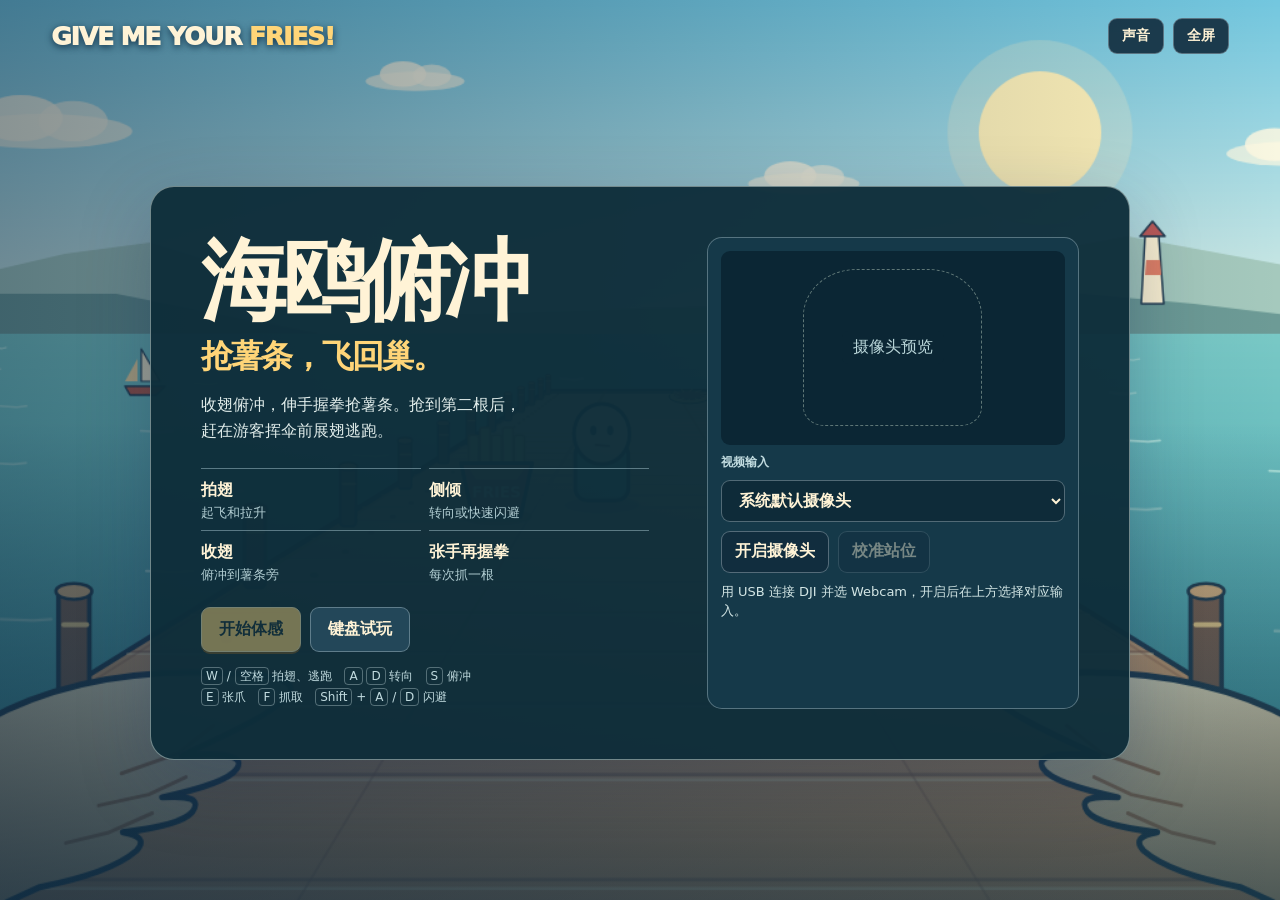
<file: demos/2026-11-17/00-original.html>
<!doctype html>
<html lang="zh-CN">
<head>
<meta charset="utf-8">
<meta name="viewport" content="width=device-width,initial-scale=1">
<title>GIVE ME YOUR FRIES! · 海鸥俯冲</title>
<style>
:root {
  color-scheme: dark;
  --ink:#102c3a;
  --paper:#fff3d6;
  --yellow:#ffd578;
  --line:#d2e4e957;
  font-family:"DM Sans",system-ui,"PingFang SC","Microsoft YaHei",sans-serif;
}
* { box-sizing:border-box }
[hidden] { display:none!important }
body { margin:0; background:#0e2d3a; color:var(--paper) }
button,select { font:inherit }
button { color:inherit; cursor:pointer }
button:disabled { opacity:.42; cursor:default }
button:focus-visible,select:focus-visible { outline:3px solid #83f2d5; outline-offset:4px }
button:not(:disabled):hover { filter:brightness(1.12) }
#stage { position:relative; min-height:100dvh; display:grid; align-content:center; overflow:hidden; padding:76px clamp(18px,5.5vw,84px) 30px; isolation:isolate }
#flight,.shade { position:absolute; inset:0; width:100%;height:100%;z-index:-2 }
#flight { object-fit:cover }
.shade { z-index:-1; pointer-events:none; background:linear-gradient(180deg,#122b465c,transparent 17%,transparent 63%,#102c3a8c) }
[data-phase=setup] .shade { background:linear-gradient(90deg,#0c243c78,transparent),linear-gradient(0deg,#133344b8,transparent 53%) }
.chrome { position:absolute; z-index:4; top:0;left:0;right:0;display:flex;justify-content:space-between;align-items:center; gap:12px;padding:18px clamp(16px,4vw,58px) }
.wordmark { font-weight:1000; font-size:clamp(13px,2.1vw,25px); letter-spacing:-.045em; text-shadow:0 2px 7px #15364d }
.wordmark em { font-style:normal;color:var(--yellow) }
.tools,.start-buttons,.camera-buttons { display:flex;gap:9px;flex-wrap:wrap }
.tools button,.camera-buttons button,.secondary,select { min-height:42px; padding:7px 13px; border:1px solid var(--line);border-radius:9px;background:#122d3ee8;font-weight:750 }
.tools button { min-height:36px;font-size:14px }
.tools button[aria-pressed=true] { text-decoration:line-through }
.sheet { width:min(100%,980px); margin:auto;display:grid;grid-template-columns:1fr minmax(255px,.83fr);gap:clamp(18px,4.5vw,60px);padding:clamp(22px,4vw,50px);border:1px solid #e8f3ed73;border-radius:24px;background:#0e2d3af5;box-shadow:0 24px 70px #142b5249 }
.setup-copy { align-self:center }
h1,h2,p,dl,dd { margin:0 }
h1 { font-weight:950;font-size:clamp(40px,7vw,88px); letter-spacing:-.085em;line-height:1 }
h1 span { color:var(--yellow); font-size:clamp(19px,3vw,32px);letter-spacing:-.055em; display:block;margin-top:15px }
.intro { margin-top:20px; color:#e1edeb;line-height:1.65; max-width:33ch }
.controls-guide { display:grid;grid-template-columns:repeat(2,1fr); gap:8px;margin:23px 0 }
.controls-guide div { border-top:1px solid #c1e0e96b;padding-top:11px }
.controls-guide dt { font-weight:850 }
.controls-guide dd { font-size:13px;margin-top:3px;color:#b2ced3 }
.primary,.secondary { padding:11px 17px; font-weight:850; border-radius:9px }
.primary { background:var(--yellow);color:#112d3a;border:1px solid #fff2bd;box-shadow:0 2px 0 #715628 }
.secondary { background:#234759 }
.keys { font-size:12px;margin-top:14px;color:#c1dbdf; line-height:1.8 }
kbd { font-family:inherit;border:1px solid #9fb5b979;padding:1px 4px;border-radius:4px;white-space:nowrap }
.camera-panel { display:grid;gap:9px;align-content:start;padding:13px;background:#153949;border:1px solid var(--line);border-radius:15px;min-width:0 }
.preview { background:#0b2634;aspect-ratio:16/9;position:relative;display:grid;place-items:center;border-radius:9px;overflow:hidden }
.preview canvas { position:absolute;inset:0;width:100%;height:100% }
.frame-guide { position:absolute;width:52%;height:81%;border:1px dashed #ddf0da66;border-radius:30% 30% 12% 12%;pointer-events:none }
#previewEmpty { position:relative;padding:6px 11px;background:#0b2634;color:#b9d5d8;border-radius:6px }
.camera-panel label { font-size:12px;font-weight:750;color:#c1dbdf }
select { max-width:100%;color:var(--paper); background:#0e2b39 }
.status { color:#d3e6e5;font-size:13px;line-height:1.5;min-height:39px }
.status.error { color:#ffd4ba }
progress { width:100%;accent-color:#ffd578 }
.hud { position:absolute;inset:0;pointer-events:none;text-align:center }
.hud-stats { display:grid;grid-template-columns:1fr 1fr 1fr;gap:12px;align-items:start;padding:78px clamp(16px,4vw,58px) 0 }
.hud-stats > div:first-child,.carry { justify-self:start;display:flex;gap:16px;padding:8px 13px;background:#0a2739df;border:1px solid var(--line);border-radius:12px;font-weight:700 }
.hud-stats b { color:var(--yellow) }
.hud-stats .carry { grid-column:3;justify-self:end }
.timer { grid-column:2;background:#163242f0;border:1px solid #ffd578b3;border-radius:15px;color:var(--yellow);justify-self:center;padding:7px 24px;box-shadow:0 4px 18px #12273978 }
.timer small { display:block;font-size:13px;white-space:nowrap;font-weight:800 }
.timer strong { font-weight:950;font-variant-numeric:tabular-nums;font-size:clamp(36px,6vw,68px);line-height:1 }
.timer.urgent { background:#942c36;color:#fff4d6;border-color:#ffb6a8 }
.cue { position:absolute;bottom:clamp(20px,6vh,48px);left:50%;transform:translateX(-50%);min-width:min(460px,86vw);max-width:92vw;border:1px solid #e9f4ef76;border-radius:18px;padding:10px clamp(16px,3vw,36px);background:#0e2d3af2;box-shadow:0 8px 36px #0e29353d }
.cue p { color:var(--yellow);font-size:clamp(25px,4.1vw,52px);font-weight:950;line-height:1.15;white-space:nowrap;letter-spacing:-.045em }
.cue span { display:block;margin-top:6px;color:#e5efec;font-size:clamp(13px,1.75vw,19px);line-height:1.4 }
#motionStatus { position:absolute;inset:31% auto auto 50%;transform:translateX(-50%);width:max-content;max-width:90%;background:#152f3ef2;border:2px solid #ffe0a4;border-radius:15px;padding:13px 20px;font-size:clamp(17px,3vw,30px);font-weight:850 }
#reaction { position:absolute;top:20%;right:5%;color:#fff1cc;background:#9b303bf2;border:2px solid #ffe0a4;border-radius:12px;padding:5px 15px;font-size:clamp(27px,5vw,62px);font-weight:950 }
#reaction.success,[data-phase=hit] #reaction { right:50%;transform:translateX(50%) }
#reaction.success { background:#244e5c;color:#ffed9c }
.result { text-align:center;width:min(480px,100%);justify-self:center;padding:32px 16px;background:#0b293bea;border:1px solid var(--line);border-radius:22px;box-shadow:0 16px 70px #112f52a1 }
.result-label { color:var(--yellow);font-weight:850;letter-spacing:.12em }
.result h2 { margin-top:9px;font-size:clamp(32px,6vw,62px);line-height:1.08;letter-spacing:-.065em }
#resultText { margin:14px 0 23px;color:#e3edeb;line-height:1.5 }
.result .start-buttons { justify-content:center }
@media (max-width:660px) {
  #stage { padding:66px 15px 17px }
  .sheet { grid-template-columns:1fr;gap:16px;padding:18px }
  .intro { margin-top:12px }
  .controls-guide { margin:14px 0 }
  .chrome { padding:14px 12px }
  .tools { gap:5px }
  .tools button { padding:5px 8px }
  .hud-stats { padding:62px 12px 0;gap:6px }
  .hud-stats > div:first-child { display:grid;gap:3px;text-align:left }
  .timer { padding:7px 12px }
}
</style>
</head>
<body>
<main id="stage" data-phase="setup" aria-label="海鸥俯冲">
  <canvas id="flight" width="1280" height="720" aria-label="第一人称码头，屏幕两侧是海鸥的翅膀"></canvas>
  <div class="shade"></div>
  <div class="chrome">
    <span class="wordmark">GIVE ME YOUR <em>FRIES!</em></span>
    <div class="tools">
      <button id="settings" type="button" hidden>设置</button>
      <button id="sound" type="button" aria-pressed="false">声音</button>
      <button id="fullscreen" type="button">全屏</button>
    </div>
  </div>

  <section id="setup" class="sheet" aria-labelledby="title">
    <div class="setup-copy">
      <h1 id="title">海鸥俯冲<span>抢薯条，飞回巢。</span></h1>
      <p class="intro">收翅俯冲，伸手握拳抢薯条。抢到第二根后，赶在游客挥伞前展翅逃跑。</p>
      <dl class="controls-guide">
        <div><dt>拍翅</dt><dd>起飞和拉升</dd></div>
        <div><dt>侧倾</dt><dd>转向或快速闪避</dd></div>
        <div><dt>收翅</dt><dd>俯冲到薯条旁</dd></div>
        <div><dt>张手再握拳</dt><dd>每次抓一根</dd></div>
      </dl>
      <div class="start-buttons">
        <button id="bodyStart" type="button" class="primary" disabled>开始体感</button>
        <button id="keyboardStart" type="button" class="secondary">键盘试玩</button>
      </div>
      <p class="keys"><kbd>W</kbd> / <kbd>空格</kbd> 拍翅、逃跑　<kbd>A</kbd> <kbd>D</kbd> 转向　<kbd>S</kbd> 俯冲<br><kbd>E</kbd> 张爪　<kbd>F</kbd> 抓取　<kbd>Shift</kbd> + <kbd>A</kbd> / <kbd>D</kbd> 闪避</p>
    </div>
    <div class="camera-panel">
      <div id="preview" class="preview">
        <canvas id="previewCanvas" width="640" height="360" aria-label="镜像摄像头预览" hidden></canvas>
        <div class="frame-guide" aria-hidden="true"></div>
        <p id="previewEmpty">摄像头预览</p>
      </div>
      <label for="device">视频输入</label>
      <select id="device"><option value="">系统默认摄像头</option></select>
      <div class="camera-buttons">
        <button id="cameraButton" type="button">开启摄像头</button>
        <button id="calibrate" type="button" disabled>校准站位</button>
      </div>
      <p id="cameraStatus" class="status" role="status">用 USB 连接 DJI 并选 Webcam，开启后在上方选择对应输入。</p>
      <progress id="calibrationProgress" value="0" max="1" aria-label="校准进度" hidden></progress>
    </div>
  </section>

  <div id="hud" class="hud" hidden>
    <div class="hud-stats">
      <div><span>第 <b id="round">1</b> 趟</span><span>巢内 <b id="score">0</b></span></div>
      <div id="timePanel" class="timer" hidden><small>回巢倒计时</small><strong id="timeText">8.0</strong></div>
      <div id="load" class="carry" hidden>爪上 <b id="carry">0</b></div>
    </div>
    <div id="motionStatus" role="status" hidden>请让肩膀和髋部重新入镜</div>
    <div id="reaction" role="status" hidden></div>
    <div class="cue" id="cue">
      <p id="cueText" role="status"></p><span id="cueDetail"></span>
    </div>
  </div>
  <section id="result" class="result" aria-labelledby="resultTitle" hidden>
    <p class="result-label">码头飞行</p>
    <h2 id="resultTitle"></h2>
    <p id="resultText"></p>
    <div class="start-buttons">
      <button id="again" type="button" class="primary">再飞一趟</button>
      <button id="back" type="button" class="secondary">返回设置</button>
    </div>
  </section>
</main>
<script>
'use strict';

const canvas = document.getElementById('flight');
const paint = canvas.getContext('2d');
const W = canvas.width, H = canvas.height;
const TAU = Math.PI * 2;
const ink = '#243e52';
const routeX = side => side * 124;
const TRAY_Z = 720, NEST_Z = 1985;
const APPROACH_LIMIT = TRAY_Z-293;
const limit = (value, min, max) => Math.max(min, Math.min(max, value));
const smooth = (value, target, dt, response = 8) => value + (target - value) * (1 - Math.exp(-response * dt));
const isLinedUp = game => Math.abs(routeX(game.target)-game.x)<=53;

function oval(x, y, rx, ry, color, stroke, width = 2) {
  paint.beginPath();
  paint.ellipse(x, y, rx, ry, 0, 0, TAU);
  paint.fillStyle = color;
  paint.fill();
  if (stroke) {
    paint.strokeStyle = stroke;
    paint.lineWidth = width;
    paint.stroke();
  }
}

function shape(points, color, stroke, width = 2) {
  paint.beginPath();
  points.forEach(([x,y], index) => index ? paint.lineTo(x,y) : paint.moveTo(x,y));
  paint.closePath();
  paint.fillStyle = color;
  paint.fill();
  if (stroke) {
    paint.strokeStyle = stroke;
    paint.lineWidth = width;
    paint.stroke();
  }
}

function line(points, color, width) {
  paint.beginPath();
  points.forEach(([x,y], index) => index ? paint.lineTo(x,y) : paint.moveTo(x,y));
  paint.strokeStyle = color;
  paint.lineWidth = width;
  paint.lineCap = 'round';
  paint.lineJoin = 'round';
  paint.stroke();
}

function textAt(text, x, y, size, color, align = 'center') {
  paint.font = '900 ' + size + 'px system-ui, sans-serif';
  paint.textAlign = align;
  paint.textBaseline = 'middle';
  paint.fillStyle = color;
  paint.fillText(text,x,y);
}

function rounded(x,y,w,h,r,color,stroke,width = 2) {
  paint.beginPath();
  paint.roundRect(x,y,w,h,r);
  paint.fillStyle = color;
  paint.fill();
  if (stroke) {
    paint.strokeStyle = stroke;
    paint.lineWidth = width;
    paint.stroke();
  }
}

function mixGradient(y1, y2, first, last) {
  const gradient = paint.createLinearGradient(0,y1,0,y2);
  gradient.addColorStop(0,first);
  gradient.addColorStop(1,last);
  return gradient;
}

function drawCoast(horizon, cameraX, now) {
  paint.fillStyle = mixGradient(0,horizon,'#73c7df','#daede5');
  paint.fillRect(0,0,W,H);
  const sunX = 960 - cameraX * .18;
  oval(sunX,106,74,74,'#ffefbf3e');
  oval(sunX,106,49,49,'#fff1b9');
  for (const [x,y,s] of [[162,105,1.16],[460,65,.64],[771,147,.72],[1160,123,.82]]) {
    const drift = cameraX * -.13;
    oval(x+drift,y,62*s,12*s,'#fff9e2ad');
    oval(x-15*s+drift,y-9*s,29*s,16*s,'#fff9e2d1');
    oval(x+21*s+drift,y-7*s,24*s,14*s,'#fff9e2a6');
  }
  const shift = cameraX * .20;
  shape([[-30,horizon-15],[180-shift,horizon-64],[248-shift,horizon-73],[443-shift,horizon-14],
    [735-shift,horizon-23],[1030-shift,horizon-78],[1280,horizon-32],[1310,horizon+8],[-30,horizon+8]],
    '#a5c9bd');
  shape([[-30,horizon+5],[119-shift,horizon-32],[221-shift,horizon-32],[388-shift,horizon+1],
    [797-shift,horizon+1],[982-shift,horizon-33],[1083-shift,horizon-24],[1310,horizon+3]],'#6d9b96');
  const lightHouseX = 1050 - shift;
  shape([[lightHouseX-9,horizon-24],[lightHouseX-6,horizon-78],[lightHouseX+5,horizon-78],
    [lightHouseX+9,horizon-24]],'#fff3d3',ink,1.5);
  shape([[lightHouseX-6,horizon-47],[lightHouseX-5,horizon-59],[lightHouseX+6,horizon-59],
    [lightHouseX+7,horizon-47]],'#e48166');
  shape([[lightHouseX-10,horizon-78],[lightHouseX,horizon-90],[lightHouseX+10,horizon-78]],'#c05b58',ink,1.5);
  paint.fillStyle = mixGradient(horizon,H,'#79c9c6','#3696a5');
  paint.fillRect(0,horizon,W,H-horizon);
  for (let n=0;n<53;n++) {
    const depth = ((n * 59) % 327) / 327;
    const y = horizon + 9 + depth ** 1.85 * (H - horizon);
    const drift = (n % 2 ? 1 : -1) * now * (5 + depth * 6);
    const x = ((n * 151 + drift - cameraX * depth) % (W+72) + W+72) % (W+72) - 36;
    const length = 5 + depth * 31;
    line([[x-length,y],[x,y+1],[x+length*.55,y]],n%4 ? '#f2ffee55' : '#dcfff0a0',1 + depth * 2);
  }
  const sailX = 243 - shift, sailY = horizon + 42;
  shape([[sailX-15,sailY],[sailX+17,sailY],[sailX+10,sailY+7],[sailX-11,sailY+7]],'#ba5a47',ink,1.5);
  shape([[sailX-2,sailY-4],[sailX-2,sailY-30],[sailX+13,sailY-4]],'#fff3cf',ink,1.2);
  shape([[sailX-5,sailY-4],[sailX-5,sailY-22],[sailX-15,sailY-4]],'#ffe0a2');
}

function projection(view, horizontalScale) {
  const horizon = 267 + view.pitch;
  return (x, y, z) => {
    const scale = 680 / Math.max(44,z - view.z);
    return [W/2 + (x-view.x)*scale*horizontalScale, horizon + (view.height-y)*scale, scale];
  };
}

function drawPier(view, project) {
  const start = Math.max(0,view.z + 45);
  const end = NEST_Z + 135;
  const deck = (left,right,near,far,y=0) => [
    project(left,y,near),project(left,y,far),project(right,y,far),project(right,y,near)
  ];
  if (start >= end) return;
  shape(deck(-252,252,start,end,-12),'#275d70a8');
  shape(deck(-248,248,start,end),mixGradient(265,H,'#f6cc99','#d99965'),ink,4);
  for (let z = end-32; z > start; z -= 52) {
    const [a,b] = [project(-245,0,z),project(245,0,z)];
    line([a,b], '#91634c8d',limit(a[2]*1.15,.55,3));
    if (z-5 > start) line([project(-244,1,z-5),project(244,1,z-5)],'#ffe5b694',limit(a[2],.45,2.5));
    for (const x of [-206,207]) {
      const [sx,sy,s] = project(x,1,z+12);
      oval(sx,sy,limit(s*2.4,.5,4),limit(s*1.45,.4,2.5),'#714e45ac');
    }
  }
  for (const x of [-240,-92,94,240]) line([project(x,1,start),project(x,1,end)],'#9e654b5b',2);
  for (let z = end-35; z > start + 32; z -= 155) {
    for (const x of [-241,241]) {
      const [sx,base,s] = project(x,0,z);
      if (s > 6) continue;
      rounded(sx-6*s,base-42*s,12*s,47*s,3*s,'#806251',ink,limit(s*1.8,.6,4));
      oval(sx,base-40*s,7*s,3.1*s,'#dcb381',ink,limit(s*1.25,.5,3));
      line([[sx-4*s,base-27*s],[sx+5*s,base-27*s]],'#f2d08c',limit(s*2,.65,4));
    }
  }
}

function paintFries(x,y,s,count = 5) {
  paint.save();
  paint.translate(x,y);
  paint.scale(s,s);
  oval(0,26,28,7,'#43322944');
  for (let j=0;j<count;j++) {
    const fry = (j - (count-1)/2) * 9;
    rounded(fry-4,-38-(j%2)*6,8,35,2,'#ffe184','#ba813e',1.5);
  }
  shape([[-28,-16],[28,-16],[19,26],[-19,26]],'#e66b54',ink,3);
  shape([[-22,-12],[22,-12],[16,-3],[-16,-3]],'#faad68');
  textAt('FRIES',0,8,12,'#fff4cf');
  paint.restore();
}

function drawTarget(game, project, now) {
  if (!['setup','launch','approach','dive','grab','hit'].includes(game.phase)) return;
  const [x,y,s] = project(routeX(game.target),22,TRAY_Z);
  const ready = (game.phase === 'approach' && game.ready && isLinedUp(game)) || game.clawOpen;
  if (ready) {
    const pulse = 1 + .05*Math.sin(now*7);
    const r = Math.max(34,43*s)*pulse;
    oval(x,y-6*s,r,r*.8,'#ffdb6c38','#253f4e',8);
    oval(x,y-6*s,r,r*.8,'transparent','#ffe68e',4);
  }
  const taken = game.phase==='hit' ? game.dropped : game.carry;
  paintFries(x,y,s,5-(taken || 0));
  if (game.phase === 'approach' && !isLinedUp(game)) {
    paintArrow(x,y-Math.max(57,69*s),Math.sign(routeX(game.target)-game.x),1,'#ffe193');
  }
}

function drawVisitor(x,y,s,angry) {
  oval(x,y+2*s,31*s,7*s,'#56524a50');
  rounded(x-22*s,y-50*s,44*s,48*s,10*s,angry ? '#e48768' : '#6cbdb2',ink,3*s);
  oval(x,y-57*s,23*s,25*s,'#ffe0ba',ink,3*s);
  oval(x-7*s,y-60*s,2.6*s,4*s,ink);
  oval(x+7*s,y-60*s,2.6*s,4*s,ink);
  if (angry) {
    line([[x-12*s,y-69*s],[x-4*s,y-66*s]],ink,2*s);
    line([[x+12*s,y-69*s],[x+4*s,y-66*s]],ink,2*s);
    oval(x,y-49*s,5*s,3.6*s,'#a6534a');
  } else {
    line([[x-5*s,y-48*s],[x+6*s,y-47*s]],'#9d6257',1.8*s);
  }
}

function drawUmbrella(x,y,s,hit) {
  paint.save();
  paint.translate(x,y);
  paint.rotate(hit ? .41 : -.15);
  line([[0,2*s],[0,57*s],[12*s,60*s]],ink,4*s);
  paint.beginPath();
  paint.moveTo(-54*s,0);
  paint.quadraticCurveTo(-45*s,-34*s,0,-39*s);
  paint.quadraticCurveTo(45*s,-34*s,54*s,0);
  paint.quadraticCurveTo(36*s,-8*s,19*s,0);
  paint.quadraticCurveTo(0,-9*s,-19*s,0);
  paint.quadraticCurveTo(-37*s,-7*s,-54*s,0);
  paint.fillStyle = '#f37869';
  paint.fill();
  paint.lineWidth = 3*s;
  paint.strokeStyle = ink;
  paint.stroke();
  line([[-52*s,0],[-29*s,-24*s],[0,-39*s],[25*s,-27*s],[53*s,0]],'#ffd6a0',1.6*s);
  line([[0,-39*s],[0,-3*s]],'#b73c47',2*s);
  paint.restore();
}

function paintArrow(x,y,side,s,color) {
  paint.save();
  paint.translate(x,y);
  paint.scale(side*s,s);
  shape([[-25,-8],[3,-8],[3,-21],[30,0],[3,21],[3,8],[-25,8]],color,ink,3);
  paint.restore();
}

function drawDanger(game,inset) {
  if (!game.attack || (game.attack.resolved && game.phase!=='hit')) return;
  const hit = game.phase==='hit';
  const entry = limit(game.attack.elapsed/ATTACK_NOTICE,0,1);
  const charge = limit((game.attack.elapsed-ATTACK_NOTICE)/ATTACK_CHARGE,0,1);
  const edge = W-inset;
  const x = edge-103+(1-entry)*135-(hit ? 41 : 0);
  const y = 390;
  const scale = 1.53;
  paint.save();
  paint.globalAlpha = hit ? limit(1-game.elapsed*.7,.35,1) : 1;
  drawVisitor(x,y,scale,true);
  drawUmbrella(x-31,y-117-(hit ? -24 : 32*charge),scale,hit);
  paint.restore();
  if (!hit) {
    paintArrow(edge-58,216,1,1.16,'#ff554b');
    if (entry >= 1) {
      const radius = 150-110*charge;
      oval(x-40,y-70,radius,radius*.77,'#ed535b22','#ffe6be',8);
      oval(x-40,y-70,radius,radius*.77,'transparent','#ee494e',5);
    }
  }
}

function drawNest(game,project,now) {
  if (game.z > NEST_Z-70) return;
  const [x,y,s] = project(routeX(-game.blocked),0,NEST_Z);
  if (game.phase === 'chase') {
    const pulse = 1 + .14*Math.sin(now*6);
    oval(x,y,66*s*pulse,23*s*pulse,'#fbe08a66','#fff0a5',4);
  }
  oval(x,y+3*s,47*s,16*s,'#e3ad68',ink,Math.max(1,s*2));
  oval(x,y-1*s,36*s,10*s,'#9a614b','#6f5246',Math.max(1,s*1.5));
  for (let j=0;j<12;j++) {
    const a = j*TAU/12;
    line([[x+28*s*Math.cos(a),y+8*s*Math.sin(a)],
      [x+44*s*Math.cos(a+.12),y+14*s*Math.sin(a+.12)]],'#ffe0a1',Math.max(.7,s*1.6));
  }
  if (game.phase === 'chase') {
    rounded(x-30,y-Math.max(35,31*s),60,25,7,'#18394a','#fbe08a',2);
    textAt('巢穴',x,y-Math.max(22,31*s-13),15,'#fff2bb');
  }
}

function drawWing(side, spread, lift, inset) {
  paint.save();
  paint.translate(side < 0 ? 26+inset : W-26-inset,H-146);
  paint.scale(-side*(1-inset/W),1);
  paint.translate(-105*(1-spread),72*(1-spread));
  paint.rotate(.19-.38*lift+.2*(1-spread));
  paint.beginPath();
  paint.moveTo(-165,205);
  paint.bezierCurveTo(-120,29,11,-46,162,-67);
  paint.bezierCurveTo(202,-75,228,-74,220,-60);
  paint.bezierCurveTo(207,-40,159,-11,136,5);
  paint.quadraticCurveTo(194,-11,186,6);
  paint.quadraticCurveTo(180,19,125,41);
  paint.quadraticCurveTo(162,31,154,47);
  paint.quadraticCurveTo(146,60,96,75);
  paint.quadraticCurveTo(120,74,111,87);
  paint.quadraticCurveTo(92,109,32,132);
  paint.lineTo(-96,216);
  paint.closePath();
  paint.fillStyle = mixGradient(-76,150,'#fff8d6','#e7bb85');
  paint.fill();
  paint.lineWidth = 5;
  paint.strokeStyle = ink;
  paint.stroke();
  line([[86,29],[132,4],[159,-24]],'#bd855a',3);
  line([[71,58],[113,41],[143,21]],'#bd855a',3);
  line([[48,93],[83,78],[119,55]],'#bd855a',3);
  paint.restore();
}

function drawTalons(game, now) {
  const x = W/2;
  const y = H-211+Math.sin(now*8)*3+(game.clawSnap>.13 ? -11 : 0);
  line([[x-12,y+65],[x,y+4],[x+3,y-12]],ink,24);
  line([[x-12,y+65],[x,y+4],[x+3,y-12]],'#ee9c57',16);
  for (const toe of [-1,0,1]) {
    const bend = game.clawOpen ? toe*39 : toe*16;
    const tipY = game.clawOpen ? y-46+Math.abs(toe)*10 : y-19;
    const toePath = [[x+2,y-9],[x+bend,y-38],[x+bend*.77,tipY]];
    line(toePath,ink,12);
    line(toePath,'#ffc875',7);
  }
  const falling = game.phase==='hit';
  const count = falling ? game.dropped : game.carry;
  if (count) {
    for (let j=0;j<count;j++) {
      const offset = j-(count-1)/2;
      paint.save();
      paint.translate(x+offset*(falling ? 26+game.elapsed*90 : 24),
        y-22+(falling ? game.elapsed**2*435 : 0));
      paint.rotate(offset*.46-.28+(falling ? game.elapsed*(1+j)*2 : 0));
      rounded(-7,-8,13,62,4,'#ffe078','#a76a3f',2.5);
      paint.restore();
    }
  }
}

function drawFlight(game, view, now) {
  const visibleWidth = Math.min(W,H*canvas.clientWidth/(canvas.clientHeight || H));
  const inset = (W-visibleWidth)/2;
  const project = projection(view,limit(visibleWidth/W*1.14,.42,1));
  drawCoast(267+view.pitch,view.x,now);
  paint.save();
  if (game.phase==='hit') {
    const hitShake = Math.max(0,1-game.elapsed/.54);
    paint.translate(Math.sin(game.elapsed*72)*25*hitShake,Math.cos(game.elapsed*58)*13*hitShake);
  }
  paint.translate(W/2,H/2);
  paint.rotate(view.bank);
  paint.translate(-W/2,-H/2);
  drawPier(view,project);
  drawNest(game,project,now);
  if (game.z < TRAY_Z-76) {
    const [x,y,s] = project(routeX(game.target)*.28,0,TRAY_Z+34);
    drawVisitor(x,y,s,false);
  }
  drawTarget(game,project,now);
  paint.restore();
  drawDanger(game,inset);

  if (view.speed > .26) {
    const alpha = limit(view.speed*.5,0,.38);
    paint.globalAlpha = alpha;
    for (let j=0;j<14;j++) {
      const p = (now*1.8 + j*.271) % 1;
      const side = j%2 ? 1 : -1;
      const x = W/2 + side*(285+p*320);
      const y = 300 + p*(j%3-1)*230;
      line([[x,y],[x+side*(15+p*48),y+(j%3-1)*p*28]],'#fff4ca',2);
    }
    paint.globalAlpha = 1;
  }
  drawWing(-1,view.wings,view.lift,inset);
  drawWing(1,view.wings,view.lift,inset);
  if (game.clawOpen || game.carry || game.phase==='hit') drawTalons(game,now);
  if (game.flash > 0) {
    paint.fillStyle = game.flashColor;
    paint.globalAlpha = limit(game.flash,0,1)*.44;
    paint.fillRect(0,0,W,H);
    paint.globalAlpha = 1;
  }
}

function drawMirror(video, context, width, height, landmarks, valid, hat = false) {
  if (video.readyState < 2 || !video.videoWidth) return;
  const scale = Math.max(width/video.videoWidth,height/video.videoHeight);
  const w = scale*video.videoWidth, h = scale*video.videoHeight;
  const left = (width-w)/2, top = (height-h)/2;
  context.save();
  context.translate(width,0);
  context.scale(-1,1);
  context.drawImage(video,left,top,w,h);
  context.restore();
  if (!landmarks?.length) return;
  const point = index => [(1-landmarks[index].x)*w+left, landmarks[index].y*h+top];
  if (hat && (landmarks[0].visibility ?? 1) > .46) {
    const [x,y] = point(0);
    const shoulder = Math.abs(point(11)[0]-point(12)[0]);
    const s = limit(shoulder*.38,18,75);
    oval(x,y-s*.82,s*.83,s*.14,'#ffdd75',ink,3);
    rounded(x-s*.55,y-s*1.48,s*1.1,s*.65,s*.17,'#f7b852',ink,3);
    rounded(x-s*.83,y-s*.94,s*1.66,s*.24,s*.11,'#ffe189',ink,2.5);
    return;
  }
  if (hat) return;
  const joints = [[11,12],[11,13],[12,14],[11,23],[12,24],[23,24]];
  context.beginPath();
  for (const [a,b] of joints) {
    if (Math.min(landmarks[a].visibility ?? 1,landmarks[b].visibility ?? 1)<.45) continue;
    context.moveTo(...point(a));
    context.lineTo(...point(b));
  }
  context.lineWidth = Math.max(2,width/190);
  context.strokeStyle = valid ? '#a3f3be' : '#ffd093';
  context.lineCap = 'round';
  context.stroke();
}
</script>
<script>
'use strict';

const $ = id => document.getElementById(id);
const stage = $('stage');
const preview = $('previewCanvas');
const previewContext = preview.getContext('2d');
const device = $('device');
const video = document.createElement('video');
video.muted = true;
video.playsInline = true;
const poseFrame = document.createElement('canvas');
const poseContext = poseFrame.getContext('2d');
const ESCAPE_SECONDS = 8;
const LEAN_DEADZONE = .055;
const ATTACK_NOTICE = .20;
const ATTACK_CHARGE = 1.05;
const MAX_FRIES = 3;
const TRACKING_GRACE = 320;
const CALIBRATION_MS = 1000;
const VISION_ROOTS = [
  'https://cdn.jsdelivr.net/npm/@mediapipe/tasks-vision@0.10.21',
  'https://unpkg.com/@mediapipe/tasks-vision@0.10.21'
];
const POSE_MODEL = 'https://storage.googleapis.com/mediapipe-models/pose_landmarker/pose_landmarker_lite/float16/1/pose_landmarker_lite.task';
const HAND_MODEL = 'https://storage.googleapis.com/mediapipe-models/gesture_recognizer/gesture_recognizer/float16/1/gesture_recognizer.task';

let game = {phase:'setup',round:1,score:0,target:-1,blocked:-1,x:0,z:50};
const view = {x:0,z:50,height:140,pitch:0,bank:0,lift:0,wings:1,speed:0};
let mode = 'keyboard', inputLift = 0, inputSpread = 1, keyboardFlap = 0;
let audio, muted = false, heyBuffer;
let session = 0, cameraRequest = 0, opening = false, stream = null, tracker = null, handTracker = null, modelTask = null;
let landmarks = null, latestPose = null, neutral = null, calibration = null, motion = makeMotion();
let lastVideoTime = -1, lastPoseAt = -Infinity, lastValidAt = -Infinity;
let trackingPaused = false, lastTick = performance.now();

function makeMotion() {
  return {lean:0, leanAt:null, flick:0, flickAt:-Infinity, raised:false, open:false, tuckAt:null,
    hand:null, candidate:null, candidateAt:0, handSeenAt:-Infinity, handSampleAt:-Infinity};
}

function cue(title,detail = '') {
  if ($('cueText').textContent !== title) $('cueText').textContent = title;
  if ($('cueDetail').textContent !== detail) $('cueDetail').textContent = detail;
}

function setPhase(phase) {
  game.phase = phase;
  game.elapsed = 0;
  stage.dataset.phase = phase;
  $('setup').hidden = phase !== 'setup';
  $('hud').hidden = phase === 'setup' || phase === 'result';
  $('result').hidden = phase !== 'result';
  $('settings').hidden = phase === 'setup';
  $('motionStatus').hidden = true;
}

function tone(notes) {
  if (muted || !audio || audio.state !== 'running') return;
  for (const [frequency,offset,duration,type] of notes) {
    const start = audio.currentTime+offset;
    const osc = audio.createOscillator();
    const volume = audio.createGain();
    osc.type = type || 'triangle';
    osc.frequency.value = frequency;
    volume.gain.setValueAtTime(.001,start);
    volume.gain.exponentialRampToValueAtTime(.07,start+.022);
    volume.gain.exponentialRampToValueAtTime(.001,start+duration);
    osc.connect(volume).connect(audio.destination);
    osc.start(start);
    osc.stop(start+duration+.01);
  }
}

function startAudio() {
  try {
    audio ??= new AudioContext();
    audio.resume().catch(() => {});
  } catch {
    muted = true;
  }
}

function playWind() {
  if (muted || audio?.state !== 'running') return;
  const length = .71;
  const buffer = audio.createBuffer(1,Math.round(audio.sampleRate*length),audio.sampleRate);
  const samples = buffer.getChannelData(0);
  let air = 0;
  for (let i=0;i<samples.length;i++) {
    air = air*.81+(Math.random()*2-1)*.19;
    samples[i] = air*.65*Math.sin(Math.PI*i/samples.length);
  }
  const source = audio.createBufferSource();
  source.buffer = buffer;
  source.connect(audio.destination);
  source.start();
}

function playHey() {
  if (muted || audio?.state !== 'running') return;
  if (!heyBuffer) {
    const length = .39;
    const step = 1/audio.sampleRate;
    heyBuffer = audio.createBuffer(1,Math.round(length/step),audio.sampleRate);
    const samples = heyBuffer.getChannelData(0);
    let pitch = 0;
    for (let i=0;i<samples.length;i++) {
      const time = i*step;
      const vowel = limit((time-.055)/.28,0,1);
      const fundamental = 210-57*vowel;
      pitch += TAU*fundamental*step;
      const envelope = limit((time-.045)/.046,0,1)*limit((length-time)/.078,0,1);
      let voiced = 0;
      for (let harmonic=1;harmonic<=17;harmonic++) {
        const hz = fundamental*harmonic;
        const formants = Math.exp(-((hz-(525-220*vowel))**2)/25000) +
          .76*Math.exp(-((hz-(1710+550*vowel))**2)/90000) +
          .34*Math.exp(-((hz-2780)**2)/115000);
        voiced += Math.sin(pitch*harmonic)*formants/Math.sqrt(harmonic);
      }
      const breath = time<.09 ? (Math.random()*2-1)*Math.sin(Math.PI*time/.09)*.14 : 0;
      samples[i] = Math.tanh(.87*voiced)*envelope*.72+breath;
    }
  }
  const source = audio.createBufferSource();
  const pan = audio.createStereoPanner();
  pan.pan.value = .9;
  source.buffer = heyBuffer;
  source.connect(pan).connect(audio.destination);
  source.start();
}

function updateHUD() {
  $('round').textContent = game.round;
  $('score').textContent = game.score;
  $('load').hidden = !game.carry;
  $('carry').textContent = game.carry;
  const notice = $('reaction');
  const call = game.feedback || (game.attack && !game.attack.resolved ? 'HEY!!!' : '');
  if (notice.textContent !== call) notice.textContent = call;
  notice.hidden = !call;
  notice.classList.toggle('success',call === 'TOO SLOW!');
  $('timePanel').hidden = game.phase !== 'chase';
  if (game.phase === 'chase') {
    $('timeText').textContent = Math.max(0,game.remaining).toFixed(1);
    $('timePanel').classList.toggle('urgent',game.remaining<2);
  }
}

function beginRound(newMode, restart = false) {
  mode = newMode;
  if (mode === 'keyboard') closeCamera();
  startAudio();
  const round = restart ? 1 : game.round+1;
  const target = round%2 ? -1 : 1;
  game = {round,score:restart ? 0 : game.score,target,blocked:target,x:0,z:50,lean:0,
    elapsed:0,flaps:0,ready:false,carry:0,remaining:ESCAPE_SECONDS,boost:0,clawOpen:false,
    clawSnap:0,dodged:false,flash:0};
  Object.assign(view,{x:0,z:50,height:140,pitch:0,bank:0,lift:0,wings:1,speed:0});
  motion = makeMotion();
  inputLift = keyboardFlap = 0;
  inputSpread = 1;
  trackingPaused = false;
  setPhase('launch');
  refreshCue();
  updateHUD();
  $('settings').blur();
}

function returnToSetup() {
  game = {round:1,score:0,x:0,target:-1,blocked:-1,z:50,elapsed:0,carry:0,flash:0};
  Object.assign(view,{x:0,z:50,height:140,pitch:0,bank:0,lift:0,wings:1,speed:0});
  calibration = null;
  trackingPaused = false;
  setPhase('setup');
  updateCameraButtons();
}

function refreshCue() {
  const key = mode === 'keyboard';
  const direction = side => side < 0 ? '左' : '右';
  const sideKey = side => side < 0 ? 'A / ←' : 'D / →';
  if (game.phase === 'launch') {
    cue('拍两下翅膀', key ? '按 W 或空格 · '+game.flaps+'/2' : '张开双臂，上下扑动 · '+game.flaps+'/2');
  } else if (game.phase === 'approach') {
    const turn = Math.sign(routeX(game.target)-game.x);
    if (!isLinedUp(game)) {
      cue('向'+direction(turn)+'倾斜',key ? sideKey(turn)+' · 飞向薯条盒' : '上半身缓慢朝薯条倾斜');
    } else if (!game.ready) {
      cue('看准薯条', '等盒子亮起金圈');
    } else {
      cue('收翅俯冲',key ? '按 S · 降到薯条旁' : '把两侧手肘收向身体');
    }
  } else if (game.phase === 'dive') {
    cue('俯冲！');
  } else if (game.phase === 'grab') {
    const escape = key ? 'W 逃跑 · Shift + A / D 闪避' : '双臂展开逃跑 · 快速侧倾闪避';
    if (game.carry >= MAX_FRIES) cue('展翅逃跑',escape);
    else if (game.clawOpen) cue('握拳抓薯条',key ? '按 F 抓一根 · '+escape : (game.carry ? escape : '握紧刚才伸出的那只手'));
    else cue(game.carry ? '再张手，或飞走' : '伸手张开五指',key ? '按 E 张爪 · '+escape : (game.carry ? escape : '把一只手伸到胸前'));
  } else if (game.phase === 'chase') {
    if (game.attack && !game.attack.resolved) {
      cue('展翅快跑',key ? 'W 加速 · Shift + A / D 闪避' : '快速向左或向右倾一次，可闪避');
    } else {
      cue('飞回巢穴',key ? '按 W 或空格拍翅加速' : '拍翅加速，沿亮起的路线回巢');
    }
  } else if (game.phase === 'hit') {
    cue('薯条掉了！');
  } else if (game.phase === 'home') {
    cue('落巢！', '+'+game.deposited+' 根薯条');
  }
}

function canAct() {
  return mode === 'keyboard' || !trackingPaused;
}

function steer(side) {
  if (!canAct() || !['approach','chase'].includes(game.phase) || game.x === routeX(side)) return;
  game.x = routeX(side);
  tone([[420,0,.12]]);
  refreshCue();
}

function flap() {
  if (!canAct()) return;
  if (mode === 'keyboard') keyboardFlap = .31;
  if (game.phase === 'launch') {
    game.flaps++;
    tone([[game.flaps === 1 ? 540 : 740,0,.14]]);
    if (game.flaps >= 2) {
      motion.lean = 0;
      setPhase('approach');
    }
    refreshCue();
  } else if (game.phase === 'chase') {
    game.boost = 1.3;
    tone([[490,0,.12],[570,.075,.14]]);
  } else if (game.phase === 'grab') {
    beginChase();
  }
}

function tuck() {
  if (!canAct() || game.phase !== 'approach' || !game.ready || !isLinedUp(game)) return;
  setPhase('dive');
  game.diveFrom = game.z;
  playWind();
  refreshCue();
}

function beginGrab() {
  game.x = routeX(game.target);
  setPhase('grab');
  refreshCue();
}

function openClaw(hand) {
  if (!canAct() || game.phase !== 'grab' || game.clawOpen || game.carry>=MAX_FRIES) return;
  game.clawOpen = true;
  motion.hand = hand;
  tone([[560,0,.075]]);
  refreshCue();
}

function closeClaw(hand) {
  if (!canAct() || game.phase !== 'grab' || !game.clawOpen || hand !== motion.hand) return;
  game.clawOpen = false;
  game.clawSnap = .28;
  game.carry++;
  tone([[740,0,.085],[1050,.06,.11]]);
  if (game.carry === 2) {
    game.attack = {elapsed:0,resolved:false};
    playHey();
  }
  refreshCue();
  updateHUD();
}

function dodge(side) {
  if (game.phase !== 'chase' || game.dodged || game.elapsed>.52) return;
  game.dodged = true;
  game.x = limit(game.x+side*156,-210,210);
  playWind();
}

function beginChase(side = 0) {
  if (game.phase !== 'grab') return;
  game.z = TRAY_Z+25;
  game.clawOpen = false;
  game.remaining = ESCAPE_SECONDS;
  game.boost = 1.3;
  game.flash = .48;
  game.flashColor = '#ffda79';
  setPhase('chase');
  tone([[540,0,.13],[780,.08,.15]]);
  if (side) dodge(side);
  refreshCue();
}

function updateAttack(dt) {
  if (!game.attack || game.attack.resolved) return;
  game.attack.elapsed += dt;
  if (game.attack.elapsed < ATTACK_NOTICE+ATTACK_CHARGE) return;
  game.attack.resolved = true;
  if (game.phase === 'chase' && (game.elapsed>=.16 || game.dodged)) {
    game.feedback = 'TOO SLOW!';
    game.feedbackTime = 1.45;
    tone([[520,0,.14],[775,.08,.17]]);
    refreshCue();
  } else {
    game.dropped = game.carry;
    game.carry = 0;
    game.clawOpen = false;
    game.feedback = 'BONK!!!';
    game.flash = .78;
    game.flashColor = '#f5655c';
    tone([[150,0,.22,'sawtooth'],[105,.08,.25]]);
    setPhase('hit');
    refreshCue();
  }
}

function arrive() {
  game.deposited = game.carry;
  game.score += game.carry;
  game.carry = 0;
  game.flash = .49;
  game.flashColor = '#ffe098';
  setPhase('home');
  tone([[560,0,.14],[710,.11,.15],[920,.22,.28]]);
  refreshCue();
}

function showResult(success, reason = '') {
  game.carry = 0;
  $('resultTitle').textContent = success ? (game.deposited ? '偷到了！' : '空爪回巢') : reason;
  $('resultText').textContent = success
    ? '这趟带回 '+game.deposited+' 根。巢里共有 '+game.score+' 根薯条。'
    : '这趟的薯条掉了。巢里还有 '+game.score+' 根。';
  if (!success) tone([[175,0,.28,'sawtooth'],[120,.11,.24,'triangle']]);
  setPhase('result');
  updateHUD();
  $('again').focus({preventScroll:true});
}

function updateFlight(dt) {
  game.elapsed += dt;
  game.flash = Math.max(0,game.flash-dt*1.9);
  game.clawSnap = Math.max(0,game.clawSnap-dt);
  keyboardFlap = Math.max(0,keyboardFlap-dt);
  if (game.feedbackTime > 0) {
    game.feedbackTime -= dt;
    if (game.feedbackTime <= 0) game.feedback = '';
  }

  if (game.phase === 'approach') {
    if (mode === 'body') {
      const linedUp = isLinedUp(game);
      game.x = limit(game.x+game.lean*222*dt,-210,210);
      if (linedUp !== isLinedUp(game)) refreshCue();
    }
    game.z = Math.min(APPROACH_LIMIT,game.z+243*dt);
    if (!game.ready && game.z >= TRAY_Z-323) {
      game.ready = true;
      if (isLinedUp(game)) tone([[690,0,.12]]);
      refreshCue();
    }
  } else if (game.phase === 'dive') {
    const progress = limit(game.elapsed/.63,0,1);
    game.z = game.diveFrom+(TRAY_Z-105-game.diveFrom)*progress;
    game.x = smooth(game.x,routeX(game.target),dt,9);
    if (progress === 1) beginGrab();
  } else if (game.phase === 'chase') {
    game.remaining -= dt;
    game.boost = Math.max(0,game.boost-dt);
    const home = NEST_Z-85;
    game.z = Math.min(home,game.z+(game.boost ? 268 : 150)*dt);
    if (game.elapsed>.42) {
      game.x = smooth(game.x,routeX(-game.blocked),dt,2.8);
      if (mode === 'body') game.x = limit(game.x+game.lean*68*dt,-210,210);
    }
    if (game.remaining <= 0) {
      showResult(false,'没赶回巢');
      return;
    }
    if (game.z >= home) arrive();
  } else if (game.phase === 'hit') {
    if (game.elapsed>.78) showResult(false,'BONK!!!');
  } else if (game.phase === 'home') {
    game.z = Math.min(NEST_Z-46,game.z+75*dt);
    if (game.elapsed > 1.0) showResult(true);
  }
  if (game.phase === 'grab' || game.phase === 'chase') updateAttack(dt);
  if (game.phase !== 'setup') updateHUD();
}

function updateView(dt) {
  const dive = game.phase === 'dive';
  const low = dive || game.phase === 'grab' || game.phase === 'hit';
  const chase = game.phase === 'chase';
  const home = game.phase === 'home';
  const targetX = game.x;
  const steering = targetX-view.x;
  view.x = smooth(view.x,targetX,dt,11);
  view.z = smooth(view.z,game.z,dt,dive ? 16 : 10);
  view.height = smooth(view.height,low ? 61 : home ? 65 : chase ? 113 : 141,dt,5.6);
  view.pitch = smooth(view.pitch,low ? -92 : home ? -62 : chase ? -34 : 0,dt,5.2);
  view.bank = smooth(view.bank,limit(steering*.00045+game.lean*.042,-.10,.10),dt,9);
  const lift = keyboardFlap > 0 ? Math.sin((.31-keyboardFlap)*Math.PI/.31) : inputLift;
  view.lift = smooth(view.lift,dive ? -.23 : lift,dt,11);
  view.wings = smooth(view.wings,low ? .16 : Math.max(.62,inputSpread),dt,10);
  view.speed = smooth(view.speed,dive || game.boost ? 1 : chase ? .63 : game.phase === 'approach' && game.z<APPROACH_LIMIT ? .42 : 0,dt,5);
}

function readPose(points, aspect) {
  const visible = i => {
    const joint = points[i];
    return joint && (joint.visibility ?? 1) > .49 && joint.x > .01 && joint.x < .99 &&
      joint.y > .02 && joint.y < .98;
  };
  if (!points || ![11,12,23,24].every(visible)) return null;
  const [left,right,hipA,hipB] = [11,12,23,24].map(i => points[i]);
  const shoulderY = (left.y+right.y)/2, hipY = (hipA.y+hipB.y)/2;
  const torso = hipY-shoulderY;
  const shoulders = Math.abs(left.x-right.x)*aspect;
  if (torso < .077 || shoulders < .055) return null;
  const shoulderX = (left.x+right.x)/2, hipX = (hipA.x+hipB.x)/2;
  const pose = {x:(1-hipX*.76-shoulderX*.24)*aspect, torso,
    lean:(hipX-shoulderX)*aspect/torso, shoulderX, shoulderY, hipY, span:null};
  if (!visible(13) || !visible(14)) return pose;
  const elbowA = points[13], elbowB = points[14];
  const orientation = Math.sign(left.x-right.x);
  pose.span = Math.abs(elbowA.x-elbowB.x)*aspect/shoulders;
  pose.lift = (shoulderY-(elbowA.y+elbowB.y)*.5)/torso;
  pose.bothOut = Math.min((elbowA.x-shoulderX)*orientation,(shoulderX-elbowB.x)*orientation)*aspect/shoulders;
  return pose;
}

function trackMotion(pose, now) {
  const lean = pose.lean-neutral.lean;
  const magnitude = Math.abs(lean);
  const target = Math.sign(lean)*limit((magnitude-LEAN_DEADZONE)/.22,0,1);
  const elapsed = now-(motion.leanAt ?? now);
  const delta = lean-motion.lean;
  game.lean = smooth(game.lean,target,Math.min(elapsed,100)/1000,15);
  if (elapsed>0 && elapsed<150 && magnitude>.16 && Math.sign(delta)===Math.sign(lean) &&
      Math.abs(delta)*1000/elapsed>1.45) {
    motion.flick = Math.sign(lean);
    motion.flickAt = now;
    dodge(motion.flick);
  }
  motion.lean = lean;
  motion.leanAt = now;
  if (pose.span === null) {
    motion.tuckAt = null;
    motion.raised = false;
    return;
  }
  inputSpread = limit((pose.span-1.06)/.7,0,1);
  inputLift = limit((pose.lift+.27)*1.6,-1,1);

  const spread = pose.bothOut>.72;
  if (spread) {
    if (game.phase==='grab') beginChase(now-motion.flickAt<230 ? motion.flick : 0);
    motion.open = true;
    motion.tuckAt = null;
  } else if (motion.open && pose.span<1.27) {
    motion.tuckAt ??= now;
    if (now-motion.tuckAt>=95) {
      motion.open = false;
      motion.raised = false;
      tuck();
    }
  } else {
    motion.tuckAt = null;
  }

  if (pose.span>1.54 && pose.lift>-.14) motion.raised = true;
  if (motion.raised && pose.lift<-.36) {
    motion.raised = false;
    if (pose.span>1.44) flap();
  }
}

function trackHand(result, pose, aspect, now) {
  const handedness = result.handedness ?? result.handednesses;
  const hands = result.landmarks.map((points,index) => {
    const palm = points[9];
    const gesture = result.gestures[index]?.[0];
    const side = handedness?.[index]?.[0]?.categoryName;
    if (!palm || !side || !gesture) return null;
    const inFront = Math.abs(palm.x-pose.shoulderX)*aspect<pose.torso*.97 &&
      palm.y>pose.shoulderY-pose.torso*.44 && palm.y<pose.hipY+pose.torso*.12;
    return inFront ? {side,shape:gesture.categoryName,score:gesture.score} : null;
  }).filter(Boolean);

  const hand = game.clawOpen
    ? hands.find(hand=>hand.side===motion.hand)
    : hands.find(hand=>hand.shape==='Open_Palm' && hand.score>=.6);
  if (hand) motion.handSeenAt = now;
  if (!hand && game.clawOpen && now-motion.handSeenAt>260) {
    game.clawOpen = false;
    refreshCue();
  }
  const expected = game.clawOpen ? 'Closed_Fist' : 'Open_Palm';
  if (!hand || hand.shape!==expected || hand.score<.6) {
    motion.candidate = null;
    return;
  }
  if (motion.candidate !== hand.side+expected) {
    motion.candidate = hand.side+expected;
    motion.candidateAt = now;
    return;
  }
  if (now-motion.candidateAt<50) return;
  motion.candidate = null;
  if (game.clawOpen) closeClaw(hand.side);
  else openClaw(hand.side);
}

function recordCalibration(pose, now) {
  const bar = $('calibrationProgress');
  if (!pose || (calibration.count && Math.abs(pose.x-calibration.x/calibration.count)>pose.torso*.24)) {
    calibration = {started:null,count:0,x:0,lean:0};
    bar.value = 0;
    return;
  }
  calibration.started ??= now;
  calibration.x += pose.x;
  calibration.lean += pose.lean;
  calibration.count++;
  bar.value = Math.min(1,(now-calibration.started)/CALIBRATION_MS);
  if (bar.value < 1) return;
  neutral = {lean:calibration.lean/calibration.count};
  calibration = null;
  cameraStatus('校准完成。开始体感后，张开双臂拍两下起飞。');
  updateCameraButtons();
}

function drawVideoPreview() {
  if (!stream) return;
  drawMirror(video,previewContext,preview.width,preview.height,landmarks,Boolean(latestPose));
}

function updatePose(now) {
  if (!stream || !tracker || video.readyState<2 || video.currentTime===lastVideoTime || now-lastPoseAt<42) return;
  lastVideoTime = video.currentTime;
  lastPoseAt = now;
  const aspect = video.videoWidth/video.videoHeight;
  if (poseFrame.width!==640 || poseFrame.height!==Math.round(640/aspect)) {
    poseFrame.width = preview.width = 640;
    poseFrame.height = preview.height = Math.round(640/aspect);
    $('preview').style.aspectRatio = String(aspect);
  }
  poseContext.drawImage(video,0,0,poseFrame.width,poseFrame.height);

  try {
    landmarks = tracker.detectForVideo(poseFrame,now).landmarks[0] || null;
  } catch (error) {
    console.warn('Pose tracking interrupted',error);
    tracker.close();
    handTracker.close();
    tracker = handTracker = modelTask = null;
    closeCamera();
    returnToSetup();
    cameraStatus('姿态识别中断。请重新开启摄像头。',true);
    return;
  }
  latestPose = readPose(landmarks,aspect);
  if (game.phase==='setup' && calibration) recordCalibration(latestPose,now);
  if (!latestPose) {
    motion.tuckAt = null;
    return;
  }
  lastValidAt = now;
  if (mode==='body' && neutral && ['launch','approach','dive','grab','chase'].includes(game.phase)) {
    if (trackingPaused) {
      trackingPaused = false;
      motion = makeMotion();
      game.clawOpen = false;
      game.lean = 0;
      refreshCue();
    }
    trackMotion(latestPose,now);
    if (game.phase==='grab' && game.carry<MAX_FRIES && now-motion.handSampleAt>=56) {
      motion.handSampleAt = now;
      try {
        trackHand(handTracker.recognizeForVideo(video,now),latestPose,aspect,now);
      } catch (error) {
        console.warn('Hand tracking interrupted',error);
        handTracker.close();
        tracker.close();
        tracker = handTracker = modelTask = null;
        closeCamera();
        returnToSetup();
        cameraStatus('手势识别中断。请重新开启摄像头。',true);
      }
    }
  }
}

function cameraStatus(message,error = false) {
  $('cameraStatus').textContent = message;
  $('cameraStatus').classList.toggle('error',error);
}

function updateCameraButtons() {
  $('cameraButton').disabled = opening;
  $('cameraButton').textContent = stream ? '关闭摄像头' : '开启摄像头';
  $('calibrate').disabled = !stream || !tracker || Boolean(calibration) || opening;
  $('bodyStart').disabled = !stream || !tracker || !handTracker || !neutral || opening || Boolean(calibration);
  $('calibrationProgress').hidden = !calibration;
  $('previewEmpty').hidden = Boolean(stream);
  preview.hidden = !stream;
}

function closeCamera() {
  session++;
  cameraRequest++;
  opening = false;
  stream?.getTracks().forEach(track => track.stop());
  stream = null;
  video.srcObject = null;
  latestPose = landmarks = neutral = calibration = null;
  lastVideoTime = -1;
  lastValidAt = lastPoseAt = -Infinity;
  updateCameraButtons();
}

async function listCameras(selected = stream?.getVideoTracks()[0]?.getSettings().deviceId || device.value) {
  if (!navigator.mediaDevices?.enumerateDevices) return;
  const request = ++cameraRequest;
  const inputs = (await navigator.mediaDevices.enumerateDevices()).filter(input => input.kind==='videoinput' && input.deviceId);
  if (request !== cameraRequest) return;
  device.replaceChildren(new Option('系统默认摄像头',''));
  inputs.forEach((input,index) => device.add(new Option(input.label || '视频输入 '+(index+1),input.deviceId)));
  if (inputs.some(input => input.deviceId===selected)) device.value = selected;
}

async function createTracker(root) {
  let expired = false;
  let timeout;
  const load = (async () => {
    const vision = await import(root+'/vision_bundle.mjs');
    const files = await vision.FilesetResolver.forVisionTasks(root+'/wasm');
    if (expired) return null;
    const pose = await vision.PoseLandmarker.createFromOptions(files,{
      baseOptions:{modelAssetPath:POSE_MODEL,delegate:'CPU'},runningMode:'VIDEO',numPoses:1,
      minPoseDetectionConfidence:.50,minPosePresenceConfidence:.50,minTrackingConfidence:.50
    });
    if (expired) { pose.close(); return null; }
    try {
      const hand = await vision.GestureRecognizer.createFromOptions(files,{
        baseOptions:{modelAssetPath:HAND_MODEL,delegate:'CPU'},runningMode:'VIDEO',numHands:2,
        minHandDetectionConfidence:.47,minHandPresenceConfidence:.47,minTrackingConfidence:.45
      });
      if (expired) { pose.close(); hand.close(); return null; }
      return {pose,hand};
    } catch (error) {
      pose.close();
      throw error;
    }
  })();
  const deadline = new Promise((_,reject) => {
    timeout = setTimeout(() => { expired = true; reject(new Error('Model load timed out')); },15000);
  });
  return Promise.race([load,deadline]).finally(() => clearTimeout(timeout));
}

async function getTracker() {
  if (tracker && handTracker) return tracker;
  modelTask ??= (async () => {
    for (const root of VISION_ROOTS) {
      try {
        return await createTracker(root);
      } catch (error) {
        console.warn('Pose model unavailable',error);
      }
    }
    return null;
  })();
  const models = await modelTask;
  tracker = models?.pose ?? null;
  handTracker = models?.hand ?? null;
  if (!models) modelTask = null;
  return tracker;
}

async function openCamera() {
  if (!navigator.mediaDevices?.getUserMedia) {
    cameraStatus('体感请用 Chrome 打开本地试玩网址，再开启摄像头。',true);
    return;
  }
  const selected = device.value;
  closeCamera();
  const ticket = session;
  opening = true;
  updateCameraButtons();
  cameraStatus('等待相机权限…');
  try {
    const input = selected ? {deviceId:{exact:selected}} : {};
    let received;
    try {
      received = await navigator.mediaDevices.getUserMedia({
        audio:false,video:{...input,width:{ideal:1280},height:{ideal:720},frameRate:{ideal:30}}
      });
    } catch (error) {
      if (session!==ticket || !['OverconstrainedError','NotReadableError','AbortError'].includes(error.name)) throw error;
      received = await navigator.mediaDevices.getUserMedia({audio:false,video:input});
    }
    if (session!==ticket) {
      received.getTracks().forEach(track => track.stop());
      return;
    }
    const track = received.getVideoTracks()[0];
    stream = received;
    video.srcObject = stream;
    let playbackTimeout;
    try {
      await Promise.race([
        video.play(),
        new Promise((_,reject) => {
          playbackTimeout = setTimeout(() => reject(new DOMException('相机未输出视频','NotReadableError')),8000);
        })
      ]);
    } finally {
      clearTimeout(playbackTimeout);
    }
    if (session!==ticket) return;
    track.addEventListener('ended',() => {
      if (stream !== received) return;
      closeCamera();
      returnToSetup();
      cameraStatus('相机已断开。重新连接后点击开启摄像头。',true);
    });
    listCameras().catch(() => {});
    opening = false;
    updateCameraButtons();
    cameraStatus('正在加载身体和手势识别…');
    const model = await getTracker();
    if (session!==ticket) return;
    cameraStatus(model ? (track.label || '摄像头已连接')+' · 站在画面中间，让肩膀、手肘和髋部入镜。'
      : '体感识别加载失败。检查网络后重新开启相机。',!model);
    updateCameraButtons();
  } catch (error) {
    if (session!==ticket) return;
    closeCamera();
    const hints = {
      NotAllowedError:'请允许 Chrome 访问摄像头，再点开启。',
      NotReadableError:'相机正被占用或读不到画面。关闭正在使用相机的页面后重试。',
      NotFoundError:'未找到相机。检查 DJI 已进入 Webcam 模式并重新选择。'
    };
    cameraStatus(hints[error.name] || '相机启动失败。请重新选择视频输入。',true);
  }
}

function tick(now) {
  const dt = Math.min(.055,Math.max(0,(now-lastTick)/1000));
  lastTick = now;
  updatePose(now);
  const active = !['setup','result'].includes(game.phase);
  trackingPaused = mode==='body' && active && !['home','hit'].includes(game.phase) && now-lastValidAt>TRACKING_GRACE;
  $('motionStatus').hidden = !trackingPaused;
  if (active && !trackingPaused) {
    updateFlight(dt);
    updateView(dt);
  }
  if (game.phase==='setup') drawVideoPreview();
  if (mode==='body' && stream && ['launch','result'].includes(game.phase)) {
    drawMirror(video,paint,W,H,landmarks,Boolean(latestPose),true);
  } else {
    drawFlight(game,view,now/1000);
  }
  requestAnimationFrame(tick);
}

$('cameraButton').onclick = () => {
  if (stream) {
    closeCamera();
    cameraStatus('摄像头已关闭。');
  } else openCamera();
};
device.onchange = () => { if (stream || opening) openCamera(); };
navigator.mediaDevices?.addEventListener('devicechange',() => listCameras().catch(() => {}));
listCameras().catch(() => {});
$('calibrate').onclick = () => {
  calibration = {started:null,count:0,x:0,lean:0};
  neutral = null;
  $('calibrationProgress').value = 0;
  updateCameraButtons();
  cameraStatus('在活动区中央正对屏幕，站稳约 1 秒。');
};
$('bodyStart').onclick = () => beginRound('body',true);
$('keyboardStart').onclick = () => beginRound('keyboard',true);
$('again').onclick = () => beginRound(mode);
$('back').onclick = returnToSetup;
$('settings').onclick = returnToSetup;
$('sound').onclick = () => {
  muted = !muted;
  $('sound').setAttribute('aria-pressed',String(muted));
  if (!muted) startAudio();
};
$('fullscreen').onclick = async () => {
  try {
    if (document.fullscreenElement) await document.exitFullscreen();
    else await document.documentElement.requestFullscreen();
  } catch {
    $('fullscreen').textContent = '用浏览器全屏';
  }
};
document.addEventListener('fullscreenchange',() => {
  $('fullscreen').textContent = document.fullscreenElement ? '退出全屏' : '全屏';
});
window.addEventListener('keydown',event => {
  const {code} = event;
  if (mode!=='keyboard' || ['setup','result','home','hit'].includes(game.phase) || event.ctrlKey || event.metaKey || event.altKey) return;
  if (event.target instanceof HTMLButtonElement && ['Space','Enter'].includes(code)) return;
  if (['Space','KeyW','ArrowUp','KeyA','ArrowLeft','KeyD','ArrowRight','KeyS','ArrowDown','KeyE','KeyF'].includes(code)) {
    event.preventDefault();
    if (event.repeat) return;
    if (['Space','KeyW','ArrowUp'].includes(code)) flap();
    else if (['KeyA','ArrowLeft','KeyD','ArrowRight'].includes(code)) {
      const side = ['KeyA','ArrowLeft'].includes(code) ? -1 : 1;
      if (event.shiftKey && game.phase==='grab') beginChase(side);
      else if (event.shiftKey && game.phase==='chase') dodge(side);
      else steer(side);
    }
    else if (code==='KeyE') openClaw('keyboard');
    else if (code==='KeyF') closeClaw('keyboard');
    else tuck();
  }
});
window.addEventListener('pagehide',() => {
  closeCamera();
  if (game.phase!=='setup') returnToSetup();
});
updateCameraButtons();
requestAnimationFrame(tick);
</script>
</body>
</html>
</file>
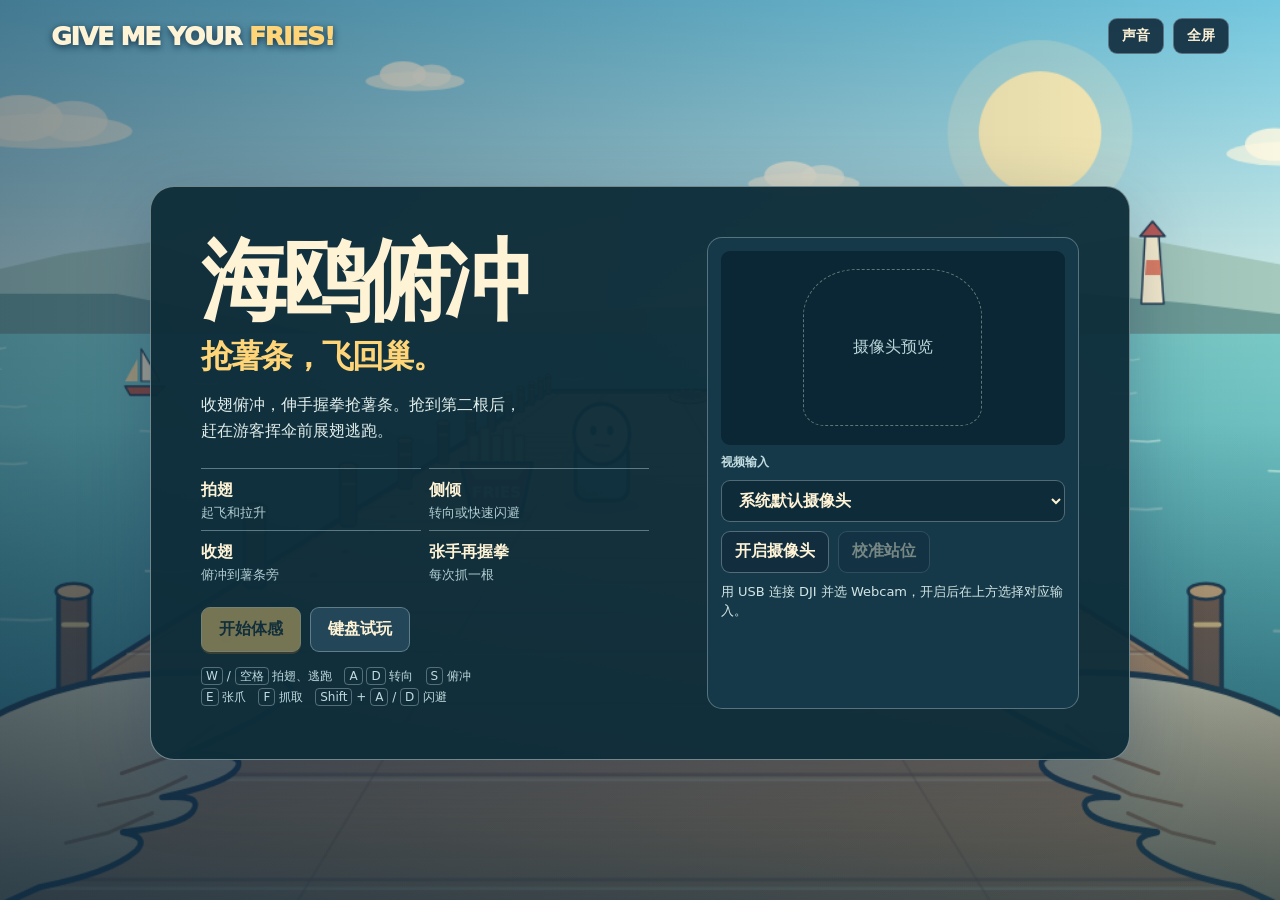
<file: demos/2026-11-17/01-p0-core-fixes.html>
<!doctype html>
<html lang="zh-CN">
<head>
<meta charset="utf-8">
<meta name="viewport" content="width=device-width,initial-scale=1">
<title>GIVE ME YOUR FRIES! · 海鸥俯冲</title>
<style>
:root {
  color-scheme: dark;
  --ink:#102c3a;
  --paper:#fff3d6;
  --yellow:#ffd578;
  --line:#d2e4e957;
  font-family:"DM Sans",system-ui,"PingFang SC","Microsoft YaHei",sans-serif;
}
* { box-sizing:border-box }
[hidden] { display:none!important }
body { margin:0; background:#0e2d3a; color:var(--paper) }
button,select { font:inherit }
button { color:inherit; cursor:pointer }
button:disabled { opacity:.42; cursor:default }
button:focus-visible,select:focus-visible { outline:3px solid #83f2d5; outline-offset:4px }
button:not(:disabled):hover { filter:brightness(1.12) }
#stage { position:relative; min-height:100dvh; display:grid; align-content:center; overflow:hidden; padding:76px clamp(18px,5.5vw,84px) 30px; isolation:isolate }
#flight,.shade { position:absolute; inset:0; width:100%;height:100%;z-index:-2 }
#flight { object-fit:cover }
.shade { z-index:-1; pointer-events:none; background:linear-gradient(180deg,#122b465c,transparent 17%,transparent 63%,#102c3a8c) }
[data-phase=setup] .shade { background:linear-gradient(90deg,#0c243c78,transparent),linear-gradient(0deg,#133344b8,transparent 53%) }
.chrome { position:absolute; z-index:4; top:0;left:0;right:0;display:flex;justify-content:space-between;align-items:center; gap:12px;padding:18px clamp(16px,4vw,58px) }
.wordmark { font-weight:1000; font-size:clamp(13px,2.1vw,25px); letter-spacing:-.045em; text-shadow:0 2px 7px #15364d }
.wordmark em { font-style:normal;color:var(--yellow) }
.tools,.start-buttons,.camera-buttons { display:flex;gap:9px;flex-wrap:wrap }
.tools button,.camera-buttons button,.secondary,select { min-height:42px; padding:7px 13px; border:1px solid var(--line);border-radius:9px;background:#122d3ee8;font-weight:750 }
.tools button { min-height:36px;font-size:14px }
.tools button[aria-pressed=true] { text-decoration:line-through }
.sheet { width:min(100%,980px); margin:auto;display:grid;grid-template-columns:1fr minmax(255px,.83fr);gap:clamp(18px,4.5vw,60px);padding:clamp(22px,4vw,50px);border:1px solid #e8f3ed73;border-radius:24px;background:#0e2d3af5;box-shadow:0 24px 70px #142b5249 }
.setup-copy { align-self:center }
h1,h2,p,dl,dd { margin:0 }
h1 { font-weight:950;font-size:clamp(40px,7vw,88px); letter-spacing:-.085em;line-height:1 }
h1 span { color:var(--yellow); font-size:clamp(19px,3vw,32px);letter-spacing:-.055em; display:block;margin-top:15px }
.intro { margin-top:20px; color:#e1edeb;line-height:1.65; max-width:33ch }
.controls-guide { display:grid;grid-template-columns:repeat(2,1fr); gap:8px;margin:23px 0 }
.controls-guide div { border-top:1px solid #c1e0e96b;padding-top:11px }
.controls-guide dt { font-weight:850 }
.controls-guide dd { font-size:13px;margin-top:3px;color:#b2ced3 }
.primary,.secondary { padding:11px 17px; font-weight:850; border-radius:9px }
.primary { background:var(--yellow);color:#112d3a;border:1px solid #fff2bd;box-shadow:0 2px 0 #715628 }
.secondary { background:#234759 }
.keys { font-size:12px;margin-top:14px;color:#c1dbdf; line-height:1.8 }
kbd { font-family:inherit;border:1px solid #9fb5b979;padding:1px 4px;border-radius:4px;white-space:nowrap }
.camera-panel { display:grid;gap:9px;align-content:start;padding:13px;background:#153949;border:1px solid var(--line);border-radius:15px;min-width:0 }
.preview { background:#0b2634;aspect-ratio:16/9;position:relative;display:grid;place-items:center;border-radius:9px;overflow:hidden }
.preview canvas { position:absolute;inset:0;width:100%;height:100% }
.frame-guide { position:absolute;width:52%;height:81%;border:1px dashed #ddf0da66;border-radius:30% 30% 12% 12%;pointer-events:none }
#previewEmpty { position:relative;padding:6px 11px;background:#0b2634;color:#b9d5d8;border-radius:6px }
.camera-panel label { font-size:12px;font-weight:750;color:#c1dbdf }
select { max-width:100%;color:var(--paper); background:#0e2b39 }
.status { color:#d3e6e5;font-size:13px;line-height:1.5;min-height:39px }
.status.error { color:#ffd4ba }
progress { width:100%;accent-color:#ffd578 }
.hud { position:absolute;inset:0;pointer-events:none;text-align:center }
.hud-stats { display:grid;grid-template-columns:1fr 1fr 1fr;gap:12px;align-items:start;padding:78px clamp(16px,4vw,58px) 0 }
.hud-stats > div:first-child,.carry { justify-self:start;display:flex;gap:16px;padding:8px 13px;background:#0a2739df;border:1px solid var(--line);border-radius:12px;font-weight:700 }
.hud-stats b { color:var(--yellow) }
.hud-stats .carry { grid-column:3;justify-self:end }
.timer { grid-column:2;background:#163242f0;border:1px solid #ffd578b3;border-radius:15px;color:var(--yellow);justify-self:center;padding:7px 24px;box-shadow:0 4px 18px #12273978 }
.timer small { display:block;font-size:13px;white-space:nowrap;font-weight:800 }
.timer strong { font-weight:950;font-variant-numeric:tabular-nums;font-size:clamp(36px,6vw,68px);line-height:1 }
.timer.urgent { background:#942c36;color:#fff4d6;border-color:#ffb6a8 }
.cue { position:absolute;bottom:clamp(20px,6vh,48px);left:50%;transform:translateX(-50%);min-width:min(460px,86vw);max-width:92vw;border:1px solid #e9f4ef76;border-radius:18px;padding:10px clamp(16px,3vw,36px);background:#0e2d3af2;box-shadow:0 8px 36px #0e29353d }
.cue p { color:var(--yellow);font-size:clamp(25px,4.1vw,52px);font-weight:950;line-height:1.15;white-space:nowrap;letter-spacing:-.045em }
.cue span { display:block;margin-top:6px;color:#e5efec;font-size:clamp(13px,1.75vw,19px);line-height:1.4 }
#motionStatus { position:absolute;inset:31% auto auto 50%;transform:translateX(-50%);width:max-content;max-width:90%;background:#152f3ef2;border:2px solid #ffe0a4;border-radius:15px;padding:13px 20px;font-size:clamp(17px,3vw,30px);font-weight:850 }
#reaction { position:absolute;top:20%;right:5%;color:#fff1cc;background:#9b303bf2;border:2px solid #ffe0a4;border-radius:12px;padding:5px 15px;font-size:clamp(27px,5vw,62px);font-weight:950 }
#reaction.success,[data-phase=hit] #reaction { right:50%;transform:translateX(50%) }
#reaction.success { background:#244e5c;color:#ffed9c }
.result { text-align:center;width:min(480px,100%);justify-self:center;padding:32px 16px;background:#0b293bea;border:1px solid var(--line);border-radius:22px;box-shadow:0 16px 70px #112f52a1 }
.result-label { color:var(--yellow);font-weight:850;letter-spacing:.12em }
.result h2 { margin-top:9px;font-size:clamp(32px,6vw,62px);line-height:1.08;letter-spacing:-.065em }
#resultText { margin:14px 0 23px;color:#e3edeb;line-height:1.5 }
.result .start-buttons { justify-content:center }
@media (max-width:660px) {
  #stage { padding:66px 15px 17px }
  .sheet { grid-template-columns:1fr;gap:16px;padding:18px }
  .intro { margin-top:12px }
  .controls-guide { margin:14px 0 }
  .chrome { padding:14px 12px }
  .tools { gap:5px }
  .tools button { padding:5px 8px }
  .hud-stats { padding:62px 12px 0;gap:6px }
  .hud-stats > div:first-child { display:grid;gap:3px;text-align:left }
  .timer { padding:7px 12px }
}
</style>
</head>
<body>
<main id="stage" data-phase="setup" aria-label="海鸥俯冲">
  <canvas id="flight" width="1280" height="720" aria-label="第一人称码头，屏幕两侧是海鸥的翅膀"></canvas>
  <div class="shade"></div>
  <div class="chrome">
    <span class="wordmark">GIVE ME YOUR <em>FRIES!</em></span>
    <div class="tools">
      <button id="settings" type="button" hidden>设置</button>
      <button id="sound" type="button" aria-pressed="false">声音</button>
      <button id="fullscreen" type="button">全屏</button>
    </div>
  </div>

  <section id="setup" class="sheet" aria-labelledby="title">
    <div class="setup-copy">
      <h1 id="title">海鸥俯冲<span>抢薯条，飞回巢。</span></h1>
      <p class="intro">收翅俯冲，伸手握拳抢薯条。抢到第二根后，赶在游客挥伞前展翅逃跑。</p>
      <dl class="controls-guide">
        <div><dt>拍翅</dt><dd>起飞和拉升</dd></div>
        <div><dt>侧倾</dt><dd>转向或快速闪避</dd></div>
        <div><dt>收翅</dt><dd>俯冲到薯条旁</dd></div>
        <div><dt>张手再握拳</dt><dd>每次抓一根</dd></div>
      </dl>
      <div class="start-buttons">
        <button id="bodyStart" type="button" class="primary" disabled>开始体感</button>
        <button id="keyboardStart" type="button" class="secondary">键盘试玩</button>
      </div>
      <p class="keys"><kbd>W</kbd> / <kbd>空格</kbd> 拍翅、逃跑　<kbd>A</kbd> <kbd>D</kbd> 转向　<kbd>S</kbd> 俯冲<br><kbd>E</kbd> 张爪　<kbd>F</kbd> 抓取　<kbd>Shift</kbd> + <kbd>A</kbd> / <kbd>D</kbd> 闪避</p>
    </div>
    <div class="camera-panel">
      <div id="preview" class="preview">
        <canvas id="previewCanvas" width="640" height="360" aria-label="镜像摄像头预览" hidden></canvas>
        <div class="frame-guide" aria-hidden="true"></div>
        <p id="previewEmpty">摄像头预览</p>
      </div>
      <label for="device">视频输入</label>
      <select id="device"><option value="">系统默认摄像头</option></select>
      <div class="camera-buttons">
        <button id="cameraButton" type="button">开启摄像头</button>
        <button id="calibrate" type="button" disabled>校准站位</button>
      </div>
      <p id="cameraStatus" class="status" role="status">用 USB 连接 DJI 并选 Webcam，开启后在上方选择对应输入。</p>
      <progress id="calibrationProgress" value="0" max="1" aria-label="校准进度" hidden></progress>
    </div>
  </section>

  <div id="hud" class="hud" hidden>
    <div class="hud-stats">
      <div><span>第 <b id="round">1</b> 趟</span><span>巢内 <b id="score">0</b></span></div>
      <div id="timePanel" class="timer" hidden><small>回巢倒计时</small><strong id="timeText">8.0</strong></div>
      <div id="load" class="carry" hidden>爪上 <b id="carry">0</b></div>
    </div>
    <div id="motionStatus" role="status" hidden>请让肩膀和髋部重新入镜</div>
    <div id="reaction" role="status" hidden></div>
    <div class="cue" id="cue">
      <p id="cueText" role="status"></p><span id="cueDetail"></span>
    </div>
  </div>
  <section id="result" class="result" aria-labelledby="resultTitle" hidden>
    <p class="result-label">码头飞行</p>
    <h2 id="resultTitle"></h2>
    <p id="resultText"></p>
    <div class="start-buttons">
      <button id="again" type="button" class="primary">再飞一趟</button>
      <button id="back" type="button" class="secondary">返回设置</button>
    </div>
  </section>
</main>
<script>
'use strict';

const canvas = document.getElementById('flight');
const paint = canvas.getContext('2d');
const W = canvas.width, H = canvas.height;
const TAU = Math.PI * 2;
const ink = '#243e52';
const routeX = side => side * 124;
const TRAY_Z = 720, NEST_Z = 1985;
const APPROACH_LIMIT = TRAY_Z-293;
const limit = (value, min, max) => Math.max(min, Math.min(max, value));
const smooth = (value, target, dt, response = 8) => value + (target - value) * (1 - Math.exp(-response * dt));
const isLinedUp = game => Math.abs(routeX(game.target)-game.x)<=53;

function oval(x, y, rx, ry, color, stroke, width = 2) {
  paint.beginPath();
  paint.ellipse(x, y, rx, ry, 0, 0, TAU);
  paint.fillStyle = color;
  paint.fill();
  if (stroke) {
    paint.strokeStyle = stroke;
    paint.lineWidth = width;
    paint.stroke();
  }
}

function shape(points, color, stroke, width = 2) {
  paint.beginPath();
  points.forEach(([x,y], index) => index ? paint.lineTo(x,y) : paint.moveTo(x,y));
  paint.closePath();
  paint.fillStyle = color;
  paint.fill();
  if (stroke) {
    paint.strokeStyle = stroke;
    paint.lineWidth = width;
    paint.stroke();
  }
}

function line(points, color, width) {
  paint.beginPath();
  points.forEach(([x,y], index) => index ? paint.lineTo(x,y) : paint.moveTo(x,y));
  paint.strokeStyle = color;
  paint.lineWidth = width;
  paint.lineCap = 'round';
  paint.lineJoin = 'round';
  paint.stroke();
}

function textAt(text, x, y, size, color, align = 'center') {
  paint.font = '900 ' + size + 'px system-ui, sans-serif';
  paint.textAlign = align;
  paint.textBaseline = 'middle';
  paint.fillStyle = color;
  paint.fillText(text,x,y);
}

function rounded(x,y,w,h,r,color,stroke,width = 2) {
  paint.beginPath();
  paint.roundRect(x,y,w,h,r);
  paint.fillStyle = color;
  paint.fill();
  if (stroke) {
    paint.strokeStyle = stroke;
    paint.lineWidth = width;
    paint.stroke();
  }
}

function mixGradient(y1, y2, first, last) {
  const gradient = paint.createLinearGradient(0,y1,0,y2);
  gradient.addColorStop(0,first);
  gradient.addColorStop(1,last);
  return gradient;
}

function drawCoast(horizon, cameraX, now) {
  paint.fillStyle = mixGradient(0,horizon,'#73c7df','#daede5');
  paint.fillRect(0,0,W,H);
  const sunX = 960 - cameraX * .18;
  oval(sunX,106,74,74,'#ffefbf3e');
  oval(sunX,106,49,49,'#fff1b9');
  for (const [x,y,s] of [[162,105,1.16],[460,65,.64],[771,147,.72],[1160,123,.82]]) {
    const drift = cameraX * -.13;
    oval(x+drift,y,62*s,12*s,'#fff9e2ad');
    oval(x-15*s+drift,y-9*s,29*s,16*s,'#fff9e2d1');
    oval(x+21*s+drift,y-7*s,24*s,14*s,'#fff9e2a6');
  }
  const shift = cameraX * .20;
  shape([[-30,horizon-15],[180-shift,horizon-64],[248-shift,horizon-73],[443-shift,horizon-14],
    [735-shift,horizon-23],[1030-shift,horizon-78],[1280,horizon-32],[1310,horizon+8],[-30,horizon+8]],
    '#a5c9bd');
  shape([[-30,horizon+5],[119-shift,horizon-32],[221-shift,horizon-32],[388-shift,horizon+1],
    [797-shift,horizon+1],[982-shift,horizon-33],[1083-shift,horizon-24],[1310,horizon+3]],'#6d9b96');
  const lightHouseX = 1050 - shift;
  shape([[lightHouseX-9,horizon-24],[lightHouseX-6,horizon-78],[lightHouseX+5,horizon-78],
    [lightHouseX+9,horizon-24]],'#fff3d3',ink,1.5);
  shape([[lightHouseX-6,horizon-47],[lightHouseX-5,horizon-59],[lightHouseX+6,horizon-59],
    [lightHouseX+7,horizon-47]],'#e48166');
  shape([[lightHouseX-10,horizon-78],[lightHouseX,horizon-90],[lightHouseX+10,horizon-78]],'#c05b58',ink,1.5);
  paint.fillStyle = mixGradient(horizon,H,'#79c9c6','#3696a5');
  paint.fillRect(0,horizon,W,H-horizon);
  for (let n=0;n<53;n++) {
    const depth = ((n * 59) % 327) / 327;
    const y = horizon + 9 + depth ** 1.85 * (H - horizon);
    const drift = (n % 2 ? 1 : -1) * now * (5 + depth * 6);
    const x = ((n * 151 + drift - cameraX * depth) % (W+72) + W+72) % (W+72) - 36;
    const length = 5 + depth * 31;
    line([[x-length,y],[x,y+1],[x+length*.55,y]],n%4 ? '#f2ffee55' : '#dcfff0a0',1 + depth * 2);
  }
  const sailX = 243 - shift, sailY = horizon + 42;
  shape([[sailX-15,sailY],[sailX+17,sailY],[sailX+10,sailY+7],[sailX-11,sailY+7]],'#ba5a47',ink,1.5);
  shape([[sailX-2,sailY-4],[sailX-2,sailY-30],[sailX+13,sailY-4]],'#fff3cf',ink,1.2);
  shape([[sailX-5,sailY-4],[sailX-5,sailY-22],[sailX-15,sailY-4]],'#ffe0a2');
}

function projection(view, horizontalScale) {
  const horizon = 267 + view.pitch;
  return (x, y, z) => {
    const scale = 680 / Math.max(44,z - view.z);
    return [W/2 + (x-view.x)*scale*horizontalScale, horizon + (view.height-y)*scale, scale];
  };
}

function drawPier(view, project) {
  const start = Math.max(0,view.z + 45);
  const end = NEST_Z + 135;
  const deck = (left,right,near,far,y=0) => [
    project(left,y,near),project(left,y,far),project(right,y,far),project(right,y,near)
  ];
  if (start >= end) return;
  shape(deck(-252,252,start,end,-12),'#275d70a8');
  shape(deck(-248,248,start,end),mixGradient(265,H,'#f6cc99','#d99965'),ink,4);
  for (let z = end-32; z > start; z -= 52) {
    const [a,b] = [project(-245,0,z),project(245,0,z)];
    line([a,b], '#91634c8d',limit(a[2]*1.15,.55,3));
    if (z-5 > start) line([project(-244,1,z-5),project(244,1,z-5)],'#ffe5b694',limit(a[2],.45,2.5));
    for (const x of [-206,207]) {
      const [sx,sy,s] = project(x,1,z+12);
      oval(sx,sy,limit(s*2.4,.5,4),limit(s*1.45,.4,2.5),'#714e45ac');
    }
  }
  for (const x of [-240,-92,94,240]) line([project(x,1,start),project(x,1,end)],'#9e654b5b',2);
  for (let z = end-35; z > start + 32; z -= 155) {
    for (const x of [-241,241]) {
      const [sx,base,s] = project(x,0,z);
      if (s > 6) continue;
      rounded(sx-6*s,base-42*s,12*s,47*s,3*s,'#806251',ink,limit(s*1.8,.6,4));
      oval(sx,base-40*s,7*s,3.1*s,'#dcb381',ink,limit(s*1.25,.5,3));
      line([[sx-4*s,base-27*s],[sx+5*s,base-27*s]],'#f2d08c',limit(s*2,.65,4));
    }
  }
}

function paintFries(x,y,s,count = 5) {
  paint.save();
  paint.translate(x,y);
  paint.scale(s,s);
  oval(0,26,28,7,'#43322944');
  for (let j=0;j<count;j++) {
    const fry = (j - (count-1)/2) * 9;
    rounded(fry-4,-38-(j%2)*6,8,35,2,'#ffe184','#ba813e',1.5);
  }
  shape([[-28,-16],[28,-16],[19,26],[-19,26]],'#e66b54',ink,3);
  shape([[-22,-12],[22,-12],[16,-3],[-16,-3]],'#faad68');
  textAt('FRIES',0,8,12,'#fff4cf');
  paint.restore();
}

function drawTarget(game, project, now) {
  if (!['setup','launch','approach','dive','grab','hit'].includes(game.phase)) return;
  const [x,y,s] = project(routeX(game.target),22,TRAY_Z);
  const ready = (game.phase === 'approach' && game.ready && isLinedUp(game)) || game.clawOpen;
  if (ready) {
    const pulse = 1 + .05*Math.sin(now*7);
    const r = Math.max(34,43*s)*pulse;
    oval(x,y-6*s,r,r*.8,'#ffdb6c38','#253f4e',8);
    oval(x,y-6*s,r,r*.8,'transparent','#ffe68e',4);
  }
  const taken = game.phase==='hit' ? game.dropped : game.carry;
  paintFries(x,y,s,5-(taken || 0));
  if (game.phase === 'approach' && !isLinedUp(game)) {
    paintArrow(x,y-Math.max(57,69*s),Math.sign(routeX(game.target)-game.x),1,'#ffe193');
  }
}

function drawVisitor(x,y,s,angry) {
  oval(x,y+2*s,31*s,7*s,'#56524a50');
  rounded(x-22*s,y-50*s,44*s,48*s,10*s,angry ? '#e48768' : '#6cbdb2',ink,3*s);
  oval(x,y-57*s,23*s,25*s,'#ffe0ba',ink,3*s);
  oval(x-7*s,y-60*s,2.6*s,4*s,ink);
  oval(x+7*s,y-60*s,2.6*s,4*s,ink);
  if (angry) {
    line([[x-12*s,y-69*s],[x-4*s,y-66*s]],ink,2*s);
    line([[x+12*s,y-69*s],[x+4*s,y-66*s]],ink,2*s);
    oval(x,y-49*s,5*s,3.6*s,'#a6534a');
  } else {
    line([[x-5*s,y-48*s],[x+6*s,y-47*s]],'#9d6257',1.8*s);
  }
}

function drawUmbrella(x,y,s,hit) {
  paint.save();
  paint.translate(x,y);
  paint.rotate(hit ? .41 : -.15);
  line([[0,2*s],[0,57*s],[12*s,60*s]],ink,4*s);
  paint.beginPath();
  paint.moveTo(-54*s,0);
  paint.quadraticCurveTo(-45*s,-34*s,0,-39*s);
  paint.quadraticCurveTo(45*s,-34*s,54*s,0);
  paint.quadraticCurveTo(36*s,-8*s,19*s,0);
  paint.quadraticCurveTo(0,-9*s,-19*s,0);
  paint.quadraticCurveTo(-37*s,-7*s,-54*s,0);
  paint.fillStyle = '#f37869';
  paint.fill();
  paint.lineWidth = 3*s;
  paint.strokeStyle = ink;
  paint.stroke();
  line([[-52*s,0],[-29*s,-24*s],[0,-39*s],[25*s,-27*s],[53*s,0]],'#ffd6a0',1.6*s);
  line([[0,-39*s],[0,-3*s]],'#b73c47',2*s);
  paint.restore();
}

function paintArrow(x,y,side,s,color) {
  paint.save();
  paint.translate(x,y);
  paint.scale(side*s,s);
  shape([[-25,-8],[3,-8],[3,-21],[30,0],[3,21],[3,8],[-25,8]],color,ink,3);
  paint.restore();
}

function drawDanger(game,inset) {
  if (!game.attack || (game.attack.resolved && game.phase!=='hit')) return;
  const hit = game.phase==='hit';
  const entry = limit(game.attack.elapsed/ATTACK_NOTICE,0,1);
  const charge = limit((game.attack.elapsed-ATTACK_NOTICE)/ATTACK_CHARGE,0,1);
  const edge = W-inset;
  const x = edge-103+(1-entry)*135-(hit ? 41 : 0);
  const y = 390;
  const scale = 1.53;
  paint.save();
  paint.globalAlpha = hit ? limit(1-game.elapsed*.7,.35,1) : 1;
  drawVisitor(x,y,scale,true);
  drawUmbrella(x-31,y-117-(hit ? -24 : 32*charge),scale,hit);
  paint.restore();
  if (!hit) {
    const half = P0.attack.halfWidth+P0.attack.birdRadius;
    const sx = value => W/2+(value-game.x)*1.5;
    const left = limit(sx(game.attack.x-half),inset,W-inset);
    const right = limit(sx(game.attack.x+half),inset,W-inset);
    rounded(left,H*.64,Math.max(1,right-left),12,4,'#ee494e88','#ffe6be',2);
    paintArrow(edge-58,216,1,1.16,'#ff554b');
    if (entry >= 1) {
      const radius = 150-110*charge;
      oval(x-40,y-70,radius,radius*.77,'#ed535b22','#ffe6be',8);
      oval(x-40,y-70,radius,radius*.77,'transparent','#ee494e',5);
    }
  }
}

function drawNest(game,project,now) {
  if (game.z > NEST_Z-70) return;
  const [x,y,s] = project(routeX(-game.blocked),0,NEST_Z);
  if (game.phase === 'chase') {
    const pulse = 1 + .14*Math.sin(now*6);
    oval(x,y,66*s*pulse,23*s*pulse,'#fbe08a66','#fff0a5',4);
  }
  oval(x,y+3*s,47*s,16*s,'#e3ad68',ink,Math.max(1,s*2));
  oval(x,y-1*s,36*s,10*s,'#9a614b','#6f5246',Math.max(1,s*1.5));
  for (let j=0;j<12;j++) {
    const a = j*TAU/12;
    line([[x+28*s*Math.cos(a),y+8*s*Math.sin(a)],
      [x+44*s*Math.cos(a+.12),y+14*s*Math.sin(a+.12)]],'#ffe0a1',Math.max(.7,s*1.6));
  }
  if (game.phase === 'chase') {
    rounded(x-30,y-Math.max(35,31*s),60,25,7,'#18394a','#fbe08a',2);
    textAt('巢穴',x,y-Math.max(22,31*s-13),15,'#fff2bb');
  }
}

function drawWing(side, spread, lift, inset) {
  paint.save();
  paint.translate(side < 0 ? 26+inset : W-26-inset,H-146);
  paint.scale(-side*(1-inset/W),1);
  paint.translate(-105*(1-spread),72*(1-spread));
  paint.rotate(.19-.38*lift+.2*(1-spread));
  paint.beginPath();
  paint.moveTo(-165,205);
  paint.bezierCurveTo(-120,29,11,-46,162,-67);
  paint.bezierCurveTo(202,-75,228,-74,220,-60);
  paint.bezierCurveTo(207,-40,159,-11,136,5);
  paint.quadraticCurveTo(194,-11,186,6);
  paint.quadraticCurveTo(180,19,125,41);
  paint.quadraticCurveTo(162,31,154,47);
  paint.quadraticCurveTo(146,60,96,75);
  paint.quadraticCurveTo(120,74,111,87);
  paint.quadraticCurveTo(92,109,32,132);
  paint.lineTo(-96,216);
  paint.closePath();
  paint.fillStyle = mixGradient(-76,150,'#fff8d6','#e7bb85');
  paint.fill();
  paint.lineWidth = 5;
  paint.strokeStyle = ink;
  paint.stroke();
  line([[86,29],[132,4],[159,-24]],'#bd855a',3);
  line([[71,58],[113,41],[143,21]],'#bd855a',3);
  line([[48,93],[83,78],[119,55]],'#bd855a',3);
  paint.restore();
}

function drawTalons(game, now) {
  const x = W/2;
  const y = H-211+Math.sin(now*8)*3+(game.clawSnap>.13 ? -11 : 0);
  line([[x-12,y+65],[x,y+4],[x+3,y-12]],ink,24);
  line([[x-12,y+65],[x,y+4],[x+3,y-12]],'#ee9c57',16);
  for (const toe of [-1,0,1]) {
    const bend = game.clawOpen ? toe*39 : toe*16;
    const tipY = game.clawOpen ? y-46+Math.abs(toe)*10 : y-19;
    const toePath = [[x+2,y-9],[x+bend,y-38],[x+bend*.77,tipY]];
    line(toePath,ink,12);
    line(toePath,'#ffc875',7);
  }
  const falling = game.phase==='hit';
  const count = falling ? game.dropped : game.carry;
  if (count) {
    for (let j=0;j<count;j++) {
      const offset = j-(count-1)/2;
      paint.save();
      paint.translate(x+offset*(falling ? 26+game.elapsed*90 : 24),
        y-22+(falling ? game.elapsed**2*435 : 0));
      paint.rotate(offset*.46-.28+(falling ? game.elapsed*(1+j)*2 : 0));
      rounded(-7,-8,13,62,4,'#ffe078','#a76a3f',2.5);
      paint.restore();
    }
  }
}

function drawFlight(game, view, now) {
  const visibleWidth = Math.min(W,H*canvas.clientWidth/(canvas.clientHeight || H));
  const inset = (W-visibleWidth)/2;
  const project = projection(view,limit(visibleWidth/W*1.14,.42,1));
  drawCoast(267+view.pitch,view.x,now);
  paint.save();
  if (game.phase==='hit') {
    const hitShake = Math.max(0,1-game.elapsed/.54);
    paint.translate(Math.sin(game.elapsed*72)*25*hitShake,Math.cos(game.elapsed*58)*13*hitShake);
  }
  paint.translate(W/2,H/2);
  paint.rotate(view.bank);
  paint.translate(-W/2,-H/2);
  drawPier(view,project);
  drawNest(game,project,now);
  if (game.z < TRAY_Z-76) {
    const [x,y,s] = project(routeX(game.target)*.28,0,TRAY_Z+34);
    drawVisitor(x,y,s,false);
  }
  drawTarget(game,project,now);
  paint.restore();
  drawDanger(game,inset);

  if (view.speed > .26) {
    const alpha = limit(view.speed*.5,0,.38);
    paint.globalAlpha = alpha;
    for (let j=0;j<14;j++) {
      const p = (now*1.8 + j*.271) % 1;
      const side = j%2 ? 1 : -1;
      const x = W/2 + side*(285+p*320);
      const y = 300 + p*(j%3-1)*230;
      line([[x,y],[x+side*(15+p*48),y+(j%3-1)*p*28]],'#fff4ca',2);
    }
    paint.globalAlpha = 1;
  }
  drawWing(-1,view.wings,view.lift,inset);
  drawWing(1,view.wings,view.lift,inset);
  if (game.clawOpen || game.carry || game.phase==='hit') drawTalons(game,now);
  if (game.flash > 0) {
    paint.fillStyle = game.flashColor;
    paint.globalAlpha = limit(game.flash,0,1)*.44;
    paint.fillRect(0,0,W,H);
    paint.globalAlpha = 1;
  }
}

function drawMirror(video, context, width, height, landmarks, valid, hat = false) {
  if (video.readyState < 2 || !video.videoWidth) return;
  const scale = Math.max(width/video.videoWidth,height/video.videoHeight);
  const w = scale*video.videoWidth, h = scale*video.videoHeight;
  const left = (width-w)/2, top = (height-h)/2;
  context.save();
  context.translate(width,0);
  context.scale(-1,1);
  context.drawImage(video,left,top,w,h);
  context.restore();
  if (!landmarks?.length) return;
  const point = index => [(1-landmarks[index].x)*w+left, landmarks[index].y*h+top];
  if (hat && (landmarks[0].visibility ?? 1) > .46) {
    const [x,y] = point(0);
    const shoulder = Math.abs(point(11)[0]-point(12)[0]);
    const s = limit(shoulder*.38,18,75);
    oval(x,y-s*.82,s*.83,s*.14,'#ffdd75',ink,3);
    rounded(x-s*.55,y-s*1.48,s*1.1,s*.65,s*.17,'#f7b852',ink,3);
    rounded(x-s*.83,y-s*.94,s*1.66,s*.24,s*.11,'#ffe189',ink,2.5);
    return;
  }
  if (hat) return;
  const joints = [[11,12],[11,13],[12,14],[11,23],[12,24],[23,24]];
  context.beginPath();
  for (const [a,b] of joints) {
    if (Math.min(landmarks[a].visibility ?? 1,landmarks[b].visibility ?? 1)<.45) continue;
    context.moveTo(...point(a));
    context.lineTo(...point(b));
  }
  context.lineWidth = Math.max(2,width/190);
  context.strokeStyle = valid ? '#a3f3be' : '#ffd093';
  context.lineCap = 'round';
  context.stroke();
}
</script>
<script>
'use strict';

const $ = id => document.getElementById(id);
const stage = $('stage');
const preview = $('previewCanvas');
const previewContext = preview.getContext('2d');
const device = $('device');
const video = document.createElement('video');
video.muted = true;
video.playsInline = true;
const poseFrame = document.createElement('canvas');
const poseContext = poseFrame.getContext('2d');
const ESCAPE_SECONDS = 8;
// Attack/flight distances are world units; gameplay times seconds; recognition times ms.
const P0 = {
  attack:{notice:.30, charge:1.10, halfWidth:92, birdRadius:14, escapeDepth:240,
    dodgeDistance:156, dodgeCooldown:.65},
  motion:{visibility:.49, sampleGap:160, recover:140, smooth:12,
    leanOn:.075, leanOff:.045, leanRange:.22, steerSpeed:222, chaseSteerSpeed:180,
    flickLean:.20, flickSpeed:1.45, flickConfirm:55, flickWindow:240,
    spreadOn:.72, spreadOff:.60, spreadConfirm:140,
    tuckOn:1.27, tuckOff:1.40, tuckConfirm:120,
    flapSpan:1.44, flapBothOut:.58, flapHigh:-.14, flapLow:-.36, flapConfirm:60, flapCooldown:280},
  hand:{confidence:.65, confirm:90, cooldown:180, sampleGap:180, missing:220,
    chestWidth:.97, chestTop:.44, chestBottom:.12}
};
const ATTACK_NOTICE = P0.attack.notice;
const ATTACK_CHARGE = P0.attack.charge;
const MAX_FRIES = 3;
const TRACKING_GRACE = 320;
const CALIBRATION_MS = 1000;
const VISION_ROOTS = [
  'https://cdn.jsdelivr.net/npm/@mediapipe/tasks-vision@0.10.21',
  'https://unpkg.com/@mediapipe/tasks-vision@0.10.21'
];
const POSE_MODEL = 'https://storage.googleapis.com/mediapipe-models/pose_landmarker/pose_landmarker_lite/float16/1/pose_landmarker_lite.task';
const HAND_MODEL = 'https://storage.googleapis.com/mediapipe-models/gesture_recognizer/gesture_recognizer/float16/1/gesture_recognizer.task';

let game = {phase:'setup',round:1,score:0,target:-1,blocked:-1,x:0,z:50};
const view = {x:0,z:50,height:140,pitch:0,bank:0,lift:0,wings:1,speed:0};
let mode = 'keyboard', inputLift = 0, inputSpread = 1, keyboardFlap = 0;
let audio, muted = false, heyBuffer;
let session = 0, cameraRequest = 0, opening = false, stream = null, tracker = null, handTracker = null, modelTask = null;
let landmarks = null, latestPose = null, neutral = null, calibration = null, motion = makeMotion();
let lastVideoTime = -1, lastPoseAt = -Infinity, lastValidAt = -Infinity;
let trackingPaused = false, lastTick = performance.now();

function makeMotion() {
  return {lean:0, leanAt:null, leanActive:false, filtered:null, validSince:null,
    flapArmed:false, raised:false, highAt:null, lowAt:null, flapAt:-Infinity,
    spreadAt:null, spreadReady:false, tuckAt:null, flickAt:null, flickSide:0,
    hand:null, candidate:null, candidateAt:0, handSeenAt:-Infinity, handSampleAt:-Infinity};
}

// Losing evidence cancels a pending action; recovery never completes an old gesture.
function resetRecognition() {
  motion = makeMotion();
  game.clawOpen = false;
  game.lean = 0;
  inputLift = 0;
}
const heldKeys = new Set();

function cue(title,detail = '') {
  if ($('cueText').textContent !== title) $('cueText').textContent = title;
  if ($('cueDetail').textContent !== detail) $('cueDetail').textContent = detail;
}

function setPhase(phase) {
  resetRecognition();
  heldKeys.clear();
  game.phase = phase;
  game.elapsed = 0;
  stage.dataset.phase = phase;
  $('setup').hidden = phase !== 'setup';
  $('hud').hidden = phase === 'setup' || phase === 'result';
  $('result').hidden = phase !== 'result';
  $('settings').hidden = phase === 'setup';
  $('motionStatus').hidden = true;
}

function tone(notes) {
  if (muted || !audio || audio.state !== 'running') return;
  for (const [frequency,offset,duration,type] of notes) {
    const start = audio.currentTime+offset;
    const osc = audio.createOscillator();
    const volume = audio.createGain();
    osc.type = type || 'triangle';
    osc.frequency.value = frequency;
    volume.gain.setValueAtTime(.001,start);
    volume.gain.exponentialRampToValueAtTime(.07,start+.022);
    volume.gain.exponentialRampToValueAtTime(.001,start+duration);
    osc.connect(volume).connect(audio.destination);
    osc.start(start);
    osc.stop(start+duration+.01);
  }
}

function startAudio() {
  try {
    audio ??= new AudioContext();
    audio.resume().catch(() => {});
  } catch {
    muted = true;
  }
}

function playWind() {
  if (muted || audio?.state !== 'running') return;
  const length = .71;
  const buffer = audio.createBuffer(1,Math.round(audio.sampleRate*length),audio.sampleRate);
  const samples = buffer.getChannelData(0);
  let air = 0;
  for (let i=0;i<samples.length;i++) {
    air = air*.81+(Math.random()*2-1)*.19;
    samples[i] = air*.65*Math.sin(Math.PI*i/samples.length);
  }
  const source = audio.createBufferSource();
  source.buffer = buffer;
  source.connect(audio.destination);
  source.start();
}

function playHey() {
  if (muted || audio?.state !== 'running') return;
  if (!heyBuffer) {
    const length = .39;
    const step = 1/audio.sampleRate;
    heyBuffer = audio.createBuffer(1,Math.round(length/step),audio.sampleRate);
    const samples = heyBuffer.getChannelData(0);
    let pitch = 0;
    for (let i=0;i<samples.length;i++) {
      const time = i*step;
      const vowel = limit((time-.055)/.28,0,1);
      const fundamental = 210-57*vowel;
      pitch += TAU*fundamental*step;
      const envelope = limit((time-.045)/.046,0,1)*limit((length-time)/.078,0,1);
      let voiced = 0;
      for (let harmonic=1;harmonic<=17;harmonic++) {
        const hz = fundamental*harmonic;
        const formants = Math.exp(-((hz-(525-220*vowel))**2)/25000) +
          .76*Math.exp(-((hz-(1710+550*vowel))**2)/90000) +
          .34*Math.exp(-((hz-2780)**2)/115000);
        voiced += Math.sin(pitch*harmonic)*formants/Math.sqrt(harmonic);
      }
      const breath = time<.09 ? (Math.random()*2-1)*Math.sin(Math.PI*time/.09)*.14 : 0;
      samples[i] = Math.tanh(.87*voiced)*envelope*.72+breath;
    }
  }
  const source = audio.createBufferSource();
  const pan = audio.createStereoPanner();
  pan.pan.value = .9;
  source.buffer = heyBuffer;
  source.connect(pan).connect(audio.destination);
  source.start();
}

function updateHUD() {
  $('round').textContent = game.round;
  $('score').textContent = game.score;
  $('load').hidden = !game.carry;
  $('carry').textContent = game.carry;
  const notice = $('reaction');
  const call = game.feedback || (game.attack && !game.attack.resolved ? 'HEY!!!' : '');
  if (notice.textContent !== call) notice.textContent = call;
  notice.hidden = !call;
  notice.classList.toggle('success',call === 'TOO SLOW!');
  $('timePanel').hidden = game.phase !== 'chase';
  if (game.phase === 'chase') {
    $('timeText').textContent = Math.max(0,game.remaining).toFixed(1);
    $('timePanel').classList.toggle('urgent',game.remaining<2);
  }
}

function beginRound(newMode, restart = false) {
  mode = newMode;
  if (mode === 'keyboard') closeCamera();
  startAudio();
  const round = restart ? 1 : game.round+1;
  const target = round%2 ? -1 : 1;
  game = {round,score:restart ? 0 : game.score,target,blocked:target,x:0,z:50,lean:0,
    elapsed:0,flaps:0,ready:false,carry:0,remaining:ESCAPE_SECONDS,boost:0,clawOpen:false,
    clawSnap:0,dodged:false,flash:0,clock:0,grabReadyAt:0,dodgeReadyAt:0};
  Object.assign(view,{x:0,z:50,height:140,pitch:0,bank:0,lift:0,wings:1,speed:0});
  motion = makeMotion();
  inputLift = keyboardFlap = 0;
  inputSpread = 1;
  trackingPaused = false;
  setPhase('launch');
  refreshCue();
  updateHUD();
  $('settings').blur();
}

function returnToSetup() {
  game = {round:1,score:0,x:0,target:-1,blocked:-1,z:50,elapsed:0,carry:0,flash:0};
  Object.assign(view,{x:0,z:50,height:140,pitch:0,bank:0,lift:0,wings:1,speed:0});
  calibration = null;
  trackingPaused = false;
  setPhase('setup');
  updateCameraButtons();
}

function refreshCue() {
  const key = mode === 'keyboard';
  const direction = side => side < 0 ? '左' : '右';
  const sideKey = side => side < 0 ? 'A / ←' : 'D / →';
  if (game.phase === 'launch') {
    cue('拍两下翅膀', key ? '按 W 或空格 · '+game.flaps+'/2' : '张开双臂，上下扑动 · '+game.flaps+'/2');
  } else if (game.phase === 'approach') {
    const turn = Math.sign(routeX(game.target)-game.x);
    if (!isLinedUp(game)) {
      cue('向'+direction(turn)+'倾斜',key ? sideKey(turn)+' · 飞向薯条盒' : '上半身缓慢朝薯条倾斜');
    } else if (!game.ready) {
      cue('看准薯条', '等盒子亮起金圈');
    } else {
      cue('收翅俯冲',key ? '按 S · 降到薯条旁' : '把两侧手肘收向身体');
    }
  } else if (game.phase === 'dive') {
    cue('俯冲！');
  } else if (game.phase === 'grab') {
    const escape = key ? 'W 逃跑 · Shift + A / D 闪避' : '双臂展开逃跑 · 快速侧倾闪避';
    if (game.carry >= MAX_FRIES) cue('展翅逃跑',escape);
    else if (game.clawOpen) cue('握拳抓薯条',key ? '按 F 抓一根 · '+escape : (game.carry ? escape : '握紧刚才伸出的那只手'));
    else cue(game.carry ? '再张手，或飞走' : '伸手张开五指',key ? '按 E 张爪 · '+escape : (game.carry ? escape : '把一只手伸到胸前'));
  } else if (game.phase === 'chase') {
    if (game.attack && !game.attack.resolved) {
      cue('展翅快跑',key ? 'W 加速 · Shift + A / D 闪避' : '快速向左或向右倾一次，可闪避');
    } else {
      cue('飞回巢穴',key ? '按 W 或空格拍翅加速' : '拍翅加速，沿亮起的路线回巢');
    }
  } else if (game.phase === 'hit') {
    cue('薯条掉了！');
  } else if (game.phase === 'home') {
    cue('落巢！', '+'+game.deposited+' 根薯条');
  }
}

function canAct() {
  return mode === 'keyboard' || !trackingPaused;
}

function steer(side) {
  if (!canAct() || !['approach','chase'].includes(game.phase) || game.x === routeX(side)) return;
  game.x = routeX(side);
  tone([[420,0,.12]]);
  refreshCue();
}

function flap() {
  if (!canAct()) return;
  if (mode === 'keyboard') keyboardFlap = .31;
  if (game.phase === 'launch') {
    game.flaps++;
    tone([[game.flaps === 1 ? 540 : 740,0,.14]]);
    if (game.flaps >= 2) {
      motion.lean = 0;
      setPhase('approach');
    }
    refreshCue();
  } else if (game.phase === 'chase') {
    game.boost = 1.3;
    tone([[490,0,.12],[570,.075,.14]]);
  } else if (game.phase === 'grab') {
    beginChase();
  }
}

function tuck() {
  if (!canAct() || game.phase !== 'approach' || !game.ready || !isLinedUp(game)) return;
  setPhase('dive');
  game.diveFrom = game.z;
  playWind();
  refreshCue();
}

function beginGrab() {
  game.x = routeX(game.target);
  setPhase('grab');
  refreshCue();
}

function openClaw(hand) {
  if (!canAct() || game.phase !== 'grab' || game.clawOpen || game.carry>=MAX_FRIES) return;
  if (game.clock < game.grabReadyAt) return;
  game.clawOpen = true;
  motion.hand = hand;
  tone([[560,0,.075]]);
  refreshCue();
}

function closeClaw(hand) {
  if (!canAct() || game.phase !== 'grab' || !game.clawOpen || hand !== motion.hand) return;
  if (game.carry >= MAX_FRIES || game.clock < game.grabReadyAt) return;
  game.clawOpen = false;
  motion.hand = motion.candidate = null;
  game.grabReadyAt = game.clock + P0.hand.cooldown/1000;
  game.clawSnap = .28;
  game.carry++;
  tone([[740,0,.085],[1050,.06,.11]]);
  if (game.carry === 2 && !game.attack) {
    game.attack = {elapsed:0,stage:'notice',resolved:false,x:game.x,z:game.z,dodgeUsed:false};
    playHey();
  }
  refreshCue();
  updateHUD();
}

function dodge(side) {
  const attack = game.attack;
  if (!canAct() || game.phase !== 'chase' || !attack || attack.resolved || attack.dodgeUsed ||
      game.clock < game.dodgeReadyAt || ![-1,1].includes(side)) return;
  attack.dodgeUsed = true;
  game.dodged = true;
  game.dodgeReadyAt = game.clock+P0.attack.dodgeCooldown;
  game.x = limit(game.x+side*P0.attack.dodgeDistance,-210,210);
  playWind();
}

function beginChase(side = 0) {
  if (!canAct() || game.phase !== 'grab') return;
  // No position teleport: escaping must cover real distance before impact.
  game.clawOpen = false;
  game.remaining = ESCAPE_SECONDS;
  game.boost = 1.3;
  game.flash = .48;
  game.flashColor = '#ffda79';
  setPhase('chase');
  tone([[540,0,.13],[780,.08,.15]]);
  if (side) dodge(side);
  refreshCue();
}

function updateAttack(dt) {
  if (!game.attack || game.attack.resolved) return;
  game.attack.elapsed += dt;
  game.attack.stage = game.attack.elapsed < ATTACK_NOTICE ? 'notice' : 'charge';
  if (game.attack.elapsed < ATTACK_NOTICE+ATTACK_CHARGE) return;
  game.attack.stage = 'impact';
  game.attack.resolved = true;
  const inWidth = Math.abs(game.x-game.attack.x) <= P0.attack.halfWidth+P0.attack.birdRadius;
  const inDepth = Math.abs(game.z-game.attack.z) <= P0.attack.escapeDepth;
  if (!inWidth || !inDepth) {
    game.feedback = 'TOO SLOW!';
    game.feedbackTime = 1.45;
    tone([[520,0,.14],[775,.08,.17]]);
    refreshCue();
  } else {
    game.dropped = game.carry;
    game.carry = 0;
    game.clawOpen = false;
    game.feedback = 'BONK!!!';
    game.flash = .78;
    game.flashColor = '#f5655c';
    tone([[150,0,.22,'sawtooth'],[105,.08,.25]]);
    setPhase('hit');
    refreshCue();
  }
}

function arrive() {
  game.deposited = game.carry;
  game.score += game.carry;
  game.carry = 0;
  game.flash = .49;
  game.flashColor = '#ffe098';
  setPhase('home');
  tone([[560,0,.14],[710,.11,.15],[920,.22,.28]]);
  refreshCue();
}

function showResult(success, reason = '') {
  game.carry = 0;
  $('resultTitle').textContent = success ? (game.deposited ? '偷到了！' : '空爪回巢') : reason;
  $('resultText').textContent = success
    ? '这趟带回 '+game.deposited+' 根。巢里共有 '+game.score+' 根薯条。'
    : '这趟的薯条掉了。巢里还有 '+game.score+' 根。';
  if (!success) tone([[175,0,.28,'sawtooth'],[120,.11,.24,'triangle']]);
  setPhase('result');
  updateHUD();
  $('again').focus({preventScroll:true});
}

function updateFlight(dt) {
  game.elapsed += dt;
  game.clock += dt;
  game.flash = Math.max(0,game.flash-dt*1.9);
  game.clawSnap = Math.max(0,game.clawSnap-dt);
  keyboardFlap = Math.max(0,keyboardFlap-dt);
  if (game.feedbackTime > 0) {
    game.feedbackTime -= dt;
    if (game.feedbackTime <= 0) game.feedback = '';
  }

  if (game.phase === 'approach') {
    if (mode === 'body') {
      const linedUp = isLinedUp(game);
      game.x = limit(game.x+game.lean*P0.motion.steerSpeed*dt,-210,210);
      if (linedUp !== isLinedUp(game)) refreshCue();
    }
    game.z = Math.min(APPROACH_LIMIT,game.z+243*dt);
    if (!game.ready && game.z >= TRAY_Z-323) {
      game.ready = true;
      if (isLinedUp(game)) tone([[690,0,.12]]);
      refreshCue();
    }
  } else if (game.phase === 'dive') {
    const progress = limit(game.elapsed/.63,0,1);
    game.z = game.diveFrom+(TRAY_Z-105-game.diveFrom)*progress;
    game.x = smooth(game.x,routeX(game.target),dt,9);
    if (progress === 1) beginGrab();
  } else if (game.phase === 'chase') {
    game.remaining -= dt;
    game.boost = Math.max(0,game.boost-dt);
    const home = NEST_Z-85;
    game.z = Math.min(home,game.z+(game.boost ? 268 : 150)*dt);
    // No automatic lateral escape while an attack is pending.
    if (mode === 'body') game.x = limit(game.x+game.lean*P0.motion.chaseSteerSpeed*dt,-210,210);
    if (!game.attack || game.attack.resolved) game.x = smooth(game.x,routeX(-game.blocked),dt,2.8);
    if (game.remaining <= 0) {
      showResult(false,'没赶回巢');
      return;
    }
    if (game.z >= home) arrive();
  } else if (game.phase === 'hit') {
    if (game.elapsed>.78) showResult(false,'BONK!!!');
  } else if (game.phase === 'home') {
    game.z = Math.min(NEST_Z-46,game.z+75*dt);
    if (game.elapsed > 1.0) showResult(true);
  }
  if (game.phase === 'grab' || game.phase === 'chase') updateAttack(dt);
  if (game.phase !== 'setup') updateHUD();
}

function updateView(dt) {
  const dive = game.phase === 'dive';
  const low = dive || game.phase === 'grab' || game.phase === 'hit';
  const chase = game.phase === 'chase';
  const home = game.phase === 'home';
  const targetX = game.x;
  const steering = targetX-view.x;
  view.x = smooth(view.x,targetX,dt,11);
  view.z = smooth(view.z,game.z,dt,dive ? 16 : 10);
  view.height = smooth(view.height,low ? 61 : home ? 65 : chase ? 113 : 141,dt,5.6);
  view.pitch = smooth(view.pitch,low ? -92 : home ? -62 : chase ? -34 : 0,dt,5.2);
  view.bank = smooth(view.bank,limit(steering*.00045+game.lean*.042,-.10,.10),dt,9);
  const lift = keyboardFlap > 0 ? Math.sin((.31-keyboardFlap)*Math.PI/.31) : inputLift;
  view.lift = smooth(view.lift,dive ? -.23 : lift,dt,11);
  view.wings = smooth(view.wings,low ? .16 : Math.max(.62,inputSpread),dt,10);
  view.speed = smooth(view.speed,dive || game.boost ? 1 : chase ? .63 : game.phase === 'approach' && game.z<APPROACH_LIMIT ? .42 : 0,dt,5);
}

function readPose(points, aspect) {
  const visible = i => {
    const joint = points?.[i];
    return joint && (joint.visibility ?? 1) > P0.motion.visibility && joint.x > .01 && joint.x < .99 &&
      joint.y > .02 && joint.y < .98;
  };
  if (!points || ![11,12,23,24].every(visible)) return null;
  const [left,right,hipA,hipB] = [11,12,23,24].map(i => points[i]);
  const shoulderY = (left.y+right.y)/2, hipY = (hipA.y+hipB.y)/2;
  const torso = hipY-shoulderY;
  const shoulders = Math.abs(left.x-right.x)*aspect;
  if (torso < .077 || shoulders < .055) return null;
  const shoulderX = (left.x+right.x)/2, hipX = (hipA.x+hipB.x)/2;
  const pose = {x:(1-hipX*.76-shoulderX*.24)*aspect, torso,
    lean:(hipX-shoulderX)*aspect/torso, shoulderX, shoulderY, hipY, span:null};
  if (!visible(13) || !visible(14)) return pose;
  const elbowA = points[13], elbowB = points[14];
  const orientation = Math.sign(left.x-right.x);
  pose.span = Math.abs(elbowA.x-elbowB.x)*aspect/shoulders;
  pose.lift = (shoulderY-(elbowA.y+elbowB.y)*.5)/torso;
  pose.bothOut = Math.min((elbowA.x-shoulderX)*orientation,(shoulderX-elbowB.x)*orientation)*aspect/shoulders;
  return pose;
}

function trackMotion(pose, now) {
  const cfg = P0.motion;
  const gap = motion.leanAt === null ? 0 : now-motion.leanAt;
  if (gap > cfg.sampleGap) { resetRecognition(); refreshCue(); }
  motion.validSince ??= now;
  const dt = motion.leanAt === null ? 0 : Math.min(now-motion.leanAt,100)/1000;
  const previous = motion.lean;
  const lean = smooth(previous,pose.lean-neutral.lean,dt,cfg.smooth);
  motion.lean = lean;
  motion.leanAt = now;
  motion.filtered ??= {span:pose.span,lift:pose.lift,bothOut:pose.bothOut};
  for (const key of ['span','lift','bothOut']) {
    motion.filtered[key] = pose.span === null ? null : motion.filtered[key] == null
      ? pose[key] : smooth(motion.filtered[key],pose[key],dt,cfg.smooth);
  }
  if (now-motion.validSince < cfg.recover) return;
  const magnitude = Math.abs(lean);
  motion.leanActive = magnitude > (motion.leanActive ? cfg.leanOff : cfg.leanOn);
  game.lean = motion.leanActive ? Math.sign(lean)*limit((magnitude-cfg.leanOff)/cfg.leanRange,0,1) : 0;

  if (game.phase === 'chase') {
    const velocity = dt > 0 ? (lean-previous)/dt : 0;
    if (magnitude < cfg.leanOff) motion.flickAt = null;
    if (magnitude >= cfg.flickLean && Math.sign(velocity) === Math.sign(lean) &&
        Math.abs(velocity) >= cfg.flickSpeed && motion.flickAt === null) {
      motion.flickAt = now;
      motion.flickSide = Math.sign(lean);
    }
    if (motion.flickAt !== null && now-motion.flickAt >= cfg.flickConfirm &&
        now-motion.flickAt <= cfg.flickWindow && magnitude >= cfg.flickLean &&
        Math.sign(lean) === motion.flickSide) {
      dodge(motion.flickSide);
      motion.flickAt = -Infinity;
    }
  }
  const {span,lift,bothOut} = motion.filtered;
  if (span === null) {
    motion.tuckAt = motion.spreadAt = motion.highAt = motion.lowAt = null;
    motion.raised = motion.flapArmed = motion.spreadReady = false;
    return;
  }
  inputSpread = limit((span-1.06)/.7,0,1);
  inputLift = limit((lift+.27)*1.6,-1,1);

  if (game.phase === 'approach') {
    // Confirm both elbows tucked only when the target can actually be dived at.
    if (!game.ready || !isLinedUp(game) || span > cfg.tuckOff) motion.tuckAt = null;
    else if (span < cfg.tuckOn) {
      motion.tuckAt ??= now;
      if (now-motion.tuckAt >= cfg.tuckConfirm) { tuck(); return; }
    }
  }
  if (game.phase === 'grab') {
    // Enter grab with arms in; one hand reaching forward cannot count as wings out.
    if (bothOut < cfg.spreadOff) { motion.spreadReady = true; motion.spreadAt = null; }
    else if (bothOut > cfg.spreadOn && motion.spreadReady) {
      motion.spreadAt ??= now;
      if (now-motion.spreadAt >= cfg.spreadConfirm) { beginChase(); return; }
    } else motion.spreadAt = null;
    return;
  }
  if (!['launch','chase'].includes(game.phase)) return;
  // Low -> confirmed high -> confirmed low is one complete flap cycle.
  if (span < cfg.flapSpan || bothOut < cfg.flapBothOut) {
    motion.raised = motion.flapArmed = false;
    motion.highAt = motion.lowAt = null;
    return;
  }
  if (lift < cfg.flapLow) {
    motion.lowAt ??= now;
    motion.highAt = null;
    if (now-motion.lowAt >= cfg.flapConfirm) {
      motion.flapArmed = true;
      if (motion.raised && now-motion.flapAt >= cfg.flapCooldown) {
        motion.raised = motion.flapArmed = false;
        motion.flapAt = now;
        flap();
        return;
      }
    }
  } else if (lift > cfg.flapHigh) {
    motion.lowAt = null;
    motion.highAt ??= now;
    if (motion.flapArmed && now-motion.highAt >= cfg.flapConfirm) motion.raised = true;
  } else { motion.highAt = motion.lowAt = null; }
}

function trackHand(result, pose, aspect, now) {
  if (!canAct() || game.phase !== 'grab' || game.carry >= MAX_FRIES ||
      motion.validSince === null || now-motion.validSince < P0.motion.recover) return;
  const cfg = P0.hand;
  if (now-motion.handSampleAt > cfg.sampleGap) {
    game.clawOpen = false;
    motion.hand = motion.candidate = null;
    refreshCue();
  }
  motion.handSampleAt = now;
  const handedness = result.handedness ?? result.handednesses;
  const hands = (result.landmarks ?? []).map((points,index) => {
    const palm = points[9];
    const gesture = result.gestures?.[index]?.[0];
    const identity = handedness?.[index]?.[0];
    const side = identity?.categoryName;
    if (!palm || !side || !gesture || (identity.score ?? 1) < cfg.confidence) return null;
    const inFront = Math.abs(palm.x-pose.shoulderX)*aspect < pose.torso*cfg.chestWidth &&
      palm.y > pose.shoulderY-pose.torso*cfg.chestTop && palm.y < pose.hipY+pose.torso*cfg.chestBottom;
    return inFront ? {side,shape:gesture.categoryName,score:gesture.score} : null;
  }).filter(Boolean);
  const hand = game.clawOpen ? hands.find(hand=>hand.side===motion.hand)
    : hands.find(hand=>hand.shape==='Open_Palm' && hand.score >= cfg.confidence);
  if (hand) motion.handSeenAt = now;
  if (!hand && game.clawOpen && now-motion.handSeenAt > cfg.missing) {
    game.clawOpen = false;
    motion.hand = null;
    refreshCue();
  }
  const expected = game.clawOpen ? 'Closed_Fist' : 'Open_Palm';
  if (!hand || hand.shape !== expected || hand.score < cfg.confidence || game.clock < game.grabReadyAt) {
    motion.candidate = null;
    return;
  }
  const candidate = hand.side+expected;
  if (motion.candidate !== candidate) {
    motion.candidate = candidate;
    motion.candidateAt = now;
    return;
  }
  if (now-motion.candidateAt < cfg.confirm) return;
  motion.candidate = null;
  if (game.clawOpen) closeClaw(hand.side);
  else openClaw(hand.side);
}

function recordCalibration(pose, now) {
  const bar = $('calibrationProgress');
  if (!pose || (calibration.count && Math.abs(pose.x-calibration.x/calibration.count)>pose.torso*.24)) {
    calibration = {started:null,count:0,x:0,lean:0};
    bar.value = 0;
    return;
  }
  calibration.started ??= now;
  calibration.x += pose.x;
  calibration.lean += pose.lean;
  calibration.count++;
  bar.value = Math.min(1,(now-calibration.started)/CALIBRATION_MS);
  if (bar.value < 1) return;
  neutral = {lean:calibration.lean/calibration.count};
  calibration = null;
  cameraStatus('校准完成。开始体感后，张开双臂拍两下起飞。');
  updateCameraButtons();
}

function drawVideoPreview() {
  if (!stream) return;
  drawMirror(video,previewContext,preview.width,preview.height,landmarks,Boolean(latestPose));
}

function updatePose(now) {
  if (!stream || !tracker || video.readyState<2 || video.currentTime===lastVideoTime || now-lastPoseAt<42) return;
  lastVideoTime = video.currentTime;
  lastPoseAt = now;
  const aspect = video.videoWidth/video.videoHeight;
  if (poseFrame.width!==640 || poseFrame.height!==Math.round(640/aspect)) {
    poseFrame.width = preview.width = 640;
    poseFrame.height = preview.height = Math.round(640/aspect);
    $('preview').style.aspectRatio = String(aspect);
  }
  poseContext.drawImage(video,0,0,poseFrame.width,poseFrame.height);

  try {
    landmarks = tracker.detectForVideo(poseFrame,now).landmarks[0] || null;
  } catch (error) {
    console.warn('Pose tracking interrupted',error);
    tracker.close();
    handTracker.close();
    tracker = handTracker = modelTask = null;
    closeCamera();
    returnToSetup();
    cameraStatus('姿态识别中断。请重新开启摄像头。',true);
    return;
  }
  latestPose = readPose(landmarks,aspect);
  if (game.phase==='setup' && calibration) recordCalibration(latestPose,now);
  if (!latestPose) {
    if (mode === 'body') { resetRecognition(); refreshCue(); }
    return;
  }
  lastValidAt = now;
  if (mode==='body' && neutral && ['launch','approach','dive','grab','chase'].includes(game.phase)) {
    if (trackingPaused) {
      trackingPaused = false;
      motion = makeMotion();
      game.clawOpen = false;
      game.lean = 0;
      refreshCue();
    }
    trackMotion(latestPose,now);
    if (game.phase==='grab' && game.carry<MAX_FRIES && now-motion.handSampleAt>=56) {
      try {
        trackHand(handTracker.recognizeForVideo(video,now),latestPose,aspect,now);
      } catch (error) {
        console.warn('Hand tracking interrupted',error);
        handTracker.close();
        tracker.close();
        tracker = handTracker = modelTask = null;
        closeCamera();
        returnToSetup();
        cameraStatus('手势识别中断。请重新开启摄像头。',true);
      }
    }
  }
}

function cameraStatus(message,error = false) {
  $('cameraStatus').textContent = message;
  $('cameraStatus').classList.toggle('error',error);
}

function updateCameraButtons() {
  $('cameraButton').disabled = opening;
  $('cameraButton').textContent = stream ? '关闭摄像头' : '开启摄像头';
  $('calibrate').disabled = !stream || !tracker || Boolean(calibration) || opening;
  $('bodyStart').disabled = !stream || !tracker || !handTracker || !neutral || opening || Boolean(calibration);
  $('calibrationProgress').hidden = !calibration;
  $('previewEmpty').hidden = Boolean(stream);
  preview.hidden = !stream;
}

function closeCamera() {
  session++;
  cameraRequest++;
  opening = false;
  stream?.getTracks().forEach(track => track.stop());
  stream = null;
  video.srcObject = null;
  latestPose = landmarks = neutral = calibration = null;
  lastVideoTime = -1;
  lastValidAt = lastPoseAt = -Infinity;
  updateCameraButtons();
}

async function listCameras(selected = stream?.getVideoTracks()[0]?.getSettings().deviceId || device.value) {
  if (!navigator.mediaDevices?.enumerateDevices) return;
  const request = ++cameraRequest;
  const inputs = (await navigator.mediaDevices.enumerateDevices()).filter(input => input.kind==='videoinput' && input.deviceId);
  if (request !== cameraRequest) return;
  device.replaceChildren(new Option('系统默认摄像头',''));
  inputs.forEach((input,index) => device.add(new Option(input.label || '视频输入 '+(index+1),input.deviceId)));
  if (inputs.some(input => input.deviceId===selected)) device.value = selected;
}

async function createTracker(root) {
  let expired = false;
  let timeout;
  const load = (async () => {
    const vision = await import(root+'/vision_bundle.mjs');
    const files = await vision.FilesetResolver.forVisionTasks(root+'/wasm');
    if (expired) return null;
    const pose = await vision.PoseLandmarker.createFromOptions(files,{
      baseOptions:{modelAssetPath:POSE_MODEL,delegate:'CPU'},runningMode:'VIDEO',numPoses:1,
      minPoseDetectionConfidence:.50,minPosePresenceConfidence:.50,minTrackingConfidence:.50
    });
    if (expired) { pose.close(); return null; }
    try {
      const hand = await vision.GestureRecognizer.createFromOptions(files,{
        baseOptions:{modelAssetPath:HAND_MODEL,delegate:'CPU'},runningMode:'VIDEO',numHands:2,
        minHandDetectionConfidence:.47,minHandPresenceConfidence:.47,minTrackingConfidence:.45
      });
      if (expired) { pose.close(); hand.close(); return null; }
      return {pose,hand};
    } catch (error) {
      pose.close();
      throw error;
    }
  })();
  const deadline = new Promise((_,reject) => {
    timeout = setTimeout(() => { expired = true; reject(new Error('Model load timed out')); },15000);
  });
  return Promise.race([load,deadline]).finally(() => clearTimeout(timeout));
}

async function getTracker() {
  if (tracker && handTracker) return tracker;
  modelTask ??= (async () => {
    for (const root of VISION_ROOTS) {
      try {
        return await createTracker(root);
      } catch (error) {
        console.warn('Pose model unavailable',error);
      }
    }
    return null;
  })();
  const models = await modelTask;
  tracker = models?.pose ?? null;
  handTracker = models?.hand ?? null;
  if (!models) modelTask = null;
  return tracker;
}

async function openCamera() {
  if (!navigator.mediaDevices?.getUserMedia) {
    cameraStatus('体感请用 Chrome 打开本地试玩网址，再开启摄像头。',true);
    return;
  }
  const selected = device.value;
  closeCamera();
  const ticket = session;
  opening = true;
  updateCameraButtons();
  cameraStatus('等待相机权限…');
  try {
    const input = selected ? {deviceId:{exact:selected}} : {};
    let received;
    try {
      received = await navigator.mediaDevices.getUserMedia({
        audio:false,video:{...input,width:{ideal:1280},height:{ideal:720},frameRate:{ideal:30}}
      });
    } catch (error) {
      if (session!==ticket || !['OverconstrainedError','NotReadableError','AbortError'].includes(error.name)) throw error;
      received = await navigator.mediaDevices.getUserMedia({audio:false,video:input});
    }
    if (session!==ticket) {
      received.getTracks().forEach(track => track.stop());
      return;
    }
    const track = received.getVideoTracks()[0];
    stream = received;
    video.srcObject = stream;
    let playbackTimeout;
    try {
      await Promise.race([
        video.play(),
        new Promise((_,reject) => {
          playbackTimeout = setTimeout(() => reject(new DOMException('相机未输出视频','NotReadableError')),8000);
        })
      ]);
    } finally {
      clearTimeout(playbackTimeout);
    }
    if (session!==ticket) return;
    track.addEventListener('ended',() => {
      if (stream !== received) return;
      closeCamera();
      returnToSetup();
      cameraStatus('相机已断开。重新连接后点击开启摄像头。',true);
    });
    listCameras().catch(() => {});
    opening = false;
    updateCameraButtons();
    cameraStatus('正在加载身体和手势识别…');
    const model = await getTracker();
    if (session!==ticket) return;
    cameraStatus(model ? (track.label || '摄像头已连接')+' · 站在画面中间，让肩膀、手肘和髋部入镜。'
      : '体感识别加载失败。检查网络后重新开启相机。',!model);
    updateCameraButtons();
  } catch (error) {
    if (session!==ticket) return;
    closeCamera();
    const hints = {
      NotAllowedError:'请允许 Chrome 访问摄像头，再点开启。',
      NotReadableError:'相机正被占用或读不到画面。关闭正在使用相机的页面后重试。',
      NotFoundError:'未找到相机。检查 DJI 已进入 Webcam 模式并重新选择。'
    };
    cameraStatus(hints[error.name] || '相机启动失败。请重新选择视频输入。',true);
  }
}

function tick(now) {
  const dt = Math.min(.055,Math.max(0,(now-lastTick)/1000));
  lastTick = now;
  updatePose(now);
  const active = !['setup','result'].includes(game.phase);
  trackingPaused = mode==='body' && active && !['home','hit'].includes(game.phase) && now-lastValidAt>TRACKING_GRACE;
  $('motionStatus').hidden = !trackingPaused;
  if (trackingPaused && motion.validSince !== null) resetRecognition();
  if (active && !trackingPaused) {
    updateFlight(dt);
    updateView(dt);
  }
  if (game.phase==='setup') drawVideoPreview();
  if (mode==='body' && stream && ['launch','result'].includes(game.phase)) {
    drawMirror(video,paint,W,H,landmarks,Boolean(latestPose),true);
  } else {
    drawFlight(game,view,now/1000);
  }
  requestAnimationFrame(tick);
}

$('cameraButton').onclick = () => {
  if (stream) {
    closeCamera();
    cameraStatus('摄像头已关闭。');
  } else openCamera();
};
device.onchange = () => { if (stream || opening) openCamera(); };
navigator.mediaDevices?.addEventListener('devicechange',() => listCameras().catch(() => {}));
listCameras().catch(() => {});
$('calibrate').onclick = () => {
  calibration = {started:null,count:0,x:0,lean:0};
  neutral = null;
  $('calibrationProgress').value = 0;
  updateCameraButtons();
  cameraStatus('在活动区中央正对屏幕，站稳约 1 秒。');
};
$('bodyStart').onclick = () => beginRound('body',true);
$('keyboardStart').onclick = () => beginRound('keyboard',true);
$('again').onclick = () => beginRound(mode);
$('back').onclick = returnToSetup;
$('settings').onclick = returnToSetup;
$('sound').onclick = () => {
  muted = !muted;
  $('sound').setAttribute('aria-pressed',String(muted));
  if (!muted) startAudio();
};
$('fullscreen').onclick = async () => {
  try {
    if (document.fullscreenElement) await document.exitFullscreen();
    else await document.documentElement.requestFullscreen();
  } catch {
    $('fullscreen').textContent = '用浏览器全屏';
  }
};
document.addEventListener('fullscreenchange',() => {
  $('fullscreen').textContent = document.fullscreenElement ? '退出全屏' : '全屏';
});
window.addEventListener('keydown',event => {
  const {code} = event;
  if (mode!=='keyboard' || ['setup','result','home','hit'].includes(game.phase) || event.ctrlKey || event.metaKey || event.altKey) return;
  if (event.target instanceof HTMLButtonElement && ['Space','Enter'].includes(code)) return;
  if (['Space','KeyW','ArrowUp','KeyA','ArrowLeft','KeyD','ArrowRight','KeyS','ArrowDown','KeyE','KeyF'].includes(code)) {
    event.preventDefault();
    if (event.repeat || heldKeys.has(code)) return;
    heldKeys.add(code);
    if (['Space','KeyW','ArrowUp'].includes(code)) flap();
    else if (['KeyA','ArrowLeft','KeyD','ArrowRight'].includes(code)) {
      const side = ['KeyA','ArrowLeft'].includes(code) ? -1 : 1;
      if (event.shiftKey && game.phase==='grab') beginChase(side);
      else if (event.shiftKey && game.phase==='chase') dodge(side);
      else steer(side);
    }
    else if (code==='KeyE') openClaw('keyboard');
    else if (code==='KeyF') closeClaw('keyboard');
    else tuck();
  }
});
window.addEventListener('keyup',event => heldKeys.delete(event.code));
window.addEventListener('blur',() => { heldKeys.clear(); if (mode === 'body') resetRecognition(); });
window.addEventListener('pagehide',() => {
  closeCamera();
  if (game.phase!=='setup') returnToSetup();
});
updateCameraButtons();
requestAnimationFrame(tick);
</script>
</body>
</html>
</file>
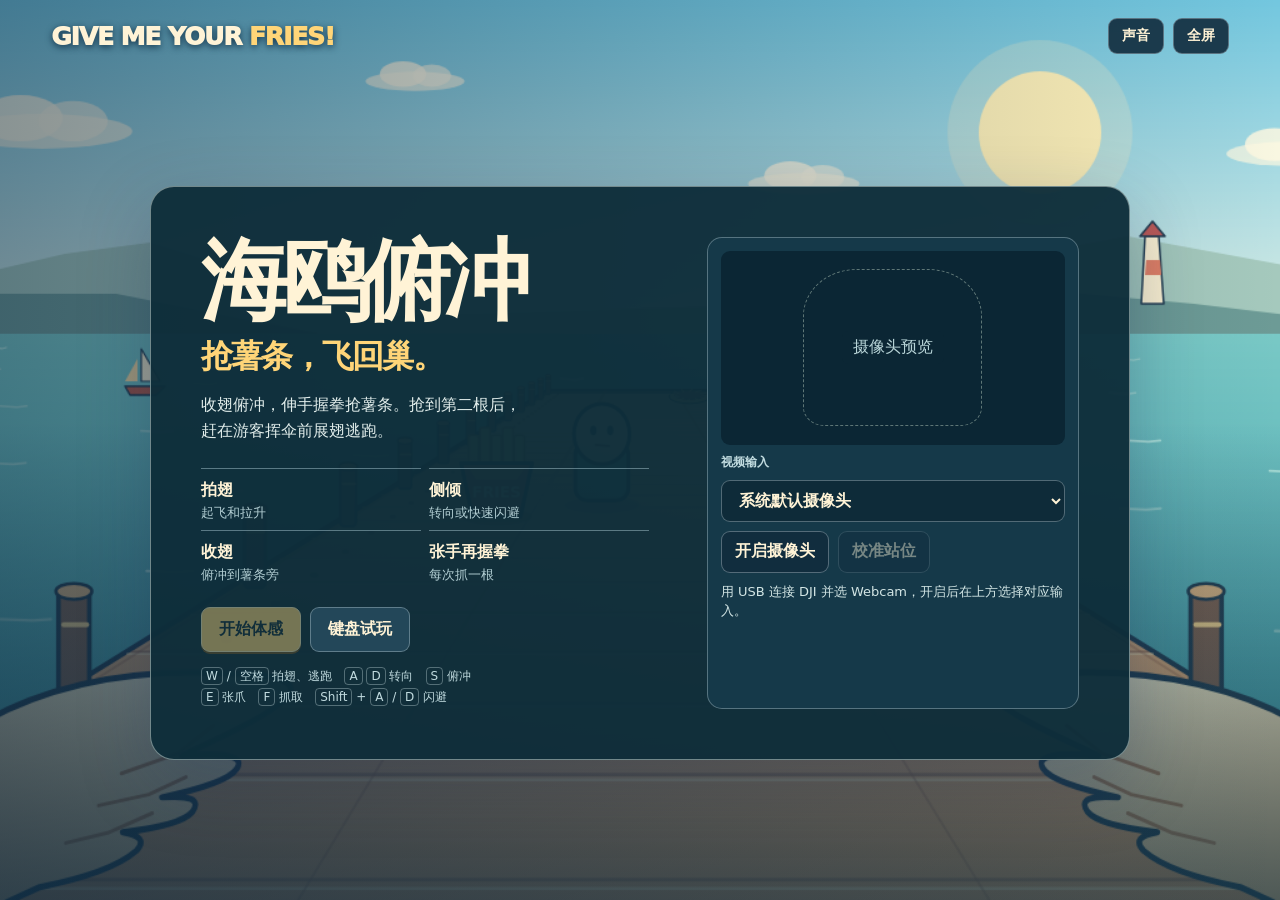
<file: demos/2026-11-17/02-gesture-recovery.html>
<!doctype html>
<html lang="zh-CN">
<head>
<meta charset="utf-8">
<meta name="viewport" content="width=device-width,initial-scale=1">
<title>GIVE ME YOUR FRIES! · 海鸥俯冲</title>
<style>
:root {
  color-scheme: dark;
  --ink:#102c3a;
  --paper:#fff3d6;
  --yellow:#ffd578;
  --line:#d2e4e957;
  font-family:"DM Sans",system-ui,"PingFang SC","Microsoft YaHei",sans-serif;
}
* { box-sizing:border-box }
[hidden] { display:none!important }
body { margin:0; background:#0e2d3a; color:var(--paper) }
button,select { font:inherit }
button { color:inherit; cursor:pointer }
button:disabled { opacity:.42; cursor:default }
button:focus-visible,select:focus-visible { outline:3px solid #83f2d5; outline-offset:4px }
button:not(:disabled):hover { filter:brightness(1.12) }
#stage { position:relative; min-height:100dvh; display:grid; align-content:center; overflow:hidden; padding:76px clamp(18px,5.5vw,84px) 30px; isolation:isolate }
#flight,.shade { position:absolute; inset:0; width:100%;height:100%;z-index:-2 }
#flight { object-fit:cover }
.shade { z-index:-1; pointer-events:none; background:linear-gradient(180deg,#122b465c,transparent 17%,transparent 63%,#102c3a8c) }
[data-phase=setup] .shade { background:linear-gradient(90deg,#0c243c78,transparent),linear-gradient(0deg,#133344b8,transparent 53%) }
.chrome { position:absolute; z-index:4; top:0;left:0;right:0;display:flex;justify-content:space-between;align-items:center; gap:12px;padding:18px clamp(16px,4vw,58px) }
.wordmark { font-weight:1000; font-size:clamp(13px,2.1vw,25px); letter-spacing:-.045em; text-shadow:0 2px 7px #15364d }
.wordmark em { font-style:normal;color:var(--yellow) }
.tools,.start-buttons,.camera-buttons { display:flex;gap:9px;flex-wrap:wrap }
.tools button,.camera-buttons button,.secondary,select { min-height:42px; padding:7px 13px; border:1px solid var(--line);border-radius:9px;background:#122d3ee8;font-weight:750 }
.tools button { min-height:36px;font-size:14px }
.tools button[aria-pressed=true] { text-decoration:line-through }
.sheet { width:min(100%,980px); margin:auto;display:grid;grid-template-columns:1fr minmax(255px,.83fr);gap:clamp(18px,4.5vw,60px);padding:clamp(22px,4vw,50px);border:1px solid #e8f3ed73;border-radius:24px;background:#0e2d3af5;box-shadow:0 24px 70px #142b5249 }
.setup-copy { align-self:center }
h1,h2,p,dl,dd { margin:0 }
h1 { font-weight:950;font-size:clamp(40px,7vw,88px); letter-spacing:-.085em;line-height:1 }
h1 span { color:var(--yellow); font-size:clamp(19px,3vw,32px);letter-spacing:-.055em; display:block;margin-top:15px }
.intro { margin-top:20px; color:#e1edeb;line-height:1.65; max-width:33ch }
.controls-guide { display:grid;grid-template-columns:repeat(2,1fr); gap:8px;margin:23px 0 }
.controls-guide div { border-top:1px solid #c1e0e96b;padding-top:11px }
.controls-guide dt { font-weight:850 }
.controls-guide dd { font-size:13px;margin-top:3px;color:#b2ced3 }
.primary,.secondary { padding:11px 17px; font-weight:850; border-radius:9px }
.primary { background:var(--yellow);color:#112d3a;border:1px solid #fff2bd;box-shadow:0 2px 0 #715628 }
.secondary { background:#234759 }
.keys { font-size:12px;margin-top:14px;color:#c1dbdf; line-height:1.8 }
kbd { font-family:inherit;border:1px solid #9fb5b979;padding:1px 4px;border-radius:4px;white-space:nowrap }
.camera-panel { display:grid;gap:9px;align-content:start;padding:13px;background:#153949;border:1px solid var(--line);border-radius:15px;min-width:0 }
.preview { background:#0b2634;aspect-ratio:16/9;position:relative;display:grid;place-items:center;border-radius:9px;overflow:hidden }
.preview canvas { position:absolute;inset:0;width:100%;height:100% }
.frame-guide { position:absolute;width:52%;height:81%;border:1px dashed #ddf0da66;border-radius:30% 30% 12% 12%;pointer-events:none }
#previewEmpty { position:relative;padding:6px 11px;background:#0b2634;color:#b9d5d8;border-radius:6px }
.camera-panel label { font-size:12px;font-weight:750;color:#c1dbdf }
select { max-width:100%;color:var(--paper); background:#0e2b39 }
.status { color:#d3e6e5;font-size:13px;line-height:1.5;min-height:39px }
.status.error { color:#ffd4ba }
progress { width:100%;accent-color:#ffd578 }
.hud { position:absolute;inset:0;pointer-events:none;text-align:center }
.hud-stats { display:grid;grid-template-columns:1fr 1fr 1fr;gap:12px;align-items:start;padding:78px clamp(16px,4vw,58px) 0 }
.hud-stats > div:first-child,.carry { justify-self:start;display:flex;gap:16px;padding:8px 13px;background:#0a2739df;border:1px solid var(--line);border-radius:12px;font-weight:700 }
.hud-stats b { color:var(--yellow) }
.hud-stats .carry { grid-column:3;justify-self:end }
.timer { grid-column:2;background:#163242f0;border:1px solid #ffd578b3;border-radius:15px;color:var(--yellow);justify-self:center;padding:7px 24px;box-shadow:0 4px 18px #12273978 }
.timer small { display:block;font-size:13px;white-space:nowrap;font-weight:800 }
.timer strong { font-weight:950;font-variant-numeric:tabular-nums;font-size:clamp(36px,6vw,68px);line-height:1 }
.timer.urgent { background:#942c36;color:#fff4d6;border-color:#ffb6a8 }
.cue { position:absolute;bottom:clamp(20px,6vh,48px);left:50%;transform:translateX(-50%);min-width:min(460px,86vw);max-width:92vw;border:1px solid #e9f4ef76;border-radius:18px;padding:10px clamp(16px,3vw,36px);background:#0e2d3af2;box-shadow:0 8px 36px #0e29353d }
.cue p { color:var(--yellow);font-size:clamp(25px,4.1vw,52px);font-weight:950;line-height:1.15;white-space:nowrap;letter-spacing:-.045em }
.cue span { display:block;margin-top:6px;color:#e5efec;font-size:clamp(13px,1.75vw,19px);line-height:1.4 }
#motionStatus { position:absolute;inset:31% auto auto 50%;transform:translateX(-50%);width:max-content;max-width:90%;background:#152f3ef2;border:2px solid #ffe0a4;border-radius:15px;padding:13px 20px;font-size:clamp(17px,3vw,30px);font-weight:850 }
#reaction { position:absolute;top:20%;right:5%;color:#fff1cc;background:#9b303bf2;border:2px solid #ffe0a4;border-radius:12px;padding:5px 15px;font-size:clamp(27px,5vw,62px);font-weight:950 }
#reaction.success,[data-phase=hit] #reaction { right:50%;transform:translateX(50%) }
#reaction.success { background:#244e5c;color:#ffed9c }
.result { text-align:center;width:min(480px,100%);justify-self:center;padding:32px 16px;background:#0b293bea;border:1px solid var(--line);border-radius:22px;box-shadow:0 16px 70px #112f52a1 }
.result-label { color:var(--yellow);font-weight:850;letter-spacing:.12em }
.result h2 { margin-top:9px;font-size:clamp(32px,6vw,62px);line-height:1.08;letter-spacing:-.065em }
#resultText { margin:14px 0 23px;color:#e3edeb;line-height:1.5 }
.result .start-buttons { justify-content:center }
@media (max-width:660px) {
  #stage { padding:66px 15px 17px }
  .sheet { grid-template-columns:1fr;gap:16px;padding:18px }
  .intro { margin-top:12px }
  .controls-guide { margin:14px 0 }
  .chrome { padding:14px 12px }
  .tools { gap:5px }
  .tools button { padding:5px 8px }
  .hud-stats { padding:62px 12px 0;gap:6px }
  .hud-stats > div:first-child { display:grid;gap:3px;text-align:left }
  .timer { padding:7px 12px }
}
</style>
</head>
<body>
<main id="stage" data-phase="setup" aria-label="海鸥俯冲">
  <canvas id="flight" width="1280" height="720" aria-label="第一人称码头，屏幕两侧是海鸥的翅膀"></canvas>
  <div class="shade"></div>
  <div class="chrome">
    <span class="wordmark">GIVE ME YOUR <em>FRIES!</em></span>
    <div class="tools">
      <button id="settings" type="button" hidden>设置</button>
      <button id="sound" type="button" aria-pressed="false">声音</button>
      <button id="fullscreen" type="button">全屏</button>
    </div>
  </div>

  <section id="setup" class="sheet" aria-labelledby="title">
    <div class="setup-copy">
      <h1 id="title">海鸥俯冲<span>抢薯条，飞回巢。</span></h1>
      <p class="intro">收翅俯冲，伸手握拳抢薯条。抢到第二根后，赶在游客挥伞前展翅逃跑。</p>
      <dl class="controls-guide">
        <div><dt>拍翅</dt><dd>起飞和拉升</dd></div>
        <div><dt>侧倾</dt><dd>转向或快速闪避</dd></div>
        <div><dt>收翅</dt><dd>俯冲到薯条旁</dd></div>
        <div><dt>张手再握拳</dt><dd>每次抓一根</dd></div>
      </dl>
      <div class="start-buttons">
        <button id="bodyStart" type="button" class="primary" disabled>开始体感</button>
        <button id="keyboardStart" type="button" class="secondary">键盘试玩</button>
      </div>
      <p class="keys"><kbd>W</kbd> / <kbd>空格</kbd> 拍翅、逃跑　<kbd>A</kbd> <kbd>D</kbd> 转向　<kbd>S</kbd> 俯冲<br><kbd>E</kbd> 张爪　<kbd>F</kbd> 抓取　<kbd>Shift</kbd> + <kbd>A</kbd> / <kbd>D</kbd> 闪避</p>
    </div>
    <div class="camera-panel">
      <div id="preview" class="preview">
        <canvas id="previewCanvas" width="640" height="360" aria-label="镜像摄像头预览" hidden></canvas>
        <div class="frame-guide" aria-hidden="true"></div>
        <p id="previewEmpty">摄像头预览</p>
      </div>
      <label for="device">视频输入</label>
      <select id="device"><option value="">系统默认摄像头</option></select>
      <div class="camera-buttons">
        <button id="cameraButton" type="button">开启摄像头</button>
        <button id="calibrate" type="button" disabled>校准站位</button>
      </div>
      <p id="cameraStatus" class="status" role="status">用 USB 连接 DJI 并选 Webcam，开启后在上方选择对应输入。</p>
      <progress id="calibrationProgress" value="0" max="1" aria-label="校准进度" hidden></progress>
    </div>
  </section>

  <div id="hud" class="hud" hidden>
    <div class="hud-stats">
      <div><span>第 <b id="round">1</b> 趟</span><span>巢内 <b id="score">0</b></span></div>
      <div id="timePanel" class="timer" hidden><small>回巢倒计时</small><strong id="timeText">8.0</strong></div>
      <div id="load" class="carry" hidden>爪上 <b id="carry">0</b></div>
    </div>
    <div id="motionStatus" role="status" hidden>请让肩膀和髋部重新入镜</div>
    <div id="reaction" role="status" hidden></div>
    <div class="cue" id="cue">
      <p id="cueText" role="status"></p><span id="cueDetail"></span>
    </div>
  </div>
  <section id="result" class="result" aria-labelledby="resultTitle" hidden>
    <p class="result-label">码头飞行</p>
    <h2 id="resultTitle"></h2>
    <p id="resultText"></p>
    <div class="start-buttons">
      <button id="again" type="button" class="primary">再飞一趟</button>
      <button id="back" type="button" class="secondary">返回设置</button>
    </div>
  </section>
</main>
<script>
'use strict';

const canvas = document.getElementById('flight');
const paint = canvas.getContext('2d');
const W = canvas.width, H = canvas.height;
const TAU = Math.PI * 2;
const ink = '#243e52';
const routeX = side => side * 124;
const TRAY_Z = 720, NEST_Z = 1985;
const APPROACH_LIMIT = TRAY_Z-293;
const limit = (value, min, max) => Math.max(min, Math.min(max, value));
const smooth = (value, target, dt, response = 8) => value + (target - value) * (1 - Math.exp(-response * dt));
const isLinedUp = game => Math.abs(routeX(game.target)-game.x)<=53;

function oval(x, y, rx, ry, color, stroke, width = 2) {
  paint.beginPath();
  paint.ellipse(x, y, rx, ry, 0, 0, TAU);
  paint.fillStyle = color;
  paint.fill();
  if (stroke) {
    paint.strokeStyle = stroke;
    paint.lineWidth = width;
    paint.stroke();
  }
}

function shape(points, color, stroke, width = 2) {
  paint.beginPath();
  points.forEach(([x,y], index) => index ? paint.lineTo(x,y) : paint.moveTo(x,y));
  paint.closePath();
  paint.fillStyle = color;
  paint.fill();
  if (stroke) {
    paint.strokeStyle = stroke;
    paint.lineWidth = width;
    paint.stroke();
  }
}

function line(points, color, width) {
  paint.beginPath();
  points.forEach(([x,y], index) => index ? paint.lineTo(x,y) : paint.moveTo(x,y));
  paint.strokeStyle = color;
  paint.lineWidth = width;
  paint.lineCap = 'round';
  paint.lineJoin = 'round';
  paint.stroke();
}

function textAt(text, x, y, size, color, align = 'center') {
  paint.font = '900 ' + size + 'px system-ui, sans-serif';
  paint.textAlign = align;
  paint.textBaseline = 'middle';
  paint.fillStyle = color;
  paint.fillText(text,x,y);
}

function rounded(x,y,w,h,r,color,stroke,width = 2) {
  paint.beginPath();
  paint.roundRect(x,y,w,h,r);
  paint.fillStyle = color;
  paint.fill();
  if (stroke) {
    paint.strokeStyle = stroke;
    paint.lineWidth = width;
    paint.stroke();
  }
}

function mixGradient(y1, y2, first, last) {
  const gradient = paint.createLinearGradient(0,y1,0,y2);
  gradient.addColorStop(0,first);
  gradient.addColorStop(1,last);
  return gradient;
}

function drawCoast(horizon, cameraX, now) {
  paint.fillStyle = mixGradient(0,horizon,'#73c7df','#daede5');
  paint.fillRect(0,0,W,H);
  const sunX = 960 - cameraX * .18;
  oval(sunX,106,74,74,'#ffefbf3e');
  oval(sunX,106,49,49,'#fff1b9');
  for (const [x,y,s] of [[162,105,1.16],[460,65,.64],[771,147,.72],[1160,123,.82]]) {
    const drift = cameraX * -.13;
    oval(x+drift,y,62*s,12*s,'#fff9e2ad');
    oval(x-15*s+drift,y-9*s,29*s,16*s,'#fff9e2d1');
    oval(x+21*s+drift,y-7*s,24*s,14*s,'#fff9e2a6');
  }
  const shift = cameraX * .20;
  shape([[-30,horizon-15],[180-shift,horizon-64],[248-shift,horizon-73],[443-shift,horizon-14],
    [735-shift,horizon-23],[1030-shift,horizon-78],[1280,horizon-32],[1310,horizon+8],[-30,horizon+8]],
    '#a5c9bd');
  shape([[-30,horizon+5],[119-shift,horizon-32],[221-shift,horizon-32],[388-shift,horizon+1],
    [797-shift,horizon+1],[982-shift,horizon-33],[1083-shift,horizon-24],[1310,horizon+3]],'#6d9b96');
  const lightHouseX = 1050 - shift;
  shape([[lightHouseX-9,horizon-24],[lightHouseX-6,horizon-78],[lightHouseX+5,horizon-78],
    [lightHouseX+9,horizon-24]],'#fff3d3',ink,1.5);
  shape([[lightHouseX-6,horizon-47],[lightHouseX-5,horizon-59],[lightHouseX+6,horizon-59],
    [lightHouseX+7,horizon-47]],'#e48166');
  shape([[lightHouseX-10,horizon-78],[lightHouseX,horizon-90],[lightHouseX+10,horizon-78]],'#c05b58',ink,1.5);
  paint.fillStyle = mixGradient(horizon,H,'#79c9c6','#3696a5');
  paint.fillRect(0,horizon,W,H-horizon);
  for (let n=0;n<53;n++) {
    const depth = ((n * 59) % 327) / 327;
    const y = horizon + 9 + depth ** 1.85 * (H - horizon);
    const drift = (n % 2 ? 1 : -1) * now * (5 + depth * 6);
    const x = ((n * 151 + drift - cameraX * depth) % (W+72) + W+72) % (W+72) - 36;
    const length = 5 + depth * 31;
    line([[x-length,y],[x,y+1],[x+length*.55,y]],n%4 ? '#f2ffee55' : '#dcfff0a0',1 + depth * 2);
  }
  const sailX = 243 - shift, sailY = horizon + 42;
  shape([[sailX-15,sailY],[sailX+17,sailY],[sailX+10,sailY+7],[sailX-11,sailY+7]],'#ba5a47',ink,1.5);
  shape([[sailX-2,sailY-4],[sailX-2,sailY-30],[sailX+13,sailY-4]],'#fff3cf',ink,1.2);
  shape([[sailX-5,sailY-4],[sailX-5,sailY-22],[sailX-15,sailY-4]],'#ffe0a2');
}

function projection(view, horizontalScale) {
  const horizon = 267 + view.pitch;
  return (x, y, z) => {
    const scale = 680 / Math.max(44,z - view.z);
    return [W/2 + (x-view.x)*scale*horizontalScale, horizon + (view.height-y)*scale, scale];
  };
}

function drawPier(view, project) {
  const start = Math.max(0,view.z + 45);
  const end = NEST_Z + 135;
  const deck = (left,right,near,far,y=0) => [
    project(left,y,near),project(left,y,far),project(right,y,far),project(right,y,near)
  ];
  if (start >= end) return;
  shape(deck(-252,252,start,end,-12),'#275d70a8');
  shape(deck(-248,248,start,end),mixGradient(265,H,'#f6cc99','#d99965'),ink,4);
  for (let z = end-32; z > start; z -= 52) {
    const [a,b] = [project(-245,0,z),project(245,0,z)];
    line([a,b], '#91634c8d',limit(a[2]*1.15,.55,3));
    if (z-5 > start) line([project(-244,1,z-5),project(244,1,z-5)],'#ffe5b694',limit(a[2],.45,2.5));
    for (const x of [-206,207]) {
      const [sx,sy,s] = project(x,1,z+12);
      oval(sx,sy,limit(s*2.4,.5,4),limit(s*1.45,.4,2.5),'#714e45ac');
    }
  }
  for (const x of [-240,-92,94,240]) line([project(x,1,start),project(x,1,end)],'#9e654b5b',2);
  for (let z = end-35; z > start + 32; z -= 155) {
    for (const x of [-241,241]) {
      const [sx,base,s] = project(x,0,z);
      if (s > 6) continue;
      rounded(sx-6*s,base-42*s,12*s,47*s,3*s,'#806251',ink,limit(s*1.8,.6,4));
      oval(sx,base-40*s,7*s,3.1*s,'#dcb381',ink,limit(s*1.25,.5,3));
      line([[sx-4*s,base-27*s],[sx+5*s,base-27*s]],'#f2d08c',limit(s*2,.65,4));
    }
  }
}

function paintFries(x,y,s,count = 5) {
  paint.save();
  paint.translate(x,y);
  paint.scale(s,s);
  oval(0,26,28,7,'#43322944');
  for (let j=0;j<count;j++) {
    const fry = (j - (count-1)/2) * 9;
    rounded(fry-4,-38-(j%2)*6,8,35,2,'#ffe184','#ba813e',1.5);
  }
  shape([[-28,-16],[28,-16],[19,26],[-19,26]],'#e66b54',ink,3);
  shape([[-22,-12],[22,-12],[16,-3],[-16,-3]],'#faad68');
  textAt('FRIES',0,8,12,'#fff4cf');
  paint.restore();
}

function drawTarget(game, project, now) {
  if (!['setup','launch','approach','dive','grab','hit'].includes(game.phase)) return;
  const [x,y,s] = project(routeX(game.target),22,TRAY_Z);
  const ready = (game.phase === 'approach' && game.ready && isLinedUp(game)) || game.clawOpen;
  if (ready) {
    const pulse = 1 + .05*Math.sin(now*7);
    const r = Math.max(34,43*s)*pulse;
    oval(x,y-6*s,r,r*.8,'#ffdb6c38','#253f4e',8);
    oval(x,y-6*s,r,r*.8,'transparent','#ffe68e',4);
  }
  const taken = game.phase==='hit' ? game.dropped : game.carry;
  paintFries(x,y,s,5-(taken || 0));
  if (game.phase === 'approach' && !isLinedUp(game)) {
    paintArrow(x,y-Math.max(57,69*s),Math.sign(routeX(game.target)-game.x),1,'#ffe193');
  }
}

function drawVisitor(x,y,s,angry) {
  oval(x,y+2*s,31*s,7*s,'#56524a50');
  rounded(x-22*s,y-50*s,44*s,48*s,10*s,angry ? '#e48768' : '#6cbdb2',ink,3*s);
  oval(x,y-57*s,23*s,25*s,'#ffe0ba',ink,3*s);
  oval(x-7*s,y-60*s,2.6*s,4*s,ink);
  oval(x+7*s,y-60*s,2.6*s,4*s,ink);
  if (angry) {
    line([[x-12*s,y-69*s],[x-4*s,y-66*s]],ink,2*s);
    line([[x+12*s,y-69*s],[x+4*s,y-66*s]],ink,2*s);
    oval(x,y-49*s,5*s,3.6*s,'#a6534a');
  } else {
    line([[x-5*s,y-48*s],[x+6*s,y-47*s]],'#9d6257',1.8*s);
  }
}

function drawUmbrella(x,y,s,hit) {
  paint.save();
  paint.translate(x,y);
  paint.rotate(hit ? .41 : -.15);
  line([[0,2*s],[0,57*s],[12*s,60*s]],ink,4*s);
  paint.beginPath();
  paint.moveTo(-54*s,0);
  paint.quadraticCurveTo(-45*s,-34*s,0,-39*s);
  paint.quadraticCurveTo(45*s,-34*s,54*s,0);
  paint.quadraticCurveTo(36*s,-8*s,19*s,0);
  paint.quadraticCurveTo(0,-9*s,-19*s,0);
  paint.quadraticCurveTo(-37*s,-7*s,-54*s,0);
  paint.fillStyle = '#f37869';
  paint.fill();
  paint.lineWidth = 3*s;
  paint.strokeStyle = ink;
  paint.stroke();
  line([[-52*s,0],[-29*s,-24*s],[0,-39*s],[25*s,-27*s],[53*s,0]],'#ffd6a0',1.6*s);
  line([[0,-39*s],[0,-3*s]],'#b73c47',2*s);
  paint.restore();
}

function paintArrow(x,y,side,s,color) {
  paint.save();
  paint.translate(x,y);
  paint.scale(side*s,s);
  shape([[-25,-8],[3,-8],[3,-21],[30,0],[3,21],[3,8],[-25,8]],color,ink,3);
  paint.restore();
}

function drawDanger(game,inset) {
  if (!game.attack || (game.attack.resolved && game.phase!=='hit')) return;
  const hit = game.phase==='hit';
  const entry = limit(game.attack.elapsed/ATTACK_NOTICE,0,1);
  const charge = limit((game.attack.elapsed-ATTACK_NOTICE)/ATTACK_CHARGE,0,1);
  const edge = W-inset;
  const x = edge-103+(1-entry)*135-(hit ? 41 : 0);
  const y = 390;
  const scale = 1.53;
  paint.save();
  paint.globalAlpha = hit ? limit(1-game.elapsed*.7,.35,1) : 1;
  drawVisitor(x,y,scale,true);
  drawUmbrella(x-31,y-117-(hit ? -24 : 32*charge),scale,hit);
  paint.restore();
  if (!hit) {
    const half = P0.attack.halfWidth+P0.attack.birdRadius;
    const sx = value => W/2+(value-game.x)*1.5;
    const left = limit(sx(game.attack.x-half),inset,W-inset);
    const right = limit(sx(game.attack.x+half),inset,W-inset);
    rounded(left,H*.64,Math.max(1,right-left),12,4,'#ee494e88','#ffe6be',2);
    paintArrow(edge-58,216,1,1.16,'#ff554b');
    if (entry >= 1) {
      const radius = 150-110*charge;
      oval(x-40,y-70,radius,radius*.77,'#ed535b22','#ffe6be',8);
      oval(x-40,y-70,radius,radius*.77,'transparent','#ee494e',5);
    }
  }
}

function drawNest(game,project,now) {
  if (game.z > NEST_Z-70) return;
  const [x,y,s] = project(routeX(-game.blocked),0,NEST_Z);
  if (game.phase === 'chase') {
    const pulse = 1 + .14*Math.sin(now*6);
    oval(x,y,66*s*pulse,23*s*pulse,'#fbe08a66','#fff0a5',4);
  }
  oval(x,y+3*s,47*s,16*s,'#e3ad68',ink,Math.max(1,s*2));
  oval(x,y-1*s,36*s,10*s,'#9a614b','#6f5246',Math.max(1,s*1.5));
  for (let j=0;j<12;j++) {
    const a = j*TAU/12;
    line([[x+28*s*Math.cos(a),y+8*s*Math.sin(a)],
      [x+44*s*Math.cos(a+.12),y+14*s*Math.sin(a+.12)]],'#ffe0a1',Math.max(.7,s*1.6));
  }
  if (game.phase === 'chase') {
    rounded(x-30,y-Math.max(35,31*s),60,25,7,'#18394a','#fbe08a',2);
    textAt('巢穴',x,y-Math.max(22,31*s-13),15,'#fff2bb');
  }
}

function drawWing(side, spread, lift, inset) {
  paint.save();
  paint.translate(side < 0 ? 26+inset : W-26-inset,H-146);
  paint.scale(-side*(1-inset/W),1);
  paint.translate(-105*(1-spread),72*(1-spread));
  paint.rotate(.19-.38*lift+.2*(1-spread));
  paint.beginPath();
  paint.moveTo(-165,205);
  paint.bezierCurveTo(-120,29,11,-46,162,-67);
  paint.bezierCurveTo(202,-75,228,-74,220,-60);
  paint.bezierCurveTo(207,-40,159,-11,136,5);
  paint.quadraticCurveTo(194,-11,186,6);
  paint.quadraticCurveTo(180,19,125,41);
  paint.quadraticCurveTo(162,31,154,47);
  paint.quadraticCurveTo(146,60,96,75);
  paint.quadraticCurveTo(120,74,111,87);
  paint.quadraticCurveTo(92,109,32,132);
  paint.lineTo(-96,216);
  paint.closePath();
  paint.fillStyle = mixGradient(-76,150,'#fff8d6','#e7bb85');
  paint.fill();
  paint.lineWidth = 5;
  paint.strokeStyle = ink;
  paint.stroke();
  line([[86,29],[132,4],[159,-24]],'#bd855a',3);
  line([[71,58],[113,41],[143,21]],'#bd855a',3);
  line([[48,93],[83,78],[119,55]],'#bd855a',3);
  paint.restore();
}

function drawTalons(game, now) {
  const x = W/2;
  const y = H-211+Math.sin(now*8)*3+(game.clawSnap>.13 ? -11 : 0);
  line([[x-12,y+65],[x,y+4],[x+3,y-12]],ink,24);
  line([[x-12,y+65],[x,y+4],[x+3,y-12]],'#ee9c57',16);
  for (const toe of [-1,0,1]) {
    const bend = game.clawOpen ? toe*39 : toe*16;
    const tipY = game.clawOpen ? y-46+Math.abs(toe)*10 : y-19;
    const toePath = [[x+2,y-9],[x+bend,y-38],[x+bend*.77,tipY]];
    line(toePath,ink,12);
    line(toePath,'#ffc875',7);
  }
  const falling = game.phase==='hit';
  const count = falling ? game.dropped : game.carry;
  if (count) {
    for (let j=0;j<count;j++) {
      const offset = j-(count-1)/2;
      paint.save();
      paint.translate(x+offset*(falling ? 26+game.elapsed*90 : 24),
        y-22+(falling ? game.elapsed**2*435 : 0));
      paint.rotate(offset*.46-.28+(falling ? game.elapsed*(1+j)*2 : 0));
      rounded(-7,-8,13,62,4,'#ffe078','#a76a3f',2.5);
      paint.restore();
    }
  }
}

function drawFlight(game, view, now) {
  const visibleWidth = Math.min(W,H*canvas.clientWidth/(canvas.clientHeight || H));
  const inset = (W-visibleWidth)/2;
  const project = projection(view,limit(visibleWidth/W*1.14,.42,1));
  drawCoast(267+view.pitch,view.x,now);
  paint.save();
  if (game.phase==='hit') {
    const hitShake = Math.max(0,1-game.elapsed/.54);
    paint.translate(Math.sin(game.elapsed*72)*25*hitShake,Math.cos(game.elapsed*58)*13*hitShake);
  }
  paint.translate(W/2,H/2);
  paint.rotate(view.bank);
  paint.translate(-W/2,-H/2);
  drawPier(view,project);
  drawNest(game,project,now);
  if (game.z < TRAY_Z-76) {
    const [x,y,s] = project(routeX(game.target)*.28,0,TRAY_Z+34);
    drawVisitor(x,y,s,false);
  }
  drawTarget(game,project,now);
  paint.restore();
  drawDanger(game,inset);

  if (view.speed > .26) {
    const alpha = limit(view.speed*.5,0,.38);
    paint.globalAlpha = alpha;
    for (let j=0;j<14;j++) {
      const p = (now*1.8 + j*.271) % 1;
      const side = j%2 ? 1 : -1;
      const x = W/2 + side*(285+p*320);
      const y = 300 + p*(j%3-1)*230;
      line([[x,y],[x+side*(15+p*48),y+(j%3-1)*p*28]],'#fff4ca',2);
    }
    paint.globalAlpha = 1;
  }
  drawWing(-1,view.wings,view.lift,inset);
  drawWing(1,view.wings,view.lift,inset);
  if (game.clawOpen || game.carry || game.phase==='hit') drawTalons(game,now);
  if (game.flash > 0) {
    paint.fillStyle = game.flashColor;
    paint.globalAlpha = limit(game.flash,0,1)*.44;
    paint.fillRect(0,0,W,H);
    paint.globalAlpha = 1;
  }
}

function drawMirror(video, context, width, height, landmarks, valid, hat = false) {
  if (video.readyState < 2 || !video.videoWidth) return;
  const scale = Math.max(width/video.videoWidth,height/video.videoHeight);
  const w = scale*video.videoWidth, h = scale*video.videoHeight;
  const left = (width-w)/2, top = (height-h)/2;
  context.save();
  context.translate(width,0);
  context.scale(-1,1);
  context.drawImage(video,left,top,w,h);
  context.restore();
  if (!landmarks?.length) return;
  const point = index => [(1-landmarks[index].x)*w+left, landmarks[index].y*h+top];
  if (hat && (landmarks[0].visibility ?? 1) > .46) {
    const [x,y] = point(0);
    const shoulder = Math.abs(point(11)[0]-point(12)[0]);
    const s = limit(shoulder*.38,18,75);
    oval(x,y-s*.82,s*.83,s*.14,'#ffdd75',ink,3);
    rounded(x-s*.55,y-s*1.48,s*1.1,s*.65,s*.17,'#f7b852',ink,3);
    rounded(x-s*.83,y-s*.94,s*1.66,s*.24,s*.11,'#ffe189',ink,2.5);
    return;
  }
  if (hat) return;
  const joints = [[11,12],[11,13],[12,14],[11,23],[12,24],[23,24]];
  context.beginPath();
  for (const [a,b] of joints) {
    if (Math.min(landmarks[a].visibility ?? 1,landmarks[b].visibility ?? 1)<.45) continue;
    context.moveTo(...point(a));
    context.lineTo(...point(b));
  }
  context.lineWidth = Math.max(2,width/190);
  context.strokeStyle = valid ? '#a3f3be' : '#ffd093';
  context.lineCap = 'round';
  context.stroke();
}
</script>
<script>
'use strict';

const $ = id => document.getElementById(id);
const stage = $('stage');
const preview = $('previewCanvas');
const previewContext = preview.getContext('2d');
const device = $('device');
const video = document.createElement('video');
video.muted = true;
video.playsInline = true;
const poseFrame = document.createElement('canvas');
const poseContext = poseFrame.getContext('2d');
const ESCAPE_SECONDS = 8;
// Attack/flight distances are world units; gameplay times seconds; recognition times ms.
const P0 = {
  attack:{notice:.30, charge:1.10, halfWidth:92, birdRadius:14, escapeDepth:240,
    dodgeDistance:156, dodgeCooldown:.65},
  motion:{visibility:.49, sampleGap:320, recover:80, smooth:12,
    leanOn:.075, leanOff:.045, leanRange:.22, steerSpeed:222, chaseSteerSpeed:180,
    flickLean:.20, flickSpeed:1.45, flickConfirm:55, flickWindow:240,
    spreadOn:.72, spreadOff:.60, spreadConfirm:220, escapeQuiet:180, wristOut:.80,
    tuckOn:1.27, tuckOff:1.40, tuckConfirm:120,
    flapSpan:1.05, flapBothOut:.40, flapTravel:.22, flapRearm:.18, flapConfirm:35, flapCooldown:180, flapMissing:240},
  hand:{confidence:.50, identityConfidence:.50, confirm:55, cooldown:140, sampleGap:900, missing:900,
    candidateGrace:160, chestWidth:1.65, chestTop:.80, chestBottom:.35}
};
const ATTACK_NOTICE = P0.attack.notice;
const ATTACK_CHARGE = P0.attack.charge;
const MAX_FRIES = 3;
const TRACKING_GRACE = 320;
const CALIBRATION_MS = 1000;
const VISION_ROOTS = [
  'https://cdn.jsdelivr.net/npm/@mediapipe/tasks-vision@0.10.21',
  'https://unpkg.com/@mediapipe/tasks-vision@0.10.21'
];
const POSE_MODEL = 'https://storage.googleapis.com/mediapipe-models/pose_landmarker/pose_landmarker_lite/float16/1/pose_landmarker_lite.task';
const HAND_MODEL = 'https://storage.googleapis.com/mediapipe-models/gesture_recognizer/gesture_recognizer/float16/1/gesture_recognizer.task';

let game = {phase:'setup',round:1,score:0,target:-1,blocked:-1,x:0,z:50};
const view = {x:0,z:50,height:140,pitch:0,bank:0,lift:0,wings:1,speed:0};
let mode = 'keyboard', inputLift = 0, inputSpread = 1, keyboardFlap = 0;
let audio, muted = false, heyBuffer;
let session = 0, cameraRequest = 0, opening = false, stream = null, tracker = null, handTracker = null, modelTask = null;
let landmarks = null, latestPose = null, neutral = null, calibration = null, motion = makeMotion();
let lastVideoTime = -1, lastPoseAt = -Infinity, lastValidAt = -Infinity;
let trackingPaused = false, lastTick = performance.now();

function makeMotion() {
  return {lean:0, leanAt:null, leanActive:false, filtered:null, validSince:null,
    flapCycle:null, flapAt:-Infinity, armsSeenAt:-Infinity,
    spreadAt:null, spreadReady:false, tuckAt:null, flickAt:null, flickSide:0,
    hand:null, candidate:null, candidateAt:0, handSeenAt:-Infinity, handSampleAt:-Infinity, handActivityAt:-Infinity, candidateSeenAt:-Infinity, candidateSamples:0};
}

// A short tracking gap cannot finish a gesture by itself or discard a confirmed open palm.
function resetRecognition(preserveGrab = false) {
  const old = motion, opened = game.clawOpen;
  motion = makeMotion();
  if (preserveGrab && game.phase === 'grab') {
    for (const key of ['hand','handSeenAt','handSampleAt','handActivityAt']) motion[key] = old[key];
  }
  game.clawOpen = Boolean(preserveGrab && game.phase === 'grab' && opened);
  game.lean = 0;
  inputLift = 0;
}

// Bounded diagnostics, no UI changes. Console: gullDebug.enabled=true; gullDebug.snapshot().
const gullDebug = window.gullDebug = {enabled:false, latest:{}, events:[],
  snapshot() { return {phase:game.phase,carry:game.carry,clawOpen:game.clawOpen,
    hand:motion.hand,latest:this.latest,events:this.events.slice()}; }};
function gestureDebug(channel, reason, values = {}) {
  const previous = gullDebug.latest[channel];
  const entry = {at:Math.round(performance.now()),phase:game.phase,reason,...values};
  gullDebug.latest[channel] = entry;
  if (previous?.reason === reason && previous?.phase === game.phase) return;
  gullDebug.events.push({channel,...entry});
  if (gullDebug.events.length > 120) gullDebug.events.shift();
  if (gullDebug.enabled) console.debug('[gull]',channel,entry);
}
const heldKeys = new Set();

function cue(title,detail = '') {
  if ($('cueText').textContent !== title) $('cueText').textContent = title;
  if ($('cueDetail').textContent !== detail) $('cueDetail').textContent = detail;
}

function setPhase(phase) {
  resetRecognition();
  heldKeys.clear();
  game.phase = phase;
  game.elapsed = 0;
  stage.dataset.phase = phase;
  $('setup').hidden = phase !== 'setup';
  $('hud').hidden = phase === 'setup' || phase === 'result';
  $('result').hidden = phase !== 'result';
  $('settings').hidden = phase === 'setup';
  $('motionStatus').hidden = true;
}

function tone(notes) {
  if (muted || !audio || audio.state !== 'running') return;
  for (const [frequency,offset,duration,type] of notes) {
    const start = audio.currentTime+offset;
    const osc = audio.createOscillator();
    const volume = audio.createGain();
    osc.type = type || 'triangle';
    osc.frequency.value = frequency;
    volume.gain.setValueAtTime(.001,start);
    volume.gain.exponentialRampToValueAtTime(.07,start+.022);
    volume.gain.exponentialRampToValueAtTime(.001,start+duration);
    osc.connect(volume).connect(audio.destination);
    osc.start(start);
    osc.stop(start+duration+.01);
  }
}

function startAudio() {
  try {
    audio ??= new AudioContext();
    audio.resume().catch(() => {});
  } catch {
    muted = true;
  }
}

function playWind() {
  if (muted || audio?.state !== 'running') return;
  const length = .71;
  const buffer = audio.createBuffer(1,Math.round(audio.sampleRate*length),audio.sampleRate);
  const samples = buffer.getChannelData(0);
  let air = 0;
  for (let i=0;i<samples.length;i++) {
    air = air*.81+(Math.random()*2-1)*.19;
    samples[i] = air*.65*Math.sin(Math.PI*i/samples.length);
  }
  const source = audio.createBufferSource();
  source.buffer = buffer;
  source.connect(audio.destination);
  source.start();
}

function playHey() {
  if (muted || audio?.state !== 'running') return;
  if (!heyBuffer) {
    const length = .39;
    const step = 1/audio.sampleRate;
    heyBuffer = audio.createBuffer(1,Math.round(length/step),audio.sampleRate);
    const samples = heyBuffer.getChannelData(0);
    let pitch = 0;
    for (let i=0;i<samples.length;i++) {
      const time = i*step;
      const vowel = limit((time-.055)/.28,0,1);
      const fundamental = 210-57*vowel;
      pitch += TAU*fundamental*step;
      const envelope = limit((time-.045)/.046,0,1)*limit((length-time)/.078,0,1);
      let voiced = 0;
      for (let harmonic=1;harmonic<=17;harmonic++) {
        const hz = fundamental*harmonic;
        const formants = Math.exp(-((hz-(525-220*vowel))**2)/25000) +
          .76*Math.exp(-((hz-(1710+550*vowel))**2)/90000) +
          .34*Math.exp(-((hz-2780)**2)/115000);
        voiced += Math.sin(pitch*harmonic)*formants/Math.sqrt(harmonic);
      }
      const breath = time<.09 ? (Math.random()*2-1)*Math.sin(Math.PI*time/.09)*.14 : 0;
      samples[i] = Math.tanh(.87*voiced)*envelope*.72+breath;
    }
  }
  const source = audio.createBufferSource();
  const pan = audio.createStereoPanner();
  pan.pan.value = .9;
  source.buffer = heyBuffer;
  source.connect(pan).connect(audio.destination);
  source.start();
}

function updateHUD() {
  $('round').textContent = game.round;
  $('score').textContent = game.score;
  $('load').hidden = !game.carry;
  $('carry').textContent = game.carry;
  const notice = $('reaction');
  const call = game.feedback || (game.attack && !game.attack.resolved ? 'HEY!!!' : '');
  if (notice.textContent !== call) notice.textContent = call;
  notice.hidden = !call;
  notice.classList.toggle('success',call === 'TOO SLOW!');
  $('timePanel').hidden = game.phase !== 'chase';
  if (game.phase === 'chase') {
    $('timeText').textContent = Math.max(0,game.remaining).toFixed(1);
    $('timePanel').classList.toggle('urgent',game.remaining<2);
  }
}

function beginRound(newMode, restart = false) {
  mode = newMode;
  if (mode === 'keyboard') closeCamera();
  startAudio();
  const round = restart ? 1 : game.round+1;
  const target = round%2 ? -1 : 1;
  game = {round,score:restart ? 0 : game.score,target,blocked:target,x:0,z:50,lean:0,
    elapsed:0,flaps:0,ready:false,carry:0,remaining:ESCAPE_SECONDS,boost:0,clawOpen:false,
    clawSnap:0,dodged:false,flash:0,clock:0,grabReadyAt:0,dodgeReadyAt:0};
  Object.assign(view,{x:0,z:50,height:140,pitch:0,bank:0,lift:0,wings:1,speed:0});
  motion = makeMotion();
  inputLift = keyboardFlap = 0;
  inputSpread = 1;
  trackingPaused = false;
  setPhase('launch');
  refreshCue();
  updateHUD();
  $('settings').blur();
}

function returnToSetup() {
  game = {round:1,score:0,x:0,target:-1,blocked:-1,z:50,elapsed:0,carry:0,flash:0};
  Object.assign(view,{x:0,z:50,height:140,pitch:0,bank:0,lift:0,wings:1,speed:0});
  calibration = null;
  trackingPaused = false;
  setPhase('setup');
  updateCameraButtons();
}

function refreshCue() {
  const key = mode === 'keyboard';
  const direction = side => side < 0 ? '左' : '右';
  const sideKey = side => side < 0 ? 'A / ←' : 'D / →';
  if (game.phase === 'launch') {
    cue('拍两下翅膀', key ? '按 W 或空格 · '+game.flaps+'/2' : '张开双臂，上下扑动 · '+game.flaps+'/2');
  } else if (game.phase === 'approach') {
    const turn = Math.sign(routeX(game.target)-game.x);
    if (!isLinedUp(game)) {
      cue('向'+direction(turn)+'倾斜',key ? sideKey(turn)+' · 飞向薯条盒' : '上半身缓慢朝薯条倾斜');
    } else if (!game.ready) {
      cue('看准薯条', '等盒子亮起金圈');
    } else {
      cue('收翅俯冲',key ? '按 S · 降到薯条旁' : '把两侧手肘收向身体');
    }
  } else if (game.phase === 'dive') {
    cue('俯冲！');
  } else if (game.phase === 'grab') {
    const escape = key ? 'W 逃跑 · Shift + A / D 闪避' : '双臂展开逃跑 · 快速侧倾闪避';
    if (game.carry >= MAX_FRIES) cue('展翅逃跑',escape);
    else if (game.clawOpen) cue('握拳抓薯条',key ? '按 F 抓一根 · '+escape : (game.carry ? escape : '握紧刚才伸出的那只手'));
    else cue(game.carry ? '再张手，或飞走' : '伸手张开五指',key ? '按 E 张爪 · '+escape : (game.carry ? escape : '把一只手伸到胸前'));
  } else if (game.phase === 'chase') {
    if (game.attack && !game.attack.resolved) {
      cue('展翅快跑',key ? 'W 加速 · Shift + A / D 闪避' : '快速向左或向右倾一次，可闪避');
    } else {
      cue('飞回巢穴',key ? '按 W 或空格拍翅加速' : '拍翅加速，沿亮起的路线回巢');
    }
  } else if (game.phase === 'hit') {
    cue('薯条掉了！');
  } else if (game.phase === 'home') {
    cue('落巢！', '+'+game.deposited+' 根薯条');
  }
}

function canAct() {
  return mode === 'keyboard' || !trackingPaused;
}

function steer(side) {
  if (!canAct() || !['approach','chase'].includes(game.phase) || game.x === routeX(side)) return;
  game.x = routeX(side);
  tone([[420,0,.12]]);
  refreshCue();
}

function flap() {
  if (!canAct()) return;
  if (mode === 'keyboard') keyboardFlap = .31;
  if (game.phase === 'launch') {
    game.flaps++;
    tone([[game.flaps === 1 ? 540 : 740,0,.14]]);
    if (game.flaps >= 2) {
      motion.lean = 0;
      setPhase('approach');
    }
    refreshCue();
  } else if (game.phase === 'chase') {
    game.boost = 1.3;
    tone([[490,0,.12],[570,.075,.14]]);
  } else if (game.phase === 'grab') {
    beginChase();
  }
}

function tuck() {
  if (!canAct() || game.phase !== 'approach' || !game.ready || !isLinedUp(game)) return;
  setPhase('dive');
  game.diveFrom = game.z;
  playWind();
  refreshCue();
}

function beginGrab() {
  game.x = routeX(game.target);
  setPhase('grab');
  refreshCue();
}

function openClaw(hand) {
  if (!canAct() || game.phase !== 'grab' || game.clawOpen || game.carry>=MAX_FRIES) return;
  if (game.clock < game.grabReadyAt) return;
  game.clawOpen = true;
  motion.hand = hand;
  gestureDebug('grab','open confirmed',{hand});
  tone([[560,0,.075]]);
  refreshCue();
  updateHUD();
}

function closeClaw(hand) {
  if (!canAct() || game.phase !== 'grab' || !game.clawOpen || hand !== motion.hand) return;
  if (game.carry >= MAX_FRIES || game.clock < game.grabReadyAt) return;
  game.clawOpen = false;
  motion.hand = motion.candidate = null;
  game.grabReadyAt = game.clock + P0.hand.cooldown/1000;
  game.clawSnap = .28;
  game.carry++;
  gestureDebug('grab','fry grabbed',{hand,carry:game.carry});
  tone([[740,0,.085],[1050,.06,.11]]);
  if (game.carry === 2 && !game.attack) {
    game.attack = {elapsed:0,stage:'notice',resolved:false,x:game.x,z:game.z,dodgeUsed:false};
    playHey();
  }
  refreshCue();
  updateHUD();
}

function dodge(side) {
  const attack = game.attack;
  if (!canAct() || game.phase !== 'chase' || !attack || attack.resolved || attack.dodgeUsed ||
      game.clock < game.dodgeReadyAt || ![-1,1].includes(side)) return;
  attack.dodgeUsed = true;
  game.dodged = true;
  game.dodgeReadyAt = game.clock+P0.attack.dodgeCooldown;
  game.x = limit(game.x+side*P0.attack.dodgeDistance,-210,210);
  playWind();
}

function beginChase(side = 0) {
  if (!canAct() || game.phase !== 'grab') return;
  if (mode === 'body' && (game.carry === 0 || game.clawOpen || motion.candidate ||
      (motion.leanAt ?? performance.now())-motion.handActivityAt < P0.motion.escapeQuiet)) {
    gestureDebug('escape','blocked: grab in progress or empty claw');
    return;
  }
  gestureDebug('escape','escape accepted',{carry:game.carry});
  // No position teleport: escaping must cover real distance before impact.
  game.clawOpen = false;
  game.remaining = ESCAPE_SECONDS;
  game.boost = 1.3;
  game.flash = .48;
  game.flashColor = '#ffda79';
  setPhase('chase');
  tone([[540,0,.13],[780,.08,.15]]);
  if (side) dodge(side);
  refreshCue();
}

function updateAttack(dt) {
  if (!game.attack || game.attack.resolved) return;
  game.attack.elapsed += dt;
  game.attack.stage = game.attack.elapsed < ATTACK_NOTICE ? 'notice' : 'charge';
  if (game.attack.elapsed < ATTACK_NOTICE+ATTACK_CHARGE) return;
  game.attack.stage = 'impact';
  game.attack.resolved = true;
  const inWidth = Math.abs(game.x-game.attack.x) <= P0.attack.halfWidth+P0.attack.birdRadius;
  const inDepth = Math.abs(game.z-game.attack.z) <= P0.attack.escapeDepth;
  if (!inWidth || !inDepth) {
    game.feedback = 'TOO SLOW!';
    game.feedbackTime = 1.45;
    tone([[520,0,.14],[775,.08,.17]]);
    refreshCue();
  } else {
    game.dropped = game.carry;
    game.carry = 0;
    game.clawOpen = false;
    game.feedback = 'BONK!!!';
    game.flash = .78;
    game.flashColor = '#f5655c';
    tone([[150,0,.22,'sawtooth'],[105,.08,.25]]);
    setPhase('hit');
    refreshCue();
  }
}

function arrive() {
  game.deposited = game.carry;
  game.score += game.carry;
  game.carry = 0;
  game.flash = .49;
  game.flashColor = '#ffe098';
  setPhase('home');
  tone([[560,0,.14],[710,.11,.15],[920,.22,.28]]);
  refreshCue();
}

function showResult(success, reason = '') {
  game.carry = 0;
  $('resultTitle').textContent = success ? (game.deposited ? '偷到了！' : '空爪回巢') : reason;
  $('resultText').textContent = success
    ? '这趟带回 '+game.deposited+' 根。巢里共有 '+game.score+' 根薯条。'
    : '这趟的薯条掉了。巢里还有 '+game.score+' 根。';
  if (!success) tone([[175,0,.28,'sawtooth'],[120,.11,.24,'triangle']]);
  setPhase('result');
  updateHUD();
  $('again').focus({preventScroll:true});
}

function updateFlight(dt) {
  game.elapsed += dt;
  game.clock += dt;
  game.flash = Math.max(0,game.flash-dt*1.9);
  game.clawSnap = Math.max(0,game.clawSnap-dt);
  keyboardFlap = Math.max(0,keyboardFlap-dt);
  if (game.feedbackTime > 0) {
    game.feedbackTime -= dt;
    if (game.feedbackTime <= 0) game.feedback = '';
  }

  if (game.phase === 'approach') {
    if (mode === 'body') {
      const linedUp = isLinedUp(game);
      game.x = limit(game.x+game.lean*P0.motion.steerSpeed*dt,-210,210);
      if (linedUp !== isLinedUp(game)) refreshCue();
    }
    game.z = Math.min(APPROACH_LIMIT,game.z+243*dt);
    if (!game.ready && game.z >= TRAY_Z-323) {
      game.ready = true;
      if (isLinedUp(game)) tone([[690,0,.12]]);
      refreshCue();
    }
  } else if (game.phase === 'dive') {
    const progress = limit(game.elapsed/.63,0,1);
    game.z = game.diveFrom+(TRAY_Z-105-game.diveFrom)*progress;
    game.x = smooth(game.x,routeX(game.target),dt,9);
    if (progress === 1) beginGrab();
  } else if (game.phase === 'chase') {
    game.remaining -= dt;
    game.boost = Math.max(0,game.boost-dt);
    const home = NEST_Z-85;
    game.z = Math.min(home,game.z+(game.boost ? 268 : 150)*dt);
    // No automatic lateral escape while an attack is pending.
    if (mode === 'body') game.x = limit(game.x+game.lean*P0.motion.chaseSteerSpeed*dt,-210,210);
    if (!game.attack || game.attack.resolved) game.x = smooth(game.x,routeX(-game.blocked),dt,2.8);
    if (game.remaining <= 0) {
      showResult(false,'没赶回巢');
      return;
    }
    if (game.z >= home) arrive();
  } else if (game.phase === 'hit') {
    if (game.elapsed>.78) showResult(false,'BONK!!!');
  } else if (game.phase === 'home') {
    game.z = Math.min(NEST_Z-46,game.z+75*dt);
    if (game.elapsed > 1.0) showResult(true);
  }
  if (game.phase === 'grab' || game.phase === 'chase') updateAttack(dt);
  if (game.phase !== 'setup') updateHUD();
}

function updateView(dt) {
  const dive = game.phase === 'dive';
  const low = dive || game.phase === 'grab' || game.phase === 'hit';
  const chase = game.phase === 'chase';
  const home = game.phase === 'home';
  const targetX = game.x;
  const steering = targetX-view.x;
  view.x = smooth(view.x,targetX,dt,11);
  view.z = smooth(view.z,game.z,dt,dive ? 16 : 10);
  view.height = smooth(view.height,low ? 61 : home ? 65 : chase ? 113 : 141,dt,5.6);
  view.pitch = smooth(view.pitch,low ? -92 : home ? -62 : chase ? -34 : 0,dt,5.2);
  view.bank = smooth(view.bank,limit(steering*.00045+game.lean*.042,-.10,.10),dt,9);
  const lift = keyboardFlap > 0 ? Math.sin((.31-keyboardFlap)*Math.PI/.31) : inputLift;
  view.lift = smooth(view.lift,dive ? -.23 : lift,dt,11);
  view.wings = smooth(view.wings,low ? .16 : Math.max(.62,inputSpread),dt,10);
  view.speed = smooth(view.speed,dive || game.boost ? 1 : chase ? .63 : game.phase === 'approach' && game.z<APPROACH_LIMIT ? .42 : 0,dt,5);
}

function readPose(points, aspect) {
  const visible = i => {
    const joint = points?.[i];
    return joint && (joint.visibility ?? 1) > P0.motion.visibility && joint.x > .01 && joint.x < .99 &&
      joint.y > .02 && joint.y < .98;
  };
  if (!points || ![11,12,23,24].every(visible)) return null;
  const [left,right,hipA,hipB] = [11,12,23,24].map(i => points[i]);
  const shoulderY = (left.y+right.y)/2, hipY = (hipA.y+hipB.y)/2;
  const torso = hipY-shoulderY;
  const shoulders = Math.abs(left.x-right.x)*aspect;
  if (torso < .077 || shoulders < .055) return null;
  const shoulderX = (left.x+right.x)/2, hipX = (hipA.x+hipB.x)/2;
  const pose = {x:(1-hipX*.76-shoulderX*.24)*aspect, torso,
    lean:(hipX-shoulderX)*aspect/torso, shoulderX, shoulderY, hipY, span:null};
  if (!visible(13) || !visible(14)) return pose;
  const elbowA = points[13], elbowB = points[14];
  const orientation = Math.sign(left.x-right.x);
  pose.span = Math.abs(elbowA.x-elbowB.x)*aspect/shoulders;
  pose.lift = (shoulderY-(elbowA.y+elbowB.y)*.5)/torso;
  pose.leftLift = (left.y-elbowA.y)/torso;
  pose.rightLift = (right.y-elbowB.y)/torso;
  // Hands at chest can have wide elbows: wrists must also have actually moved out.
  pose.wingsOut = [15,16].every(i=>points[i] && (points[i].visibility ?? 1) > .4) &&
    Math.min((points[15].x-shoulderX)*orientation,(shoulderX-points[16].x)*orientation)*aspect/shoulders > P0.motion.wristOut;
  pose.bothOut = Math.min((elbowA.x-shoulderX)*orientation,(shoulderX-elbowB.x)*orientation)*aspect/shoulders;
  return pose;
}

function trackMotion(pose, now) {
  const cfg = P0.motion;
  const gap = motion.leanAt === null ? 0 : now-motion.leanAt;
  if (gap > cfg.sampleGap) { resetRecognition(now-motion.handSeenAt < P0.hand.missing); refreshCue(); }
  motion.validSince ??= now;
  const dt = motion.leanAt === null ? 0 : Math.min(now-motion.leanAt,100)/1000;
  const previous = motion.lean;
  const lean = smooth(previous,pose.lean-neutral.lean,dt,cfg.smooth);
  motion.lean = lean;
  motion.leanAt = now;
  motion.filtered ??= {span:pose.span,lift:pose.lift,bothOut:pose.bothOut};
  for (const key of ['span','lift','bothOut']) {
    motion.filtered[key] = pose.span === null ? null : motion.filtered[key] == null
      ? pose[key] : smooth(motion.filtered[key],pose[key],dt,cfg.smooth);
  }
  // Launch starts measuring the very first valid upstroke; no warm-up discards it.
  if (now-motion.validSince < cfg.recover && game.phase !== 'launch') return;
  const magnitude = Math.abs(lean);
  motion.leanActive = magnitude > (motion.leanActive ? cfg.leanOff : cfg.leanOn);
  game.lean = motion.leanActive ? Math.sign(lean)*limit((magnitude-cfg.leanOff)/cfg.leanRange,0,1) : 0;

  if (game.phase === 'chase') {
    const velocity = dt > 0 ? (lean-previous)/dt : 0;
    if (magnitude < cfg.leanOff) motion.flickAt = null;
    if (magnitude >= cfg.flickLean && Math.sign(velocity) === Math.sign(lean) &&
        Math.abs(velocity) >= cfg.flickSpeed && motion.flickAt === null) {
      motion.flickAt = now;
      motion.flickSide = Math.sign(lean);
    }
    if (motion.flickAt !== null && now-motion.flickAt >= cfg.flickConfirm &&
        now-motion.flickAt <= cfg.flickWindow && magnitude >= cfg.flickLean &&
        Math.sign(lean) === motion.flickSide) {
      dodge(motion.flickSide);
      motion.flickAt = -Infinity;
    }
  }
  const {span,lift,bothOut} = motion.filtered;
  if (span === null) {
    motion.tuckAt = motion.spreadAt = null;
    if (now-motion.armsSeenAt > cfg.flapMissing) motion.flapCycle = null;
    else if (motion.flapCycle) motion.flapCycle.downAt = null;
    motion.spreadReady = false;
    gestureDebug('flap','missing elbows');
    return;
  }
  motion.armsSeenAt=now;
  inputSpread = limit((span-1.06)/.7,0,1);
  inputLift = limit((lift+.27)*1.6,-1,1);

  if (game.phase === 'approach') {
    // Confirm both elbows tucked only when the target can actually be dived at.
    if (!game.ready || !isLinedUp(game) || span > cfg.tuckOff) motion.tuckAt = null;
    else if (span < cfg.tuckOn) {
      motion.tuckAt ??= now;
      if (now-motion.tuckAt >= cfg.tuckConfirm) { tuck(); return; }
    }
  }
  if (game.phase === 'grab') {
    const grabbing = game.clawOpen || motion.candidate || now-motion.handActivityAt < cfg.escapeQuiet;
    if (bothOut < cfg.spreadOff) motion.spreadReady = true;
    if (game.carry === 0 || grabbing || !pose.wingsOut) {
      motion.spreadAt = null;
      gestureDebug('escape',game.carry===0 ? 'blocked: empty claw' : grabbing ? 'blocked: grabbing hand' : 'wrists not spread');
      return;
    }
    if (bothOut > cfg.spreadOn && motion.spreadReady) {
      motion.spreadAt ??= now;
      if (now-motion.spreadAt >= cfg.spreadConfirm) { beginChase(); return; }
    } else motion.spreadAt = null;
    return;
  }
  if (!['launch','chase'].includes(game.phase)) return;
  // Track actual up/down travel of BOTH elbows, rather than fixed top/bottom angles.
  // Horizontal span is needed at the top only; natural inward movement on the downstroke is valid.
  const a = pose.leftLift ?? pose.lift, b = pose.rightLift ?? pose.lift;
  const extended = pose.span >= cfg.flapSpan && pose.bothOut >= cfg.flapBothOut;
  let cycle = motion.flapCycle;
  if (!cycle) {
    if (!extended) { gestureDebug('flap','waiting for both arms',{span:pose.span,bothOut:pose.bothOut}); return; }
    cycle = motion.flapCycle = {peakA:a,peakB:b,lowA:a,lowB:b,armed:true,downAt:null};
  }
  if (!cycle.armed) {
    cycle.lowA = Math.min(cycle.lowA,a); cycle.lowB = Math.min(cycle.lowB,b);
    if (extended && a-cycle.lowA >= cfg.flapRearm && b-cycle.lowB >= cfg.flapRearm) {
      cycle.armed = true; cycle.peakA=a; cycle.peakB=b; cycle.downAt=null;
    } else { gestureDebug('flap','waiting for next upstroke',{a,b}); return; }
  }
  if (extended) { cycle.peakA=Math.max(cycle.peakA,a); cycle.peakB=Math.max(cycle.peakB,b); }
  const downA=cycle.peakA-a, downB=cycle.peakB-b;
  if (downA >= cfg.flapTravel && downB >= cfg.flapTravel) {
    cycle.downAt ??= now;
    if (now-cycle.downAt >= cfg.flapConfirm && now-motion.flapAt >= cfg.flapCooldown) {
      cycle.armed=false;cycle.lowA=a;cycle.lowB=b;cycle.downAt=null;
      motion.flapAt=now;
      gestureDebug('flap','flap counted',{count:game.flaps+1,downA,downB});
      flap();
      return;
    }
  } else cycle.downAt=null;
  gestureDebug('flap','tracking downstroke',{downA,downB,required:cfg.flapTravel});
}

function trackHand(result, pose, aspect, now) {
  if (!canAct() || game.phase !== 'grab' || game.carry >= MAX_FRIES ||
      motion.validSince === null || now-motion.validSince < P0.motion.recover) return;
  const cfg = P0.hand;
  if (now-motion.handSampleAt > cfg.sampleGap) {
    game.clawOpen = false;
    motion.hand = motion.candidate = null;
    refreshCue();
  }
  motion.handSampleAt = now;
  if (pose.wingsOut) {
    motion.candidate=null;
    gestureDebug('hand','both hands outside grab posture');
    return;
  }
  const handedness = result.handedness ?? result.handednesses;
  const hands = (result.landmarks ?? []).map((points,index) => {
    const palm = points[9];
    const gesture = result.gestures?.[index]?.[0];
    const identity = handedness?.[index]?.[0];
    const side = identity?.categoryName;
    if (!palm || !side || !gesture || (identity.score ?? 1) < cfg.identityConfidence) {
      gestureDebug('hand','missing or uncertain hand identity',{side,identityScore:identity?.score});
      return null;
    }
    const inFront = Math.abs(palm.x-pose.shoulderX)*aspect < pose.torso*cfg.chestWidth &&
      palm.y > pose.shoulderY-pose.torso*cfg.chestTop && palm.y < pose.hipY+pose.torso*cfg.chestBottom;
    if (!inFront) gestureDebug('hand','outside reach zone',{side,x:palm.x,y:palm.y});
    return inFront ? {side,shape:gesture.categoryName,score:gesture.score} : null;
  }).filter(Boolean);
  if (hands.some(hand=>hand.score >= cfg.confidence && ['Open_Palm','Closed_Fist'].includes(hand.shape))) {
    motion.handActivityAt=now; motion.spreadAt=null;
  }
  const hand = game.clawOpen ? hands.find(hand=>hand.side===motion.hand)
    : hands.find(hand=>hand.shape==='Open_Palm' && hand.score >= cfg.confidence);
  if (hand) motion.handSeenAt = now;
  if (!hand && game.clawOpen && now-motion.handSeenAt > cfg.missing) {
    game.clawOpen = false;
    motion.hand = null;
    refreshCue();
  }
  const expected = game.clawOpen ? 'Closed_Fist' : 'Open_Palm';
  if (!hand || hand.shape !== expected || hand.score < cfg.confidence || game.clock < game.grabReadyAt) {
    // Unclassified frames are not evidence of either transition; briefly retain the candidate.
    const opposite = hand && hand.score >= cfg.confidence && ['Open_Palm','Closed_Fist'].includes(hand.shape) && hand.shape !== expected;
    if (opposite || now-motion.candidateSeenAt > cfg.candidateGrace) {
      motion.candidate = null; motion.candidateSamples=0;
    }
    gestureDebug('hand',!hand ? 'hand missing or wrong side' : hand.score < cfg.confidence ? 'low gesture confidence' :
      game.clock < game.grabReadyAt ? 'grab cooldown' : 'waiting for '+expected,{side:hand?.side,shape:hand?.shape,score:hand?.score,expected});
    return;
  }
  const candidate = hand.side+expected;
  if (motion.candidate !== candidate) {
    motion.candidate = candidate;
    motion.candidateAt = now;
    motion.candidateSamples=0;
  }
  motion.candidateSeenAt=now;
  motion.candidateSamples++;
  gestureDebug('hand','confirming '+expected,{side:hand.side,score:hand.score,samples:motion.candidateSamples});
  // Two positive observations required; missing frames alone can never score.
  if (motion.candidateSamples < 2 || now-motion.candidateAt < cfg.confirm) return;
  motion.candidate = null;
  motion.candidateSamples=0;
  if (game.clawOpen) closeClaw(hand.side);
  else openClaw(hand.side);
}

function recordCalibration(pose, now) {
  const bar = $('calibrationProgress');
  if (!pose || (calibration.count && Math.abs(pose.x-calibration.x/calibration.count)>pose.torso*.24)) {
    calibration = {started:null,count:0,x:0,lean:0};
    bar.value = 0;
    return;
  }
  calibration.started ??= now;
  calibration.x += pose.x;
  calibration.lean += pose.lean;
  calibration.count++;
  bar.value = Math.min(1,(now-calibration.started)/CALIBRATION_MS);
  if (bar.value < 1) return;
  neutral = {lean:calibration.lean/calibration.count};
  calibration = null;
  cameraStatus('校准完成。开始体感后，张开双臂拍两下起飞。');
  updateCameraButtons();
}

function drawVideoPreview() {
  if (!stream) return;
  drawMirror(video,previewContext,preview.width,preview.height,landmarks,Boolean(latestPose));
}

function updatePose(now) {
  if (!stream || !tracker || video.readyState<2 || video.currentTime===lastVideoTime || now-lastPoseAt<42) return;
  lastVideoTime = video.currentTime;
  lastPoseAt = now;
  const aspect = video.videoWidth/video.videoHeight;
  if (poseFrame.width!==640 || poseFrame.height!==Math.round(640/aspect)) {
    poseFrame.width = preview.width = 640;
    poseFrame.height = preview.height = Math.round(640/aspect);
    $('preview').style.aspectRatio = String(aspect);
  }
  poseContext.drawImage(video,0,0,poseFrame.width,poseFrame.height);

  try {
    landmarks = tracker.detectForVideo(poseFrame,now).landmarks[0] || null;
  } catch (error) {
    console.warn('Pose tracking interrupted',error);
    tracker.close();
    handTracker.close();
    tracker = handTracker = modelTask = null;
    closeCamera();
    returnToSetup();
    cameraStatus('姿态识别中断。请重新开启摄像头。',true);
    return;
  }
  latestPose = readPose(landmarks,aspect);
  if (game.phase==='setup' && calibration) recordCalibration(latestPose,now);
  if (!latestPose) {
    if (mode === 'body') {
      motion.candidate=null;motion.spreadAt=null;game.lean=0;
      if (now-lastValidAt > P0.motion.sampleGap) motion.flapCycle=null;
      else if (motion.flapCycle) motion.flapCycle.downAt=null;
      gestureDebug('pose','missing body: no new action');
      if (now-lastValidAt > P0.hand.missing) { resetRecognition(); refreshCue(); }
    }
    return;
  }
  lastValidAt = now;
  if (mode==='body' && neutral && ['launch','approach','dive','grab','chase'].includes(game.phase)) {
    if (trackingPaused) {
      trackingPaused = false;
      resetRecognition(now-motion.handSeenAt < P0.hand.missing);
      refreshCue();
    }
    if (game.phase==='grab' && game.carry<MAX_FRIES && now-motion.handSampleAt>=56) {
      try {
        trackHand(handTracker.recognizeForVideo(video,now),latestPose,aspect,now);
      } catch (error) {
        console.warn('Hand tracking interrupted',error);
        handTracker.close();
        tracker.close();
        tracker = handTracker = modelTask = null;
        closeCamera();
        returnToSetup();
        cameraStatus('手势识别中断。请重新开启摄像头。',true);
        return;
      }
    }
    trackMotion(latestPose,now);
  }
}

function cameraStatus(message,error = false) {
  $('cameraStatus').textContent = message;
  $('cameraStatus').classList.toggle('error',error);
}

function updateCameraButtons() {
  $('cameraButton').disabled = opening;
  $('cameraButton').textContent = stream ? '关闭摄像头' : '开启摄像头';
  $('calibrate').disabled = !stream || !tracker || Boolean(calibration) || opening;
  $('bodyStart').disabled = !stream || !tracker || !handTracker || !neutral || opening || Boolean(calibration);
  $('calibrationProgress').hidden = !calibration;
  $('previewEmpty').hidden = Boolean(stream);
  preview.hidden = !stream;
}

function closeCamera() {
  session++;
  cameraRequest++;
  opening = false;
  stream?.getTracks().forEach(track => track.stop());
  stream = null;
  video.srcObject = null;
  latestPose = landmarks = neutral = calibration = null;
  lastVideoTime = -1;
  lastValidAt = lastPoseAt = -Infinity;
  updateCameraButtons();
}

async function listCameras(selected = stream?.getVideoTracks()[0]?.getSettings().deviceId || device.value) {
  if (!navigator.mediaDevices?.enumerateDevices) return;
  const request = ++cameraRequest;
  const inputs = (await navigator.mediaDevices.enumerateDevices()).filter(input => input.kind==='videoinput' && input.deviceId);
  if (request !== cameraRequest) return;
  device.replaceChildren(new Option('系统默认摄像头',''));
  inputs.forEach((input,index) => device.add(new Option(input.label || '视频输入 '+(index+1),input.deviceId)));
  if (inputs.some(input => input.deviceId===selected)) device.value = selected;
}

async function createTracker(root) {
  let expired = false;
  let timeout;
  const load = (async () => {
    const vision = await import(root+'/vision_bundle.mjs');
    const files = await vision.FilesetResolver.forVisionTasks(root+'/wasm');
    if (expired) return null;
    const pose = await vision.PoseLandmarker.createFromOptions(files,{
      baseOptions:{modelAssetPath:POSE_MODEL,delegate:'CPU'},runningMode:'VIDEO',numPoses:1,
      minPoseDetectionConfidence:.50,minPosePresenceConfidence:.50,minTrackingConfidence:.50
    });
    if (expired) { pose.close(); return null; }
    try {
      const hand = await vision.GestureRecognizer.createFromOptions(files,{
        baseOptions:{modelAssetPath:HAND_MODEL,delegate:'CPU'},runningMode:'VIDEO',numHands:2,
        minHandDetectionConfidence:.47,minHandPresenceConfidence:.47,minTrackingConfidence:.45
      });
      if (expired) { pose.close(); hand.close(); return null; }
      return {pose,hand};
    } catch (error) {
      pose.close();
      throw error;
    }
  })();
  const deadline = new Promise((_,reject) => {
    timeout = setTimeout(() => { expired = true; reject(new Error('Model load timed out')); },15000);
  });
  return Promise.race([load,deadline]).finally(() => clearTimeout(timeout));
}

async function getTracker() {
  if (tracker && handTracker) return tracker;
  modelTask ??= (async () => {
    for (const root of VISION_ROOTS) {
      try {
        return await createTracker(root);
      } catch (error) {
        console.warn('Pose model unavailable',error);
      }
    }
    return null;
  })();
  const models = await modelTask;
  tracker = models?.pose ?? null;
  handTracker = models?.hand ?? null;
  if (!models) modelTask = null;
  return tracker;
}

async function openCamera() {
  if (!navigator.mediaDevices?.getUserMedia) {
    cameraStatus('体感请用 Chrome 打开本地试玩网址，再开启摄像头。',true);
    return;
  }
  const selected = device.value;
  closeCamera();
  const ticket = session;
  opening = true;
  updateCameraButtons();
  cameraStatus('等待相机权限…');
  try {
    const input = selected ? {deviceId:{exact:selected}} : {};
    let received;
    try {
      received = await navigator.mediaDevices.getUserMedia({
        audio:false,video:{...input,width:{ideal:1280},height:{ideal:720},frameRate:{ideal:30}}
      });
    } catch (error) {
      if (session!==ticket || !['OverconstrainedError','NotReadableError','AbortError'].includes(error.name)) throw error;
      received = await navigator.mediaDevices.getUserMedia({audio:false,video:input});
    }
    if (session!==ticket) {
      received.getTracks().forEach(track => track.stop());
      return;
    }
    const track = received.getVideoTracks()[0];
    stream = received;
    video.srcObject = stream;
    let playbackTimeout;
    try {
      await Promise.race([
        video.play(),
        new Promise((_,reject) => {
          playbackTimeout = setTimeout(() => reject(new DOMException('相机未输出视频','NotReadableError')),8000);
        })
      ]);
    } finally {
      clearTimeout(playbackTimeout);
    }
    if (session!==ticket) return;
    track.addEventListener('ended',() => {
      if (stream !== received) return;
      closeCamera();
      returnToSetup();
      cameraStatus('相机已断开。重新连接后点击开启摄像头。',true);
    });
    listCameras().catch(() => {});
    opening = false;
    updateCameraButtons();
    cameraStatus('正在加载身体和手势识别…');
    const model = await getTracker();
    if (session!==ticket) return;
    cameraStatus(model ? (track.label || '摄像头已连接')+' · 站在画面中间，让肩膀、手肘和髋部入镜。'
      : '体感识别加载失败。检查网络后重新开启相机。',!model);
    updateCameraButtons();
  } catch (error) {
    if (session!==ticket) return;
    closeCamera();
    const hints = {
      NotAllowedError:'请允许 Chrome 访问摄像头，再点开启。',
      NotReadableError:'相机正被占用或读不到画面。关闭正在使用相机的页面后重试。',
      NotFoundError:'未找到相机。检查 DJI 已进入 Webcam 模式并重新选择。'
    };
    cameraStatus(hints[error.name] || '相机启动失败。请重新选择视频输入。',true);
  }
}

function tick(now) {
  const dt = Math.min(.055,Math.max(0,(now-lastTick)/1000));
  lastTick = now;
  updatePose(now);
  const active = !['setup','result'].includes(game.phase);
  trackingPaused = mode==='body' && active && !['home','hit'].includes(game.phase) && now-lastValidAt>TRACKING_GRACE;
  $('motionStatus').hidden = !trackingPaused;
  if (trackingPaused && motion.validSince !== null) resetRecognition(now-motion.handSeenAt < P0.hand.missing);
  if (active && !trackingPaused) {
    updateFlight(dt);
    updateView(dt);
  }
  if (game.phase==='setup') drawVideoPreview();
  if (mode==='body' && stream && ['launch','result'].includes(game.phase)) {
    drawMirror(video,paint,W,H,landmarks,Boolean(latestPose),true);
  } else {
    drawFlight(game,view,now/1000);
  }
  requestAnimationFrame(tick);
}

$('cameraButton').onclick = () => {
  if (stream) {
    closeCamera();
    cameraStatus('摄像头已关闭。');
  } else openCamera();
};
device.onchange = () => { if (stream || opening) openCamera(); };
navigator.mediaDevices?.addEventListener('devicechange',() => listCameras().catch(() => {}));
listCameras().catch(() => {});
$('calibrate').onclick = () => {
  calibration = {started:null,count:0,x:0,lean:0};
  neutral = null;
  $('calibrationProgress').value = 0;
  updateCameraButtons();
  cameraStatus('在活动区中央正对屏幕，站稳约 1 秒。');
};
$('bodyStart').onclick = () => beginRound('body',true);
$('keyboardStart').onclick = () => beginRound('keyboard',true);
$('again').onclick = () => beginRound(mode);
$('back').onclick = returnToSetup;
$('settings').onclick = returnToSetup;
$('sound').onclick = () => {
  muted = !muted;
  $('sound').setAttribute('aria-pressed',String(muted));
  if (!muted) startAudio();
};
$('fullscreen').onclick = async () => {
  try {
    if (document.fullscreenElement) await document.exitFullscreen();
    else await document.documentElement.requestFullscreen();
  } catch {
    $('fullscreen').textContent = '用浏览器全屏';
  }
};
document.addEventListener('fullscreenchange',() => {
  $('fullscreen').textContent = document.fullscreenElement ? '退出全屏' : '全屏';
});
window.addEventListener('keydown',event => {
  const {code} = event;
  if (mode!=='keyboard' || ['setup','result','home','hit'].includes(game.phase) || event.ctrlKey || event.metaKey || event.altKey) return;
  if (event.target instanceof HTMLButtonElement && ['Space','Enter'].includes(code)) return;
  if (['Space','KeyW','ArrowUp','KeyA','ArrowLeft','KeyD','ArrowRight','KeyS','ArrowDown','KeyE','KeyF'].includes(code)) {
    event.preventDefault();
    if (event.repeat || heldKeys.has(code)) return;
    heldKeys.add(code);
    if (['Space','KeyW','ArrowUp'].includes(code)) flap();
    else if (['KeyA','ArrowLeft','KeyD','ArrowRight'].includes(code)) {
      const side = ['KeyA','ArrowLeft'].includes(code) ? -1 : 1;
      if (event.shiftKey && game.phase==='grab') beginChase(side);
      else if (event.shiftKey && game.phase==='chase') dodge(side);
      else steer(side);
    }
    else if (code==='KeyE') openClaw('keyboard');
    else if (code==='KeyF') closeClaw('keyboard');
    else tuck();
  }
});
window.addEventListener('keyup',event => heldKeys.delete(event.code));
window.addEventListener('blur',() => { heldKeys.clear(); if (mode === 'body') resetRecognition(); });
window.addEventListener('pagehide',() => {
  closeCamera();
  if (game.phase!=='setup') returnToSetup();
});
updateCameraButtons();
requestAnimationFrame(tick);
</script>
</body>
</html>
</file>
<file: demos/gull-flight/flight.css>
:root {
  color-scheme: dark;
  --ink:#102c3a;
  --paper:#fff3d6;
  --yellow:#ffd578;
  --line:#d2e4e957;
  font-family:"DM Sans",system-ui,"PingFang SC","Microsoft YaHei",sans-serif;
}
#wingPrompt{position:absolute;inset:40% 7% auto;display:flex;justify-content:space-between;pointer-events:none;z-index:3}
#wingPrompt span{font-size:clamp(65px,13vw,180px);filter:drop-shadow(0 3px 5px #102c3a);transform-origin:bottom right;animation:prompt-wing 1.4s ease-in-out infinite}
#wingPrompt span:last-child{scale:-1 1}
@keyframes prompt-wing{0%,100%{transform:rotate(-20deg) translateY(-14px)}50%{transform:rotate(25deg) translateY(14px)}}
@media(prefers-reduced-motion:reduce){#wingPrompt span{animation:none!important}}
* { box-sizing:border-box }
[hidden] { display:none!important }
body { margin:0; background:#0e2d3a; color:var(--paper) }
button,select { font:inherit }
button { color:inherit; cursor:pointer }
button:disabled { opacity:.42; cursor:default }
button:focus-visible,select:focus-visible { outline:3px solid #83f2d5; outline-offset:4px }
button:not(:disabled):hover { filter:brightness(1.12) }
#stage { position:relative; min-height:100dvh; display:grid; align-content:center; overflow:hidden; padding:76px clamp(18px,5.5vw,84px) 30px; isolation:isolate }
#flight,.shade { position:absolute; inset:0; width:100%;height:100%;z-index:-2 }
#flight { object-fit:cover }
.shade { z-index:-1; pointer-events:none; background:linear-gradient(180deg,#122b465c,transparent 17%,transparent 63%,#102c3a8c) }
[data-phase=setup] .shade { background:linear-gradient(90deg,#0c243c78,transparent),linear-gradient(0deg,#133344b8,transparent 53%) }
.chrome { position:absolute; z-index:4; top:0;left:0;right:0;display:flex;justify-content:space-between;align-items:center; gap:12px;padding:18px clamp(16px,4vw,58px) }
.wordmark { font-weight:1000; font-size:clamp(13px,2.1vw,25px); letter-spacing:-.045em; text-shadow:0 2px 7px #15364d }
.wordmark em { font-style:normal;color:var(--yellow) }
.tools,.start-buttons,.camera-buttons { display:flex;gap:9px;flex-wrap:wrap }
.tools button,.camera-buttons button,.secondary,select { min-height:42px; padding:7px 13px; border:1px solid var(--line);border-radius:9px;background:#122d3ee8;font-weight:750 }
.tools button { min-height:36px;font-size:14px }
.tools button[aria-pressed=true] { text-decoration:line-through }
.sheet { width:min(100%,980px); margin:auto;display:grid;grid-template-columns:1fr minmax(255px,.83fr);gap:clamp(18px,4.5vw,60px);padding:clamp(22px,4vw,50px);border:1px solid #e8f3ed73;border-radius:24px;background:#0e2d3af5;box-shadow:0 24px 70px #142b5249 }
.setup-copy { align-self:center }
h1,h2,p,dl,dd { margin:0 }
h1 { font-weight:600;font-size:clamp(40px,7vw,88px); letter-spacing:normal;line-height:1.15 }
h1 span { color:var(--yellow); font-size:clamp(19px,3vw,32px);font-weight:500;letter-spacing:normal;line-height:1.35; display:block;margin-top:15px }
.intro { margin-top:20px; color:#e1edeb;line-height:1.65; max-width:33ch }
.controls-guide { display:grid;grid-template-columns:repeat(2,1fr); gap:8px;margin:23px 0 }
.controls-guide div { border-top:1px solid #c1e0e96b;padding-top:11px }
.controls-guide dt { font-weight:850 }
.controls-guide dd { font-size:13px;margin-top:3px;color:#b2ced3 }
.primary,.secondary { padding:11px 17px; font-weight:850; border-radius:9px }
.primary { background:var(--yellow);color:#112d3a;border:1px solid #fff2bd;box-shadow:0 2px 0 #715628 }
.secondary { background:#234759 }
.keys { font-size:12px;margin-top:14px;color:#c1dbdf; line-height:1.8 }
kbd { font-family:inherit;border:1px solid #9fb5b979;padding:1px 4px;border-radius:4px;white-space:nowrap }
.camera-panel { display:grid;gap:9px;align-content:start;padding:13px;background:#153949;border:1px solid var(--line);border-radius:15px;min-width:0 }
.preview { background:#0b2634;aspect-ratio:16/9;position:relative;display:grid;place-items:center;border-radius:9px;overflow:hidden }
.preview canvas { position:absolute;inset:0;width:100%;height:100% }
.frame-guide { position:absolute;width:52%;height:81%;border:1px dashed #ddf0da66;border-radius:30% 30% 12% 12%;pointer-events:none }
#previewEmpty { position:relative;padding:6px 11px;background:#0b2634;color:#b9d5d8;border-radius:6px }
.camera-panel label { font-size:12px;font-weight:750;color:#c1dbdf }
select { max-width:100%;color:var(--paper); background:#0e2b39 }
.status { color:#d3e6e5;font-size:13px;line-height:1.5;min-height:39px }
.status.error { color:#ffd4ba }
progress { width:100%;accent-color:#ffd578 }
.hud { position:absolute;inset:0;pointer-events:none;text-align:center }
.hud-stats { display:grid;grid-template-columns:1fr 1fr 1fr;gap:12px;align-items:start;padding:78px clamp(16px,4vw,58px) 0 }
.hud-stats > div:first-child { justify-self:start;display:flex;gap:16px;padding:8px 13px;background:#0a2739df;border:1px solid var(--line);border-radius:12px;font-weight:700 }
.hud-stats b { color:var(--yellow) }
#dangerGlow {
  position:absolute;inset:0;pointer-events:none;
  box-shadow:inset 0 0 clamp(40px,9vmin,120px) clamp(7px,2vmin,25px) #e3213bdd;
  background:radial-gradient(ellipse at center,transparent 55%,#ba0c3320 78%,#ae062e77);
}
.hud-stats { position:relative }
#attackClock {
  grid-column:2;grid-row:1;justify-self:center;width:min(32vw,380px);
  padding:8px clamp(6px,1.2vw,16px) 10px;border-radius:12px;
  background:#341827;color:#fff3df;border:2px solid #ff936d;box-shadow:0 4px 0 #461723;
}
.attack-label {display:flex;align-items:center;justify-content:space-between;gap:4px;font-size:clamp(12px,1.45vw,20px)}
.attack-label b {color:#ffdc9b;font-size:clamp(16px,2vw,29px);font-variant-numeric:tabular-nums;white-space:nowrap}
.attack-track {height:8px;margin-top:5px;border-radius:5px;overflow:hidden;background:#70414d}
.attack-track i {display:block;height:100%;background:linear-gradient(90deg,#ff585b,#ffbd69);transform-origin:left}
@media(prefers-reduced-motion:reduce){#dangerGlow{opacity:.60!important}}
.carry {
  grid-column:3;justify-self:end;position:relative;display:grid;gap:4px;
  min-width:clamp(76px,11vw,148px);padding:8px clamp(8px,1.5vw,19px) 11px;
  background:#102c3a;border:2px solid #ffda78;border-radius:14px;
  box-shadow:0 4px 0 #233848,0 8px 20px #102c3a55;transform-origin:top right;
}
.carry-label { color:#fff4ce;font-size:clamp(11px,1.35vw,18px);font-weight:900;white-space:nowrap }
.carry-amount { color:#ffe09a;font-weight:950;font-size:clamp(30px,5vw,68px);line-height:.95;font-variant-numeric:tabular-nums }
.carry-amount small { font-size:.33em;color:#fff4ce }
.carry-slots { display:flex;justify-content:center;gap:5px;margin-top:4px }
.carry-slots i { width:clamp(12px,2vw,26px);height:6px;border-radius:3px;background:#3a5563 }
.carry[data-count="1"] i:first-child,
.carry[data-count="2"] i:nth-child(-n+2),
.carry[data-count="3"] i { background:#ffcc5b;box-shadow:0 0 7px #ffd57880 }
.carry-hit { animation:carry-hit 440ms ease-out }
@keyframes carry-hit {
  0% { transform:scale(.94) }
  25% { transform:scale(1.14) rotate(-4deg);filter:drop-shadow(0 1px 4px #ffce65) }
  60% { transform:scale(.98) }
}
#grabImpact { position:absolute;inset:0;pointer-events:none;animation:grab-lifetime 760ms linear both }
.grab-stamp { position:absolute;left:50%;top:33% }
.grab-stamp {
  display:grid;justify-items:center;gap:4px;
  transform:translate(-50%,-50%) rotate(-9deg);
  color:#fffaf4;text-shadow:4px 5px 0 #d93669,0 7px 12px #30163080;
  animation:grab-stamp 760ms cubic-bezier(.16,1,.3,1) both;
}
.grab-stamp strong {
  font-size:clamp(64px,11vw,160px);line-height:.86;font-weight:1000;
  paint-order:stroke fill;-webkit-text-stroke:clamp(5px,.8vw,10px) #391633;
}
.grab-stamp span {
  background:#941747;color:#fff;border:2px solid #fff4eb;border-radius:6px;padding:3px 12px;text-shadow:none;
  font-size:clamp(16px,2.5vw,31px);font-weight:950;
}
@keyframes grab-lifetime { 0%,68% { opacity:1 } 100% { opacity:0 } }
@keyframes grab-stamp {
  0% { transform:translate(-50%,-35%) scale(.5) rotate(-15deg) }
  27% { transform:translate(-50%,-55%) scale(1.17) rotate(-9deg) }
  65% { transform:translate(-50%,-62%) scale(1) rotate(-8deg) }
  100% { transform:translate(-50%,-85%) scale(.96) rotate(-6deg) }
}
@media(prefers-reduced-motion:reduce) {
  .carry-hit,.grab-stamp { animation:none }
}
.timer { grid-column:2;background:#163242f0;border:1px solid #ffd578b3;border-radius:15px;color:var(--yellow);justify-self:center;padding:7px 24px;box-shadow:0 4px 18px #12273978 }
.timer small { display:block;font-size:13px;white-space:nowrap;font-weight:800 }
.timer strong { font-weight:950;font-variant-numeric:tabular-nums;font-size:clamp(36px,6vw,68px);line-height:1 }
.timer.urgent { background:#942c36;color:#fff4d6;border-color:#ffb6a8 }
.cue { position:absolute;bottom:clamp(20px,6vh,48px);left:50%;transform:translateX(-50%);min-width:min(460px,86vw);max-width:92vw;border:1px solid #e9f4ef76;border-radius:18px;padding:10px clamp(16px,3vw,36px);background:#0e2d3af2;box-shadow:0 8px 36px #0e29353d }
.cue p { color:var(--yellow);font-size:clamp(25px,4.1vw,52px);font-weight:950;line-height:1.15;white-space:nowrap;letter-spacing:-.045em }
.cue span { display:block;margin-top:6px;color:#e5efec;font-size:clamp(13px,1.75vw,19px);line-height:1.4 }
#motionStatus { position:absolute;inset:31% auto auto 50%;transform:translateX(-50%);width:max-content;max-width:90%;background:#152f3ef2;border:2px solid #ffe0a4;border-radius:15px;padding:13px 20px;font-size:clamp(17px,3vw,30px);font-weight:850 }
#reaction { position:absolute;top:20%;right:5%;color:#fff1cc;background:#9b303bf2;border:2px solid #ffe0a4;border-radius:12px;padding:5px 15px;font-size:clamp(27px,5vw,62px);font-weight:950 }
#reaction.success,[data-phase=hit] #reaction { right:50%;transform:translateX(50%) }
#reaction.success { background:#244e5c;color:#ffed9c }
.result { text-align:center;width:min(480px,100%);justify-self:center;padding:32px 16px;background:#0b293bea;border:1px solid var(--line);border-radius:22px;box-shadow:0 16px 70px #112f52a1 }
.result-label { color:var(--yellow);font-weight:850;letter-spacing:.12em }
.result h2 { margin-top:9px;font-size:clamp(32px,6vw,62px);line-height:1.08;letter-spacing:-.065em }
#resultText { margin:14px 0 23px;color:#e3edeb;line-height:1.5 }
.result .start-buttons { justify-content:center }
@media (max-width:660px) {
  #stage { padding:66px 15px 17px }
  .sheet { grid-template-columns:1fr;gap:16px;padding:18px }
  .intro { margin-top:12px }
  .controls-guide { margin:14px 0 }
  .chrome { padding:14px 12px }
  .tools { gap:5px }
  .tools button { padding:5px 8px }
  .hud-stats { padding:62px 12px 0;gap:6px }
  .hud-stats > div:first-child { display:grid;gap:3px;text-align:left }
  .timer { padding:7px 12px }
}

/* Warm printed panels, enamel controls and navy outlines echo the pier signs. */
.sheet,.result {
  color:#243e52;background:#fff1d4;border:3px solid #243e52;
  box-shadow:inset 0 0 0 3px #e9cea0,0 5px 0 #243e52,0 16px 36px #132d4133;
}
.sheet h1 span,.result-label {color:#a44734}
.sheet .intro,.sheet .keys,.controls-guide dd,.result #resultText {color:#455d63}
.controls-guide div {border-color:#bda985}
.sheet kbd {background:#fff9e9;border-color:#b8a889}
.camera-panel {color:#fff3d6;background:#204450;border:2px solid #243e52;box-shadow:inset 0 2px #42717a}
.primary,.secondary,.camera-buttons button,.tools button {
  border:2px solid #233e50;box-shadow:inset 0 1px #ffffff45,0 2px #172f3d;
}
.secondary,.camera-buttons button,.tools button {background:#26505b;color:#fff3d6}
.primary {background:#ffd178;color:#233e50}
.hud-stats > div:first-child,.cue,.timer,#motionStatus {
  background:#193d49;border:2px solid #edd2a0;
  box-shadow:0 2px 0 1px #233e50,inset 0 2px #ffffff12;
}
.carry {background:#1c414d}
.cue p {color:#ffda86}
.cue span {color:#fff2d8}
.timer.urgent {background:#942c36}
#reaction:not(.success) {top:max(24%,215px)}
@media(max-height:600px) {
  #reaction:not(.success) {top:35%;right:2%;font-size:clamp(20px,4vw,35px)}
}

/* Flight lettering sits directly over the scenery like the printing on the carton. */
.hud-stats > div:first-child,.carry,.cue,.timer,#attackClock,#reaction,#reaction.success {
  background:transparent;border:0;box-shadow:none;
  color:#fff6db;text-shadow:0 2px 2px #153445;
  paint-order:stroke fill;-webkit-text-stroke:3px #213d4b;
}
.hud-stats > div:first-child,.carry {padding-inline:0}
.carry {min-width:0;justify-items:end}
.carry-amount,.cue p {color:#ffda7c;-webkit-text-stroke:clamp(3px,.38vw,5px) #233d4c;text-shadow:0 3px #233d4c}
.carry-slots i {height:4px;background:#345364}
.cue {padding:6px 12px}
.cue span {font-weight:650}
#attackClock {padding-top:0}
.attack-track {border:1px solid #50333b}
#reaction:not(.success) {color:#ff9173;font-style:italic;-webkit-text-stroke:5px #502e39}
.tools {gap:4px}
.tools button {background:transparent;border:0;box-shadow:none;text-shadow:0 1px 3px #112f40,0 0 4px #112f40}
.tools button:hover,.tools button:focus-visible {background:#254c59}
.shade {background:linear-gradient(180deg,#18344865,transparent 19%,transparent 77%,#19394b68)}
@media(prefers-reduced-motion:no-preference) {
  #reaction:not([hidden]) {animation:shout-in .32s ease-out both}
  #attackClock:not([hidden]) .attack-label {animation:shout-in .24s ease-out}
  @keyframes shout-in {from{scale:.82;opacity:.25}65%{scale:1.09}to{scale:1;opacity:1}}
}
#attackClock {width:min(45vw,510px);max-width:100%}
.attack-track {height:clamp(14px,2.2vh,22px);border:2px solid #583446;border-radius:12px;box-shadow:0 2px #51314655;background:#673d48}
.attack-track i {background:repeating-linear-gradient(115deg,transparent 0 13px,#fff4c63b 13px 20px),linear-gradient(90deg,#ff735c,#ffcb70);border-radius:9px}
@media(prefers-reduced-motion:no-preference) {
  #attackClock:not([hidden]) .attack-track i {animation:warning-stripes .75s linear infinite}
  @keyframes warning-stripes {to{background-position:22px 0,0 0}}
}
.language-choice {display:flex;align-items:center;gap:10px;margin-bottom:14px;font-weight:750}
.language-choice select {min-height:32px;padding:3px 9px}
html[lang=en] .cue p {white-space:normal;font-size:clamp(24px,3.6vw,46px)}
[data-phase=grab] .cue {left:clamp(12px,4vw,58px);bottom:6vh;transform:none;text-align:left;width:min(45vw,580px);min-width:0;padding:0}
[data-phase=grab] .cue p {white-space:normal;font-size:clamp(21px,3.15vw,42px)}
#attackClock .attack-label {font-weight:900;font-size:clamp(14px,1.8vw,24px)}
#routeHud{position:absolute;top:80px;left:20px;display:flex;flex-direction:column;gap:4px;font-size:clamp(12px,1.3vw,18px);color:#fff3d6;text-shadow:0 2px 3px #102c3a;max-width:25vw;pointer-events:none}
#routeProgress{width:180px;max-width:100%;height:9px;accent-color:#ffd578}
#routeHud{top:120px}
.calibration-screen,.level-select {
  position:absolute;z-index:3;inset:0;display:grid;place-items:center;
  background:#102b42ee;color:var(--paper);overflow:hidden;
}
.calibration-screen canvas {
  position:absolute;inset:0;width:100%;height:100%;object-fit:cover;
}
.calibration-screen::after {
  content:"";position:absolute;inset:0;background:linear-gradient(180deg,#0d274735 25%,#0b2138b8);
}
.calibration-instructions {
  position:relative;z-index:1;width:min(520px,88vw);padding:clamp(22px,4vw,42px);
  text-align:center;border:1px solid #d5fff16b;border-radius:22px;
  background:#102c3ad9;box-shadow:0 20px 70px #051b2b66;backdrop-filter:blur(7px);
}
.calibration-instructions h2,.level-select h2 {margin:0;font-size:clamp(30px,5vw,58px)}
.calibration-instructions p {margin:7px 0 20px;color:#dcf4eb;font-size:clamp(16px,2.1vw,23px)}
.calibration-instructions progress {width:100%;height:13px;accent-color:#83f2d5}
.calibration-instructions span {display:block;margin-top:12px;color:#fff0bf;font-weight:750}
.level-select {
  align-content:center;justify-items:center;gap:12px;padding:90px 20px 34px;
  background:linear-gradient(155deg,#102a43ef,#113c51ef 55%,#102b42f2);
}
.level-kicker {color:#ffd578;font-weight:950;letter-spacing:.16em;font-size:clamp(11px,1.3vw,16px)}
.level-cards {position:relative;width:min(980px,94vw);height:clamp(290px,42vh,440px);margin:clamp(10px,2vh,22px) 0}
.level-card {
  position:absolute;top:0;left:50%;width:46%;height:100%;min-width:0;padding:0;overflow:hidden;text-align:left;color:var(--paper);
  border:2px solid #f6e1ab52;border-radius:20px;background:#16394de8;
  box-shadow:0 12px 30px #04182766;opacity:.76;scale:.84;transform:translateX(-165%);
  transition:transform .3s ease,scale .3s ease,opacity .3s ease,border-color .3s ease,box-shadow .3s ease;
}
.level-card.selected {
  opacity:1;scale:1;border-color:var(--yellow);
  box-shadow:0 0 0 3px #ffd57832,0 18px 45px #041827a8;
}
#levelSelect[data-selected="1"] #levelCard1 {transform:translateX(-50%);z-index:2}
#levelSelect[data-selected="1"] #levelCard2 {transform:translateX(65%)}
#levelSelect[data-selected="2"] #levelCard1 {transform:translateX(-165%)}
#levelSelect[data-selected="2"] #levelCard2 {transform:translateX(-50%);z-index:2}
.card-art {
  position:relative;display:grid;place-items:center;height:clamp(130px,24vh,240px);overflow:hidden;
  background:linear-gradient(180deg,#84c8d6 0 44%,#62b6b5 45% 58%,#286b82 59% 100%);
}
.card-art::before {
  content:"";position:absolute;left:-10%;right:-10%;bottom:22%;height:35%;
  background:linear-gradient(165deg,transparent 0 22%,#f0ca91 23% 29%,transparent 30% 54%,#eac58c 55% 61%,transparent 62%);
}
.card-art-one {background:linear-gradient(180deg,#92cbd1 0 42%,#efd19a 43% 51%,#52a9b0 52% 100%)}
.card-art-two {background:linear-gradient(180deg,#5ba6b7 0 40%,#dbb477 41% 49%,#28778a 50% 100%)}
.card-sun {position:absolute;width:52px;height:52px;right:13%;top:16%;border-radius:50%;background:#ffe5a0;box-shadow:0 0 35px #ffe5a077}
.card-art canvas {position:absolute;inset:0;width:100%;height:100%;object-fit:cover;opacity:.76}
.card-art-two canvas {filter:saturate(.78) sepia(.12)}
.card-fries {position:absolute;right:8%;bottom:8%;color:#fff0a8;font-size:clamp(14px,2.2vw,24px);font-weight:1000;letter-spacing:.12em;text-shadow:0 2px 4px #102c3a}
.card-copy {display:grid;gap:5px;padding:clamp(13px,2vw,23px)}
.card-copy b {color:#ffd578;font-size:12px;letter-spacing:.14em}
.card-copy strong {font-size:clamp(18px,2.5vw,30px)}
.card-copy span {font-size:clamp(12px,1.4vw,16px);color:#c6dce0}
.level-hint {color:#d5e7e6;font-weight:700;text-align:center}
#stage[data-phase="calibrating"] .chrome,#stage[data-phase="levelSelect"] .chrome {z-index:5}
@media(max-width:620px) {
  .level-cards {height:clamp(260px,43vh,370px)}
  .level-card {width:48%}
  .card-copy {padding:12px 10px}
  .card-copy span {line-height:1.35}
  .level-card {border-radius:15px}
}
@media(prefers-reduced-motion:reduce) {
  .level-card {transition:none}
}

#armMonitor {position:absolute;z-index:5;right:clamp(8px,3vw,42px);bottom:17%;width:clamp(98px,12vw,150px);pointer-events:none;text-align:center;color:#fff5d9;background:linear-gradient(90deg,transparent,#143849dd 18% 82%,transparent);padding:4px 3px;font-size:clamp(11px,1vw,14px);font-weight:800}
#armDiagram {display:block;width:100%;height:auto}
#armCaption {text-shadow:0 1px 3px #152d3b}
#stage[data-phase=levelSelect] #armMonitor,#stage[data-phase=calibrating] #armMonitor {bottom:2%}
#handSchool {position:absolute;inset:0;z-index:4;display:grid;place-items:center;background:#0b2635a8;padding:54px 16px 18px;overflow:auto}
.practice-card {display:grid;justify-items:center;align-content:center;gap:10px;width:min(100%,720px);text-align:center;color:#fff4de}
#skipPractice {position:absolute;top:clamp(12px,3vh,30px);right:clamp(12px,4vw,42px);background:#193b49ee;border:0;border-radius:8px;padding:8px 12px}
#repeatPractice {background:#244955;border-radius:8px;border:0;padding:7px 12px;color:#fff4db}
.practice-art {display:block;width:min(100%,560px);height:min(47vh,340px)}
.practice-hand-art {width:min(90vw,660px);opacity:.64;transition:opacity .22s}
.practice-card h2 {font-size:clamp(30px,min(6.3vw,8vh),68px);line-height:1.1;text-shadow:0 4px 16px #071d2a}
.practice-card p {font-size:clamp(15px,2.4vw,24px);font-weight:700}
.practice-card p:empty {display:none}
.pose-reach,.pose-palm,.pose-fist,.practice-fry,.practice-celebration {display:none}
#handSchool[data-step="0"] .pose-reach,#handSchool[data-step="1"] .pose-palm,#handSchool[data-step="2"] .pose-fist,
#handSchool[data-ok="yes"] .practice-fry {display:inline}
#handSchool[data-ok="yes"] .practice-hand-art {opacity:1}
#handSchool[data-ok="yes"] .practice-hand-art #guide-palm path[fill="#ffca95"],
#handSchool[data-ok="yes"] .practice-hand-art #guide-fist path[fill="#ffca95"] {fill:#9df1bc;stroke:#24624c}
#handSchool[data-ok="yes"] h2 {color:#a4f7c1}
#handSchool[data-step="complete"] .practice-hand-art {display:none}
#handSchool[data-step="complete"] .practice-celebration {display:block;order:-1;width:min(58vw,260px);height:min(37vh,200px)}
#handSchool[data-step="complete"] .practice-celebration {width:min(86vw,470px);height:min(39vh,320px)}
#handSchool[data-step="complete"] h2 {color:#ffe39a}
.fry-pop {opacity:0}
@media(prefers-reduced-motion:no-preference) {
  .fry-pop {animation:fry-spray 1.3s var(--delay) both}
  .fry-carton {transform-origin:120px 152px;animation:carton-pop .8s ease-out}
  #handSchool[data-step="complete"] h2 {animation:graduation-rise .45s ease-out both}
  @keyframes fry-spray {
    0% {opacity:0;transform:scale(.55);animation-timing-function:ease-out}
    8% {opacity:1}
    52% {opacity:1;transform:translate(var(--x),var(--y)) rotate(var(--spin));animation-timing-function:ease-in}
    100% {opacity:0;transform:translate(var(--fall),35px) rotate(var(--spin)) scale(.75)}
  }
  @keyframes carton-pop {
    0%,100% {transform:none}
    19% {transform:scale(1.12,.82)}
    43% {transform:translateY(-8px) scale(.94,1.08) rotate(-3deg)}
    73% {transform:rotate(2deg)}
  }
  @keyframes graduation-rise {from{opacity:0;transform:translateY(9px)}to{opacity:1;transform:none}}
}
#levelCountdown {position:absolute;inset:0;z-index:3;display:grid;place-items:center;background:radial-gradient(ellipse at center,#173d4bd9,#091e2cf2)}
#countdownDigit {display:block;color:#ffda89;font-variant-numeric:tabular-nums;font-size:min(43vh,48vw);line-height:1;font-weight:1000;text-shadow:0 .035em #a44c36,0 0 .22em #ffb26380}
#countdownPaused {position:absolute;top:73%;color:#fff4de;font-size:clamp(16px,2.5vw,28px)}
#levelCountdown.paused #countdownDigit {animation-play-state:paused;opacity:.55}
@media(prefers-reduced-motion:no-preference) {
  .countdown-beat {animation:countdown-beat .92s cubic-bezier(.16,.84,.33,1) both}
  @keyframes countdown-beat {0%{scale:.72}24%{scale:1.15}100%{scale:.91}}
}

/* Center the gesture above the control details, below the aiming area. */
#bodyLesson {
  --guide-outline:#ffda89;
  position:absolute;z-index:6;left:50%;bottom:clamp(48px,9.5vh,84px);
  transform:translateX(-50%);width:min(90vw,420px);
  pointer-events:none;text-align:center;color:#fff4d8;user-select:none;
}
#lessonDemo {margin:auto;width:clamp(96px,21vh,180px);aspect-ratio:1.18}
#lessonDemo svg {display:block;width:100%;height:100%;overflow:visible}
#lessonTitle {display:block;width:fit-content;max-width:100%;margin:-2px auto 0;padding:4px 18px;
  border-radius:18px;background:#122f3ae8;font-size:clamp(20px,4vh,37px);font-weight:950;line-height:1.15}
#lessonDetail {margin:4px 0 0;font-weight:850;font-size:clamp(13px,2.4vh,19px);color:var(--guide-outline);
  text-shadow:0 1px 4px #0c222d,0 1px 2px #0c222d}
#bodyLesson[data-confirmed="true"] {--guide-outline:#9df1bc}
#bodyLesson[data-confirmed="true"] #lessonTitle {background:#164635f2}
.guide-disc {fill:#183e4bdc;stroke:var(--guide-outline);stroke-width:2.5}
.guide-person,.guide-hand {color:var(--guide-outline);opacity:.94}
.guide-person path,.guide-person circle {fill:#f5dfadcb;stroke:currentColor;stroke-width:2.4;stroke-linejoin:round}
.guide-person .guide-shirt {fill:#34777cd9}
.guide-arrow {fill:none;stroke:var(--guide-outline);stroke-width:3;stroke-linecap:round;stroke-linejoin:round}
.guide-person {transform-origin:90px 107px}
.guide-sleeve.left {transform-origin:69px 64px}
.guide-sleeve.right {transform-origin:111px 64px}
.guide-hand {filter:drop-shadow(0 0 2px var(--guide-outline))}
#stage:has(#bodyLesson:not([hidden])) .cue {left:50%;bottom:clamp(10px,2.6vh,24px);transform:translateX(-50%);text-align:center;width:min(91vw,640px);min-width:0}
#stage:has(#bodyLesson:not([hidden])) .cue p {display:none}
#stage:has(#bodyLesson:not([hidden])) #motionStatus {top:27%;bottom:auto}
@media(prefers-reduced-motion:no-preference) {
  #bodyLesson[data-motion="flap"][data-animate="true"] .guide-sleeve.left {animation:guide-flap 0.78s ease-in-out infinite alternate}
  #bodyLesson[data-motion="flap"][data-animate="true"] .guide-sleeve.right {animation:guide-flap 0.78s ease-in-out infinite alternate;animation-name:guide-flap-right}
  #bodyLesson[data-motion="lean"][data-animate="true"] .guide-person {animation:guide-lean 1.6s ease-in-out infinite alternate}
  #bodyLesson[data-motion="spread"][data-animate="true"] .guide-sleeve.left {animation:guide-open-left 1.55s ease-out infinite}
  #bodyLesson[data-motion="spread"][data-animate="true"] .guide-sleeve.right {animation:guide-open-right 1.55s ease-out infinite}
  @keyframes guide-flap {from{rotate:23deg}to{rotate:-18deg}}
  @keyframes guide-flap-right {from{rotate:-23deg}to{rotate:18deg}}
  @keyframes guide-lean {from{rotate:-12deg}to{rotate:12deg}}
  @keyframes guide-open-left {0%{rotate:-44deg}52%,100%{rotate:0deg}}
  @keyframes guide-open-right {0%{rotate:44deg}52%,100%{rotate:0deg}}
}
.guide-person .guide-shorts,.guide-person .guide-hair {fill:#254d5c}
.guide-person .guide-stripe {fill:none;stroke:#f5dfad9e;stroke-width:3}
#practiceFlightArt {display:none}
#practiceFlightArt svg {display:block;height:100%;width:100%;--guide-outline:#ffda89}
#handSchool[data-step="-1"] #practiceFlightArt {display:block}
#handSchool[data-step="-1"] .practice-hand-art {display:none}
#handSchool[data-ok="yes"] #practiceFlightArt svg {--guide-outline:#9df1bc}
@media(prefers-reduced-motion:no-preference){
  #practiceFlightArt .guide-sleeve.left {animation:guide-flap 0.78s ease-in-out infinite alternate}
  #practiceFlightArt .guide-sleeve.right {animation:guide-flap-right 0.78s ease-in-out infinite alternate}
}

#practiceFlightArt .guide-disc {fill:transparent;stroke:none}
#handSchool[data-ok="yes"] #practiceFlightArt .guide-sleeve {animation-play-state:paused}

/* Keep the instructional silhouette on its own opaque ink ground. */
#lessonDemo {filter:drop-shadow(0 3px 2px #102b39);width:clamp(112px,22vh,190px)}
#lessonDemo .guide-disc {fill:#102f3d;stroke:#ffebb8;stroke-width:4}
#lessonTitle {background:#102f3d;border-bottom:3px solid var(--guide-outline)}
#bodyLesson[data-motion="lean"] .guide-person {transform-origin:90px 112px;rotate:var(--bank);animation:none}
#bodyLesson[data-direction="left"] {--bank:-16deg}
#bodyLesson[data-direction="right"] {--bank:16deg}
#bodyLesson[data-direction="left"] .guide-arrow {transform:translateX(180px) scaleX(-1)}
@media(prefers-reduced-motion:no-preference){
  #bodyLesson[data-motion="lean"][data-animate="true"] .guide-person {animation:point-the-way .42s ease-out both}
  @keyframes point-the-way {from{rotate:0deg}to{rotate:var(--bank)}}
}
#welcome {text-align:center;display:grid;justify-items:center;align-content:center;gap:clamp(10px,2vh,22px);color:#fff4d5}
#stage[data-phase="welcome"] .shade {background:linear-gradient(180deg,#16384985,#122d3dcf)}
#stage[data-phase="welcome"] .wordmark {visibility:hidden}
.heist-gull {width:min(43vw,260px);height:min(22vh,162px);filter:drop-shadow(0 5px 0 #153346)}
#welcome h1 {font:1000 clamp(32px,min(8vw,10vh),106px)/.93 system-ui;letter-spacing:-.065em;text-shadow:0 .055em #193848}
#welcome h1 em {display:block;color:#ffd06b;font-size:1.43em;transform:rotate(-4deg)}
#welcome p {font-weight:800;text-shadow:0 2px 4px #132d3e}
#enterPier {font-size:clamp(19px,3vw,28px);min-width:8em;border-radius:50px}
#setup {max-width:820px;border:0;border-top:5px solid #ffd078;border-radius:8px;background:#fff4dc;box-shadow:0 18px 60px #15354566}
#setup h2 {font-size:clamp(34px,5vw,60px);letter-spacing:-.04em;line-height:1.1}
#setup .setup-copy {display:grid;gap:20px}
#setup .language-choice {justify-content:space-between;margin:0;border-block:1px solid #cebea4;padding:14px 0}
#setup select {background:#fffaed;color:#203d49;border:1px solid #a59c83;max-width:100%}
#setup .camera-panel {background:transparent;border:0;box-shadow:none;color:#203d49;padding:0}
#setup .camera-panel label,#setup .status {color:#385762}
#setup .status {min-height:0}
#setup .status.error {color:#9d3328}
#setup summary {cursor:pointer;font-weight:700}
#setup .preview {background:#1b3947}
#setup #cameraButton {background:#ffcf72;color:#203d49;width:100%}
@media(max-width:660px){#setup .setup-copy{gap:10px}#setup .preview{max-height:18vh;width:100%}}
</file>
<file: demos/archive/gull-flight-before-runner-2026-11-19/flight.css>
:root {
  color-scheme: dark;
  --ink:#102c3a;
  --paper:#fff3d6;
  --yellow:#ffd578;
  --line:#d2e4e957;
  font-family:"DM Sans",system-ui,"PingFang SC","Microsoft YaHei",sans-serif;
}
* { box-sizing:border-box }
[hidden] { display:none!important }
body { margin:0; background:#0e2d3a; color:var(--paper) }
button,select { font:inherit }
button { color:inherit; cursor:pointer }
button:disabled { opacity:.42; cursor:default }
button:focus-visible,select:focus-visible { outline:3px solid #83f2d5; outline-offset:4px }
button:not(:disabled):hover { filter:brightness(1.12) }
#stage { position:relative; min-height:100dvh; display:grid; align-content:center; overflow:hidden; padding:76px clamp(18px,5.5vw,84px) 30px; isolation:isolate }
#flight,.shade { position:absolute; inset:0; width:100%;height:100%;z-index:-2 }
#flight { object-fit:cover }
.shade { z-index:-1; pointer-events:none; background:linear-gradient(180deg,#122b465c,transparent 17%,transparent 63%,#102c3a8c) }
[data-phase=setup] .shade { background:linear-gradient(90deg,#0c243c78,transparent),linear-gradient(0deg,#133344b8,transparent 53%) }
.chrome { position:absolute; z-index:4; top:0;left:0;right:0;display:flex;justify-content:space-between;align-items:center; gap:12px;padding:18px clamp(16px,4vw,58px) }
.wordmark { font-weight:1000; font-size:clamp(13px,2.1vw,25px); letter-spacing:-.045em; text-shadow:0 2px 7px #15364d }
.wordmark em { font-style:normal;color:var(--yellow) }
.tools,.start-buttons,.camera-buttons { display:flex;gap:9px;flex-wrap:wrap }
.tools button,.camera-buttons button,.secondary,select { min-height:42px; padding:7px 13px; border:1px solid var(--line);border-radius:9px;background:#122d3ee8;font-weight:750 }
.tools button { min-height:36px;font-size:14px }
.tools button[aria-pressed=true] { text-decoration:line-through }
.sheet { width:min(100%,980px); margin:auto;display:grid;grid-template-columns:1fr minmax(255px,.83fr);gap:clamp(18px,4.5vw,60px);padding:clamp(22px,4vw,50px);border:1px solid #e8f3ed73;border-radius:24px;background:#0e2d3af5;box-shadow:0 24px 70px #142b5249 }
.setup-copy { align-self:center }
h1,h2,p,dl,dd { margin:0 }
h1 { font-weight:950;font-size:clamp(40px,7vw,88px); letter-spacing:-.085em;line-height:1 }
h1 span { color:var(--yellow); font-size:clamp(19px,3vw,32px);letter-spacing:-.055em; display:block;margin-top:15px }
.intro { margin-top:20px; color:#e1edeb;line-height:1.65; max-width:33ch }
.controls-guide { display:grid;grid-template-columns:repeat(2,1fr); gap:8px;margin:23px 0 }
.controls-guide div { border-top:1px solid #c1e0e96b;padding-top:11px }
.controls-guide dt { font-weight:850 }
.controls-guide dd { font-size:13px;margin-top:3px;color:#b2ced3 }
.primary,.secondary { padding:11px 17px; font-weight:850; border-radius:9px }
.primary { background:var(--yellow);color:#112d3a;border:1px solid #fff2bd;box-shadow:0 2px 0 #715628 }
.secondary { background:#234759 }
.keys { font-size:12px;margin-top:14px;color:#c1dbdf; line-height:1.8 }
kbd { font-family:inherit;border:1px solid #9fb5b979;padding:1px 4px;border-radius:4px;white-space:nowrap }
.camera-panel { display:grid;gap:9px;align-content:start;padding:13px;background:#153949;border:1px solid var(--line);border-radius:15px;min-width:0 }
.preview { background:#0b2634;aspect-ratio:16/9;position:relative;display:grid;place-items:center;border-radius:9px;overflow:hidden }
.preview canvas { position:absolute;inset:0;width:100%;height:100% }
.frame-guide { position:absolute;width:52%;height:81%;border:1px dashed #ddf0da66;border-radius:30% 30% 12% 12%;pointer-events:none }
#previewEmpty { position:relative;padding:6px 11px;background:#0b2634;color:#b9d5d8;border-radius:6px }
.camera-panel label { font-size:12px;font-weight:750;color:#c1dbdf }
select { max-width:100%;color:var(--paper); background:#0e2b39 }
.status { color:#d3e6e5;font-size:13px;line-height:1.5;min-height:39px }
.status.error { color:#ffd4ba }
progress { width:100%;accent-color:#ffd578 }
.hud { position:absolute;inset:0;pointer-events:none;text-align:center }
.hud-stats { display:grid;grid-template-columns:1fr 1fr 1fr;gap:12px;align-items:start;padding:78px clamp(16px,4vw,58px) 0 }
.hud-stats > div:first-child,.carry { justify-self:start;display:flex;gap:16px;padding:8px 13px;background:#0a2739df;border:1px solid var(--line);border-radius:12px;font-weight:700 }
.hud-stats b { color:var(--yellow) }
.hud-stats .carry { grid-column:3;justify-self:end }
.timer { grid-column:2;background:#163242f0;border:1px solid #ffd578b3;border-radius:15px;color:var(--yellow);justify-self:center;padding:7px 24px;box-shadow:0 4px 18px #12273978 }
.timer small { display:block;font-size:13px;white-space:nowrap;font-weight:800 }
.timer strong { font-weight:950;font-variant-numeric:tabular-nums;font-size:clamp(36px,6vw,68px);line-height:1 }
.timer.urgent { background:#942c36;color:#fff4d6;border-color:#ffb6a8 }
.cue { position:absolute;bottom:clamp(20px,6vh,48px);left:50%;transform:translateX(-50%);min-width:min(460px,86vw);max-width:92vw;border:1px solid #e9f4ef76;border-radius:18px;padding:10px clamp(16px,3vw,36px);background:#0e2d3af2;box-shadow:0 8px 36px #0e29353d }
.cue p { color:var(--yellow);font-size:clamp(25px,4.1vw,52px);font-weight:950;line-height:1.15;white-space:nowrap;letter-spacing:-.045em }
.cue span { display:block;margin-top:6px;color:#e5efec;font-size:clamp(13px,1.75vw,19px);line-height:1.4 }
#motionStatus { position:absolute;inset:31% auto auto 50%;transform:translateX(-50%);width:max-content;max-width:90%;background:#152f3ef2;border:2px solid #ffe0a4;border-radius:15px;padding:13px 20px;font-size:clamp(17px,3vw,30px);font-weight:850 }
#reaction { position:absolute;top:20%;right:5%;color:#fff1cc;background:#9b303bf2;border:2px solid #ffe0a4;border-radius:12px;padding:5px 15px;font-size:clamp(27px,5vw,62px);font-weight:950 }
#reaction.success,[data-phase=hit] #reaction { right:50%;transform:translateX(50%) }
#reaction.success { background:#244e5c;color:#ffed9c }
.result { text-align:center;width:min(480px,100%);justify-self:center;padding:32px 16px;background:#0b293bea;border:1px solid var(--line);border-radius:22px;box-shadow:0 16px 70px #112f52a1 }
.result-label { color:var(--yellow);font-weight:850;letter-spacing:.12em }
.result h2 { margin-top:9px;font-size:clamp(32px,6vw,62px);line-height:1.08;letter-spacing:-.065em }
#resultText { margin:14px 0 23px;color:#e3edeb;line-height:1.5 }
.result .start-buttons { justify-content:center }
@media (max-width:660px) {
  #stage { padding:66px 15px 17px }
  .sheet { grid-template-columns:1fr;gap:16px;padding:18px }
  .intro { margin-top:12px }
  .controls-guide { margin:14px 0 }
  .chrome { padding:14px 12px }
  .tools { gap:5px }
  .tools button { padding:5px 8px }
  .hud-stats { padding:62px 12px 0;gap:6px }
  .hud-stats > div:first-child { display:grid;gap:3px;text-align:left }
  .timer { padding:7px 12px }
}
</file>
<file: demos/iterations/2026-11-19-body-tutorial-escape/flight.css>
:root {
  color-scheme: dark;
  --ink:#102c3a;
  --paper:#fff3d6;
  --yellow:#ffd578;
  --line:#d2e4e957;
  font-family:"DM Sans",system-ui,"PingFang SC","Microsoft YaHei",sans-serif;
}
#bodyLesson{position:fixed;z-index:8;right:18px;top:140px;width:min(300px,40vw);padding:14px;background:#102c3af2;border:2px solid #ffd578;border-radius:15px;color:#fff3d6}
#bodyLesson small,#bodyLesson strong{display:block}
#bodyLesson strong{font-size:21px}
#bodyLesson p{margin:8px 0;line-height:1.45;font-size:15px}
#bodyLesson button{padding:5px 9px;border:1px solid #ffd578;border-radius:7px;background:#234959;margin:3px;color:#fff3d6}
#lessonDemo{font-size:42px;text-align:center;animation:lesson-motion 1s ease-in-out infinite alternate}
body:has(#bodyLesson:not([hidden])) #motionStatus{left:18px;top:160px;transform:none;max-width:calc(60vw - 50px);font-size:clamp(16px,2vw,24px)}
@keyframes lesson-motion{from{transform:translateY(-5px) scale(.94)}to{transform:translateY(5px) scale(1.06)}}
@media(prefers-reduced-motion:reduce){#lessonDemo{animation:none}}
@media(max-height:650px){#bodyLesson{top:95px;padding:8px}#lessonDemo{font-size:28px}}
* { box-sizing:border-box }
[hidden] { display:none!important }
body { margin:0; background:#0e2d3a; color:var(--paper) }
button,select { font:inherit }
button { color:inherit; cursor:pointer }
button:disabled { opacity:.42; cursor:default }
button:focus-visible,select:focus-visible { outline:3px solid #83f2d5; outline-offset:4px }
button:not(:disabled):hover { filter:brightness(1.12) }
#stage { position:relative; min-height:100dvh; display:grid; align-content:center; overflow:hidden; padding:76px clamp(18px,5.5vw,84px) 30px; isolation:isolate }
#flight,.shade { position:absolute; inset:0; width:100%;height:100%;z-index:-2 }
#flight { object-fit:cover }
.shade { z-index:-1; pointer-events:none; background:linear-gradient(180deg,#122b465c,transparent 17%,transparent 63%,#102c3a8c) }
[data-phase=setup] .shade { background:linear-gradient(90deg,#0c243c78,transparent),linear-gradient(0deg,#133344b8,transparent 53%) }
.chrome { position:absolute; z-index:4; top:0;left:0;right:0;display:flex;justify-content:space-between;align-items:center; gap:12px;padding:18px clamp(16px,4vw,58px) }
.wordmark { font-weight:1000; font-size:clamp(13px,2.1vw,25px); letter-spacing:-.045em; text-shadow:0 2px 7px #15364d }
.wordmark em { font-style:normal;color:var(--yellow) }
.tools,.start-buttons,.camera-buttons { display:flex;gap:9px;flex-wrap:wrap }
.tools button,.camera-buttons button,.secondary,select { min-height:42px; padding:7px 13px; border:1px solid var(--line);border-radius:9px;background:#122d3ee8;font-weight:750 }
.tools button { min-height:36px;font-size:14px }
.tools button[aria-pressed=true] { text-decoration:line-through }
.sheet { width:min(100%,980px); margin:auto;display:grid;grid-template-columns:1fr minmax(255px,.83fr);gap:clamp(18px,4.5vw,60px);padding:clamp(22px,4vw,50px);border:1px solid #e8f3ed73;border-radius:24px;background:#0e2d3af5;box-shadow:0 24px 70px #142b5249 }
.setup-copy { align-self:center }
h1,h2,p,dl,dd { margin:0 }
h1 { font-weight:950;font-size:clamp(40px,7vw,88px); letter-spacing:-.085em;line-height:1 }
h1 span { color:var(--yellow); font-size:clamp(19px,3vw,32px);letter-spacing:-.055em; display:block;margin-top:15px }
.intro { margin-top:20px; color:#e1edeb;line-height:1.65; max-width:33ch }
.controls-guide { display:grid;grid-template-columns:repeat(2,1fr); gap:8px;margin:23px 0 }
.controls-guide div { border-top:1px solid #c1e0e96b;padding-top:11px }
.controls-guide dt { font-weight:850 }
.controls-guide dd { font-size:13px;margin-top:3px;color:#b2ced3 }
.primary,.secondary { padding:11px 17px; font-weight:850; border-radius:9px }
.primary { background:var(--yellow);color:#112d3a;border:1px solid #fff2bd;box-shadow:0 2px 0 #715628 }
.secondary { background:#234759 }
.keys { font-size:12px;margin-top:14px;color:#c1dbdf; line-height:1.8 }
kbd { font-family:inherit;border:1px solid #9fb5b979;padding:1px 4px;border-radius:4px;white-space:nowrap }
.camera-panel { display:grid;gap:9px;align-content:start;padding:13px;background:#153949;border:1px solid var(--line);border-radius:15px;min-width:0 }
.preview { background:#0b2634;aspect-ratio:16/9;position:relative;display:grid;place-items:center;border-radius:9px;overflow:hidden }
.preview canvas { position:absolute;inset:0;width:100%;height:100% }
.frame-guide { position:absolute;width:52%;height:81%;border:1px dashed #ddf0da66;border-radius:30% 30% 12% 12%;pointer-events:none }
#previewEmpty { position:relative;padding:6px 11px;background:#0b2634;color:#b9d5d8;border-radius:6px }
.camera-panel label { font-size:12px;font-weight:750;color:#c1dbdf }
select { max-width:100%;color:var(--paper); background:#0e2b39 }
.status { color:#d3e6e5;font-size:13px;line-height:1.5;min-height:39px }
.status.error { color:#ffd4ba }
progress { width:100%;accent-color:#ffd578 }
.hud { position:absolute;inset:0;pointer-events:none;text-align:center }
.hud-stats { display:grid;grid-template-columns:1fr 1fr 1fr;gap:12px;align-items:start;padding:78px clamp(16px,4vw,58px) 0 }
.hud-stats > div:first-child,.carry { justify-self:start;display:flex;gap:16px;padding:8px 13px;background:#0a2739df;border:1px solid var(--line);border-radius:12px;font-weight:700 }
.hud-stats b { color:var(--yellow) }
.hud-stats .carry { grid-column:3;justify-self:end }
.timer { grid-column:2;background:#163242f0;border:1px solid #ffd578b3;border-radius:15px;color:var(--yellow);justify-self:center;padding:7px 24px;box-shadow:0 4px 18px #12273978 }
.timer small { display:block;font-size:13px;white-space:nowrap;font-weight:800 }
.timer strong { font-weight:950;font-variant-numeric:tabular-nums;font-size:clamp(36px,6vw,68px);line-height:1 }
.timer.urgent { background:#942c36;color:#fff4d6;border-color:#ffb6a8 }
.cue { position:absolute;bottom:clamp(20px,6vh,48px);left:50%;transform:translateX(-50%);min-width:min(460px,86vw);max-width:92vw;border:1px solid #e9f4ef76;border-radius:18px;padding:10px clamp(16px,3vw,36px);background:#0e2d3af2;box-shadow:0 8px 36px #0e29353d }
.cue p { color:var(--yellow);font-size:clamp(25px,4.1vw,52px);font-weight:950;line-height:1.15;white-space:nowrap;letter-spacing:-.045em }
.cue span { display:block;margin-top:6px;color:#e5efec;font-size:clamp(13px,1.75vw,19px);line-height:1.4 }
#motionStatus { position:absolute;inset:31% auto auto 50%;transform:translateX(-50%);width:max-content;max-width:90%;background:#152f3ef2;border:2px solid #ffe0a4;border-radius:15px;padding:13px 20px;font-size:clamp(17px,3vw,30px);font-weight:850 }
#reaction { position:absolute;top:20%;right:5%;color:#fff1cc;background:#9b303bf2;border:2px solid #ffe0a4;border-radius:12px;padding:5px 15px;font-size:clamp(27px,5vw,62px);font-weight:950 }
#reaction.success,[data-phase=hit] #reaction { right:50%;transform:translateX(50%) }
#reaction.success { background:#244e5c;color:#ffed9c }
.result { text-align:center;width:min(480px,100%);justify-self:center;padding:32px 16px;background:#0b293bea;border:1px solid var(--line);border-radius:22px;box-shadow:0 16px 70px #112f52a1 }
.result-label { color:var(--yellow);font-weight:850;letter-spacing:.12em }
.result h2 { margin-top:9px;font-size:clamp(32px,6vw,62px);line-height:1.08;letter-spacing:-.065em }
#resultText { margin:14px 0 23px;color:#e3edeb;line-height:1.5 }
.result .start-buttons { justify-content:center }
@media (max-width:660px) {
  #stage { padding:66px 15px 17px }
  .sheet { grid-template-columns:1fr;gap:16px;padding:18px }
  .intro { margin-top:12px }
  .controls-guide { margin:14px 0 }
  .chrome { padding:14px 12px }
  .tools { gap:5px }
  .tools button { padding:5px 8px }
  .hud-stats { padding:62px 12px 0;gap:6px }
  .hud-stats > div:first-child { display:grid;gap:3px;text-align:left }
  .timer { padding:7px 12px }
}
</file>
<file: demos/iterations/2026-11-19-first-person-pier-runner/flight.css>
:root {
  color-scheme: dark;
  --ink:#102c3a;
  --paper:#fff3d6;
  --yellow:#ffd578;
  --line:#d2e4e957;
  font-family:"DM Sans",system-ui,"PingFang SC","Microsoft YaHei",sans-serif;
}
* { box-sizing:border-box }
[hidden] { display:none!important }
body { margin:0; background:#0e2d3a; color:var(--paper) }
button,select { font:inherit }
button { color:inherit; cursor:pointer }
button:disabled { opacity:.42; cursor:default }
button:focus-visible,select:focus-visible { outline:3px solid #83f2d5; outline-offset:4px }
button:not(:disabled):hover { filter:brightness(1.12) }
#stage { position:relative; min-height:100dvh; display:grid; align-content:center; overflow:hidden; padding:76px clamp(18px,5.5vw,84px) 30px; isolation:isolate }
#flight,.shade { position:absolute; inset:0; width:100%;height:100%;z-index:-2 }
#flight { object-fit:cover }
.shade { z-index:-1; pointer-events:none; background:linear-gradient(180deg,#122b465c,transparent 17%,transparent 63%,#102c3a8c) }
[data-phase=setup] .shade { background:linear-gradient(90deg,#0c243c78,transparent),linear-gradient(0deg,#133344b8,transparent 53%) }
.chrome { position:absolute; z-index:4; top:0;left:0;right:0;display:flex;justify-content:space-between;align-items:center; gap:12px;padding:18px clamp(16px,4vw,58px) }
.wordmark { font-weight:1000; font-size:clamp(13px,2.1vw,25px); letter-spacing:-.045em; text-shadow:0 2px 7px #15364d }
.wordmark em { font-style:normal;color:var(--yellow) }
.tools,.start-buttons,.camera-buttons { display:flex;gap:9px;flex-wrap:wrap }
.tools button,.camera-buttons button,.secondary,select { min-height:42px; padding:7px 13px; border:1px solid var(--line);border-radius:9px;background:#122d3ee8;font-weight:750 }
.tools button { min-height:36px;font-size:14px }
.tools button[aria-pressed=true] { text-decoration:line-through }
.sheet { width:min(100%,980px); margin:auto;display:grid;grid-template-columns:1fr minmax(255px,.83fr);gap:clamp(18px,4.5vw,60px);padding:clamp(22px,4vw,50px);border:1px solid #e8f3ed73;border-radius:24px;background:#0e2d3af5;box-shadow:0 24px 70px #142b5249 }
.setup-copy { align-self:center }
h1,h2,p,dl,dd { margin:0 }
h1 { font-weight:950;font-size:clamp(40px,7vw,88px); letter-spacing:-.085em;line-height:1 }
h1 span { color:var(--yellow); font-size:clamp(19px,3vw,32px);letter-spacing:-.055em; display:block;margin-top:15px }
.intro { margin-top:20px; color:#e1edeb;line-height:1.65; max-width:33ch }
.controls-guide { display:grid;grid-template-columns:repeat(2,1fr); gap:8px;margin:23px 0 }
.controls-guide div { border-top:1px solid #c1e0e96b;padding-top:11px }
.controls-guide dt { font-weight:850 }
.controls-guide dd { font-size:13px;margin-top:3px;color:#b2ced3 }
.primary,.secondary { padding:11px 17px; font-weight:850; border-radius:9px }
.primary { background:var(--yellow);color:#112d3a;border:1px solid #fff2bd;box-shadow:0 2px 0 #715628 }
.secondary { background:#234759 }
.keys { font-size:12px;margin-top:14px;color:#c1dbdf; line-height:1.8 }
kbd { font-family:inherit;border:1px solid #9fb5b979;padding:1px 4px;border-radius:4px;white-space:nowrap }
.camera-panel { display:grid;gap:9px;align-content:start;padding:13px;background:#153949;border:1px solid var(--line);border-radius:15px;min-width:0 }
.preview { background:#0b2634;aspect-ratio:16/9;position:relative;display:grid;place-items:center;border-radius:9px;overflow:hidden }
.preview canvas { position:absolute;inset:0;width:100%;height:100% }
.frame-guide { position:absolute;width:52%;height:81%;border:1px dashed #ddf0da66;border-radius:30% 30% 12% 12%;pointer-events:none }
#previewEmpty { position:relative;padding:6px 11px;background:#0b2634;color:#b9d5d8;border-radius:6px }
.camera-panel label { font-size:12px;font-weight:750;color:#c1dbdf }
select { max-width:100%;color:var(--paper); background:#0e2b39 }
.status { color:#d3e6e5;font-size:13px;line-height:1.5;min-height:39px }
.status.error { color:#ffd4ba }
progress { width:100%;accent-color:#ffd578 }
.hud { position:absolute;inset:0;pointer-events:none;text-align:center }
.hud-stats { display:grid;grid-template-columns:1fr 1fr 1fr;gap:12px;align-items:start;padding:78px clamp(16px,4vw,58px) 0 }
.hud-stats > div:first-child,.carry { justify-self:start;display:flex;gap:16px;padding:8px 13px;background:#0a2739df;border:1px solid var(--line);border-radius:12px;font-weight:700 }
.hud-stats b { color:var(--yellow) }
.hud-stats .carry { grid-column:3;justify-self:end }
.timer { grid-column:2;background:#163242f0;border:1px solid #ffd578b3;border-radius:15px;color:var(--yellow);justify-self:center;padding:7px 24px;box-shadow:0 4px 18px #12273978 }
.timer small { display:block;font-size:13px;white-space:nowrap;font-weight:800 }
.timer strong { font-weight:950;font-variant-numeric:tabular-nums;font-size:clamp(36px,6vw,68px);line-height:1 }
.timer.urgent { background:#942c36;color:#fff4d6;border-color:#ffb6a8 }
.cue { position:absolute;bottom:clamp(20px,6vh,48px);left:50%;transform:translateX(-50%);min-width:min(460px,86vw);max-width:92vw;border:1px solid #e9f4ef76;border-radius:18px;padding:10px clamp(16px,3vw,36px);background:#0e2d3af2;box-shadow:0 8px 36px #0e29353d }
.cue p { color:var(--yellow);font-size:clamp(25px,4.1vw,52px);font-weight:950;line-height:1.15;white-space:nowrap;letter-spacing:-.045em }
.cue span { display:block;margin-top:6px;color:#e5efec;font-size:clamp(13px,1.75vw,19px);line-height:1.4 }
#motionStatus { position:absolute;inset:31% auto auto 50%;transform:translateX(-50%);width:max-content;max-width:90%;background:#152f3ef2;border:2px solid #ffe0a4;border-radius:15px;padding:13px 20px;font-size:clamp(17px,3vw,30px);font-weight:850 }
#reaction { position:absolute;top:20%;right:5%;color:#fff1cc;background:#9b303bf2;border:2px solid #ffe0a4;border-radius:12px;padding:5px 15px;font-size:clamp(27px,5vw,62px);font-weight:950 }
#reaction.success,[data-phase=hit] #reaction { right:50%;transform:translateX(50%) }
#reaction.success { background:#244e5c;color:#ffed9c }
.result { text-align:center;width:min(480px,100%);justify-self:center;padding:32px 16px;background:#0b293bea;border:1px solid var(--line);border-radius:22px;box-shadow:0 16px 70px #112f52a1 }
.result-label { color:var(--yellow);font-weight:850;letter-spacing:.12em }
.result h2 { margin-top:9px;font-size:clamp(32px,6vw,62px);line-height:1.08;letter-spacing:-.065em }
#resultText { margin:14px 0 23px;color:#e3edeb;line-height:1.5 }
.result .start-buttons { justify-content:center }
@media (max-width:660px) {
  #stage { padding:66px 15px 17px }
  .sheet { grid-template-columns:1fr;gap:16px;padding:18px }
  .intro { margin-top:12px }
  .controls-guide { margin:14px 0 }
  .chrome { padding:14px 12px }
  .tools { gap:5px }
  .tools button { padding:5px 8px }
  .hud-stats { padding:62px 12px 0;gap:6px }
  .hud-stats > div:first-child { display:grid;gap:3px;text-align:left }
  .timer { padding:7px 12px }
}
</file>
